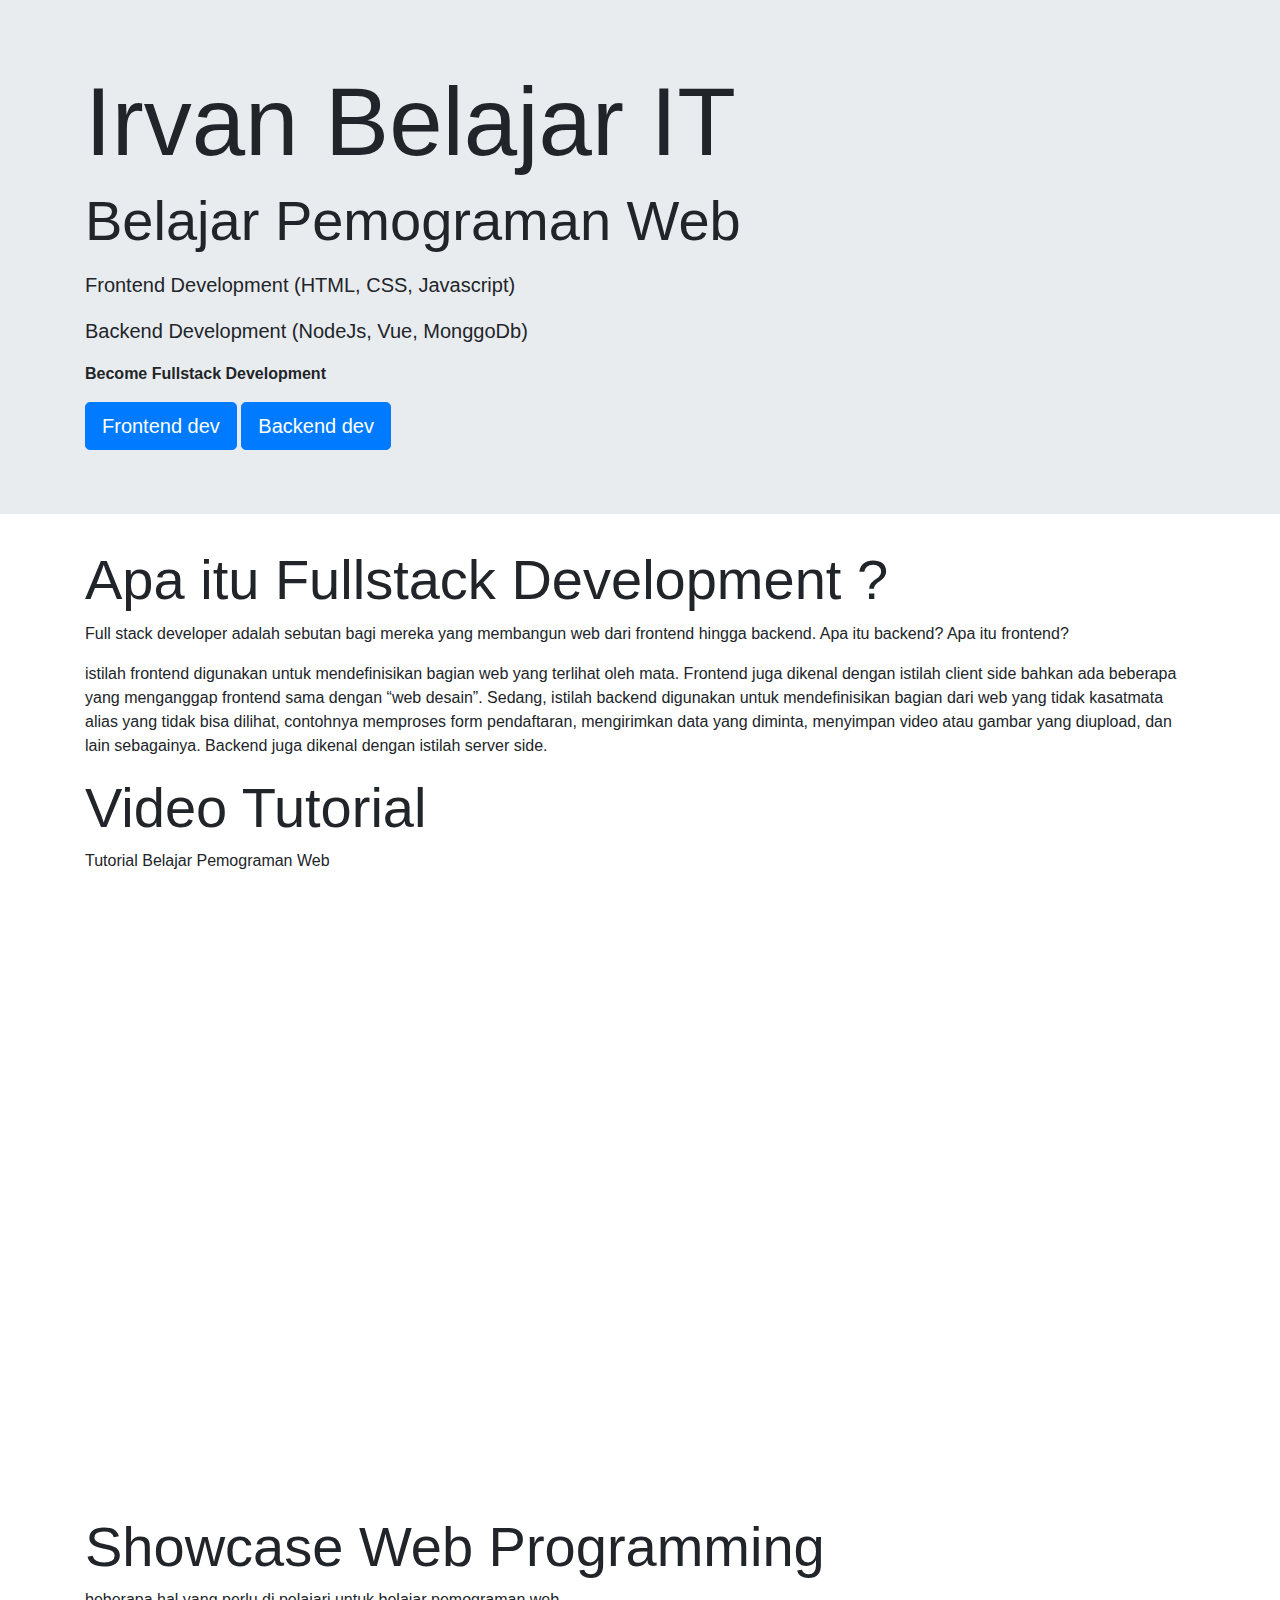
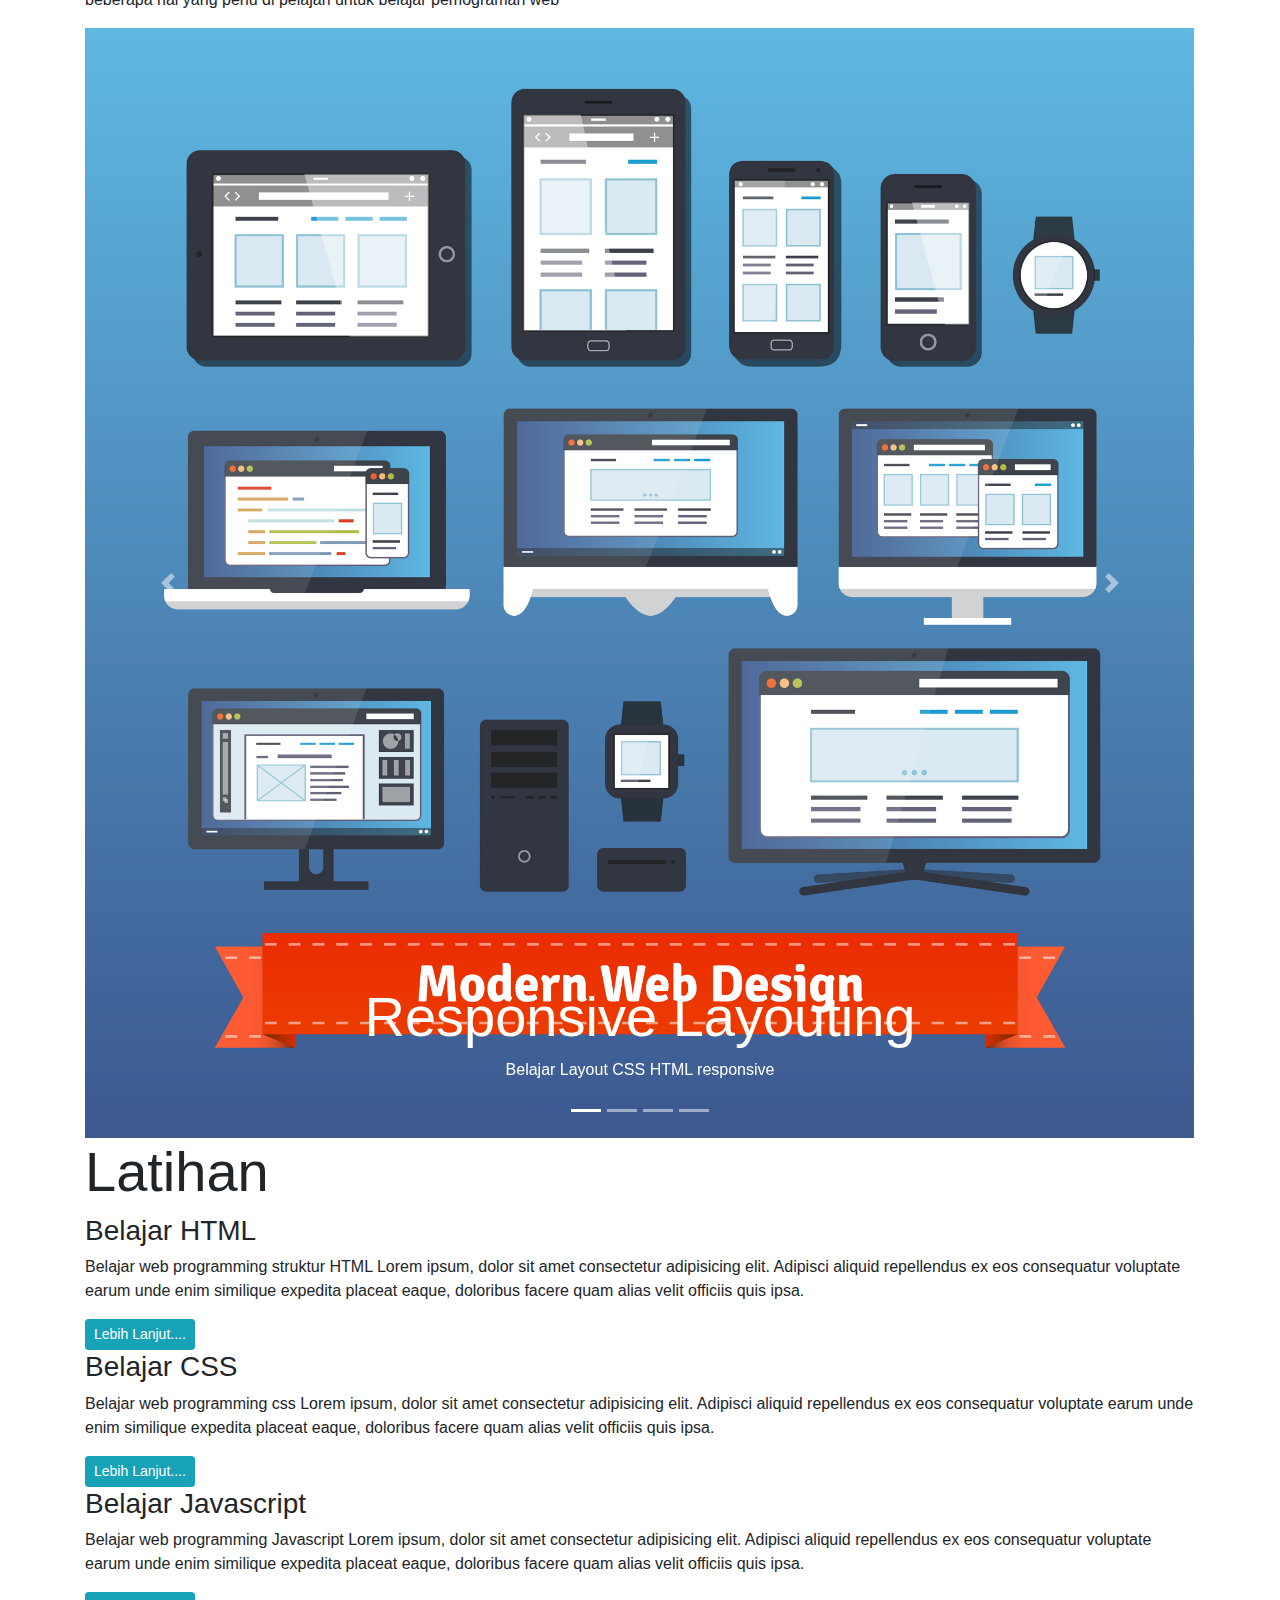
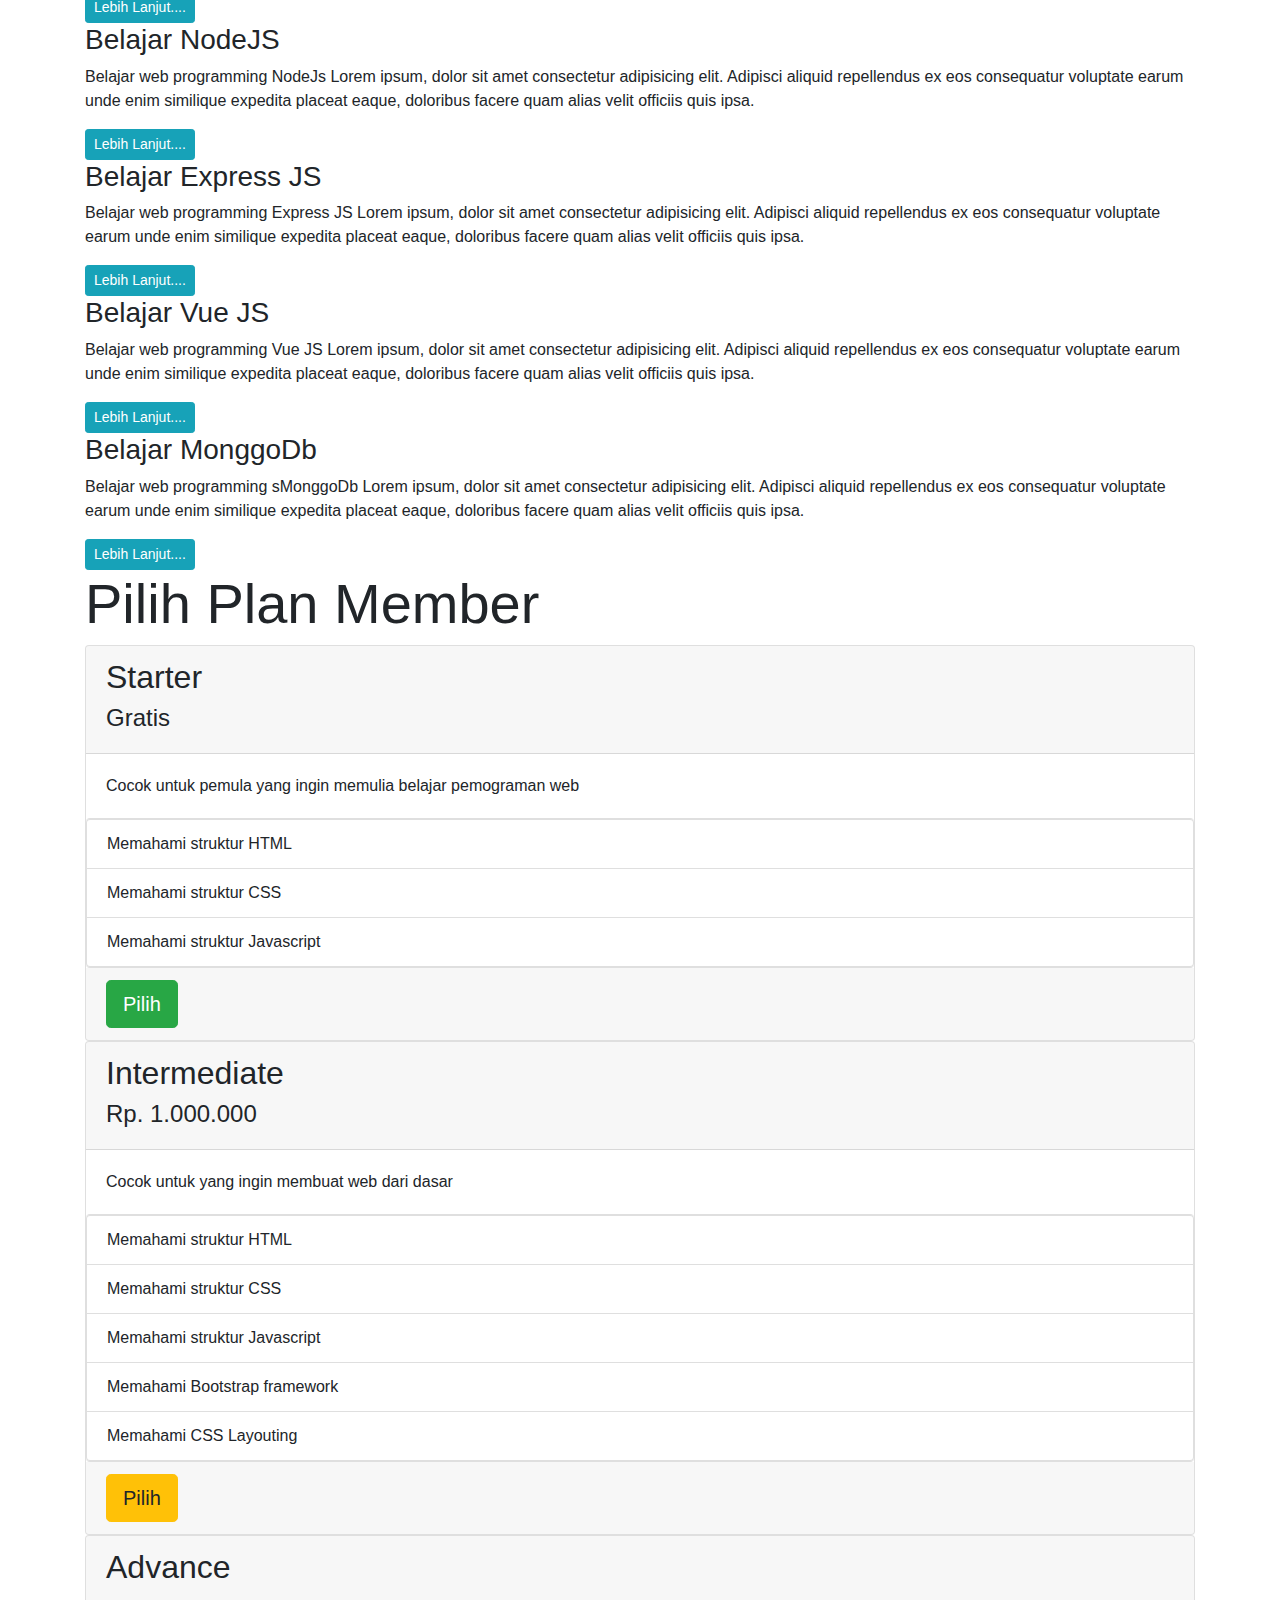
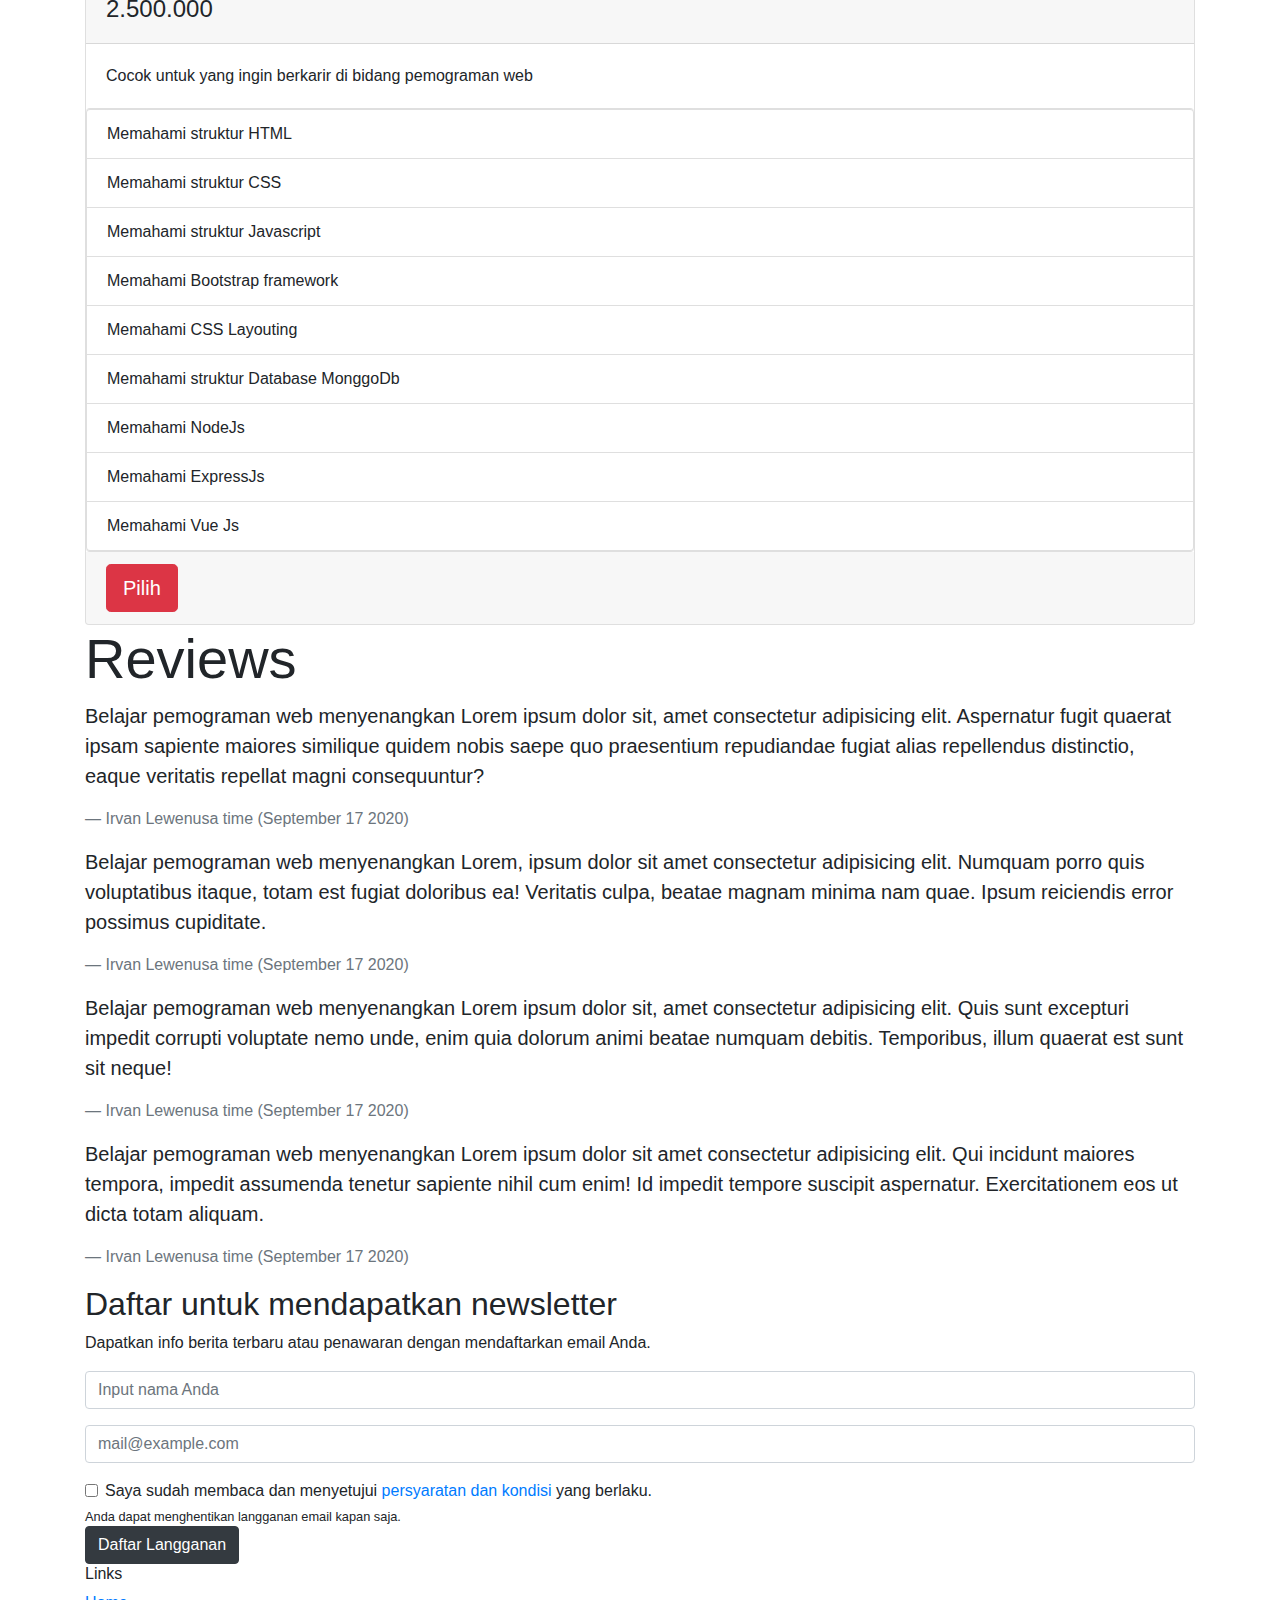
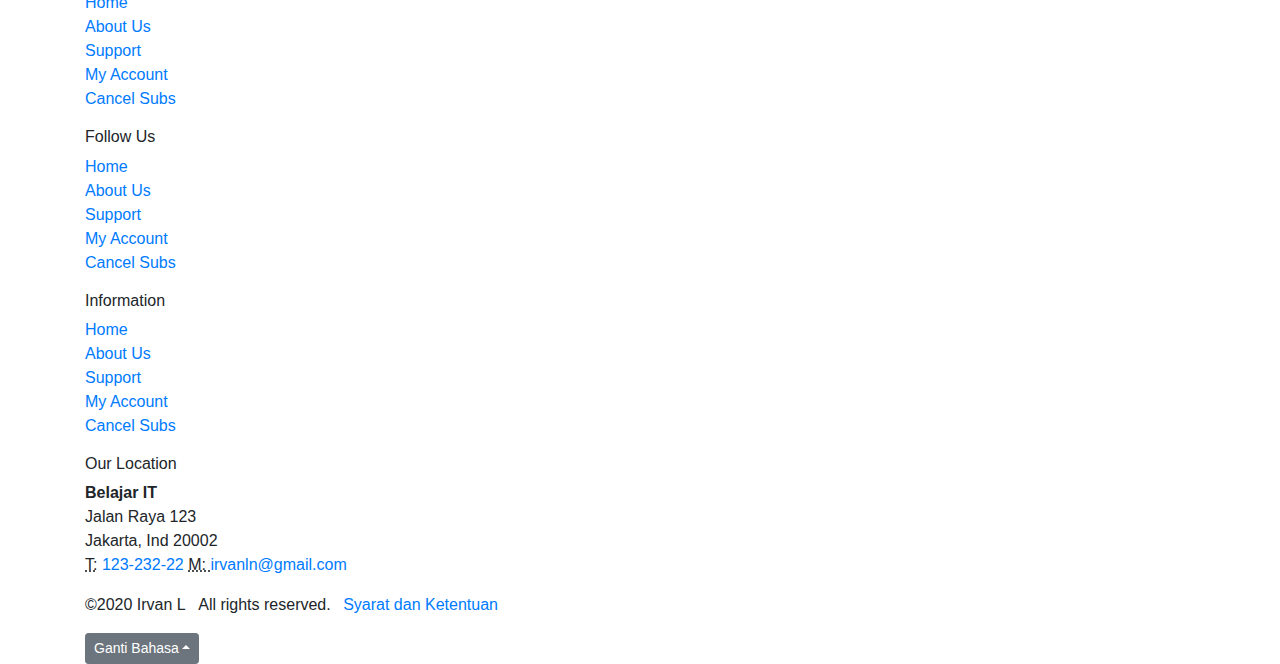
<file: index.html>
<!doctype html>
<html lang="en">
  <head>
    <!-- Required meta tags -->
    <meta charset="utf-8">
    <meta name="viewport" content="width=device-width, initial-scale=1, shrink-to-fit=no">

    <!-- Bootstrap CSS -->
    <link rel="stylesheet" href="https://stackpath.bootstrapcdn.com/bootstrap/4.5.2/css/bootstrap.min.css" integrity="sha384-JcKb8q3iqJ61gNV9KGb8thSsNjpSL0n8PARn9HuZOnIxN0hoP+VmmDGMN5t9UJ0Z" crossorigin="anonymous">

    <title>Bootstrap 4 Landing Page</title>
  </head>
  <body data-spy="scroll" data-target="#navScroll">
<!-- navigasi -->
<div class="collapse navbar-collapse" id="navbarNav">
    <ul class="navbar-nav" id="navScroll">
        <li class="nav-item">
            <a  class="nav-link" href="#top"> Kembali Ke Atas</a>
        </li>
        <li class="nav-item">
            <a class="nav-link" href="#fullstack"> Apa itu Fullstack</a>
        </li>
        <li class="nav-item">
            <a class="nav-link" href="#Video"> Video</a>
        </li>
        <li class="nav-item">
            <a class="nav-link" href="#Showcase"> Showcase</a>
        </li>
        <li class="nav-item">
            <a class="nav-link" href="#Latihan"> Latihan</a>
        </li>
        <li class="nav-item">
            <a class="nav-link" href="#Harga"> Harga</a>
        </li>
        <li class="nav-item">
            <a class="nav-link" href="#Review"> Review</a>
        </li>
        <li class="nav-item">
            <a class="nav-link" href="#News"> News</a>
        </li>

    </ul>
</div>

</nav>
<!-- end navigasi -->

<!-- jumbotron -->
    <section id="top" class="jumbotron jumbotron-fluid">
        <div class="container">
            <h1 class="display-1"> Irvan Belajar IT</h1>
            <p class="display-4">Belajar Pemograman Web</p>
            <p class="lead">Frontend Development (HTML, CSS, Javascript)</p>
            <p class="lead">Backend Development (NodeJs, Vue, MonggoDb)</p>
            <p><strong>Become Fullstack Development</strong></p>
            <a href="#" class="btn btn-lg btn-primary"> Frontend dev </a>
            <a href="#" class="btn btn-lg btn-primary"> Backend dev </a>
            
        </div>
    </section>
<!-- end Jumbotron -->

<!-- deskripsi -->
<div class="container">
    <section id="description">
        <h2 class="display-4">Apa itu Fullstack Development ?</h2>
        <p>Full stack developer adalah sebutan bagi mereka yang membangun web dari frontend hingga backend. Apa itu backend? Apa itu frontend?</p>
        <p>istilah frontend digunakan untuk mendefinisikan bagian web yang terlihat oleh mata. Frontend juga dikenal dengan istilah client side bahkan ada beberapa yang menganggap frontend sama dengan “web desain”. Sedang, istilah backend digunakan untuk mendefinisikan bagian dari web yang tidak kasatmata alias yang tidak bisa dilihat, contohnya memproses form pendaftaran, mengirimkan data yang diminta, menyimpan video atau gambar yang diupload, dan lain sebagainya. Backend juga dikenal dengan istilah server side. </p>
    </section>

<!-- end deskripsi -->

<!-- video -->
<section id="video">
    <h2 class="display-4">Video Tutorial</h2>
    <p>Tutorial Belajar Pemograman Web </p>
    <div class="embed-responsive embed-responsive-16by9">
        <iframe class="embed-responsive-item" width="560" height="315" src="https://www.youtube.com/embed/1rgeR5JK4E4" frameborder="0" allow="accelerometer; autoplay; clipboard-write; encrypted-media; gyroscope; picture-in-picture" allowfullscreen></iframe>
    </div>

</section>

<!-- end video -->

<!-- showcase -->
<section id="showcase">
    <h2 class="display-4">Showcase Web Programming</h2>
    <p>beberapa hal yang perlu di pelajari untuk belajar pemograman web</p>
    <div id="carousel" class="carousel slide" data-ride="carousel">
        <ol class="carousel-indicators">
            <li data-target="#carousel" data-slide-to="0" class="active" > </li>
            <li data-target="#carousel" data-slide-to="1"  > </li>
            <li data-target="#carousel" data-slide-to="2"  > </li>
            <li data-target="#carousel" data-slide-to="3"  > </li>
        </ol>
        <div class="carousel-inner" role="listbox">
            <div class="carousel-item active">
                <img src="img/showcase1.jpg" alt="Slide 1" class="d-block img-fluid">
                <div class="carousel-caption">
                    <h3 class="display-4">Responsive Layouting</h3>
                    <p>Belajar Layout CSS HTML responsive</p>
                </div>
            </div>
            <div class="carousel-item">
                <img src="img/showcase2.jpg" alt="Slide 2" class="d-block img-fluid">
                <div class="carousel-caption">
                    <h3 class="display-4">Responsive Layouting</h3>
                    <p>Belajar Layout CSS HTML responsive</p>
                </div>
            </div>
            <div class="carousel-item">
                <img src="img/showcase3.jpg" alt="Slide 3" class="d-block img-fluid">
                <div class="carousel-caption">
                    <h3 class="display-4">Responsive Layouting</h3>
                    <p>Belajar Layout CSS HTML responsive</p>
                </div>
            </div>
            <div class="carousel-item">
                <img src="img/showcase4.jpg" alt="Slide 4" class="d-block img-fluid">
                <div class="carousel-caption">
                    <h3 class="display-4">Responsive Layouting</h3>
                    <p>Belajar Layout CSS HTML responsive</p>
                </div>
            </div>

        </div>
        <a href="#carousel" class="carousel-control-prev" role="button" data-slide="prev">
            <span class="carousel-control-prev-icon" aria-hidden="true"></span>
            <span class="sr-only">Previous</span>
        </a>
        <a href="#carousel" class="carousel-control-next" role="button" data-slide="next">
            <span class="carousel-control-next-icon" aria-hidden="true"></span>
            <span class="sr-only">Next</span>
        </a>
    </div>
</section>
<!-- end showcase -->
<!-- feature -->
<section id="latihan">
    <h2 class="display-4">Latihan</h2>
    <h3>Belajar HTML</h3>
    
    <p>Belajar web programming struktur HTML Lorem ipsum, dolor sit amet consectetur adipisicing elit. Adipisci aliquid repellendus ex eos consequatur voluptate earum unde enim similique expedita placeat eaque, doloribus facere quam alias velit officiis quis ipsa.</p>
    <a href="#" class="btn btn-sm btn-info"> Lebih Lanjut....</a>
    <h3>Belajar CSS</h3>
    <p>Belajar web programming css Lorem ipsum, dolor sit amet consectetur adipisicing elit. Adipisci aliquid repellendus ex eos consequatur voluptate earum unde enim similique expedita placeat eaque, doloribus facere quam alias velit officiis quis ipsa.</p>
    <a href="#" class="btn btn-sm btn-info"> Lebih Lanjut....</a>
    <h3>Belajar Javascript</h3>
    <p>Belajar web programming Javascript Lorem ipsum, dolor sit amet consectetur adipisicing elit. Adipisci aliquid repellendus ex eos consequatur voluptate earum unde enim similique expedita placeat eaque, doloribus facere quam alias velit officiis quis ipsa.</p>
    <a href="#" class="btn btn-sm btn-info"> Lebih Lanjut....</a>
    <h3>Belajar NodeJS</h3>
    <p>Belajar web programming NodeJs Lorem ipsum, dolor sit amet consectetur adipisicing elit. Adipisci aliquid repellendus ex eos consequatur voluptate earum unde enim similique expedita placeat eaque, doloribus facere quam alias velit officiis quis ipsa.</p>
    <a href="#" class="btn btn-sm btn-info"> Lebih Lanjut....</a>
    <h3>Belajar Express JS</h3>
    <p>Belajar web programming Express JS Lorem ipsum, dolor sit amet consectetur adipisicing elit. Adipisci aliquid repellendus ex eos consequatur voluptate earum unde enim similique expedita placeat eaque, doloribus facere quam alias velit officiis quis ipsa.</p>
    <a href="#" class="btn btn-sm btn-info"> Lebih Lanjut....</a>
    <h3>Belajar Vue JS</h3>
    <p>Belajar web programming Vue JS Lorem ipsum, dolor sit amet consectetur adipisicing elit. Adipisci aliquid repellendus ex eos consequatur voluptate earum unde enim similique expedita placeat eaque, doloribus facere quam alias velit officiis quis ipsa.</p>
    <a href="#" class="btn btn-sm btn-info"> Lebih Lanjut....</a>
    <h3>Belajar MonggoDb</h3>
    <p>Belajar web programming sMonggoDb Lorem ipsum, dolor sit amet consectetur adipisicing elit. Adipisci aliquid repellendus ex eos consequatur voluptate earum unde enim similique expedita placeat eaque, doloribus facere quam alias velit officiis quis ipsa.</p>
    <a href="#" class="btn btn-sm btn-info"> Lebih Lanjut....</a>


</section>
<!-- end feature -->

<!-- harga -->
<div id="pricing">
    <h2 class="display-4">Pilih Plan Member</h2>
    <div class="card">
        <div class="card-header">
            <h2>Starter</h2>
            <h4>Gratis</h4>
        </div>
        <div class="card-body">
            <p class="card-text">Cocok untuk pemula yang ingin memulia belajar pemograman web</p>
        </div>
        <ul class="list-group">
            <li class="list-group-item">Memahami struktur HTML</li>
            <li class="list-group-item">Memahami struktur CSS</li>
            <li class="list-group-item">Memahami struktur Javascript</li>
        </ul>
        <div class="card-footer">
            <a href="#" class="btn btn-success btn-lg">Pilih</a>
        </div>

    </div>
    <div class="card">
        <div class="card-header">
            <h2>Intermediate</h2>
            <h4>Rp. 1.000.000</h4>
        </div>
        <div class="card-body">
            <p class="card-text">Cocok untuk yang ingin membuat web dari dasar</p>
        </div>
        <ul class="list-group">
            <li class="list-group-item">Memahami struktur HTML</li>
            <li class="list-group-item">Memahami struktur CSS</li>
            <li class="list-group-item">Memahami struktur Javascript</li>
            <li class="list-group-item">Memahami Bootstrap framework</li>
            <li class="list-group-item">Memahami CSS Layouting </li>
           
        </ul>
        <div class="card-footer">
            <a href="#" class="btn btn-warning btn-lg">Pilih</a>
        </div>

    </div>
    <div class="card">
        <div class="card-header">
            <h2>Advance</h2>
            <h4>2.500.000</h4>
        </div>
        <div class="card-body">
            <p class="card-text">Cocok untuk yang ingin berkarir di bidang pemograman web</p>
        </div>
        <ul class="list-group">
            <li class="list-group-item">Memahami struktur HTML</li>
            <li class="list-group-item">Memahami struktur CSS</li>
            <li class="list-group-item">Memahami struktur Javascript</li>
            <li class="list-group-item">Memahami Bootstrap framework</li>
            <li class="list-group-item">Memahami CSS Layouting </li>
            <li class="list-group-item">Memahami struktur Database MonggoDb</li>
            <li class="list-group-item">Memahami NodeJs</li>
            <li class="list-group-item">Memahami ExpressJs</li>
            <li class="list-group-item">Memahami Vue Js</li>
            
        </ul>
        <div class="card-footer">
            <a href="#" class="btn btn-danger btn-lg">Pilih</a>
        </div>

    </div>
   
</div>
<!-- end harga -->
<!-- reviews -->
<section id="reviews">
    <h2 class="display-4">Reviews</h2>
    <blockquote class="blockquote">
        <p>Belajar pemograman web menyenangkan Lorem ipsum dolor sit, amet consectetur adipisicing elit. Aspernatur fugit quaerat ipsam sapiente maiores similique quidem nobis saepe quo praesentium repudiandae fugiat alias repellendus distinctio, eaque veritatis repellat magni consequuntur?</p>
        <footer class="blockquote-footer">Irvan Lewenusa time <time datetime="2020-09-17">(September 17 2020)</time></footer>
    </blockquote>
    <blockquote class="blockquote">
        <p>Belajar pemograman web menyenangkan Lorem, ipsum dolor sit amet consectetur adipisicing elit. Numquam porro quis voluptatibus itaque, totam est fugiat doloribus ea! Veritatis culpa, beatae magnam minima nam quae. Ipsum reiciendis error possimus cupiditate.</p>
        <footer class="blockquote-footer">Irvan Lewenusa time <time datetime="2020-09-17">(September 17 2020)</time></footer>
    </blockquote>
    <blockquote class="blockquote">
        <p>Belajar pemograman web menyenangkan Lorem ipsum dolor sit, amet consectetur adipisicing elit. Quis sunt excepturi impedit corrupti voluptate nemo unde, enim quia dolorum animi beatae numquam debitis. Temporibus, illum quaerat est sunt sit neque!</p>
        <footer class="blockquote-footer">Irvan Lewenusa time <time datetime="2020-09-17">(September 17 2020)</time></footer>
    </blockquote>
    <blockquote class="blockquote">
        <p>Belajar pemograman web menyenangkan Lorem ipsum dolor sit amet consectetur adipisicing elit. Qui incidunt maiores tempora, impedit assumenda tenetur sapiente nihil cum enim! Id impedit tempore suscipit aspernatur. Exercitationem eos ut dicta totam aliquam.</p>
        <footer class="blockquote-footer">Irvan Lewenusa time <time datetime="2020-09-17">(September 17 2020)</time></footer>
    </blockquote>
</section>

<!-- end reviews -->
</div>
<!-- end container -->

<section>
    <div class="container">
        <form>
            <h2>Daftar untuk mendapatkan newsletter</h2>
            <p>Dapatkan info berita terbaru atau penawaran dengan mendaftarkan email Anda.</p>
            <div class="form-group">
                <label for="input-name" class="sr-only">Nama Anda : </label>
                <input type="text" name="nama" id="input-name" class="form-control" placeholder="Input nama Anda">
            </div>
            <div class="form-group">
                <label for="input-email" class="sr-only">Email Anda : </label>
                <input type="email" name="email" id="input-email" class="form-control" placeholder="mail@example.com">
            </div>
            <div class="form-check">
                <input type="checkbox" id="input-terms" class="form-check-input" value="terms" >
                <label class="form-check-label" for="input-terms"> Saya sudah membaca dan menyetujui <a href="#" data-toggle="modal" data-target="#modal">persyaratan dan kondisi</a>  yang berlaku.
                </label>
            </div>
            <div>
                <small class="form-text">Anda dapat menghentikan langganan email kapan saja.</small>
                <button type="submit" class="btn btn-dark">Daftar Langganan</button>
            </div>

        </form>
        <div class="modal fade" id="modal" tabindex="-1" role="dialog" aria-labelledby="modalTitle" aria-hidden="true">
            <div class="modal-dialog modal-lg" role="document">
                <div class="modal-content">
                    <div class="modal-header">
                        <h5 class="modal-title" id="modalTitle">Syarat dan Ketentuan</h5>
                        <button type="button" class="close" data-dismiss="modal" aria-label="Close">
                            <span aria-hidden="true">&times;</span>
                        </button>
                    </div>
                    <div class="modal-body">
                        <p>Lorem ipsum dolor sit amet, consectetur adipiscing elit. Vivamus sed nibh sed elit rhoncus pellentesque nec id orci. Aliquam quam lorem, molestie vulputate nisl vel, posuere sollicitudin dolor. Quisque blandit dui a ullamcorper posuere. Sed ultrices feugiat accumsan. Curabitur dui neque, gravida sed dolor eu, porttitor pharetra nisi. Fusce libero arcu, interdum quis tortor quis, sollicitudin convallis ante. Duis egestas lobortis imperdiet. Morbi auctor porta risus sed feugiat. Nullam vehicula quis dolor vitae vestibulum. Nulla posuere dui eu ultricies viverra. In non libero condimentum, laoreet lorem ac, efficitur justo. Vestibulum commodo tortor non metus viverra, quis pretium odio commodo.
                        </p>
                        <p>Phasellus a sapien ac nisi tempor pulvinar. Nam ut rhoncus velit. Suspendisse lobortis accumsan sapien quis egestas. Donec sodales, eros non ultrices aliquet, nulla dui ullamcorper eros, ac lacinia libero quam in quam. Nullam eget vehicula dui. Aenean ac ullamcorper magna. Nunc suscipit dolor et lectus tincidunt maximus. Duis commodo nec ante at vestibulum. Nulla sit amet neque diam. Ut accumsan ultricies maximus. Praesent vehicula mi metus, quis pulvinar turpis ornare sit amet.
                        </p>
                        <p>
                            Suspendisse sodales turpis dapibus, gravida quam vitae, aliquam nunc. Vivamus sem velit, consectetur at elit id, lacinia ultrices eros. Cras at condimentum augue. Integer varius felis vel tellus rhoncus, et vehicula lacus maximus. Mauris sed leo imperdiet, luctus mi id, dapibus felis. Nulla at magna consequat, efficitur velit vitae, cursus odio. Aliquam erat volutpat. Ut velit arcu, placerat at mauris non, ultrices rhoncus nunc. Morbi metus libero, commodo vitae scelerisque interdum, luctus eget dui. Vivamus maximus elit efficitur augue iaculis, placerat iaculis eros eleifend. Curabitur magna turpis, lobortis quis efficitur commodo, suscipit vel justo. Nullam mattis tellus at lacus efficitur, ut sodales enim finibus.

                        </p>
                        <p>
                            Duis lobortis accumsan facilisis. Vestibulum tempor magna arcu, id faucibus nisl elementum ac. Nullam et nulla ut quam ultricies sagittis ac at tellus. Proin sollicitudin sollicitudin turpis, vel fermentum mi tempor id. Nullam egestas, diam ac hendrerit ornare, odio odio feugiat lacus, eu rhoncus ante velit ut lectus. Nam non felis egestas ipsum ullamcorper fermentum. Nam sollicitudin enim eu magna dictum, vel hendrerit nunc ornare.

                        </p>
                       
                    </div>
                    <div class="modal-footer">
                        <button type="button" class="btn btn-secondary" data-dismiss="modal" >Close</button>
                    </div>
                </div>
            </div>

        </div>
    </div>
</section>
<footer>
    <div class="container">
        <h6>Links</h6>
        <ul class="list-unstyled">
            <li><a href="#">Home</a></li>
            <li><a href="#">About Us</a></li>
            <li><a href="#">Support</a></li>
            <li><a href="#">My Account</a></li>
            <li><a href="#">Cancel Subs</a></li>
        </ul>
        <h6>Follow Us</h6>
        <ul class="list-unstyled">
            <li><a href="#">Home</a></li>
            <li><a href="#">About Us</a></li>
            <li><a href="#">Support</a></li>
            <li><a href="#">My Account</a></li>
            <li><a href="#">Cancel Subs</a></li>
        </ul>
        <h6>Information</h6>
        <ul class="list-unstyled">
            <li><a href="#">Home</a></li>
            <li><a href="#">About Us</a></li>
            <li><a href="#">Support</a></li>
            <li><a href="#">My Account</a></li>
            <li><a href="#">Cancel Subs</a></li>
        </ul>
    
    <h6>Our Location</h6>
    <address>
        <strong>Belajar IT</strong><br>
        Jalan Raya 123 <br>
        Jakarta, Ind 20002 <br>
        <abbr title="Telephone">T:</abbr> <a href="tel:123321123">123-232-22</a>
        <abbr title="Mail">M: </abbr><a href="mailto:irvanln@gmail.com">irvanln@gmail.com</a>
    </address>
    <ul class="list-inline">
        <li class="list-inline-item">&copy;2020 Irvan L</li>
        <li class="list-inline-item">All rights reserved.</li>
        <li class="list-inline-item"><a href="#" data-toggle="modal" data-target="#modal">Syarat dan Ketentuan</a></li>
    </ul>
    <div class="dropdown dropup">
        <button type="button" class="btn btn-secondary btn-sm dropdown-toggle" id="dropdownMenuButton" data-toggle="dropdown" aria-expanded="false">Ganti Bahasa</button>
        <div class="dropdown-menu" aria-labelledby="dropdownMenuButton">
            <a href="#" class="dropdown-item small">English</a>
            <a href="#" class="dropdown-item small">Indonesia</a>
            <a href="#" class="dropdown-item small">German</a>
        </div>
    </div>
</div>
</footer>


    <!-- Optional JavaScript -->
    <!-- jQuery first, then Popper.js, then Bootstrap JS -->
    <script src="https://code.jquery.com/jquery-3.5.1.slim.min.js" integrity="sha384-DfXdz2htPH0lsSSs5nCTpuj/zy4C+OGpamoFVy38MVBnE+IbbVYUew+OrCXaRkfj" crossorigin="anonymous"></script>
    <script src="https://cdn.jsdelivr.net/npm/popper.js@1.16.1/dist/umd/popper.min.js" integrity="sha384-9/reFTGAW83EW2RDu2S0VKaIzap3H66lZH81PoYlFhbGU+6BZp6G7niu735Sk7lN" crossorigin="anonymous"></script>
    <script src="https://stackpath.bootstrapcdn.com/bootstrap/4.5.2/js/bootstrap.min.js" integrity="sha384-B4gt1jrGC7Jh4AgTPSdUtOBvfO8shuf57BaghqFfPlYxofvL8/KUEfYiJOMMV+rV" crossorigin="anonymous"></script>
  </body>
</html>
</file>
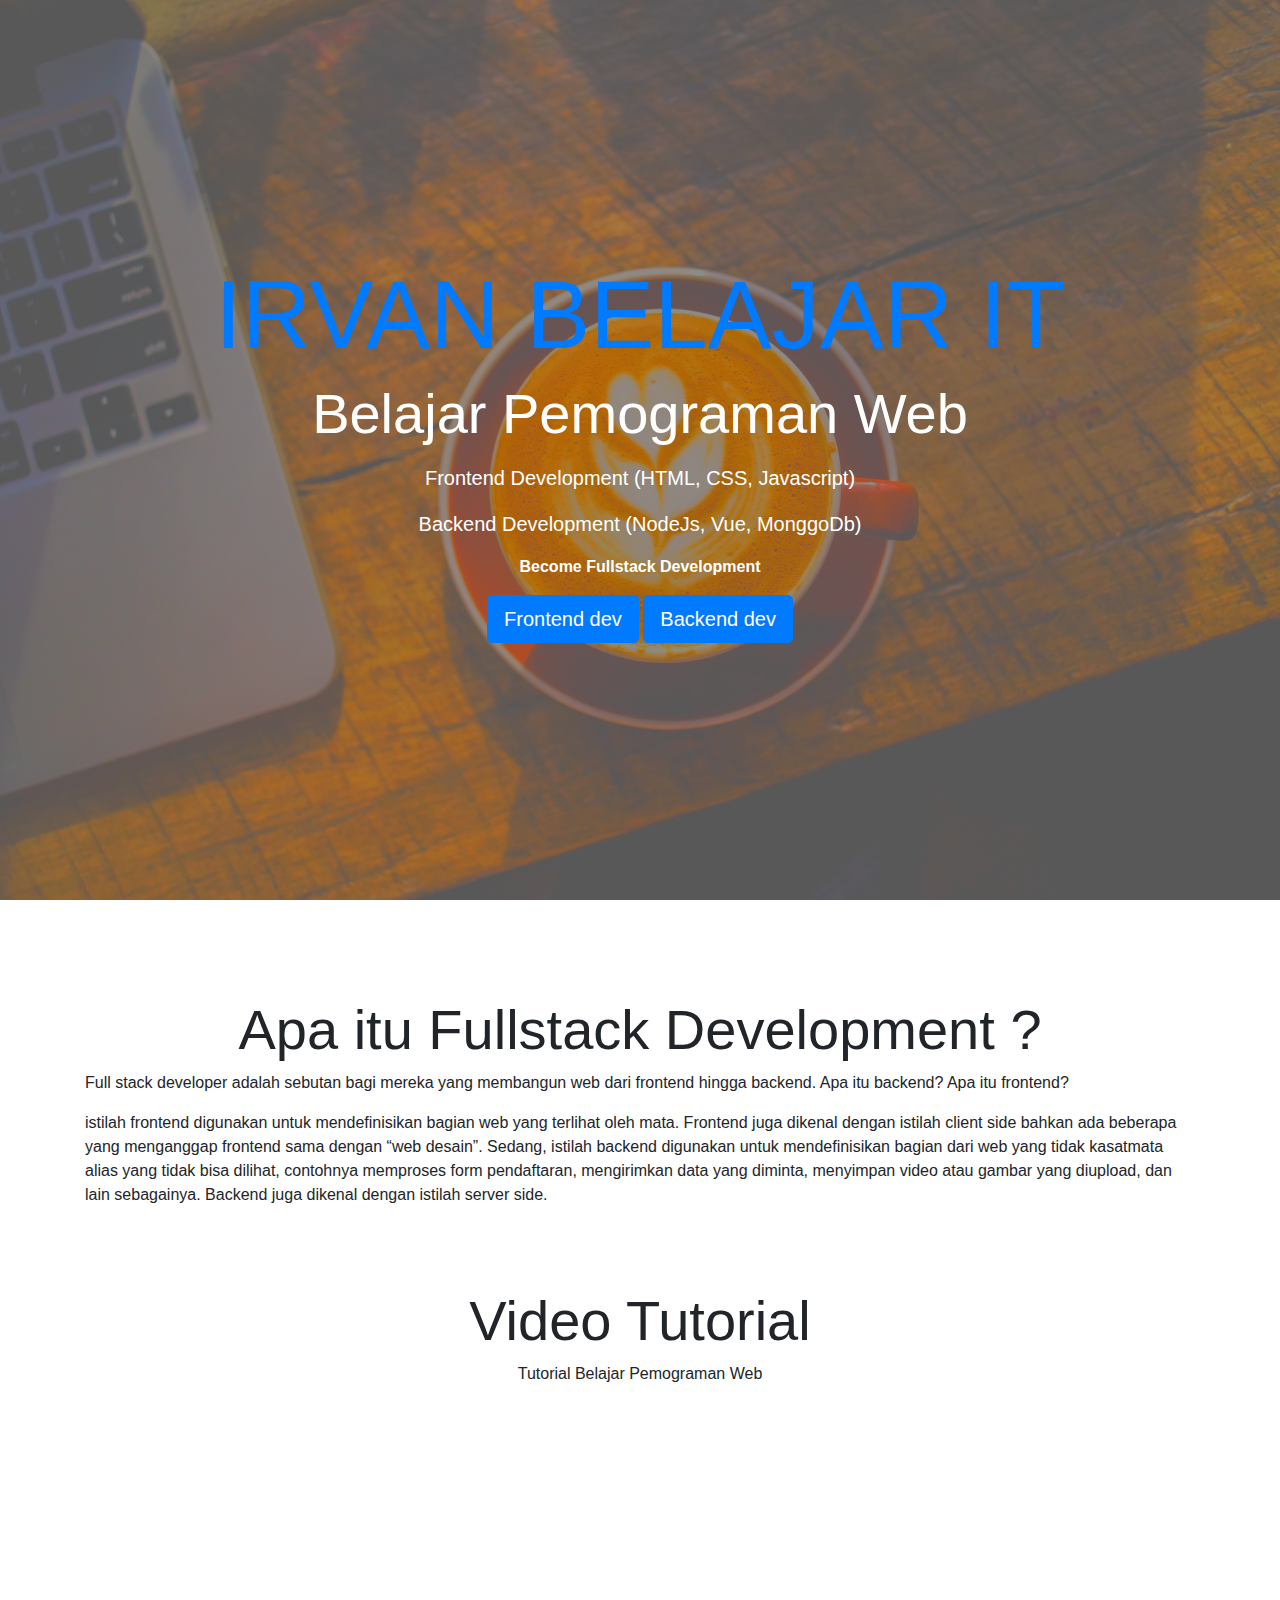
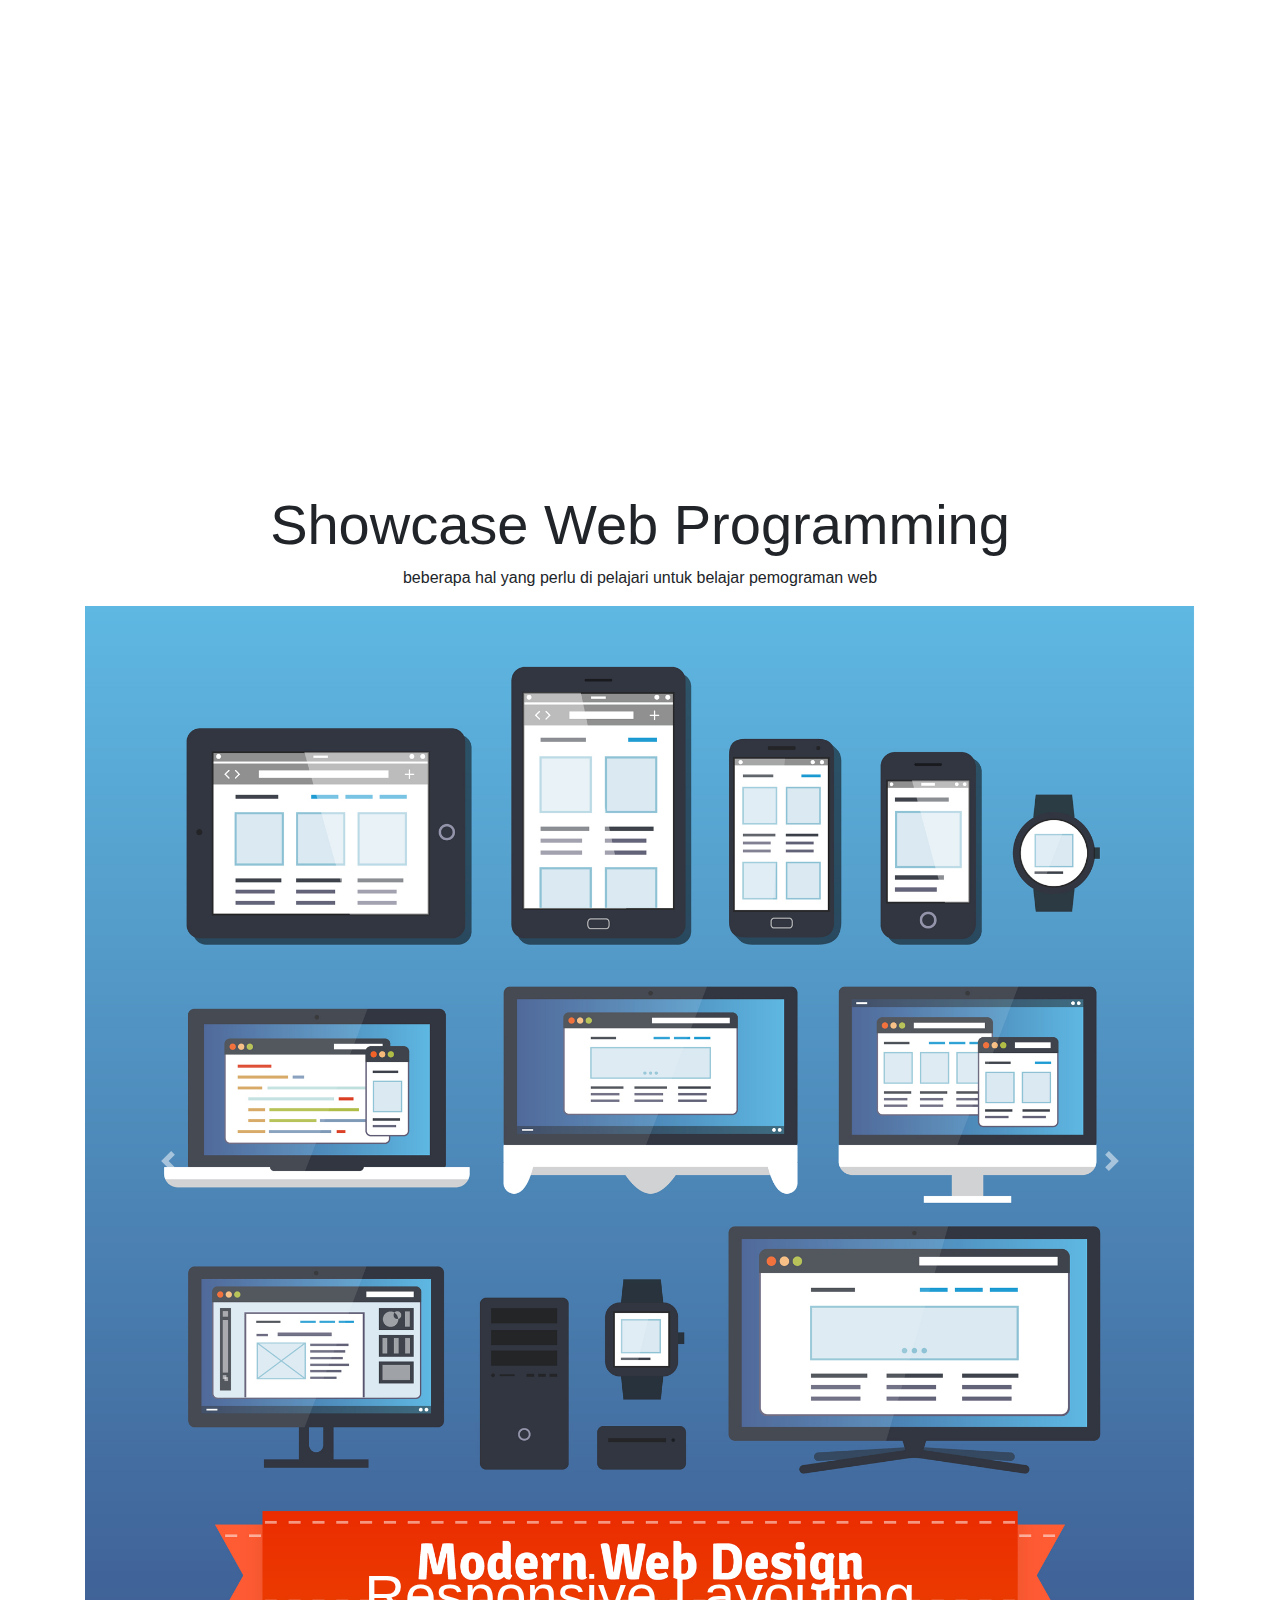
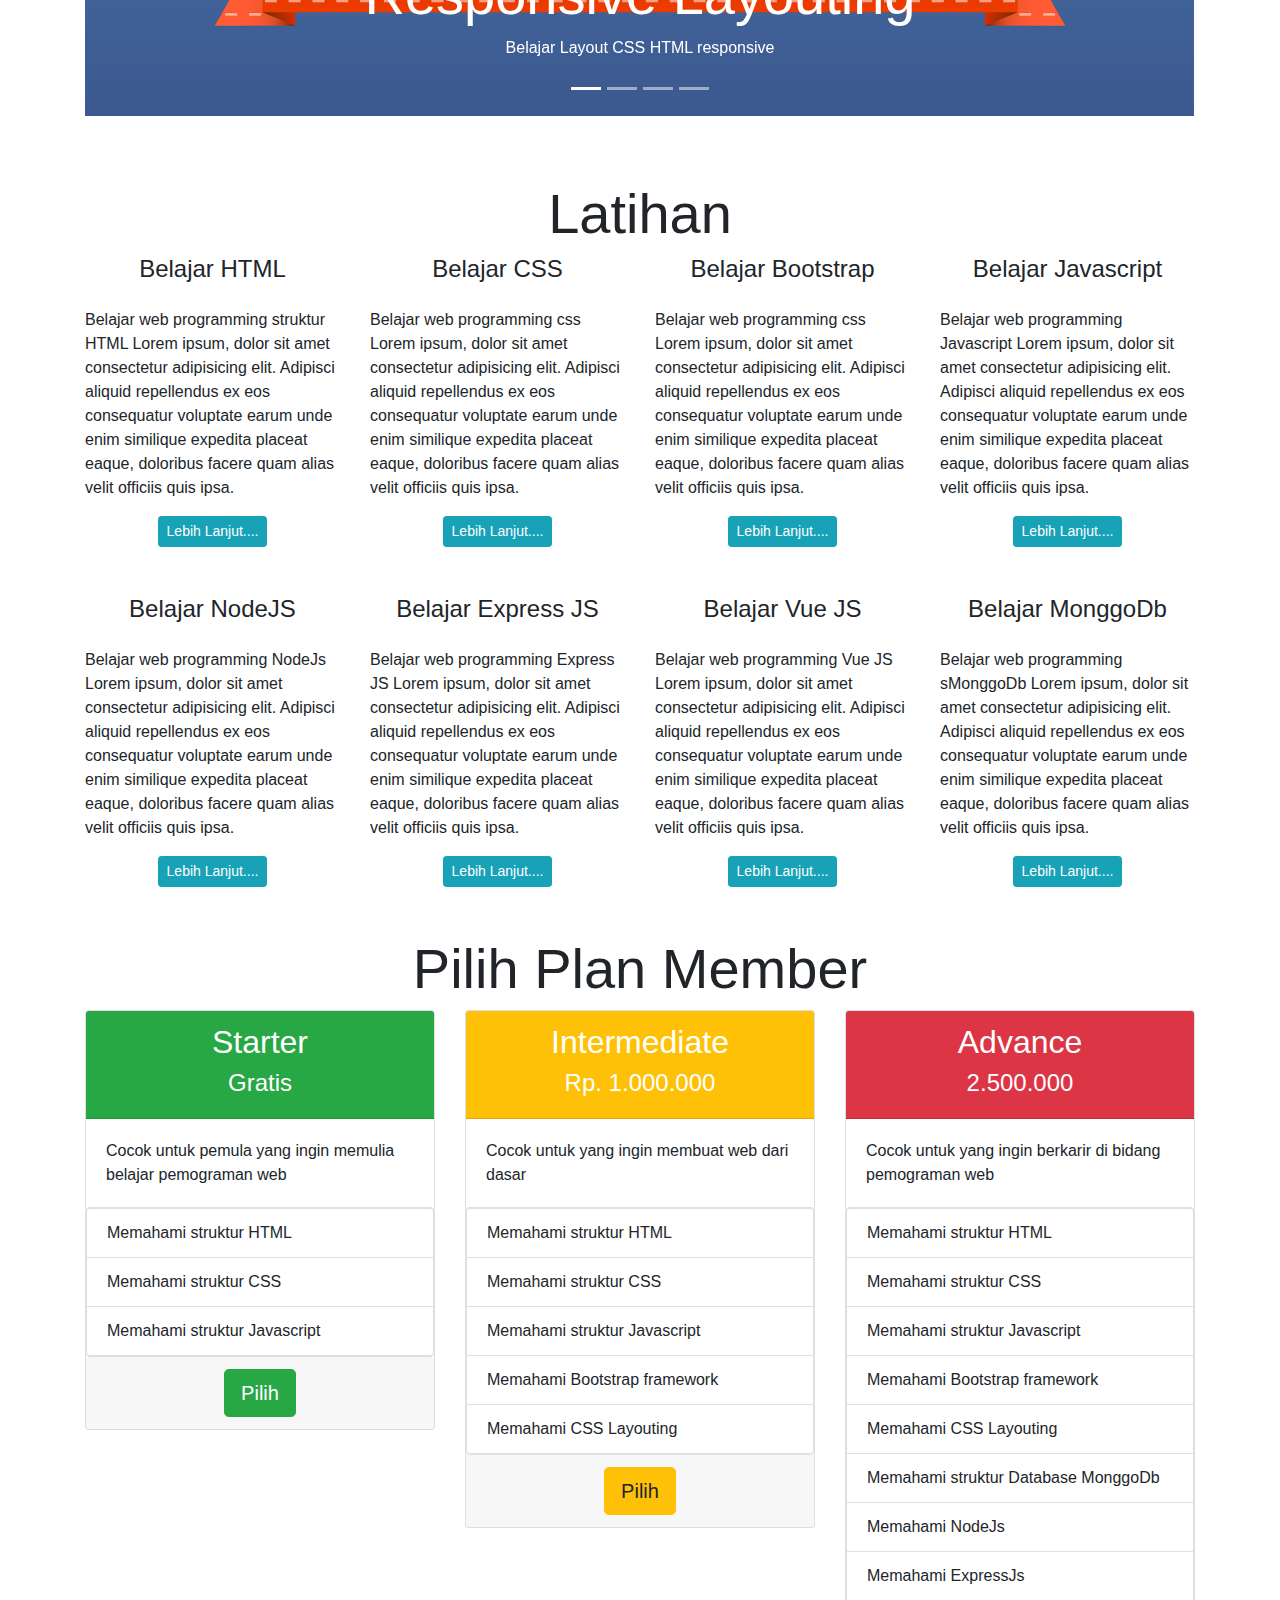
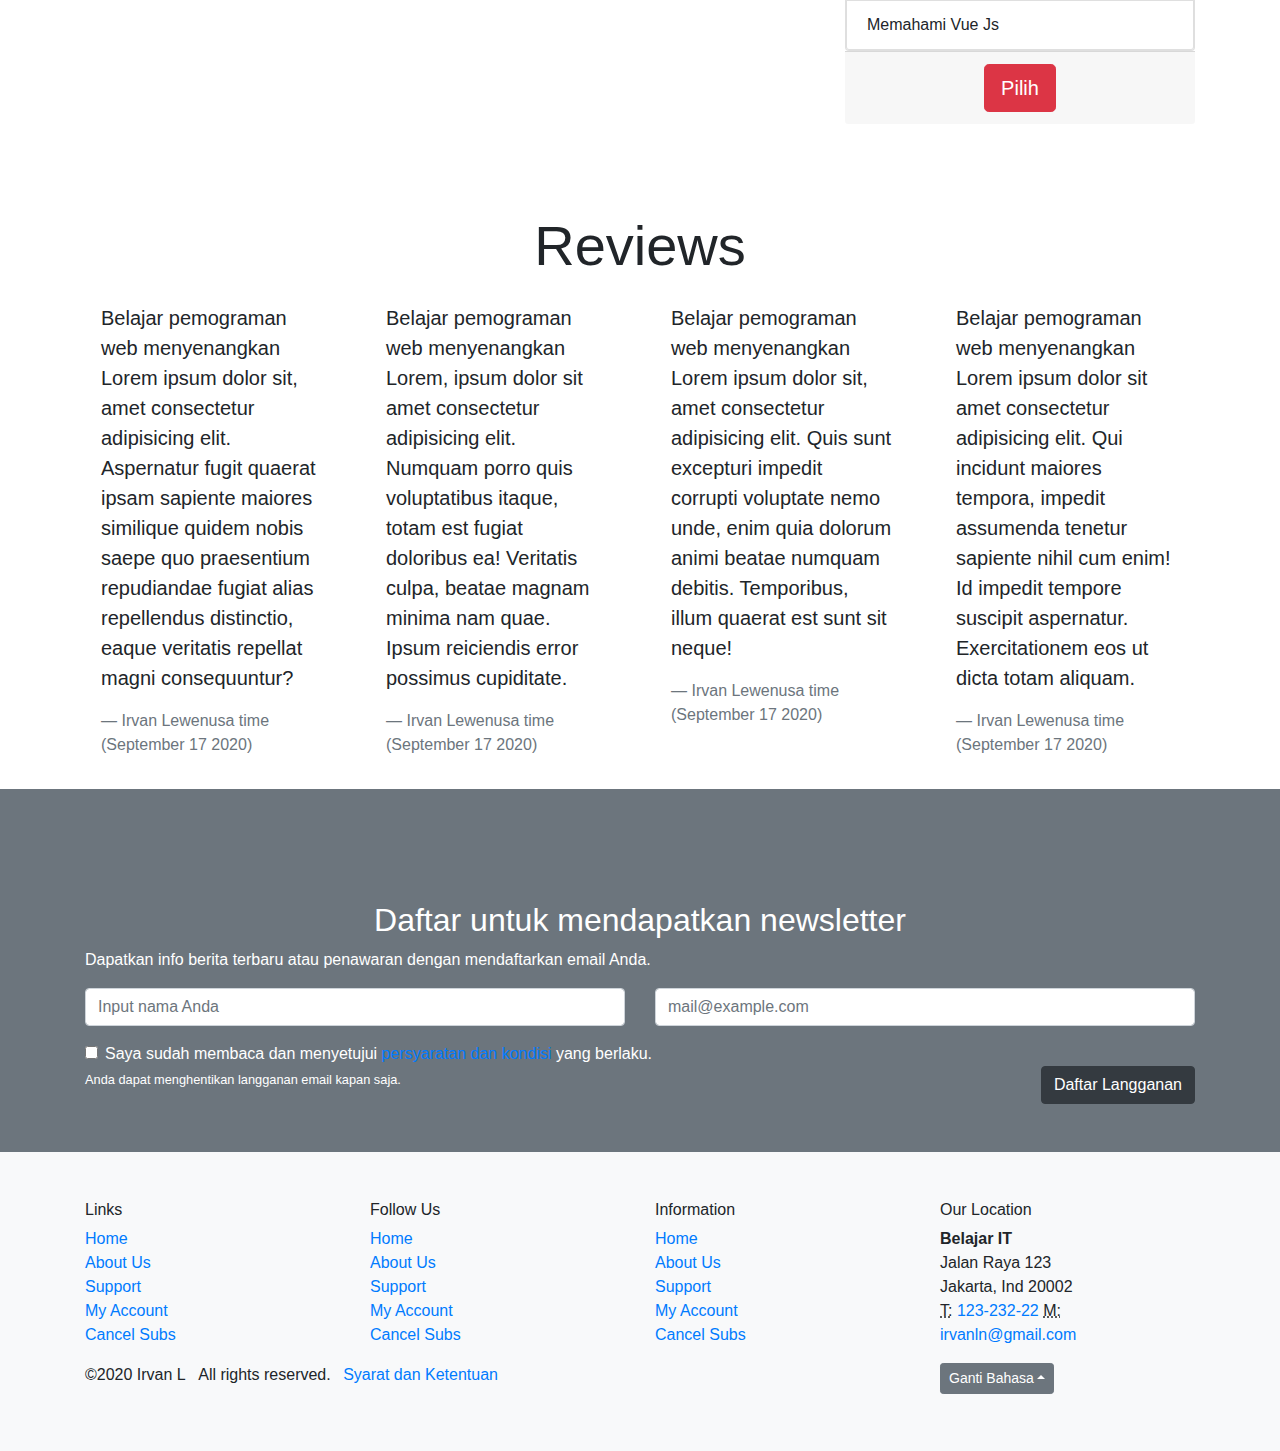
<file: adjustmentcss.html>
<!doctype html>
<html lang="en">
  <head>
    <!-- Required meta tags -->
    <meta charset="utf-8">
    <meta name="viewport" content="width=device-width, initial-scale=1, shrink-to-fit=no">

    <!-- Bootstrap CSS -->
    <link rel="stylesheet" href="https://stackpath.bootstrapcdn.com/bootstrap/4.5.2/css/bootstrap.min.css" integrity="sha384-JcKb8q3iqJ61gNV9KGb8thSsNjpSL0n8PARn9HuZOnIxN0hoP+VmmDGMN5t9UJ0Z" crossorigin="anonymous">
    <link rel="stylesheet" href="style.css">



    <title>Bootstrap 4 Landing Page</title>
  </head>
  <body data-spy="scroll" data-target="#navScroll">
<!-- navigasi -->
<div class="collapse navbar-collapse" id="navbarNav">
    <ul class="navbar-nav" id="navScroll">
        <li class="nav-item">
            <a  class="nav-link" href="#top"> Kembali Ke Atas</a>
        </li>
        <li class="nav-item">
            <a class="nav-link" href="#fullstack"> Apa itu Fullstack</a>
        </li>
        <li class="nav-item">
            <a class="nav-link" href="#Video"> Video</a>
        </li>
        <li class="nav-item">
            <a class="nav-link" href="#Showcase"> Showcase</a>
        </li>
        <li class="nav-item">
            <a class="nav-link" href="#Latihan"> Latihan</a>
        </li>
        <li class="nav-item">
            <a class="nav-link" href="#Harga"> Harga</a>
        </li>
        <li class="nav-item">
            <a class="nav-link" href="#Review"> Review</a>
        </li>
        <li class="nav-item">
            <a class="nav-link" href="#News"> News</a>
        </li>

    </ul>
</div>

</nav>
<!-- end navigasi -->

<!-- jumbotron -->
    <section id="top" class="jumbotron jumbotron-fluid text-white d-flex justify-content-center align-items-center">
        <div class="container text-center">
            <h1 class="display-1 text-primary text-uppercase"> Irvan Belajar IT</h1>
            <p class="display-4 d-none d-sm-block">Belajar Pemograman Web</p>
            <p class="lead">Frontend Development (HTML, CSS, Javascript)</p>
            <p class="lead">Backend Development (NodeJs, Vue, MonggoDb)</p>
            <p><strong>Become Fullstack Development</strong></p>
            <a href="#" class="btn btn-lg btn-primary"> Frontend dev </a>
            <a href="#" class="btn btn-lg btn-primary"> Backend dev </a>
            
        </div>
    </section>
<!-- end Jumbotron -->

<!-- deskripsi -->
<div class="container">
    <section id="description">
        <h2 class="display-4 text-center">Apa itu Fullstack Development ?</h2>
        <p>Full stack developer adalah sebutan bagi mereka yang membangun web dari frontend hingga backend. Apa itu backend? Apa itu frontend?</p>
        <p>istilah frontend digunakan untuk mendefinisikan bagian web yang terlihat oleh mata. Frontend juga dikenal dengan istilah client side bahkan ada beberapa yang menganggap frontend sama dengan “web desain”. Sedang, istilah backend digunakan untuk mendefinisikan bagian dari web yang tidak kasatmata alias yang tidak bisa dilihat, contohnya memproses form pendaftaran, mengirimkan data yang diminta, menyimpan video atau gambar yang diupload, dan lain sebagainya. Backend juga dikenal dengan istilah server side. </p>
    </section>

<!-- end deskripsi -->

<!-- video -->
<section id="video">
    <h2 class="display-4 text-center">Video Tutorial</h2>
    <p class="text-center">Tutorial Belajar Pemograman Web </p>
    <div class="embed-responsive embed-responsive-16by9">
        <iframe class="embed-responsive-item" width="560" height="315" src="https://www.youtube.com/embed/1rgeR5JK4E4" frameborder="0" allow="accelerometer; autoplay; clipboard-write; encrypted-media; gyroscope; picture-in-picture" allowfullscreen></iframe>
    </div>

</section>

<!-- end video -->

<!-- showcase -->
<section id="showcase">
    <h2 class="display-4 text-center">Showcase Web Programming</h2>
    <p class="text-center">beberapa hal yang perlu di pelajari untuk belajar pemograman web</p>
    <div id="carousel" class="carousel slide" data-ride="carousel">
        <ol class="carousel-indicators">
            <li data-target="#carousel" data-slide-to="0" class="active" > </li>
            <li data-target="#carousel" data-slide-to="1"  > </li>
            <li data-target="#carousel" data-slide-to="2"  > </li>
            <li data-target="#carousel" data-slide-to="3"  > </li>
        </ol>
        <div class="carousel-inner" role="listbox">
            <div class="carousel-item active">
                <img src="img/showcase1.jpg" alt="Slide 1" class="d-block img-fluid">
                <div class="carousel-caption">
                    <h3 class="display-4">Responsive Layouting</h3>
                    <p>Belajar Layout CSS HTML responsive</p>
                </div>
            </div>
            <div class="carousel-item">
                <img src="img/showcase2.jpg" alt="Slide 2" class="d-block img-fluid">
                <div class="carousel-caption">
                    <h3 class="display-4">Responsive Layouting</h3>
                    <p>Belajar Layout CSS HTML responsive</p>
                </div>
            </div>
            <div class="carousel-item">
                <img src="img/showcase3.jpg" alt="Slide 3" class="d-block img-fluid">
                <div class="carousel-caption">
                    <h3 class="display-4">Responsive Layouting</h3>
                    <p>Belajar Layout CSS HTML responsive</p>
                </div>
            </div>
            <div class="carousel-item">
                <img src="img/showcase4.jpg" alt="Slide 4" class="d-block img-fluid">
                <div class="carousel-caption">
                    <h3 class="display-4">Responsive Layouting</h3>
                    <p>Belajar Layout CSS HTML responsive</p>
                </div>
            </div>

        </div>
        <a href="#carousel" class="carousel-control-prev" role="button" data-slide="prev">
            <span class="carousel-control-prev-icon" aria-hidden="true"></span>
            <span class="sr-only">Previous</span>
        </a>
        <a href="#carousel" class="carousel-control-next" role="button" data-slide="next">
            <span class="carousel-control-next-icon" aria-hidden="true"></span>
            <span class="sr-only">Next</span>
        </a>
    </div>
</section>
<!-- end showcase -->
<!-- feature -->
<section id="latihan">
    <h2 class="display-4 text-center">Latihan</h2>
    <div class="row">
        <div class="col-12 col-sm-6 col-lg-3 d-flex flex-column align-items-center mb-5">
    <h3 class="h4 mb-4 text-center">Belajar HTML</h3>
    
    <p>Belajar web programming struktur HTML Lorem ipsum, dolor sit amet consectetur adipisicing elit. Adipisci aliquid repellendus ex eos consequatur voluptate earum unde enim similique expedita placeat eaque, doloribus facere quam alias velit officiis quis ipsa.</p>
    <a href="#" class="btn btn-sm btn-info mt-auto"> Lebih Lanjut....</a>
    </div>
    <div class="col-12 col-sm-6 col-lg-3 d-flex flex-column align-items-center mb-5"><h3 class="h4 mb-4 text-center">Belajar CSS</h3>
    <p>Belajar web programming css Lorem ipsum, dolor sit amet consectetur adipisicing elit. Adipisci aliquid repellendus ex eos consequatur voluptate earum unde enim similique expedita placeat eaque, doloribus facere quam alias velit officiis quis ipsa.</p>
    <a href="#" class="btn btn-sm btn-info mt-auto"> Lebih Lanjut....</a>
    </div>   
    <div class="col-12 col-sm-6 col-lg-3 d-flex flex-column align-items-center mb-5"><h3 class="h4 mb-4 text-center">Belajar Bootstrap</h3>
        <p>Belajar web programming css Lorem ipsum, dolor sit amet consectetur adipisicing elit. Adipisci aliquid repellendus ex eos consequatur voluptate earum unde enim similique expedita placeat eaque, doloribus facere quam alias velit officiis quis ipsa.</p>
        <a href="#" class="btn btn-sm btn-info mt-auto"> Lebih Lanjut....</a>
        </div>   
    <div class="col-12 col-sm-6 col-lg-3 d-flex flex-column align-items-center mb-5"> <h3 class="h4 mb-4 text-center">Belajar Javascript</h3>
    <p>Belajar web programming Javascript Lorem ipsum, dolor sit amet consectetur adipisicing elit. Adipisci aliquid repellendus ex eos consequatur voluptate earum unde enim similique expedita placeat eaque, doloribus facere quam alias velit officiis quis ipsa.</p>
    <a href="#" class="btn btn-sm btn-info mt-auto"> Lebih Lanjut....</a></div>
   <div class="col-12 col-sm-6 col-lg-3 d-flex flex-column align-items-center mb-5"> <h3 class="h4 mb-4 text-center">Belajar NodeJS</h3>
    <p>Belajar web programming NodeJs Lorem ipsum, dolor sit amet consectetur adipisicing elit. Adipisci aliquid repellendus ex eos consequatur voluptate earum unde enim similique expedita placeat eaque, doloribus facere quam alias velit officiis quis ipsa.</p>
    <a href="#" class="btn btn-sm btn-info mt-auto"> Lebih Lanjut....</a></div>
   <div class="col-12 col-sm-6 col-lg-3 d-flex flex-column align-items-center mb-5"> <h3 class="h4 mb-4 text-center">Belajar Express JS</h3>
    <p>Belajar web programming Express JS Lorem ipsum, dolor sit amet consectetur adipisicing elit. Adipisci aliquid repellendus ex eos consequatur voluptate earum unde enim similique expedita placeat eaque, doloribus facere quam alias velit officiis quis ipsa.</p>
    <a href="#" class="btn btn-sm btn-info mt-auto"> Lebih Lanjut....</a></div>
   <div class="col-12 col-sm-6 col-lg-3 d-flex flex-column align-items-center mb-5"> <h3 class="h4 mb-4 text-center">Belajar Vue JS</h3>
    <p>Belajar web programming Vue JS Lorem ipsum, dolor sit amet consectetur adipisicing elit. Adipisci aliquid repellendus ex eos consequatur voluptate earum unde enim similique expedita placeat eaque, doloribus facere quam alias velit officiis quis ipsa.</p>
    <a href="#" class="btn btn-sm btn-info mt-auto"> Lebih Lanjut....</a></div>
   <div class="col-12 col-sm-6 col-lg-3 d-flex flex-column align-items-center mb-5"> <h3 class="h4 mb-4 text-center">Belajar MonggoDb</h3>
    <p>Belajar web programming sMonggoDb Lorem ipsum, dolor sit amet consectetur adipisicing elit. Adipisci aliquid repellendus ex eos consequatur voluptate earum unde enim similique expedita placeat eaque, doloribus facere quam alias velit officiis quis ipsa.</p>
    <a href="#" class="btn btn-sm btn-info mt-auto"> Lebih Lanjut....</a></div>
</div>

</section>
<!-- end feature -->

<!-- harga -->
<div id="pricing">
    <h2 class="display-4 text-center">Pilih Plan Member</h2>
    <div class="row">
    
    <div class="col-12 col-md-4 mb-4">
        <div class="card card-outline-success">
        <div class="card-header bg-success text-white text-center">
            <h2>Starter</h2>
            <h4>Gratis</h4>
        </div>
        <div class="card-body">
            <p class="card-text">Cocok untuk pemula yang ingin memulia belajar pemograman web</p>
        </div>
        <ul class="list-group">
            <li class="list-group-item">Memahami struktur HTML</li>
            <li class="list-group-item">Memahami struktur CSS</li>
            <li class="list-group-item">Memahami struktur Javascript</li>
        </ul>
        <div class="card-footer text-center">
            <a href="#" class="btn btn-success btn-lg">Pilih</a>
        </div>

    </div>
 </div>
   <div class="col-12 col-md-4 mb-4">
        <div class="card card-outline-warning">
        <div class="card-header bg-warning text-white text-center">
            <h2>Intermediate</h2>
            <h4>Rp. 1.000.000</h4>
        </div>
        <div class="card-body">
            <p class="card-text">Cocok untuk yang ingin membuat web dari dasar</p>
        </div>
        <ul class="list-group">
            <li class="list-group-item">Memahami struktur HTML</li>
            <li class="list-group-item">Memahami struktur CSS</li>
            <li class="list-group-item">Memahami struktur Javascript</li>
            <li class="list-group-item">Memahami Bootstrap framework</li>
            <li class="list-group-item">Memahami CSS Layouting </li>
           
        </ul>
        <div class="card-footer text-center">
            <a href="#" class="btn btn-warning btn-lg">Pilih</a>
        </div>
    </div>

</div>
   <div class="col-12 col-md-4 mb-4"> 
       <div class="card card-outline-danger">
        <div class="card-header bg-danger text-white text-center">
            <h2>Advance</h2>
            <h4>2.500.000</h4>
        </div>
        <div class="card-body">
            <p class="card-text">Cocok untuk yang ingin berkarir di bidang pemograman web</p>
        </div>
        <ul class="list-group">
            <li class="list-group-item">Memahami struktur HTML</li>
            <li class="list-group-item">Memahami struktur CSS</li>
            <li class="list-group-item">Memahami struktur Javascript</li>
            <li class="list-group-item">Memahami Bootstrap framework</li>
            <li class="list-group-item">Memahami CSS Layouting </li>
            <li class="list-group-item">Memahami struktur Database MonggoDb</li>
            <li class="list-group-item">Memahami NodeJs</li>
            <li class="list-group-item">Memahami ExpressJs</li>
            <li class="list-group-item">Memahami Vue Js</li>
            
            </div>
        </ul>
        <div class="card-footer text-center">
            <a href="#" class="btn btn-danger btn-lg">Pilih</a>
        </div>

        </div>
    </div>
</div>
<!-- end harga -->
<!-- reviews -->
<section id="reviews">
    <h2 class="display-4 text-center">Reviews</h2>
    <div class="row">
    <div class="col-12 col-md-6 col-xl-3"><blockquote class="blockquote p-3">
        <p>Belajar pemograman web menyenangkan Lorem ipsum dolor sit, amet consectetur adipisicing elit. Aspernatur fugit quaerat ipsam sapiente maiores similique quidem nobis saepe quo praesentium repudiandae fugiat alias repellendus distinctio, eaque veritatis repellat magni consequuntur?</p>
        <footer class="blockquote-footer">Irvan Lewenusa time <time datetime="2020-09-17">(September 17 2020)</time></footer>
    </blockquote>
</div>

   <div class="col-12 col-md-6 col-xl-3"> <blockquote class="blockquote p-3">
        <p>Belajar pemograman web menyenangkan Lorem, ipsum dolor sit amet consectetur adipisicing elit. Numquam porro quis voluptatibus itaque, totam est fugiat doloribus ea! Veritatis culpa, beatae magnam minima nam quae. Ipsum reiciendis error possimus cupiditate.</p>
        <footer class="blockquote-footer">Irvan Lewenusa time <time datetime="2020-09-17">(September 17 2020)</time></footer>
    </blockquote>
</div>
   <div class="col-12 col-md-6 col-xl-3"> <blockquote class="blockquote p-3">
        <p>Belajar pemograman web menyenangkan Lorem ipsum dolor sit, amet consectetur adipisicing elit. Quis sunt excepturi impedit corrupti voluptate nemo unde, enim quia dolorum animi beatae numquam debitis. Temporibus, illum quaerat est sunt sit neque!</p>
        <footer class="blockquote-footer">Irvan Lewenusa time <time datetime="2020-09-17">(September 17 2020)</time></footer>
    </blockquote>
</div>
   <div class="col-12 col-md-6 col-xl-3">
        <blockquote class="blockquote p-3">
        <p>Belajar pemograman web menyenangkan Lorem ipsum dolor sit amet consectetur adipisicing elit. Qui incidunt maiores tempora, impedit assumenda tenetur sapiente nihil cum enim! Id impedit tempore suscipit aspernatur. Exercitationem eos ut dicta totam aliquam.</p>
        <footer class="blockquote-footer">Irvan Lewenusa time <time datetime="2020-09-17">(September 17 2020)</time></footer>
    </blockquote>
</div>
    
</div>
</section>

<!-- end reviews -->
</div>
<!-- end container -->

<section class="bg-secondary" id="langganan">
    <div class="container">
        <form class="py-5 text-white">
            <h2 class="text-center">Daftar untuk mendapatkan newsletter</h2>
            <p>Dapatkan info berita terbaru atau penawaran dengan mendaftarkan email Anda.</p>
          <div class="row">
              <div class="col-12 col-sm-6">
            <div class="form-group">
                <label for="input-name" class="sr-only">Nama Anda : </label>
                <input type="text" name="nama" id="input-name" class="form-control" placeholder="Input nama Anda">
            </div>
            </div>
            <div class="col-12 col-sm-6">
            <div class="form-group">
                <label for="input-email" class="sr-only">Email Anda : </label>
                <input type="email" name="email" id="input-email" class="form-control" placeholder="mail@example.com">
            </div>
            </div>
        </div>
            <div class="form-check">
                <input type="checkbox" id="input-terms" class="form-check-input" value="terms" >
                <label class="form-check-label" for="input-terms"> Saya sudah membaca dan menyetujui <a href="#" data-toggle="modal" data-target="#modal">persyaratan dan kondisi</a>  yang berlaku.
                </label>
            </div>
            <div class="d-flex justify-content-between">
                <small class="form-text">Anda dapat menghentikan langganan email kapan saja.</small>
                <button type="submit" class="btn btn-dark">Daftar Langganan</button>
            </div>

        </form>
        <div class="modal fade" id="modal" tabindex="-1" role="dialog" aria-labelledby="modalTitle" aria-hidden="true">
            <div class="modal-dialog modal-lg" role="document">
                <div class="modal-content">
                    <div class="modal-header">
                        <h5 class="modal-title" id="modalTitle">Syarat dan Ketentuan</h5>
                        <button type="button" class="close" data-dismiss="modal" aria-label="Close">
                            <span aria-hidden="true">&times;</span>
                        </button>
                    </div>
                    <div class="modal-body">
                        <p>Lorem ipsum dolor sit amet, consectetur adipiscing elit. Vivamus sed nibh sed elit rhoncus pellentesque nec id orci. Aliquam quam lorem, molestie vulputate nisl vel, posuere sollicitudin dolor. Quisque blandit dui a ullamcorper posuere. Sed ultrices feugiat accumsan. Curabitur dui neque, gravida sed dolor eu, porttitor pharetra nisi. Fusce libero arcu, interdum quis tortor quis, sollicitudin convallis ante. Duis egestas lobortis imperdiet. Morbi auctor porta risus sed feugiat. Nullam vehicula quis dolor vitae vestibulum. Nulla posuere dui eu ultricies viverra. In non libero condimentum, laoreet lorem ac, efficitur justo. Vestibulum commodo tortor non metus viverra, quis pretium odio commodo.
                        </p>
                        <p>Phasellus a sapien ac nisi tempor pulvinar. Nam ut rhoncus velit. Suspendisse lobortis accumsan sapien quis egestas. Donec sodales, eros non ultrices aliquet, nulla dui ullamcorper eros, ac lacinia libero quam in quam. Nullam eget vehicula dui. Aenean ac ullamcorper magna. Nunc suscipit dolor et lectus tincidunt maximus. Duis commodo nec ante at vestibulum. Nulla sit amet neque diam. Ut accumsan ultricies maximus. Praesent vehicula mi metus, quis pulvinar turpis ornare sit amet.
                        </p>
                        <p>
                            Suspendisse sodales turpis dapibus, gravida quam vitae, aliquam nunc. Vivamus sem velit, consectetur at elit id, lacinia ultrices eros. Cras at condimentum augue. Integer varius felis vel tellus rhoncus, et vehicula lacus maximus. Mauris sed leo imperdiet, luctus mi id, dapibus felis. Nulla at magna consequat, efficitur velit vitae, cursus odio. Aliquam erat volutpat. Ut velit arcu, placerat at mauris non, ultrices rhoncus nunc. Morbi metus libero, commodo vitae scelerisque interdum, luctus eget dui. Vivamus maximus elit efficitur augue iaculis, placerat iaculis eros eleifend. Curabitur magna turpis, lobortis quis efficitur commodo, suscipit vel justo. Nullam mattis tellus at lacus efficitur, ut sodales enim finibus.

                        </p>
                        <p>
                            Duis lobortis accumsan facilisis. Vestibulum tempor magna arcu, id faucibus nisl elementum ac. Nullam et nulla ut quam ultricies sagittis ac at tellus. Proin sollicitudin sollicitudin turpis, vel fermentum mi tempor id. Nullam egestas, diam ac hendrerit ornare, odio odio feugiat lacus, eu rhoncus ante velit ut lectus. Nam non felis egestas ipsum ullamcorper fermentum. Nam sollicitudin enim eu magna dictum, vel hendrerit nunc ornare.

                        </p>
                       
                    </div>
                    <div class="modal-footer">
                        <button type="button" class="btn btn-secondary" data-dismiss="modal" >Close</button>
                    </div>
                </div>
            </div>

        </div>
    </div>
</section>
<footer class="bg-light">
    <div class="container py-3 py-sm-5">
        <div class="row">
            <div class="col-12 col-sm-6 col-lg-3">
        <h6>Links</h6>
        <ul class="list-unstyled">
            <li><a href="#">Home</a></li>
            <li><a href="#">About Us</a></li>
            <li><a href="#">Support</a></li>
            <li><a href="#">My Account</a></li>
            <li><a href="#">Cancel Subs</a></li>
        </ul>
        </div>
        <div class="col-12 col-sm-6 col-lg-3">
        <h6>Follow Us</h6>
        <ul class="list-unstyled">
            <li><a href="#">Home</a></li>
            <li><a href="#">About Us</a></li>
            <li><a href="#">Support</a></li>
            <li><a href="#">My Account</a></li>
            <li><a href="#">Cancel Subs</a></li>
        </ul>
    </div>
        <div class="col-12 col-sm-6 col-lg-3">
        <h6>Information</h6>
        <ul class="list-unstyled">
            <li><a href="#">Home</a></li>
            <li><a href="#">About Us</a></li>
            <li><a href="#">Support</a></li>
            <li><a href="#">My Account</a></li>
            <li><a href="#">Cancel Subs</a></li>
        </ul>
    </div>
        <div class="col-12 col-sm-6 col-lg-3">
    
    <h6>Our Location</h6>
    <address>
        <strong>Belajar IT</strong><br>
        Jalan Raya 123 <br>
        Jakarta, Ind 20002 <br>
        <abbr title="Telephone">T:</abbr> <a href="tel:123321123">123-232-22</a>
        <abbr title="Mail">M: </abbr><a href="mailto:irvanln@gmail.com">irvanln@gmail.com</a>
    </address>
</div>
</div>
<div class="row">
    <div class="col-12 col-sm-6 col-lg-9">
    <ul class="list-inline">
        <li class="list-inline-item">&copy;2020 Irvan L</li>
        <li class="list-inline-item">All rights reserved.</li>
        <li class="list-inline-item"><a href="#" data-toggle="modal" data-target="#modal">Syarat dan Ketentuan</a></li>
    </ul>
</div>
    <div class="col-12 col-sm-6 col-lg-3">
    <div class="dropdown dropup">
        <button type="button" class="btn btn-secondary btn-sm dropdown-toggle" id="dropdownMenuButton" data-toggle="dropdown" aria-expanded="false">Ganti Bahasa</button>
        <div class="dropdown-menu" aria-labelledby="dropdownMenuButton">
            <a href="#" class="dropdown-item small px-1">English</a>
            <a href="#" class="dropdown-item small px-1">Indonesia</a>
            <a href="#" class="dropdown-item small px-1">German</a>
        </div>
    </div>
</div>
</div>
</div>
</footer>


    <!-- Optional JavaScript -->
    <!-- jQuery first, then Popper.js, then Bootstrap JS -->
    <script src="https://code.jquery.com/jquery-3.5.1.slim.min.js" integrity="sha384-DfXdz2htPH0lsSSs5nCTpuj/zy4C+OGpamoFVy38MVBnE+IbbVYUew+OrCXaRkfj" crossorigin="anonymous"></script>
    <script src="https://cdn.jsdelivr.net/npm/popper.js@1.16.1/dist/umd/popper.min.js" integrity="sha384-9/reFTGAW83EW2RDu2S0VKaIzap3H66lZH81PoYlFhbGU+6BZp6G7niu735Sk7lN" crossorigin="anonymous"></script>
    <script src="https://stackpath.bootstrapcdn.com/bootstrap/4.5.2/js/bootstrap.min.js" integrity="sha384-B4gt1jrGC7Jh4AgTPSdUtOBvfO8shuf57BaghqFfPlYxofvL8/KUEfYiJOMMV+rV" crossorigin="anonymous"></script>
  </body>
</html>
</file>
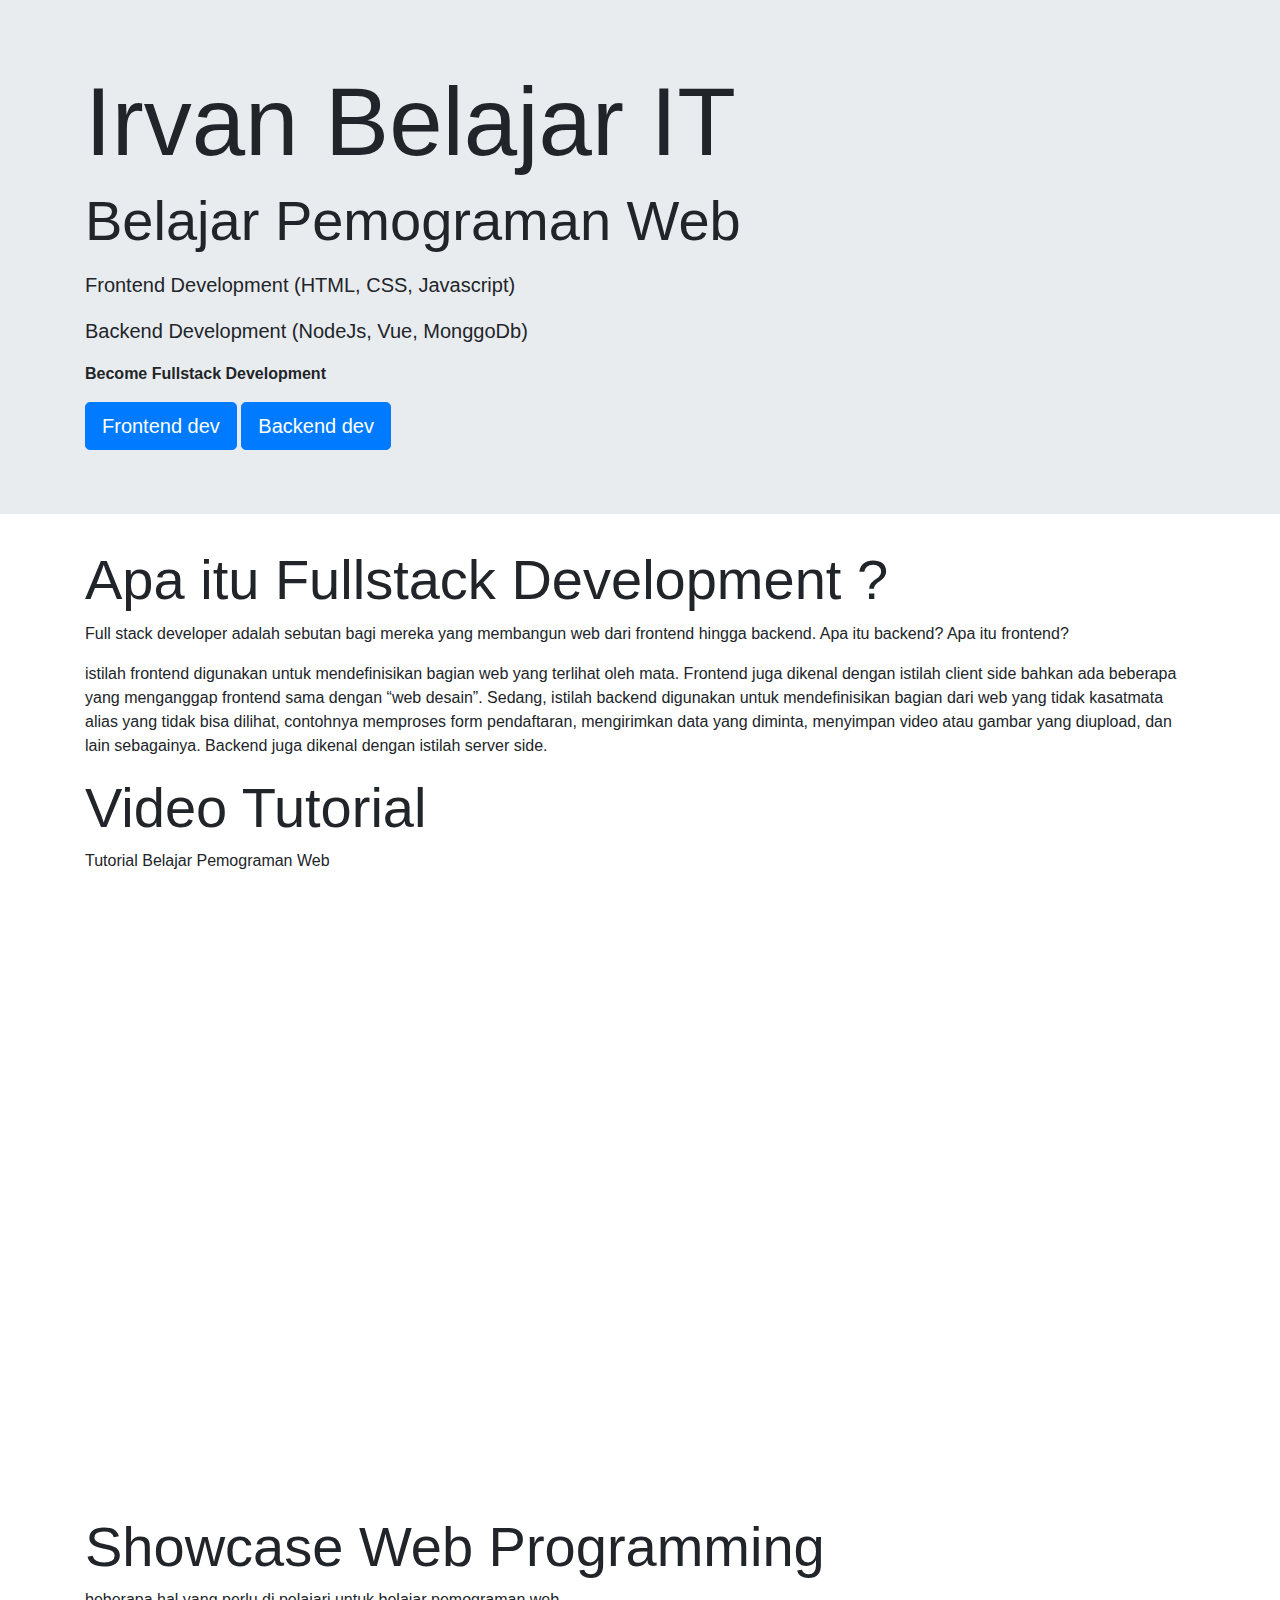
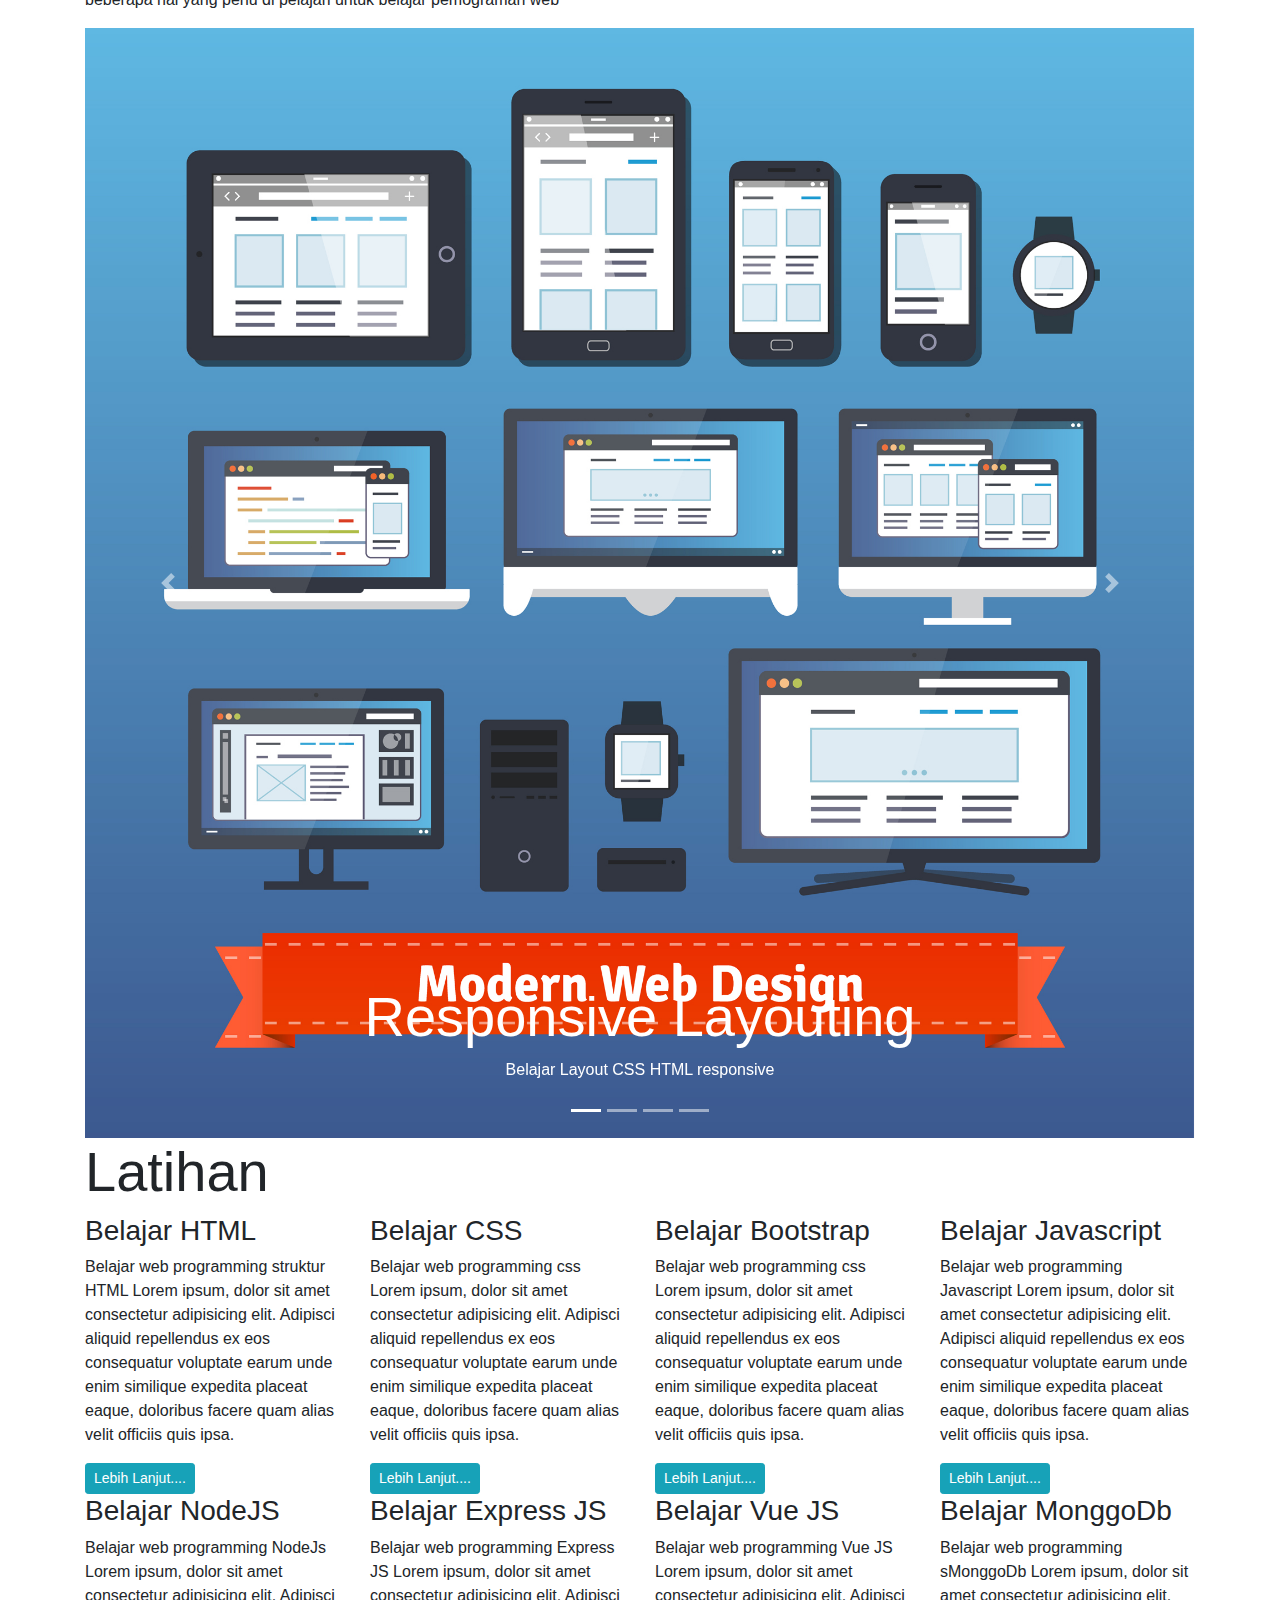
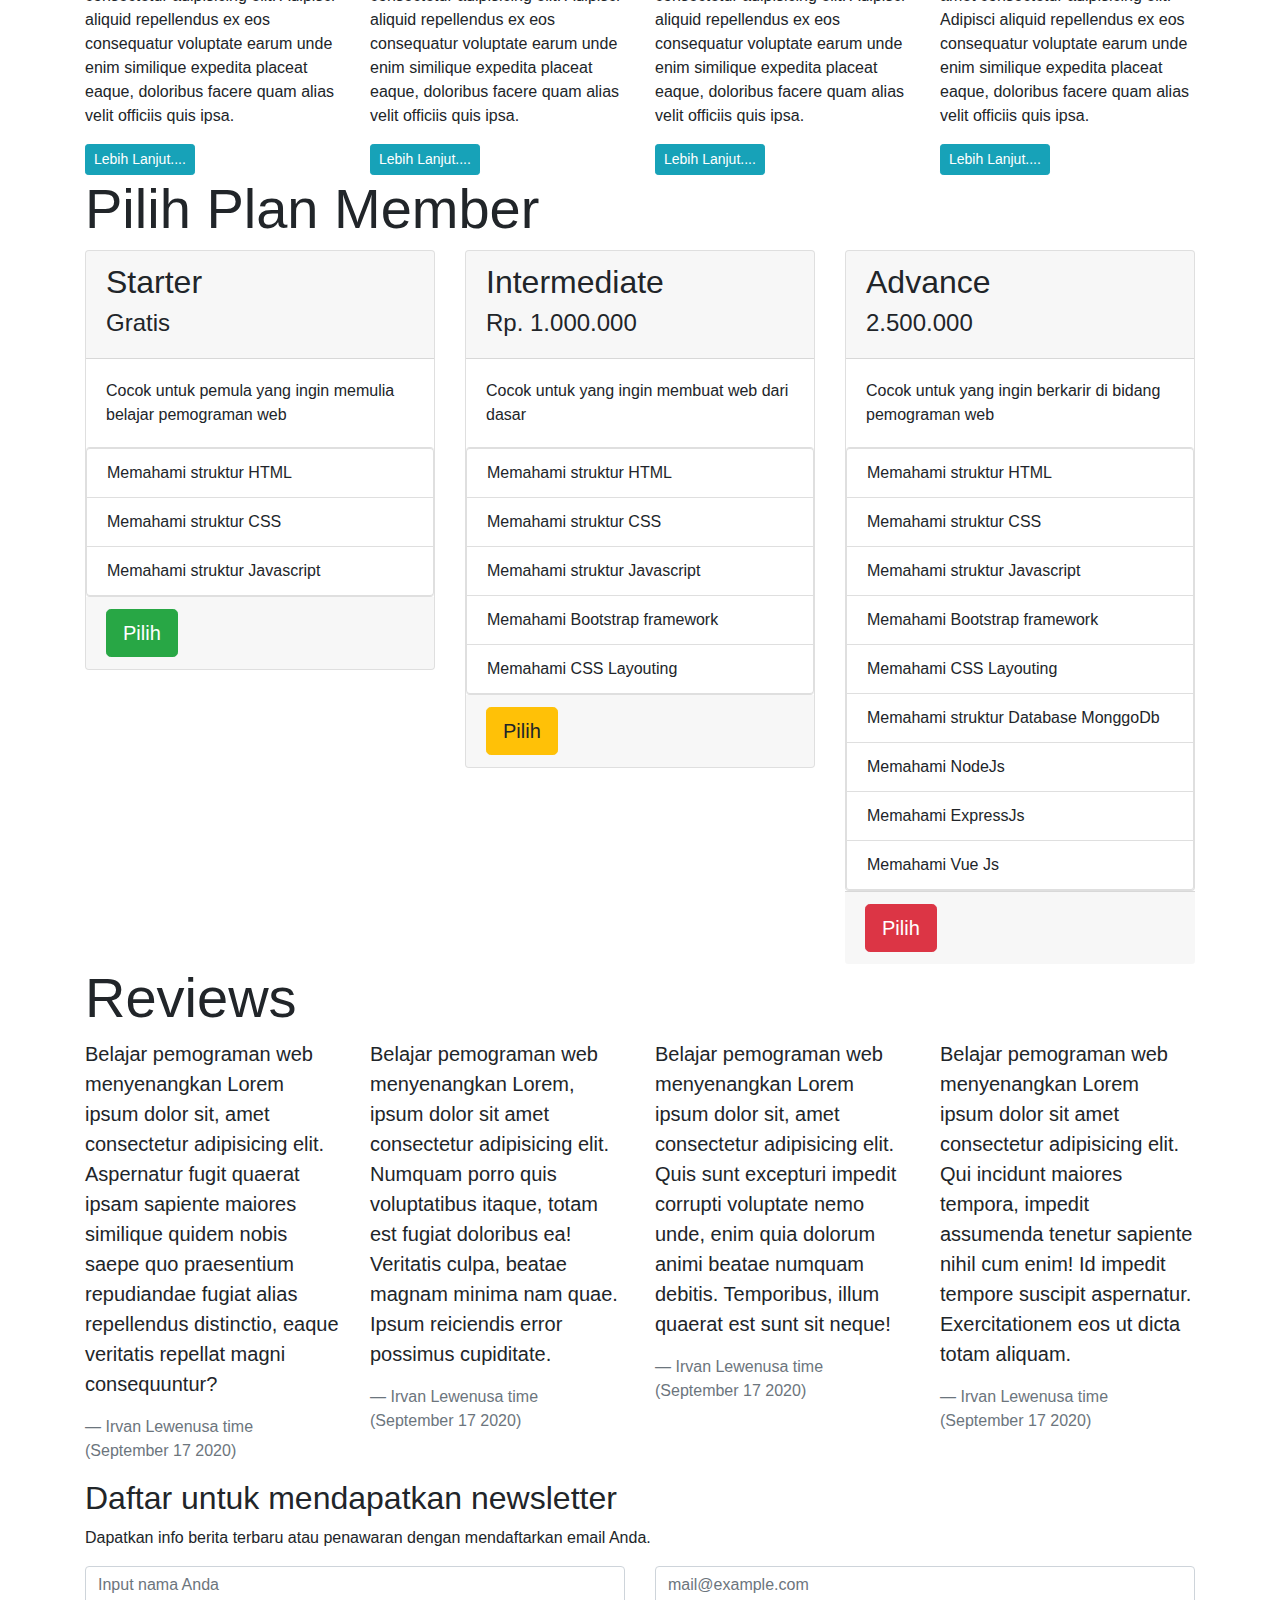
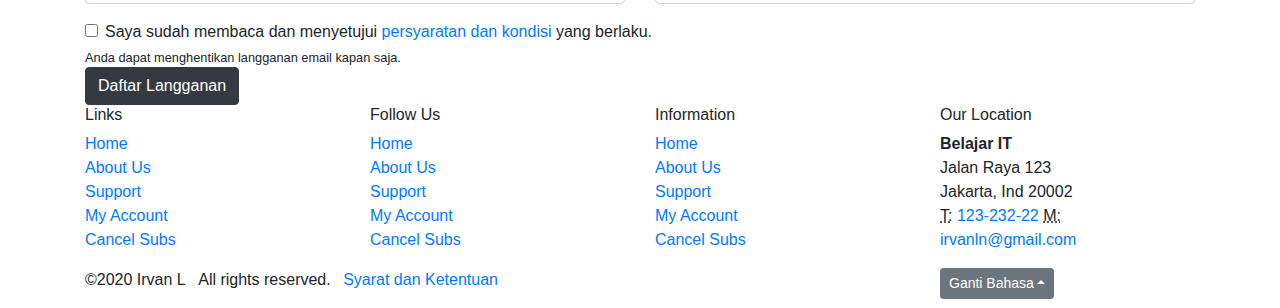
<file: adjustmentresponsive.html>
<!doctype html>
<html lang="en">
  <head>
    <!-- Required meta tags -->
    <meta charset="utf-8">
    <meta name="viewport" content="width=device-width, initial-scale=1, shrink-to-fit=no">

    <!-- Bootstrap CSS -->
    <link rel="stylesheet" href="https://stackpath.bootstrapcdn.com/bootstrap/4.5.2/css/bootstrap.min.css" integrity="sha384-JcKb8q3iqJ61gNV9KGb8thSsNjpSL0n8PARn9HuZOnIxN0hoP+VmmDGMN5t9UJ0Z" crossorigin="anonymous">

    <title>Bootstrap 4 Landing Page</title>
  </head>
  <body data-spy="scroll" data-target="#navScroll">
<!-- navigasi -->
<div class="collapse navbar-collapse" id="navbarNav">
    <ul class="navbar-nav" id="navScroll">
        <li class="nav-item">
            <a  class="nav-link" href="#top"> Kembali Ke Atas</a>
        </li>
        <li class="nav-item">
            <a class="nav-link" href="#fullstack"> Apa itu Fullstack</a>
        </li>
        <li class="nav-item">
            <a class="nav-link" href="#Video"> Video</a>
        </li>
        <li class="nav-item">
            <a class="nav-link" href="#Showcase"> Showcase</a>
        </li>
        <li class="nav-item">
            <a class="nav-link" href="#Latihan"> Latihan</a>
        </li>
        <li class="nav-item">
            <a class="nav-link" href="#Harga"> Harga</a>
        </li>
        <li class="nav-item">
            <a class="nav-link" href="#Review"> Review</a>
        </li>
        <li class="nav-item">
            <a class="nav-link" href="#News"> News</a>
        </li>

    </ul>
</div>

</nav>
<!-- end navigasi -->

<!-- jumbotron -->
    <section id="top" class="jumbotron jumbotron-fluid">
        <div class="container">
            <h1 class="display-1"> Irvan Belajar IT</h1>
            <p class="display-4">Belajar Pemograman Web</p>
            <p class="lead">Frontend Development (HTML, CSS, Javascript)</p>
            <p class="lead">Backend Development (NodeJs, Vue, MonggoDb)</p>
            <p><strong>Become Fullstack Development</strong></p>
            <a href="#" class="btn btn-lg btn-primary"> Frontend dev </a>
            <a href="#" class="btn btn-lg btn-primary"> Backend dev </a>
            
        </div>
    </section>
<!-- end Jumbotron -->

<!-- deskripsi -->
<div class="container">
    <section id="description">
        <h2 class="display-4">Apa itu Fullstack Development ?</h2>
        <p>Full stack developer adalah sebutan bagi mereka yang membangun web dari frontend hingga backend. Apa itu backend? Apa itu frontend?</p>
        <p>istilah frontend digunakan untuk mendefinisikan bagian web yang terlihat oleh mata. Frontend juga dikenal dengan istilah client side bahkan ada beberapa yang menganggap frontend sama dengan “web desain”. Sedang, istilah backend digunakan untuk mendefinisikan bagian dari web yang tidak kasatmata alias yang tidak bisa dilihat, contohnya memproses form pendaftaran, mengirimkan data yang diminta, menyimpan video atau gambar yang diupload, dan lain sebagainya. Backend juga dikenal dengan istilah server side. </p>
    </section>

<!-- end deskripsi -->

<!-- video -->
<section id="video">
    <h2 class="display-4">Video Tutorial</h2>
    <p>Tutorial Belajar Pemograman Web </p>
    <div class="embed-responsive embed-responsive-16by9">
        <iframe class="embed-responsive-item" width="560" height="315" src="https://www.youtube.com/embed/1rgeR5JK4E4" frameborder="0" allow="accelerometer; autoplay; clipboard-write; encrypted-media; gyroscope; picture-in-picture" allowfullscreen></iframe>
    </div>

</section>

<!-- end video -->

<!-- showcase -->
<section id="showcase">
    <h2 class="display-4">Showcase Web Programming</h2>
    <p>beberapa hal yang perlu di pelajari untuk belajar pemograman web</p>
    <div id="carousel" class="carousel slide" data-ride="carousel">
        <ol class="carousel-indicators">
            <li data-target="#carousel" data-slide-to="0" class="active" > </li>
            <li data-target="#carousel" data-slide-to="1"  > </li>
            <li data-target="#carousel" data-slide-to="2"  > </li>
            <li data-target="#carousel" data-slide-to="3"  > </li>
        </ol>
        <div class="carousel-inner" role="listbox">
            <div class="carousel-item active">
                <img src="img/showcase1.jpg" alt="Slide 1" class="d-block img-fluid">
                <div class="carousel-caption">
                    <h3 class="display-4">Responsive Layouting</h3>
                    <p>Belajar Layout CSS HTML responsive</p>
                </div>
            </div>
            <div class="carousel-item">
                <img src="img/showcase2.jpg" alt="Slide 2" class="d-block img-fluid">
                <div class="carousel-caption">
                    <h3 class="display-4">Responsive Layouting</h3>
                    <p>Belajar Layout CSS HTML responsive</p>
                </div>
            </div>
            <div class="carousel-item">
                <img src="img/showcase3.jpg" alt="Slide 3" class="d-block img-fluid">
                <div class="carousel-caption">
                    <h3 class="display-4">Responsive Layouting</h3>
                    <p>Belajar Layout CSS HTML responsive</p>
                </div>
            </div>
            <div class="carousel-item">
                <img src="img/showcase4.jpg" alt="Slide 4" class="d-block img-fluid">
                <div class="carousel-caption">
                    <h3 class="display-4">Responsive Layouting</h3>
                    <p>Belajar Layout CSS HTML responsive</p>
                </div>
            </div>

        </div>
        <a href="#carousel" class="carousel-control-prev" role="button" data-slide="prev">
            <span class="carousel-control-prev-icon" aria-hidden="true"></span>
            <span class="sr-only">Previous</span>
        </a>
        <a href="#carousel" class="carousel-control-next" role="button" data-slide="next">
            <span class="carousel-control-next-icon" aria-hidden="true"></span>
            <span class="sr-only">Next</span>
        </a>
    </div>
</section>
<!-- end showcase -->
<!-- feature -->
<section id="latihan">
    <h2 class="display-4">Latihan</h2>
    <div class="row">
        <div class="col-12 col-sm-6 col-lg-3">
    <h3>Belajar HTML</h3>
    
    <p>Belajar web programming struktur HTML Lorem ipsum, dolor sit amet consectetur adipisicing elit. Adipisci aliquid repellendus ex eos consequatur voluptate earum unde enim similique expedita placeat eaque, doloribus facere quam alias velit officiis quis ipsa.</p>
    <a href="#" class="btn btn-sm btn-info"> Lebih Lanjut....</a>
    </div>
    <div class="col-12 col-sm-6 col-lg-3"><h3>Belajar CSS</h3>
    <p>Belajar web programming css Lorem ipsum, dolor sit amet consectetur adipisicing elit. Adipisci aliquid repellendus ex eos consequatur voluptate earum unde enim similique expedita placeat eaque, doloribus facere quam alias velit officiis quis ipsa.</p>
    <a href="#" class="btn btn-sm btn-info"> Lebih Lanjut....</a>
    </div>   
    <div class="col-12 col-sm-6 col-lg-3"><h3>Belajar Bootstrap</h3>
        <p>Belajar web programming css Lorem ipsum, dolor sit amet consectetur adipisicing elit. Adipisci aliquid repellendus ex eos consequatur voluptate earum unde enim similique expedita placeat eaque, doloribus facere quam alias velit officiis quis ipsa.</p>
        <a href="#" class="btn btn-sm btn-info"> Lebih Lanjut....</a>
        </div>   
    <div class="col-12 col-sm-6 col-lg-3"> <h3>Belajar Javascript</h3>
    <p>Belajar web programming Javascript Lorem ipsum, dolor sit amet consectetur adipisicing elit. Adipisci aliquid repellendus ex eos consequatur voluptate earum unde enim similique expedita placeat eaque, doloribus facere quam alias velit officiis quis ipsa.</p>
    <a href="#" class="btn btn-sm btn-info"> Lebih Lanjut....</a></div>
   <div class="col-12 col-sm-6 col-lg-3"> <h3>Belajar NodeJS</h3>
    <p>Belajar web programming NodeJs Lorem ipsum, dolor sit amet consectetur adipisicing elit. Adipisci aliquid repellendus ex eos consequatur voluptate earum unde enim similique expedita placeat eaque, doloribus facere quam alias velit officiis quis ipsa.</p>
    <a href="#" class="btn btn-sm btn-info"> Lebih Lanjut....</a></div>
   <div class="col-12 col-sm-6 col-lg-3"> <h3>Belajar Express JS</h3>
    <p>Belajar web programming Express JS Lorem ipsum, dolor sit amet consectetur adipisicing elit. Adipisci aliquid repellendus ex eos consequatur voluptate earum unde enim similique expedita placeat eaque, doloribus facere quam alias velit officiis quis ipsa.</p>
    <a href="#" class="btn btn-sm btn-info"> Lebih Lanjut....</a></div>
   <div class="col-12 col-sm-6 col-lg-3"> <h3>Belajar Vue JS</h3>
    <p>Belajar web programming Vue JS Lorem ipsum, dolor sit amet consectetur adipisicing elit. Adipisci aliquid repellendus ex eos consequatur voluptate earum unde enim similique expedita placeat eaque, doloribus facere quam alias velit officiis quis ipsa.</p>
    <a href="#" class="btn btn-sm btn-info"> Lebih Lanjut....</a></div>
   <div class="col-12 col-sm-6 col-lg-3"> <h3>Belajar MonggoDb</h3>
    <p>Belajar web programming sMonggoDb Lorem ipsum, dolor sit amet consectetur adipisicing elit. Adipisci aliquid repellendus ex eos consequatur voluptate earum unde enim similique expedita placeat eaque, doloribus facere quam alias velit officiis quis ipsa.</p>
    <a href="#" class="btn btn-sm btn-info"> Lebih Lanjut....</a></div>
</div>

</section>
<!-- end feature -->

<!-- harga -->
<div id="pricing">
    <h2 class="display-4">Pilih Plan Member</h2>
    <div class="row">
    
    <div class="col-12 col-md-4"><div class="card">
        <div class="card-header">
            <h2>Starter</h2>
            <h4>Gratis</h4>
        </div>
        <div class="card-body">
            <p class="card-text">Cocok untuk pemula yang ingin memulia belajar pemograman web</p>
        </div>
        <ul class="list-group">
            <li class="list-group-item">Memahami struktur HTML</li>
            <li class="list-group-item">Memahami struktur CSS</li>
            <li class="list-group-item">Memahami struktur Javascript</li>
        </ul>
        <div class="card-footer">
            <a href="#" class="btn btn-success btn-lg">Pilih</a>
        </div>

    </div>
 </div>
   <div class="col-12 col-md-4"> <div class="card">
        <div class="card-header">
            <h2>Intermediate</h2>
            <h4>Rp. 1.000.000</h4>
        </div>
        <div class="card-body">
            <p class="card-text">Cocok untuk yang ingin membuat web dari dasar</p>
        </div>
        <ul class="list-group">
            <li class="list-group-item">Memahami struktur HTML</li>
            <li class="list-group-item">Memahami struktur CSS</li>
            <li class="list-group-item">Memahami struktur Javascript</li>
            <li class="list-group-item">Memahami Bootstrap framework</li>
            <li class="list-group-item">Memahami CSS Layouting </li>
           
        </ul>
        <div class="card-footer">
            <a href="#" class="btn btn-warning btn-lg">Pilih</a>
        </div>
    </div>

</div>
   <div class="col-12 col-md-4"> <div class="card">
        <div class="card-header">
            <h2>Advance</h2>
            <h4>2.500.000</h4>
        </div>
        <div class="card-body">
            <p class="card-text">Cocok untuk yang ingin berkarir di bidang pemograman web</p>
        </div>
        <ul class="list-group">
            <li class="list-group-item">Memahami struktur HTML</li>
            <li class="list-group-item">Memahami struktur CSS</li>
            <li class="list-group-item">Memahami struktur Javascript</li>
            <li class="list-group-item">Memahami Bootstrap framework</li>
            <li class="list-group-item">Memahami CSS Layouting </li>
            <li class="list-group-item">Memahami struktur Database MonggoDb</li>
            <li class="list-group-item">Memahami NodeJs</li>
            <li class="list-group-item">Memahami ExpressJs</li>
            <li class="list-group-item">Memahami Vue Js</li>
            
            </div>
        </ul>
        <div class="card-footer">
            <a href="#" class="btn btn-danger btn-lg">Pilih</a>
        </div>

        </div>
    </div>
</div>
<!-- end harga -->
<!-- reviews -->
<section id="reviews">
    <h2 class="display-4">Reviews</h2>
    <div class="row">
    <div class="col-12 col-md-6 col-xl-3"><blockquote class="blockquote">
        <p>Belajar pemograman web menyenangkan Lorem ipsum dolor sit, amet consectetur adipisicing elit. Aspernatur fugit quaerat ipsam sapiente maiores similique quidem nobis saepe quo praesentium repudiandae fugiat alias repellendus distinctio, eaque veritatis repellat magni consequuntur?</p>
        <footer class="blockquote-footer">Irvan Lewenusa time <time datetime="2020-09-17">(September 17 2020)</time></footer>
    </blockquote>
</div>

   <div class="col-12 col-md-6 col-xl-3"> <blockquote class="blockquote">
        <p>Belajar pemograman web menyenangkan Lorem, ipsum dolor sit amet consectetur adipisicing elit. Numquam porro quis voluptatibus itaque, totam est fugiat doloribus ea! Veritatis culpa, beatae magnam minima nam quae. Ipsum reiciendis error possimus cupiditate.</p>
        <footer class="blockquote-footer">Irvan Lewenusa time <time datetime="2020-09-17">(September 17 2020)</time></footer>
    </blockquote>
</div>
   <div class="col-12 col-md-6 col-xl-3"> <blockquote class="blockquote">
        <p>Belajar pemograman web menyenangkan Lorem ipsum dolor sit, amet consectetur adipisicing elit. Quis sunt excepturi impedit corrupti voluptate nemo unde, enim quia dolorum animi beatae numquam debitis. Temporibus, illum quaerat est sunt sit neque!</p>
        <footer class="blockquote-footer">Irvan Lewenusa time <time datetime="2020-09-17">(September 17 2020)</time></footer>
    </blockquote>
</div>
   <div class="col-12 col-md-6 col-xl-3">
        <blockquote class="blockquote">
        <p>Belajar pemograman web menyenangkan Lorem ipsum dolor sit amet consectetur adipisicing elit. Qui incidunt maiores tempora, impedit assumenda tenetur sapiente nihil cum enim! Id impedit tempore suscipit aspernatur. Exercitationem eos ut dicta totam aliquam.</p>
        <footer class="blockquote-footer">Irvan Lewenusa time <time datetime="2020-09-17">(September 17 2020)</time></footer>
    </blockquote>
</div>
    
</div>
</section>

<!-- end reviews -->
</div>
<!-- end container -->

<section>
    <div class="container">
        <form>
            <h2>Daftar untuk mendapatkan newsletter</h2>
            <p>Dapatkan info berita terbaru atau penawaran dengan mendaftarkan email Anda.</p>
          <div class="row">
              <div class="col-12 col-sm-6">
            <div class="form-group">
                <label for="input-name" class="sr-only">Nama Anda : </label>
                <input type="text" name="nama" id="input-name" class="form-control" placeholder="Input nama Anda">
            </div>
            </div>
            <div class="col-12 col-sm-6">
            <div class="form-group">
                <label for="input-email" class="sr-only">Email Anda : </label>
                <input type="email" name="email" id="input-email" class="form-control" placeholder="mail@example.com">
            </div>
            </div>
        </div>
            <div class="form-check">
                <input type="checkbox" id="input-terms" class="form-check-input" value="terms" >
                <label class="form-check-label" for="input-terms"> Saya sudah membaca dan menyetujui <a href="#" data-toggle="modal" data-target="#modal">persyaratan dan kondisi</a>  yang berlaku.
                </label>
            </div>
            <div>
                <small class="form-text">Anda dapat menghentikan langganan email kapan saja.</small>
                <button type="submit" class="btn btn-dark">Daftar Langganan</button>
            </div>

        </form>
        <div class="modal fade" id="modal" tabindex="-1" role="dialog" aria-labelledby="modalTitle" aria-hidden="true">
            <div class="modal-dialog modal-lg" role="document">
                <div class="modal-content">
                    <div class="modal-header">
                        <h5 class="modal-title" id="modalTitle">Syarat dan Ketentuan</h5>
                        <button type="button" class="close" data-dismiss="modal" aria-label="Close">
                            <span aria-hidden="true">&times;</span>
                        </button>
                    </div>
                    <div class="modal-body">
                        <p>Lorem ipsum dolor sit amet, consectetur adipiscing elit. Vivamus sed nibh sed elit rhoncus pellentesque nec id orci. Aliquam quam lorem, molestie vulputate nisl vel, posuere sollicitudin dolor. Quisque blandit dui a ullamcorper posuere. Sed ultrices feugiat accumsan. Curabitur dui neque, gravida sed dolor eu, porttitor pharetra nisi. Fusce libero arcu, interdum quis tortor quis, sollicitudin convallis ante. Duis egestas lobortis imperdiet. Morbi auctor porta risus sed feugiat. Nullam vehicula quis dolor vitae vestibulum. Nulla posuere dui eu ultricies viverra. In non libero condimentum, laoreet lorem ac, efficitur justo. Vestibulum commodo tortor non metus viverra, quis pretium odio commodo.
                        </p>
                        <p>Phasellus a sapien ac nisi tempor pulvinar. Nam ut rhoncus velit. Suspendisse lobortis accumsan sapien quis egestas. Donec sodales, eros non ultrices aliquet, nulla dui ullamcorper eros, ac lacinia libero quam in quam. Nullam eget vehicula dui. Aenean ac ullamcorper magna. Nunc suscipit dolor et lectus tincidunt maximus. Duis commodo nec ante at vestibulum. Nulla sit amet neque diam. Ut accumsan ultricies maximus. Praesent vehicula mi metus, quis pulvinar turpis ornare sit amet.
                        </p>
                        <p>
                            Suspendisse sodales turpis dapibus, gravida quam vitae, aliquam nunc. Vivamus sem velit, consectetur at elit id, lacinia ultrices eros. Cras at condimentum augue. Integer varius felis vel tellus rhoncus, et vehicula lacus maximus. Mauris sed leo imperdiet, luctus mi id, dapibus felis. Nulla at magna consequat, efficitur velit vitae, cursus odio. Aliquam erat volutpat. Ut velit arcu, placerat at mauris non, ultrices rhoncus nunc. Morbi metus libero, commodo vitae scelerisque interdum, luctus eget dui. Vivamus maximus elit efficitur augue iaculis, placerat iaculis eros eleifend. Curabitur magna turpis, lobortis quis efficitur commodo, suscipit vel justo. Nullam mattis tellus at lacus efficitur, ut sodales enim finibus.

                        </p>
                        <p>
                            Duis lobortis accumsan facilisis. Vestibulum tempor magna arcu, id faucibus nisl elementum ac. Nullam et nulla ut quam ultricies sagittis ac at tellus. Proin sollicitudin sollicitudin turpis, vel fermentum mi tempor id. Nullam egestas, diam ac hendrerit ornare, odio odio feugiat lacus, eu rhoncus ante velit ut lectus. Nam non felis egestas ipsum ullamcorper fermentum. Nam sollicitudin enim eu magna dictum, vel hendrerit nunc ornare.

                        </p>
                       
                    </div>
                    <div class="modal-footer">
                        <button type="button" class="btn btn-secondary" data-dismiss="modal" >Close</button>
                    </div>
                </div>
            </div>

        </div>
    </div>
</section>
<footer>
    <div class="container">
        <div class="row">
            <div class="col-12 col-sm-6 col-lg-3">
        <h6>Links</h6>
        <ul class="list-unstyled">
            <li><a href="#">Home</a></li>
            <li><a href="#">About Us</a></li>
            <li><a href="#">Support</a></li>
            <li><a href="#">My Account</a></li>
            <li><a href="#">Cancel Subs</a></li>
        </ul>
        </div>
        <div class="col-12 col-sm-6 col-lg-3">
        <h6>Follow Us</h6>
        <ul class="list-unstyled">
            <li><a href="#">Home</a></li>
            <li><a href="#">About Us</a></li>
            <li><a href="#">Support</a></li>
            <li><a href="#">My Account</a></li>
            <li><a href="#">Cancel Subs</a></li>
        </ul>
    </div>
        <div class="col-12 col-sm-6 col-lg-3">
        <h6>Information</h6>
        <ul class="list-unstyled">
            <li><a href="#">Home</a></li>
            <li><a href="#">About Us</a></li>
            <li><a href="#">Support</a></li>
            <li><a href="#">My Account</a></li>
            <li><a href="#">Cancel Subs</a></li>
        </ul>
    </div>
        <div class="col-12 col-sm-6 col-lg-3">
    
    <h6>Our Location</h6>
    <address>
        <strong>Belajar IT</strong><br>
        Jalan Raya 123 <br>
        Jakarta, Ind 20002 <br>
        <abbr title="Telephone">T:</abbr> <a href="tel:123321123">123-232-22</a>
        <abbr title="Mail">M: </abbr><a href="mailto:irvanln@gmail.com">irvanln@gmail.com</a>
    </address>
</div>
</div>
<div class="row">
    <div class="col-12 col-sm-6 col-lg-9">
    <ul class="list-inline">
        <li class="list-inline-item">&copy;2020 Irvan L</li>
        <li class="list-inline-item">All rights reserved.</li>
        <li class="list-inline-item"><a href="#" data-toggle="modal" data-target="#modal">Syarat dan Ketentuan</a></li>
    </ul>
</div>
    <div class="col-12 col-sm-6 col-lg-3">
    <div class="dropdown dropup">
        <button type="button" class="btn btn-secondary btn-sm dropdown-toggle" id="dropdownMenuButton" data-toggle="dropdown" aria-expanded="false">Ganti Bahasa</button>
        <div class="dropdown-menu" aria-labelledby="dropdownMenuButton">
            <a href="#" class="dropdown-item small">English</a>
            <a href="#" class="dropdown-item small">Indonesia</a>
            <a href="#" class="dropdown-item small">German</a>
        </div>
    </div>
</div>
</div>
</div>
</footer>


    <!-- Optional JavaScript -->
    <!-- jQuery first, then Popper.js, then Bootstrap JS -->
    <script src="https://code.jquery.com/jquery-3.5.1.slim.min.js" integrity="sha384-DfXdz2htPH0lsSSs5nCTpuj/zy4C+OGpamoFVy38MVBnE+IbbVYUew+OrCXaRkfj" crossorigin="anonymous"></script>
    <script src="https://cdn.jsdelivr.net/npm/popper.js@1.16.1/dist/umd/popper.min.js" integrity="sha384-9/reFTGAW83EW2RDu2S0VKaIzap3H66lZH81PoYlFhbGU+6BZp6G7niu735Sk7lN" crossorigin="anonymous"></script>
    <script src="https://stackpath.bootstrapcdn.com/bootstrap/4.5.2/js/bootstrap.min.js" integrity="sha384-B4gt1jrGC7Jh4AgTPSdUtOBvfO8shuf57BaghqFfPlYxofvL8/KUEfYiJOMMV+rV" crossorigin="anonymous"></script>
  </body>
</html>
</file>
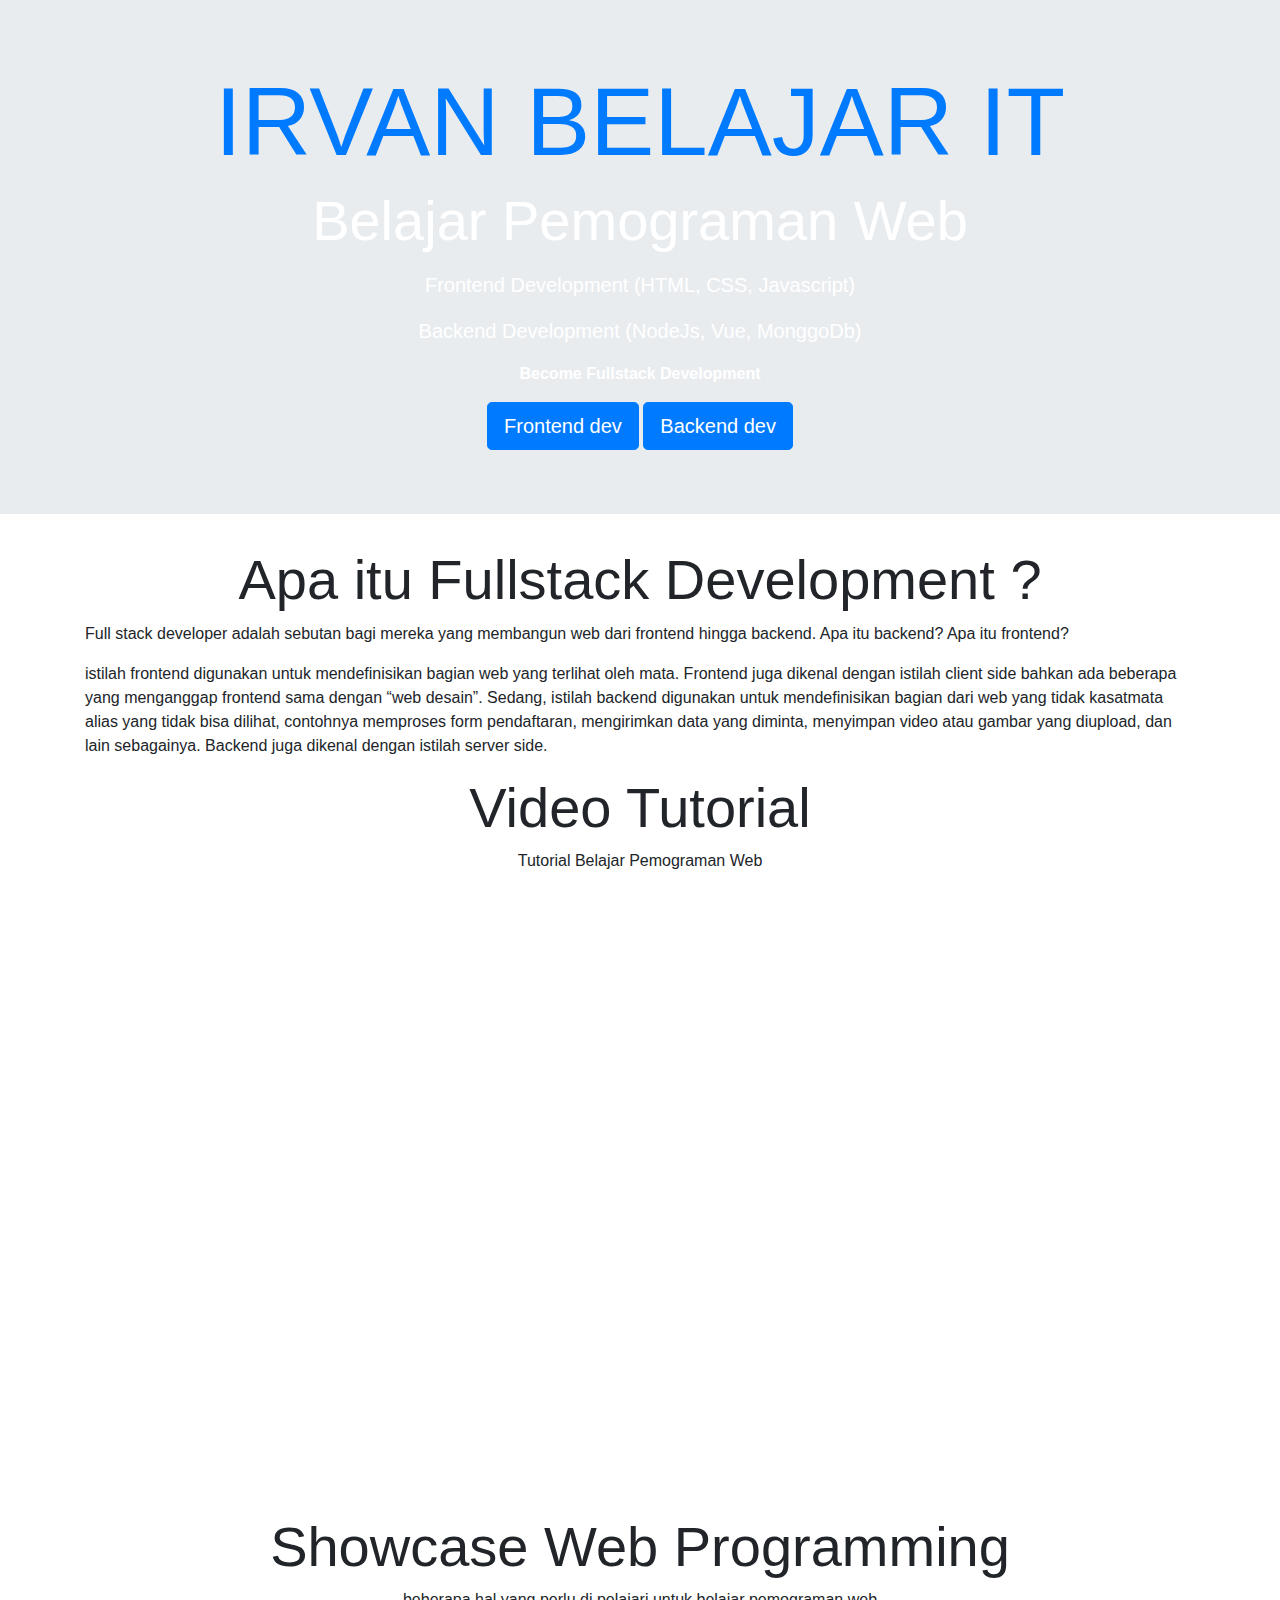
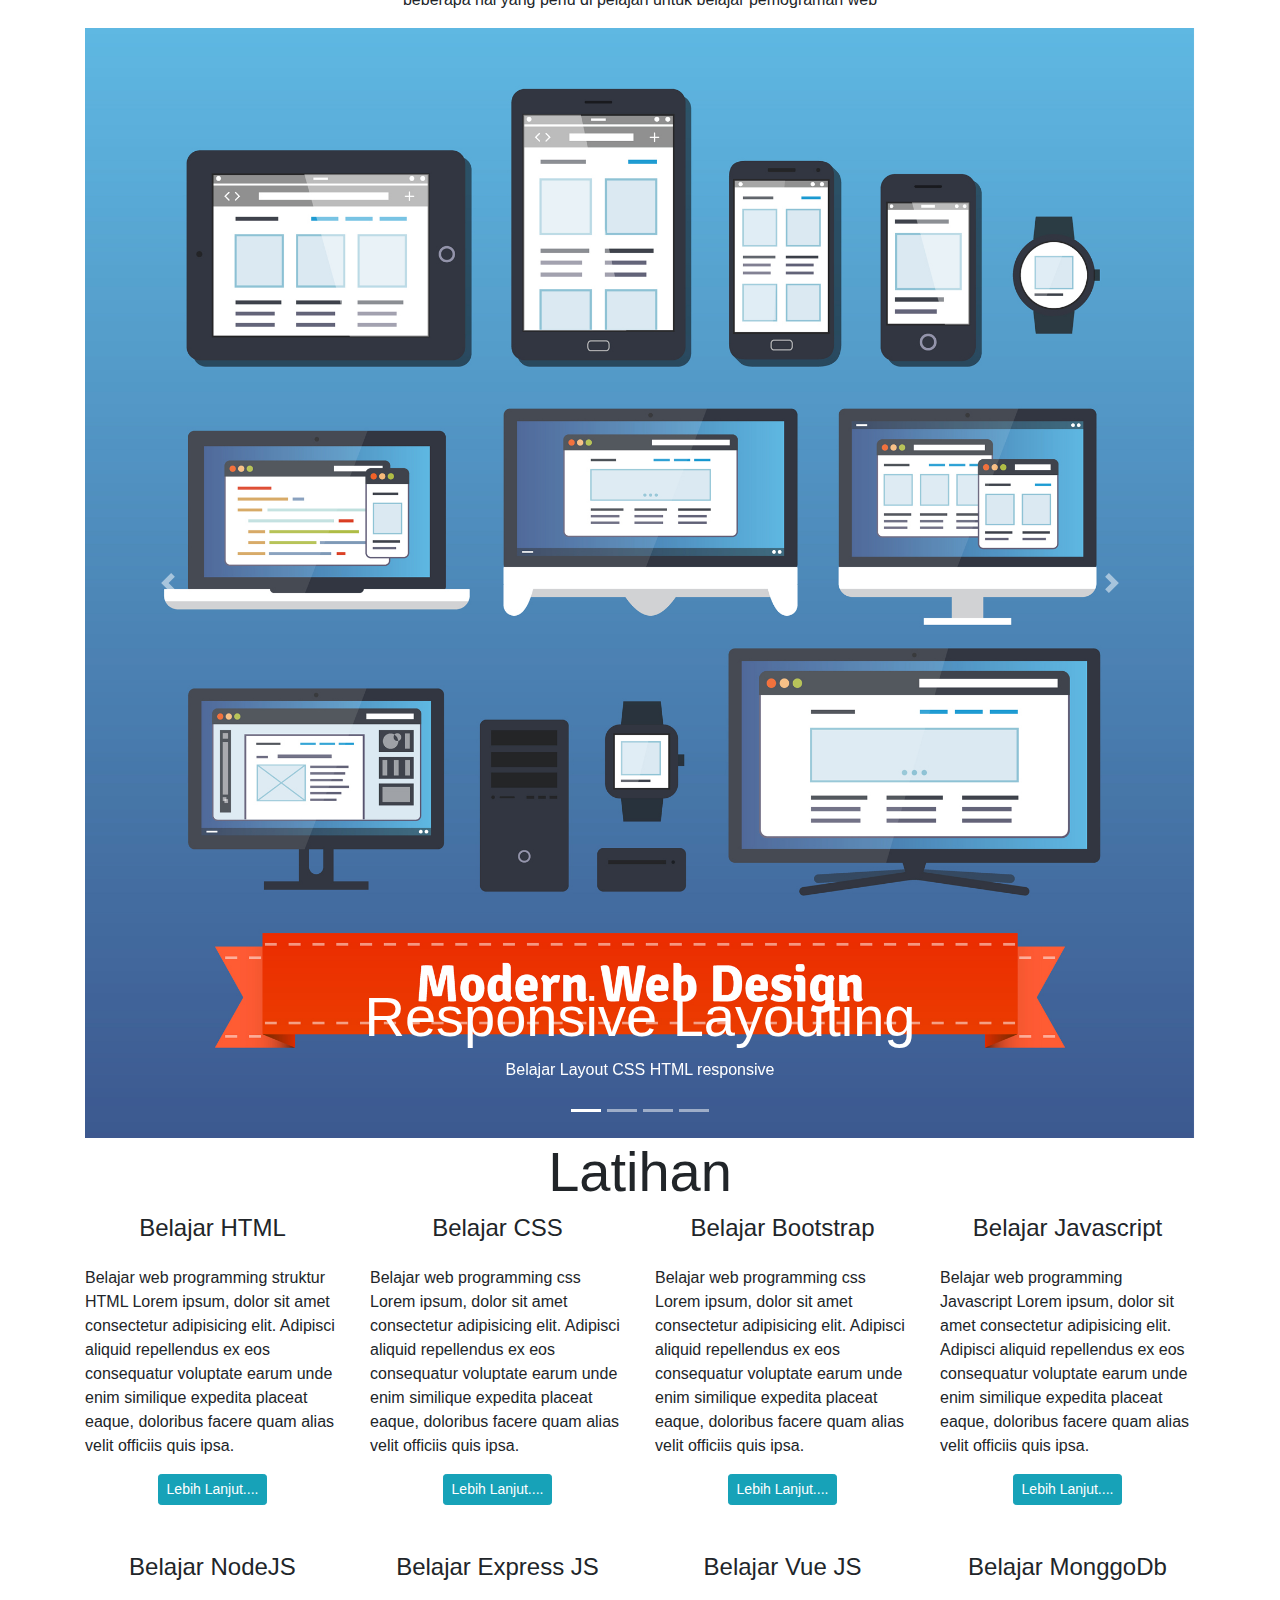
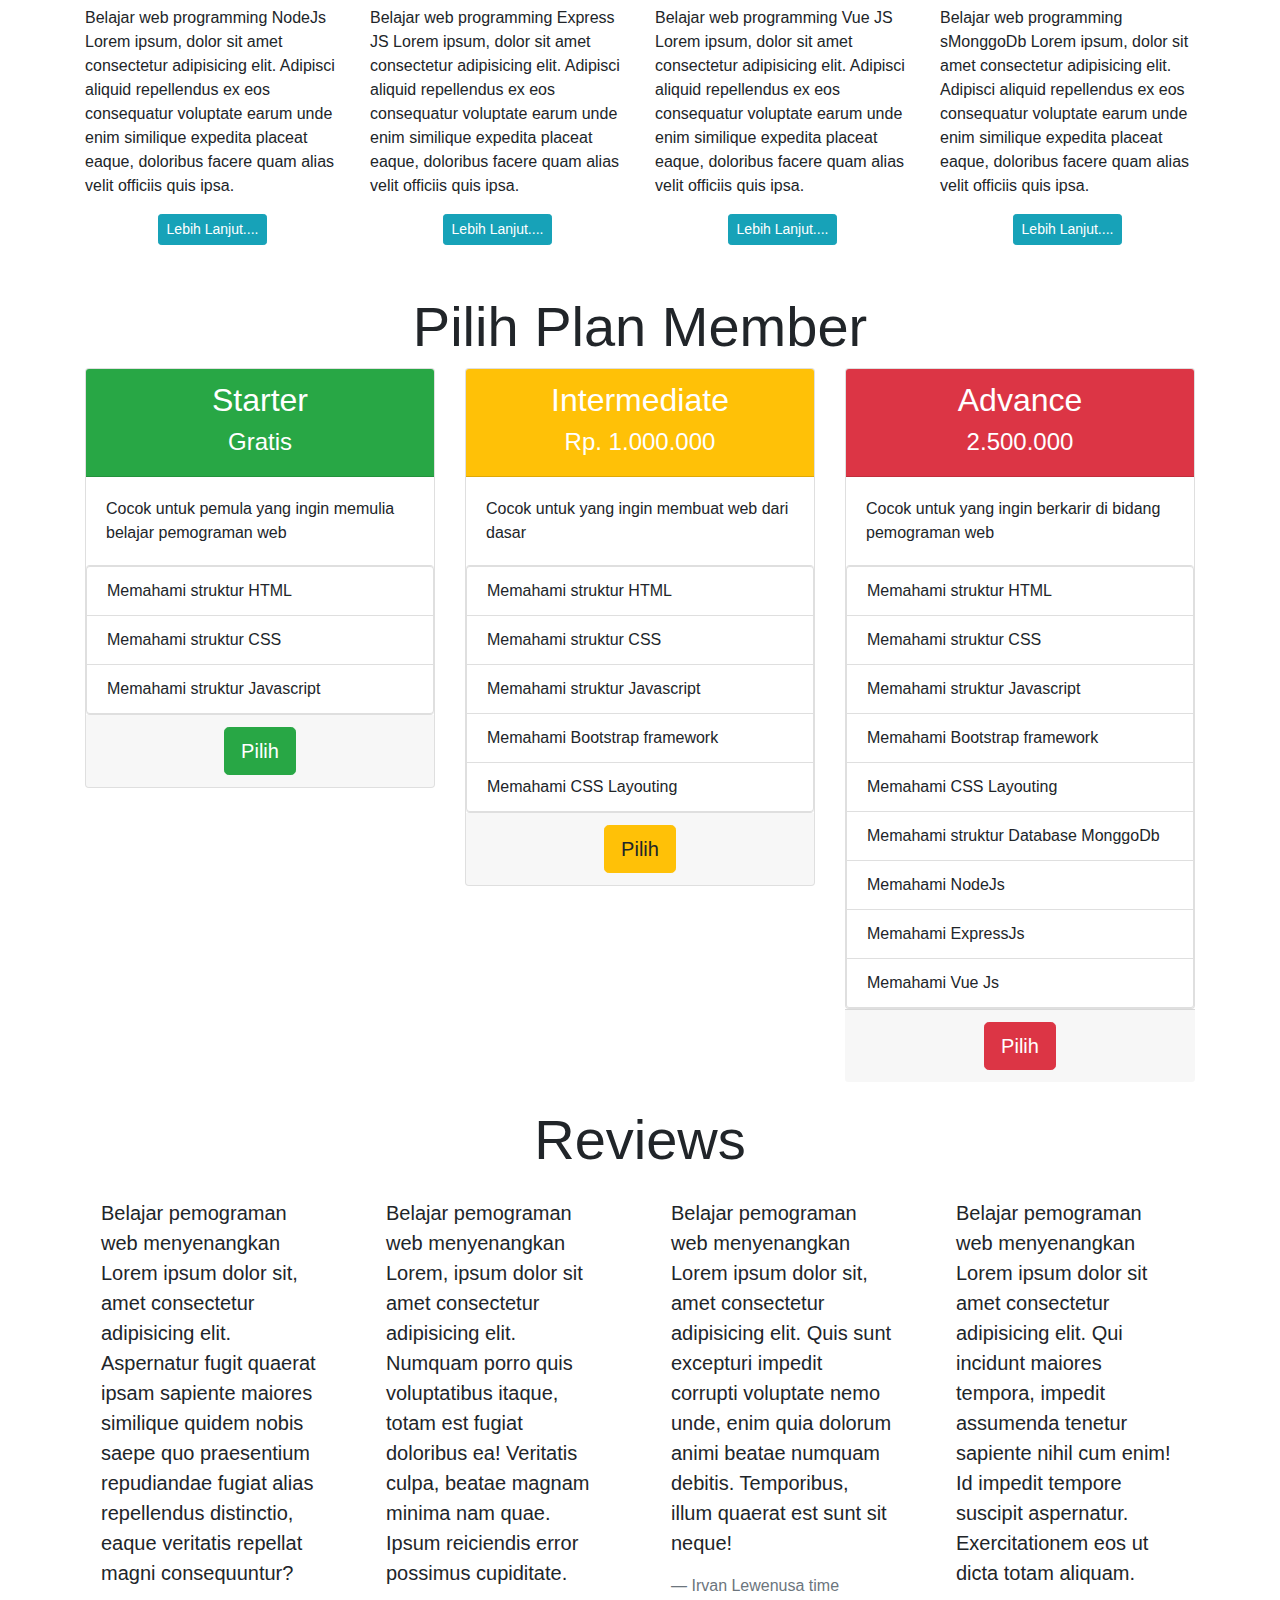
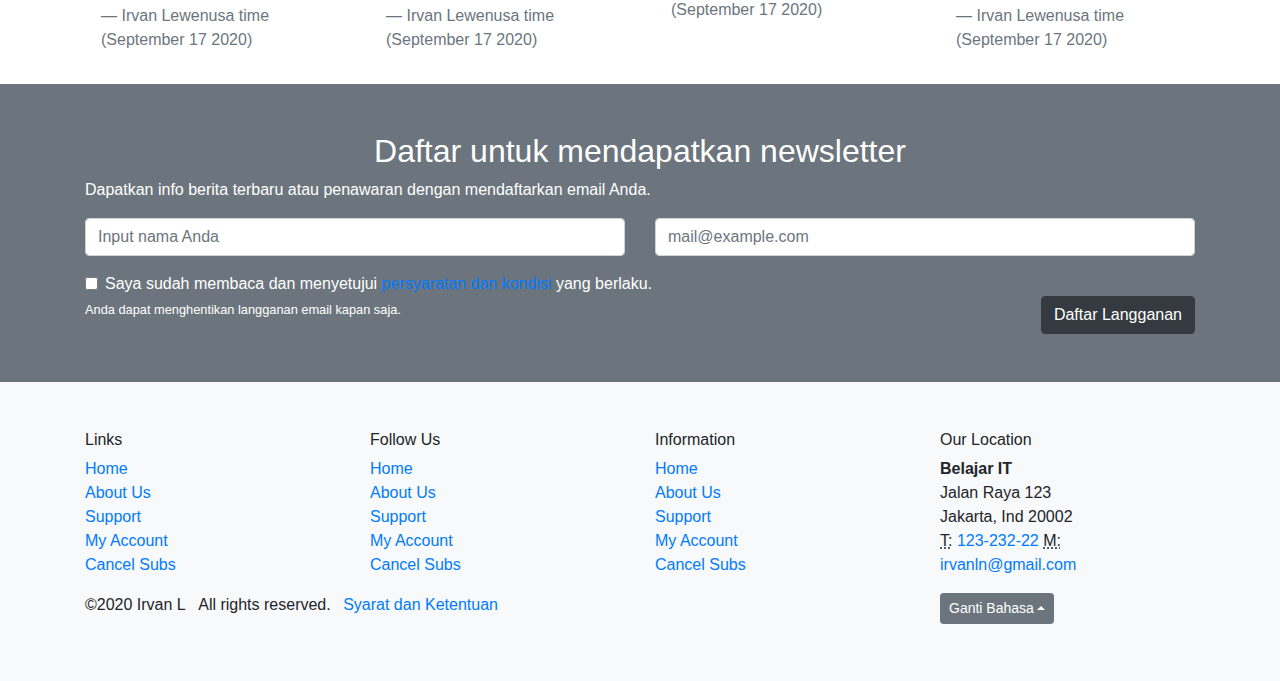
<file: adjustmentutilities.html>
<!doctype html>
<html lang="en">
  <head>
    <!-- Required meta tags -->
    <meta charset="utf-8">
    <meta name="viewport" content="width=device-width, initial-scale=1, shrink-to-fit=no">

    <!-- Bootstrap CSS -->
    <link rel="stylesheet" href="https://stackpath.bootstrapcdn.com/bootstrap/4.5.2/css/bootstrap.min.css" integrity="sha384-JcKb8q3iqJ61gNV9KGb8thSsNjpSL0n8PARn9HuZOnIxN0hoP+VmmDGMN5t9UJ0Z" crossorigin="anonymous">

    <title>Bootstrap 4 Landing Page</title>
  </head>
  <body data-spy="scroll" data-target="#navScroll">
<!-- navigasi -->
<div class="collapse navbar-collapse" id="navbarNav">
    <ul class="navbar-nav" id="navScroll">
        <li class="nav-item">
            <a  class="nav-link" href="#top"> Kembali Ke Atas</a>
        </li>
        <li class="nav-item">
            <a class="nav-link" href="#fullstack"> Apa itu Fullstack</a>
        </li>
        <li class="nav-item">
            <a class="nav-link" href="#Video"> Video</a>
        </li>
        <li class="nav-item">
            <a class="nav-link" href="#Showcase"> Showcase</a>
        </li>
        <li class="nav-item">
            <a class="nav-link" href="#Latihan"> Latihan</a>
        </li>
        <li class="nav-item">
            <a class="nav-link" href="#Harga"> Harga</a>
        </li>
        <li class="nav-item">
            <a class="nav-link" href="#Review"> Review</a>
        </li>
        <li class="nav-item">
            <a class="nav-link" href="#News"> News</a>
        </li>

    </ul>
</div>

</nav>
<!-- end navigasi -->

<!-- jumbotron -->
    <section id="top" class="jumbotron jumbotron-fluid text-white d-flex justify-content-center align-items-center">
        <div class="container text-center">
            <h1 class="display-1 text-primary text-uppercase"> Irvan Belajar IT</h1>
            <p class="display-4 d-none d-sm-block">Belajar Pemograman Web</p>
            <p class="lead">Frontend Development (HTML, CSS, Javascript)</p>
            <p class="lead">Backend Development (NodeJs, Vue, MonggoDb)</p>
            <p><strong>Become Fullstack Development</strong></p>
            <a href="#" class="btn btn-lg btn-primary"> Frontend dev </a>
            <a href="#" class="btn btn-lg btn-primary"> Backend dev </a>
            
        </div>
    </section>
<!-- end Jumbotron -->

<!-- deskripsi -->
<div class="container">
    <section id="description">
        <h2 class="display-4 text-center">Apa itu Fullstack Development ?</h2>
        <p>Full stack developer adalah sebutan bagi mereka yang membangun web dari frontend hingga backend. Apa itu backend? Apa itu frontend?</p>
        <p>istilah frontend digunakan untuk mendefinisikan bagian web yang terlihat oleh mata. Frontend juga dikenal dengan istilah client side bahkan ada beberapa yang menganggap frontend sama dengan “web desain”. Sedang, istilah backend digunakan untuk mendefinisikan bagian dari web yang tidak kasatmata alias yang tidak bisa dilihat, contohnya memproses form pendaftaran, mengirimkan data yang diminta, menyimpan video atau gambar yang diupload, dan lain sebagainya. Backend juga dikenal dengan istilah server side. </p>
    </section>

<!-- end deskripsi -->

<!-- video -->
<section id="video">
    <h2 class="display-4 text-center">Video Tutorial</h2>
    <p class="text-center">Tutorial Belajar Pemograman Web </p>
    <div class="embed-responsive embed-responsive-16by9">
        <iframe class="embed-responsive-item" width="560" height="315" src="https://www.youtube.com/embed/1rgeR5JK4E4" frameborder="0" allow="accelerometer; autoplay; clipboard-write; encrypted-media; gyroscope; picture-in-picture" allowfullscreen></iframe>
    </div>

</section>

<!-- end video -->

<!-- showcase -->
<section id="showcase">
    <h2 class="display-4 text-center">Showcase Web Programming</h2>
    <p class="text-center">beberapa hal yang perlu di pelajari untuk belajar pemograman web</p>
    <div id="carousel" class="carousel slide" data-ride="carousel">
        <ol class="carousel-indicators">
            <li data-target="#carousel" data-slide-to="0" class="active" > </li>
            <li data-target="#carousel" data-slide-to="1"  > </li>
            <li data-target="#carousel" data-slide-to="2"  > </li>
            <li data-target="#carousel" data-slide-to="3"  > </li>
        </ol>
        <div class="carousel-inner" role="listbox">
            <div class="carousel-item active">
                <img src="img/showcase1.jpg" alt="Slide 1" class="d-block img-fluid">
                <div class="carousel-caption">
                    <h3 class="display-4">Responsive Layouting</h3>
                    <p>Belajar Layout CSS HTML responsive</p>
                </div>
            </div>
            <div class="carousel-item">
                <img src="img/showcase2.jpg" alt="Slide 2" class="d-block img-fluid">
                <div class="carousel-caption">
                    <h3 class="display-4">Responsive Layouting</h3>
                    <p>Belajar Layout CSS HTML responsive</p>
                </div>
            </div>
            <div class="carousel-item">
                <img src="img/showcase3.jpg" alt="Slide 3" class="d-block img-fluid">
                <div class="carousel-caption">
                    <h3 class="display-4">Responsive Layouting</h3>
                    <p>Belajar Layout CSS HTML responsive</p>
                </div>
            </div>
            <div class="carousel-item">
                <img src="img/showcase4.jpg" alt="Slide 4" class="d-block img-fluid">
                <div class="carousel-caption">
                    <h3 class="display-4">Responsive Layouting</h3>
                    <p>Belajar Layout CSS HTML responsive</p>
                </div>
            </div>

        </div>
        <a href="#carousel" class="carousel-control-prev" role="button" data-slide="prev">
            <span class="carousel-control-prev-icon" aria-hidden="true"></span>
            <span class="sr-only">Previous</span>
        </a>
        <a href="#carousel" class="carousel-control-next" role="button" data-slide="next">
            <span class="carousel-control-next-icon" aria-hidden="true"></span>
            <span class="sr-only">Next</span>
        </a>
    </div>
</section>
<!-- end showcase -->
<!-- feature -->
<section id="latihan">
    <h2 class="display-4 text-center">Latihan</h2>
    <div class="row">
        <div class="col-12 col-sm-6 col-lg-3 d-flex flex-column align-items-center mb-5">
    <h3 class="h4 mb-4 text-center">Belajar HTML</h3>
    
    <p>Belajar web programming struktur HTML Lorem ipsum, dolor sit amet consectetur adipisicing elit. Adipisci aliquid repellendus ex eos consequatur voluptate earum unde enim similique expedita placeat eaque, doloribus facere quam alias velit officiis quis ipsa.</p>
    <a href="#" class="btn btn-sm btn-info mt-auto"> Lebih Lanjut....</a>
    </div>
    <div class="col-12 col-sm-6 col-lg-3 d-flex flex-column align-items-center mb-5"><h3 class="h4 mb-4 text-center">Belajar CSS</h3>
    <p>Belajar web programming css Lorem ipsum, dolor sit amet consectetur adipisicing elit. Adipisci aliquid repellendus ex eos consequatur voluptate earum unde enim similique expedita placeat eaque, doloribus facere quam alias velit officiis quis ipsa.</p>
    <a href="#" class="btn btn-sm btn-info mt-auto"> Lebih Lanjut....</a>
    </div>   
    <div class="col-12 col-sm-6 col-lg-3 d-flex flex-column align-items-center mb-5"><h3 class="h4 mb-4 text-center">Belajar Bootstrap</h3>
        <p>Belajar web programming css Lorem ipsum, dolor sit amet consectetur adipisicing elit. Adipisci aliquid repellendus ex eos consequatur voluptate earum unde enim similique expedita placeat eaque, doloribus facere quam alias velit officiis quis ipsa.</p>
        <a href="#" class="btn btn-sm btn-info mt-auto"> Lebih Lanjut....</a>
        </div>   
    <div class="col-12 col-sm-6 col-lg-3 d-flex flex-column align-items-center mb-5"> <h3 class="h4 mb-4 text-center">Belajar Javascript</h3>
    <p>Belajar web programming Javascript Lorem ipsum, dolor sit amet consectetur adipisicing elit. Adipisci aliquid repellendus ex eos consequatur voluptate earum unde enim similique expedita placeat eaque, doloribus facere quam alias velit officiis quis ipsa.</p>
    <a href="#" class="btn btn-sm btn-info mt-auto"> Lebih Lanjut....</a></div>
   <div class="col-12 col-sm-6 col-lg-3 d-flex flex-column align-items-center mb-5"> <h3 class="h4 mb-4 text-center">Belajar NodeJS</h3>
    <p>Belajar web programming NodeJs Lorem ipsum, dolor sit amet consectetur adipisicing elit. Adipisci aliquid repellendus ex eos consequatur voluptate earum unde enim similique expedita placeat eaque, doloribus facere quam alias velit officiis quis ipsa.</p>
    <a href="#" class="btn btn-sm btn-info mt-auto"> Lebih Lanjut....</a></div>
   <div class="col-12 col-sm-6 col-lg-3 d-flex flex-column align-items-center mb-5"> <h3 class="h4 mb-4 text-center">Belajar Express JS</h3>
    <p>Belajar web programming Express JS Lorem ipsum, dolor sit amet consectetur adipisicing elit. Adipisci aliquid repellendus ex eos consequatur voluptate earum unde enim similique expedita placeat eaque, doloribus facere quam alias velit officiis quis ipsa.</p>
    <a href="#" class="btn btn-sm btn-info mt-auto"> Lebih Lanjut....</a></div>
   <div class="col-12 col-sm-6 col-lg-3 d-flex flex-column align-items-center mb-5"> <h3 class="h4 mb-4 text-center">Belajar Vue JS</h3>
    <p>Belajar web programming Vue JS Lorem ipsum, dolor sit amet consectetur adipisicing elit. Adipisci aliquid repellendus ex eos consequatur voluptate earum unde enim similique expedita placeat eaque, doloribus facere quam alias velit officiis quis ipsa.</p>
    <a href="#" class="btn btn-sm btn-info mt-auto"> Lebih Lanjut....</a></div>
   <div class="col-12 col-sm-6 col-lg-3 d-flex flex-column align-items-center mb-5"> <h3 class="h4 mb-4 text-center">Belajar MonggoDb</h3>
    <p>Belajar web programming sMonggoDb Lorem ipsum, dolor sit amet consectetur adipisicing elit. Adipisci aliquid repellendus ex eos consequatur voluptate earum unde enim similique expedita placeat eaque, doloribus facere quam alias velit officiis quis ipsa.</p>
    <a href="#" class="btn btn-sm btn-info mt-auto"> Lebih Lanjut....</a></div>
</div>

</section>
<!-- end feature -->

<!-- harga -->
<div id="pricing">
    <h2 class="display-4 text-center">Pilih Plan Member</h2>
    <div class="row">
    
    <div class="col-12 col-md-4 mb-4">
        <div class="card card-outline-success">
        <div class="card-header bg-success text-white text-center">
            <h2>Starter</h2>
            <h4>Gratis</h4>
        </div>
        <div class="card-body">
            <p class="card-text">Cocok untuk pemula yang ingin memulia belajar pemograman web</p>
        </div>
        <ul class="list-group">
            <li class="list-group-item">Memahami struktur HTML</li>
            <li class="list-group-item">Memahami struktur CSS</li>
            <li class="list-group-item">Memahami struktur Javascript</li>
        </ul>
        <div class="card-footer text-center">
            <a href="#" class="btn btn-success btn-lg">Pilih</a>
        </div>

    </div>
 </div>
   <div class="col-12 col-md-4 mb-4">
        <div class="card card-outline-warning">
        <div class="card-header bg-warning text-white text-center">
            <h2>Intermediate</h2>
            <h4>Rp. 1.000.000</h4>
        </div>
        <div class="card-body">
            <p class="card-text">Cocok untuk yang ingin membuat web dari dasar</p>
        </div>
        <ul class="list-group">
            <li class="list-group-item">Memahami struktur HTML</li>
            <li class="list-group-item">Memahami struktur CSS</li>
            <li class="list-group-item">Memahami struktur Javascript</li>
            <li class="list-group-item">Memahami Bootstrap framework</li>
            <li class="list-group-item">Memahami CSS Layouting </li>
           
        </ul>
        <div class="card-footer text-center">
            <a href="#" class="btn btn-warning btn-lg">Pilih</a>
        </div>
    </div>

</div>
   <div class="col-12 col-md-4 mb-4"> 
       <div class="card card-outline-danger">
        <div class="card-header bg-danger text-white text-center">
            <h2>Advance</h2>
            <h4>2.500.000</h4>
        </div>
        <div class="card-body">
            <p class="card-text">Cocok untuk yang ingin berkarir di bidang pemograman web</p>
        </div>
        <ul class="list-group">
            <li class="list-group-item">Memahami struktur HTML</li>
            <li class="list-group-item">Memahami struktur CSS</li>
            <li class="list-group-item">Memahami struktur Javascript</li>
            <li class="list-group-item">Memahami Bootstrap framework</li>
            <li class="list-group-item">Memahami CSS Layouting </li>
            <li class="list-group-item">Memahami struktur Database MonggoDb</li>
            <li class="list-group-item">Memahami NodeJs</li>
            <li class="list-group-item">Memahami ExpressJs</li>
            <li class="list-group-item">Memahami Vue Js</li>
            
            </div>
        </ul>
        <div class="card-footer text-center">
            <a href="#" class="btn btn-danger btn-lg">Pilih</a>
        </div>

        </div>
    </div>
</div>
<!-- end harga -->
<!-- reviews -->
<section id="reviews">
    <h2 class="display-4 text-center">Reviews</h2>
    <div class="row">
    <div class="col-12 col-md-6 col-xl-3"><blockquote class="blockquote p-3">
        <p>Belajar pemograman web menyenangkan Lorem ipsum dolor sit, amet consectetur adipisicing elit. Aspernatur fugit quaerat ipsam sapiente maiores similique quidem nobis saepe quo praesentium repudiandae fugiat alias repellendus distinctio, eaque veritatis repellat magni consequuntur?</p>
        <footer class="blockquote-footer">Irvan Lewenusa time <time datetime="2020-09-17">(September 17 2020)</time></footer>
    </blockquote>
</div>

   <div class="col-12 col-md-6 col-xl-3"> <blockquote class="blockquote p-3">
        <p>Belajar pemograman web menyenangkan Lorem, ipsum dolor sit amet consectetur adipisicing elit. Numquam porro quis voluptatibus itaque, totam est fugiat doloribus ea! Veritatis culpa, beatae magnam minima nam quae. Ipsum reiciendis error possimus cupiditate.</p>
        <footer class="blockquote-footer">Irvan Lewenusa time <time datetime="2020-09-17">(September 17 2020)</time></footer>
    </blockquote>
</div>
   <div class="col-12 col-md-6 col-xl-3"> <blockquote class="blockquote p-3">
        <p>Belajar pemograman web menyenangkan Lorem ipsum dolor sit, amet consectetur adipisicing elit. Quis sunt excepturi impedit corrupti voluptate nemo unde, enim quia dolorum animi beatae numquam debitis. Temporibus, illum quaerat est sunt sit neque!</p>
        <footer class="blockquote-footer">Irvan Lewenusa time <time datetime="2020-09-17">(September 17 2020)</time></footer>
    </blockquote>
</div>
   <div class="col-12 col-md-6 col-xl-3">
        <blockquote class="blockquote p-3">
        <p>Belajar pemograman web menyenangkan Lorem ipsum dolor sit amet consectetur adipisicing elit. Qui incidunt maiores tempora, impedit assumenda tenetur sapiente nihil cum enim! Id impedit tempore suscipit aspernatur. Exercitationem eos ut dicta totam aliquam.</p>
        <footer class="blockquote-footer">Irvan Lewenusa time <time datetime="2020-09-17">(September 17 2020)</time></footer>
    </blockquote>
</div>
    
</div>
</section>

<!-- end reviews -->
</div>
<!-- end container -->

<section class="bg-secondary">
    <div class="container">
        <form class="py-5 text-white">
            <h2 class="text-center">Daftar untuk mendapatkan newsletter</h2>
            <p>Dapatkan info berita terbaru atau penawaran dengan mendaftarkan email Anda.</p>
          <div class="row">
              <div class="col-12 col-sm-6">
            <div class="form-group">
                <label for="input-name" class="sr-only">Nama Anda : </label>
                <input type="text" name="nama" id="input-name" class="form-control" placeholder="Input nama Anda">
            </div>
            </div>
            <div class="col-12 col-sm-6">
            <div class="form-group">
                <label for="input-email" class="sr-only">Email Anda : </label>
                <input type="email" name="email" id="input-email" class="form-control" placeholder="mail@example.com">
            </div>
            </div>
        </div>
            <div class="form-check">
                <input type="checkbox" id="input-terms" class="form-check-input" value="terms" >
                <label class="form-check-label" for="input-terms"> Saya sudah membaca dan menyetujui <a href="#" data-toggle="modal" data-target="#modal">persyaratan dan kondisi</a>  yang berlaku.
                </label>
            </div>
            <div class="d-flex justify-content-between">
                <small class="form-text">Anda dapat menghentikan langganan email kapan saja.</small>
                <button type="submit" class="btn btn-dark">Daftar Langganan</button>
            </div>

        </form>
        <div class="modal fade" id="modal" tabindex="-1" role="dialog" aria-labelledby="modalTitle" aria-hidden="true">
            <div class="modal-dialog modal-lg" role="document">
                <div class="modal-content">
                    <div class="modal-header">
                        <h5 class="modal-title" id="modalTitle">Syarat dan Ketentuan</h5>
                        <button type="button" class="close" data-dismiss="modal" aria-label="Close">
                            <span aria-hidden="true">&times;</span>
                        </button>
                    </div>
                    <div class="modal-body">
                        <p>Lorem ipsum dolor sit amet, consectetur adipiscing elit. Vivamus sed nibh sed elit rhoncus pellentesque nec id orci. Aliquam quam lorem, molestie vulputate nisl vel, posuere sollicitudin dolor. Quisque blandit dui a ullamcorper posuere. Sed ultrices feugiat accumsan. Curabitur dui neque, gravida sed dolor eu, porttitor pharetra nisi. Fusce libero arcu, interdum quis tortor quis, sollicitudin convallis ante. Duis egestas lobortis imperdiet. Morbi auctor porta risus sed feugiat. Nullam vehicula quis dolor vitae vestibulum. Nulla posuere dui eu ultricies viverra. In non libero condimentum, laoreet lorem ac, efficitur justo. Vestibulum commodo tortor non metus viverra, quis pretium odio commodo.
                        </p>
                        <p>Phasellus a sapien ac nisi tempor pulvinar. Nam ut rhoncus velit. Suspendisse lobortis accumsan sapien quis egestas. Donec sodales, eros non ultrices aliquet, nulla dui ullamcorper eros, ac lacinia libero quam in quam. Nullam eget vehicula dui. Aenean ac ullamcorper magna. Nunc suscipit dolor et lectus tincidunt maximus. Duis commodo nec ante at vestibulum. Nulla sit amet neque diam. Ut accumsan ultricies maximus. Praesent vehicula mi metus, quis pulvinar turpis ornare sit amet.
                        </p>
                        <p>
                            Suspendisse sodales turpis dapibus, gravida quam vitae, aliquam nunc. Vivamus sem velit, consectetur at elit id, lacinia ultrices eros. Cras at condimentum augue. Integer varius felis vel tellus rhoncus, et vehicula lacus maximus. Mauris sed leo imperdiet, luctus mi id, dapibus felis. Nulla at magna consequat, efficitur velit vitae, cursus odio. Aliquam erat volutpat. Ut velit arcu, placerat at mauris non, ultrices rhoncus nunc. Morbi metus libero, commodo vitae scelerisque interdum, luctus eget dui. Vivamus maximus elit efficitur augue iaculis, placerat iaculis eros eleifend. Curabitur magna turpis, lobortis quis efficitur commodo, suscipit vel justo. Nullam mattis tellus at lacus efficitur, ut sodales enim finibus.

                        </p>
                        <p>
                            Duis lobortis accumsan facilisis. Vestibulum tempor magna arcu, id faucibus nisl elementum ac. Nullam et nulla ut quam ultricies sagittis ac at tellus. Proin sollicitudin sollicitudin turpis, vel fermentum mi tempor id. Nullam egestas, diam ac hendrerit ornare, odio odio feugiat lacus, eu rhoncus ante velit ut lectus. Nam non felis egestas ipsum ullamcorper fermentum. Nam sollicitudin enim eu magna dictum, vel hendrerit nunc ornare.

                        </p>
                       
                    </div>
                    <div class="modal-footer">
                        <button type="button" class="btn btn-secondary" data-dismiss="modal" >Close</button>
                    </div>
                </div>
            </div>

        </div>
    </div>
</section>
<footer class="bg-light">
    <div class="container py-3 py-sm-5">
        <div class="row">
            <div class="col-12 col-sm-6 col-lg-3">
        <h6>Links</h6>
        <ul class="list-unstyled">
            <li><a href="#">Home</a></li>
            <li><a href="#">About Us</a></li>
            <li><a href="#">Support</a></li>
            <li><a href="#">My Account</a></li>
            <li><a href="#">Cancel Subs</a></li>
        </ul>
        </div>
        <div class="col-12 col-sm-6 col-lg-3">
        <h6>Follow Us</h6>
        <ul class="list-unstyled">
            <li><a href="#">Home</a></li>
            <li><a href="#">About Us</a></li>
            <li><a href="#">Support</a></li>
            <li><a href="#">My Account</a></li>
            <li><a href="#">Cancel Subs</a></li>
        </ul>
    </div>
        <div class="col-12 col-sm-6 col-lg-3">
        <h6>Information</h6>
        <ul class="list-unstyled">
            <li><a href="#">Home</a></li>
            <li><a href="#">About Us</a></li>
            <li><a href="#">Support</a></li>
            <li><a href="#">My Account</a></li>
            <li><a href="#">Cancel Subs</a></li>
        </ul>
    </div>
        <div class="col-12 col-sm-6 col-lg-3">
    
    <h6>Our Location</h6>
    <address>
        <strong>Belajar IT</strong><br>
        Jalan Raya 123 <br>
        Jakarta, Ind 20002 <br>
        <abbr title="Telephone">T:</abbr> <a href="tel:123321123">123-232-22</a>
        <abbr title="Mail">M: </abbr><a href="mailto:irvanln@gmail.com">irvanln@gmail.com</a>
    </address>
</div>
</div>
<div class="row">
    <div class="col-12 col-sm-6 col-lg-9">
    <ul class="list-inline">
        <li class="list-inline-item">&copy;2020 Irvan L</li>
        <li class="list-inline-item">All rights reserved.</li>
        <li class="list-inline-item"><a href="#" data-toggle="modal" data-target="#modal">Syarat dan Ketentuan</a></li>
    </ul>
</div>
    <div class="col-12 col-sm-6 col-lg-3">
    <div class="dropdown dropup">
        <button type="button" class="btn btn-secondary btn-sm dropdown-toggle" id="dropdownMenuButton" data-toggle="dropdown" aria-expanded="false">Ganti Bahasa</button>
        <div class="dropdown-menu" aria-labelledby="dropdownMenuButton">
            <a href="#" class="dropdown-item small px-1">English</a>
            <a href="#" class="dropdown-item small px-1">Indonesia</a>
            <a href="#" class="dropdown-item small px-1">German</a>
        </div>
    </div>
</div>
</div>
</div>
</footer>


    <!-- Optional JavaScript -->
    <!-- jQuery first, then Popper.js, then Bootstrap JS -->
    <script src="https://code.jquery.com/jquery-3.5.1.slim.min.js" integrity="sha384-DfXdz2htPH0lsSSs5nCTpuj/zy4C+OGpamoFVy38MVBnE+IbbVYUew+OrCXaRkfj" crossorigin="anonymous"></script>
    <script src="https://cdn.jsdelivr.net/npm/popper.js@1.16.1/dist/umd/popper.min.js" integrity="sha384-9/reFTGAW83EW2RDu2S0VKaIzap3H66lZH81PoYlFhbGU+6BZp6G7niu735Sk7lN" crossorigin="anonymous"></script>
    <script src="https://stackpath.bootstrapcdn.com/bootstrap/4.5.2/js/bootstrap.min.js" integrity="sha384-B4gt1jrGC7Jh4AgTPSdUtOBvfO8shuf57BaghqFfPlYxofvL8/KUEfYiJOMMV+rV" crossorigin="anonymous"></script>
  </body>
</html>
</file>
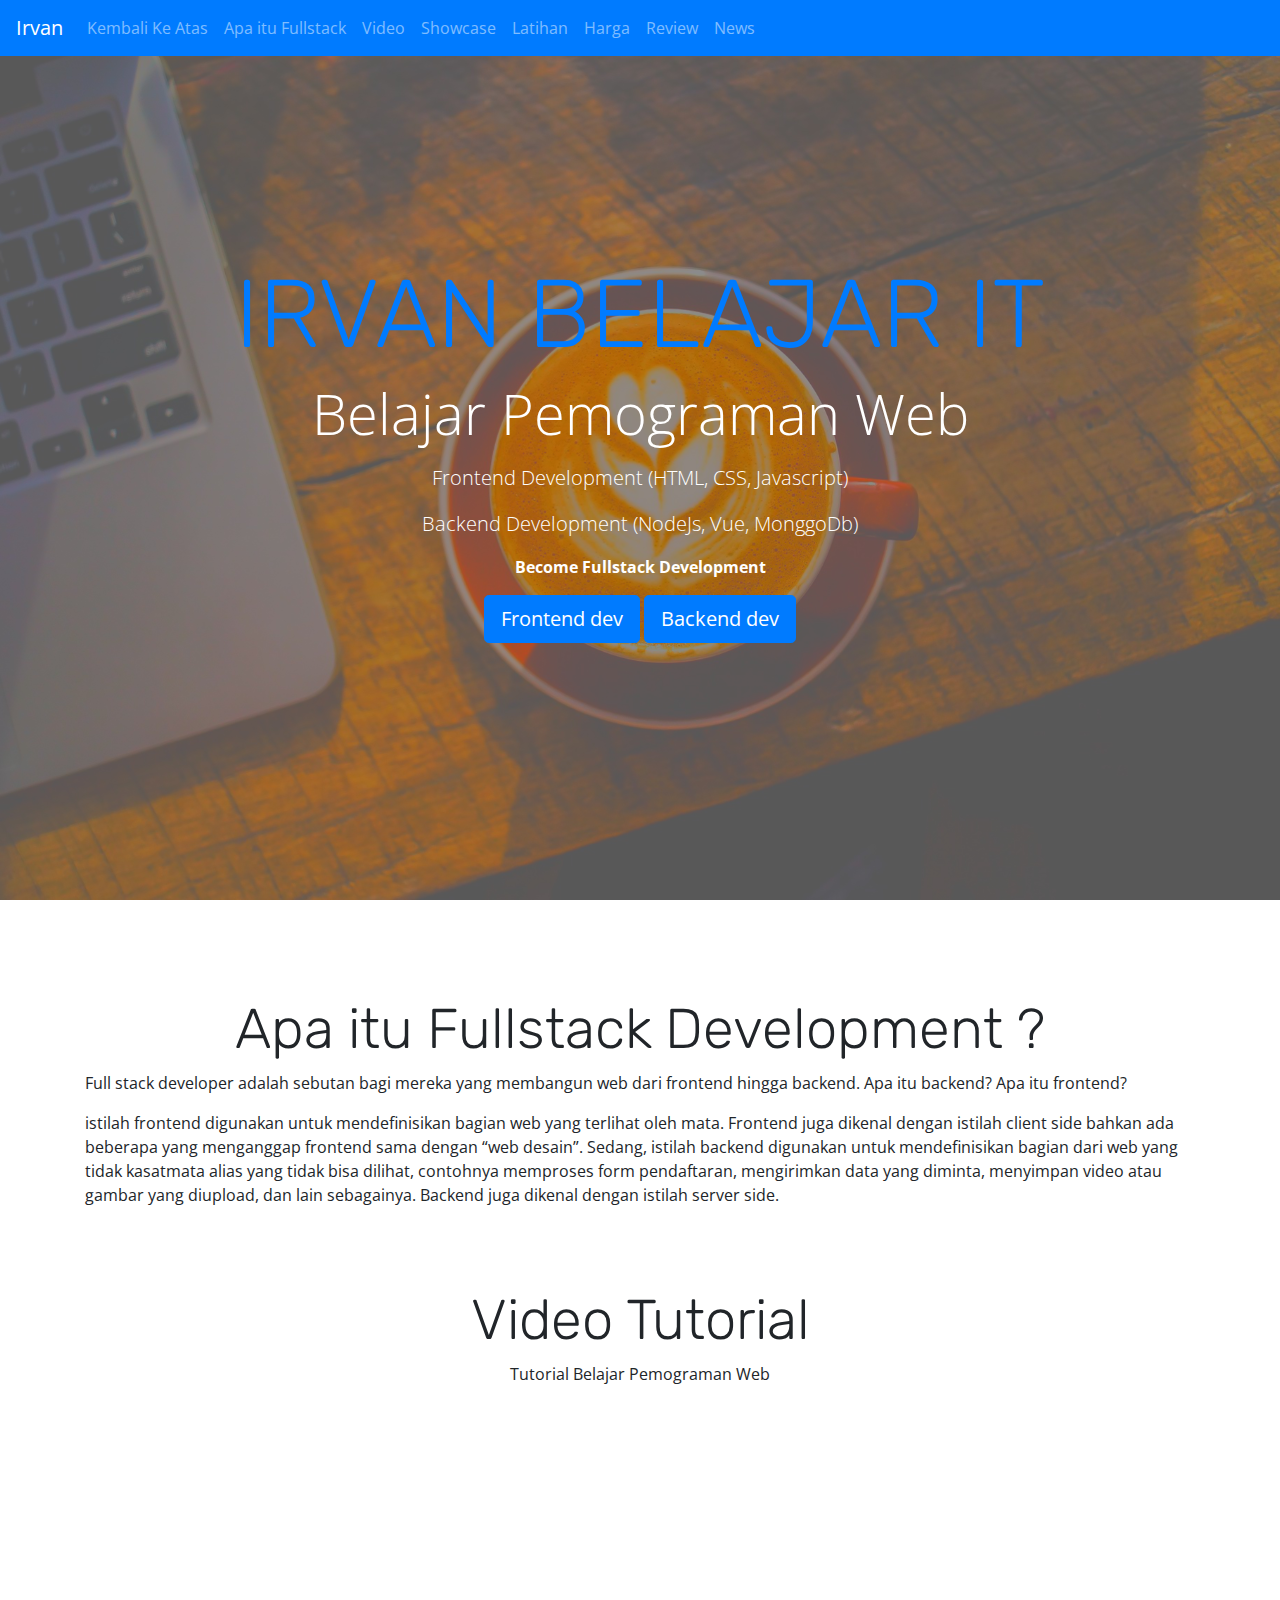
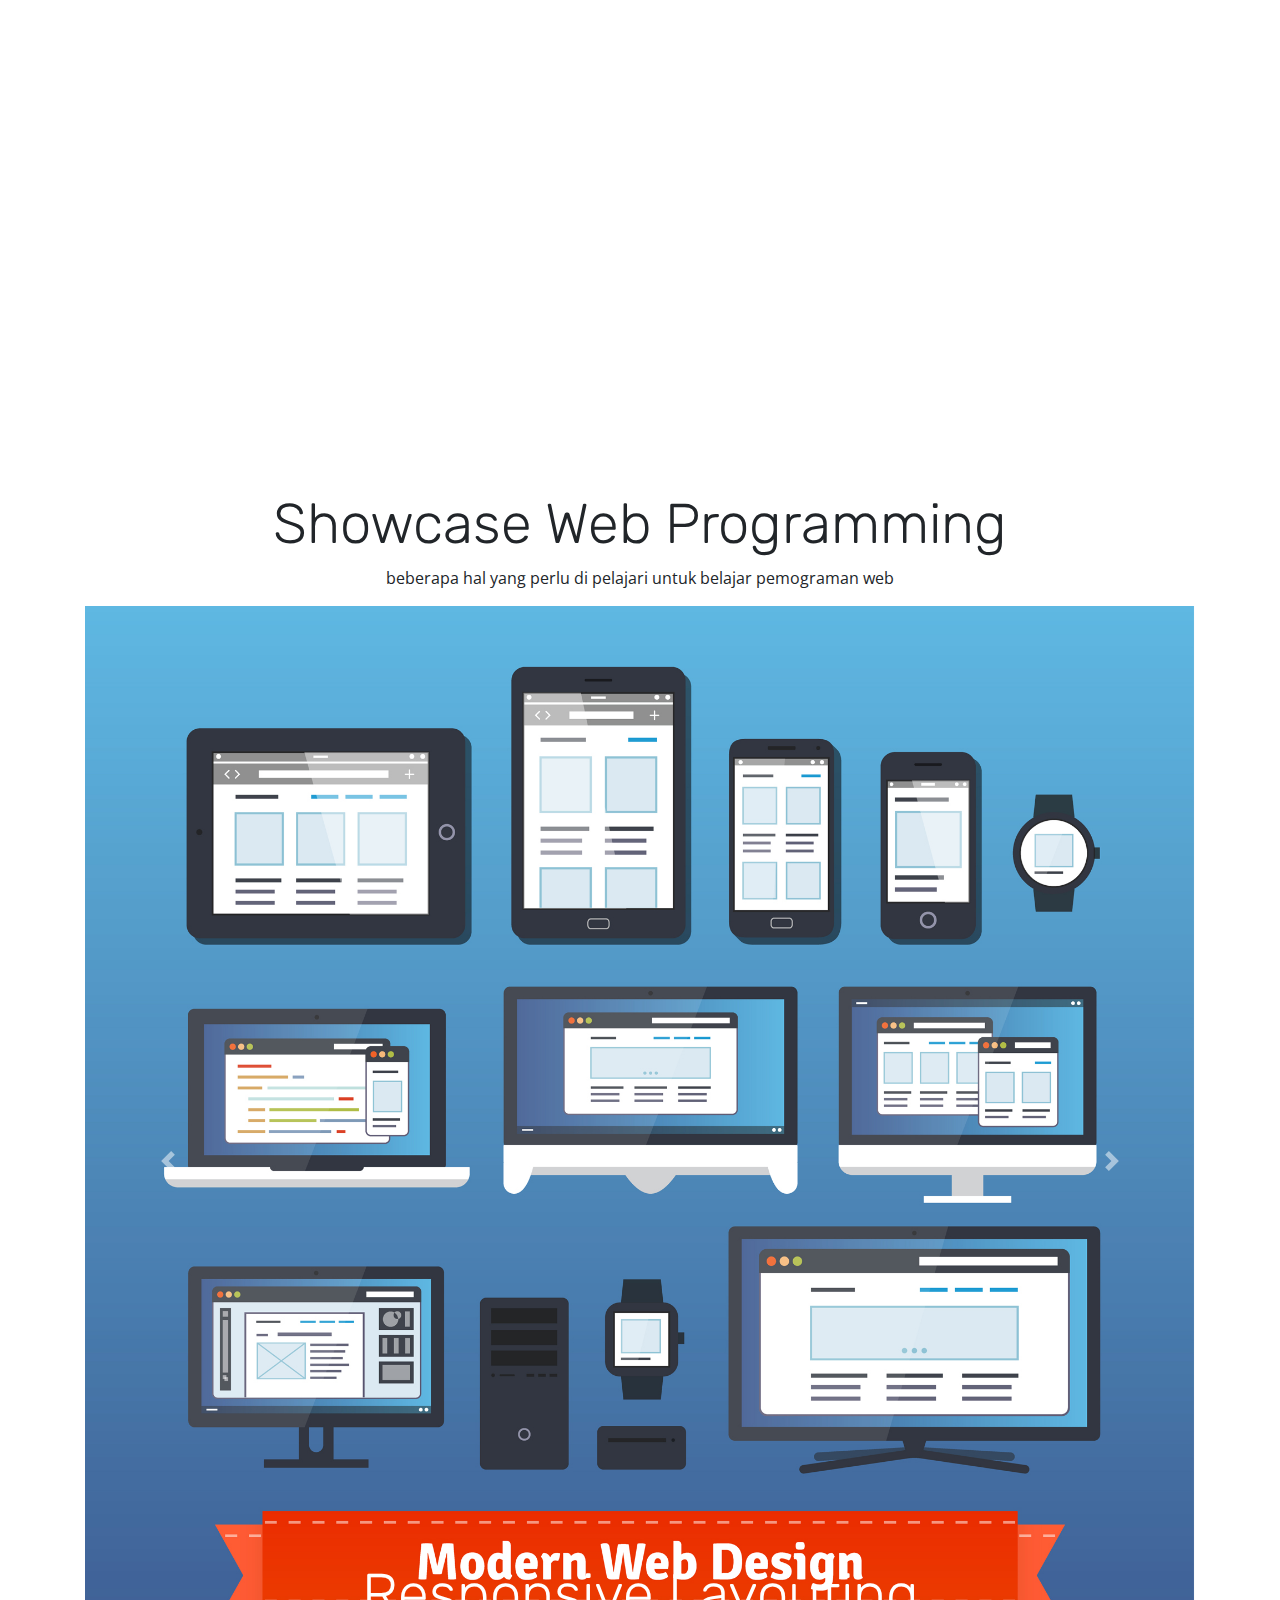
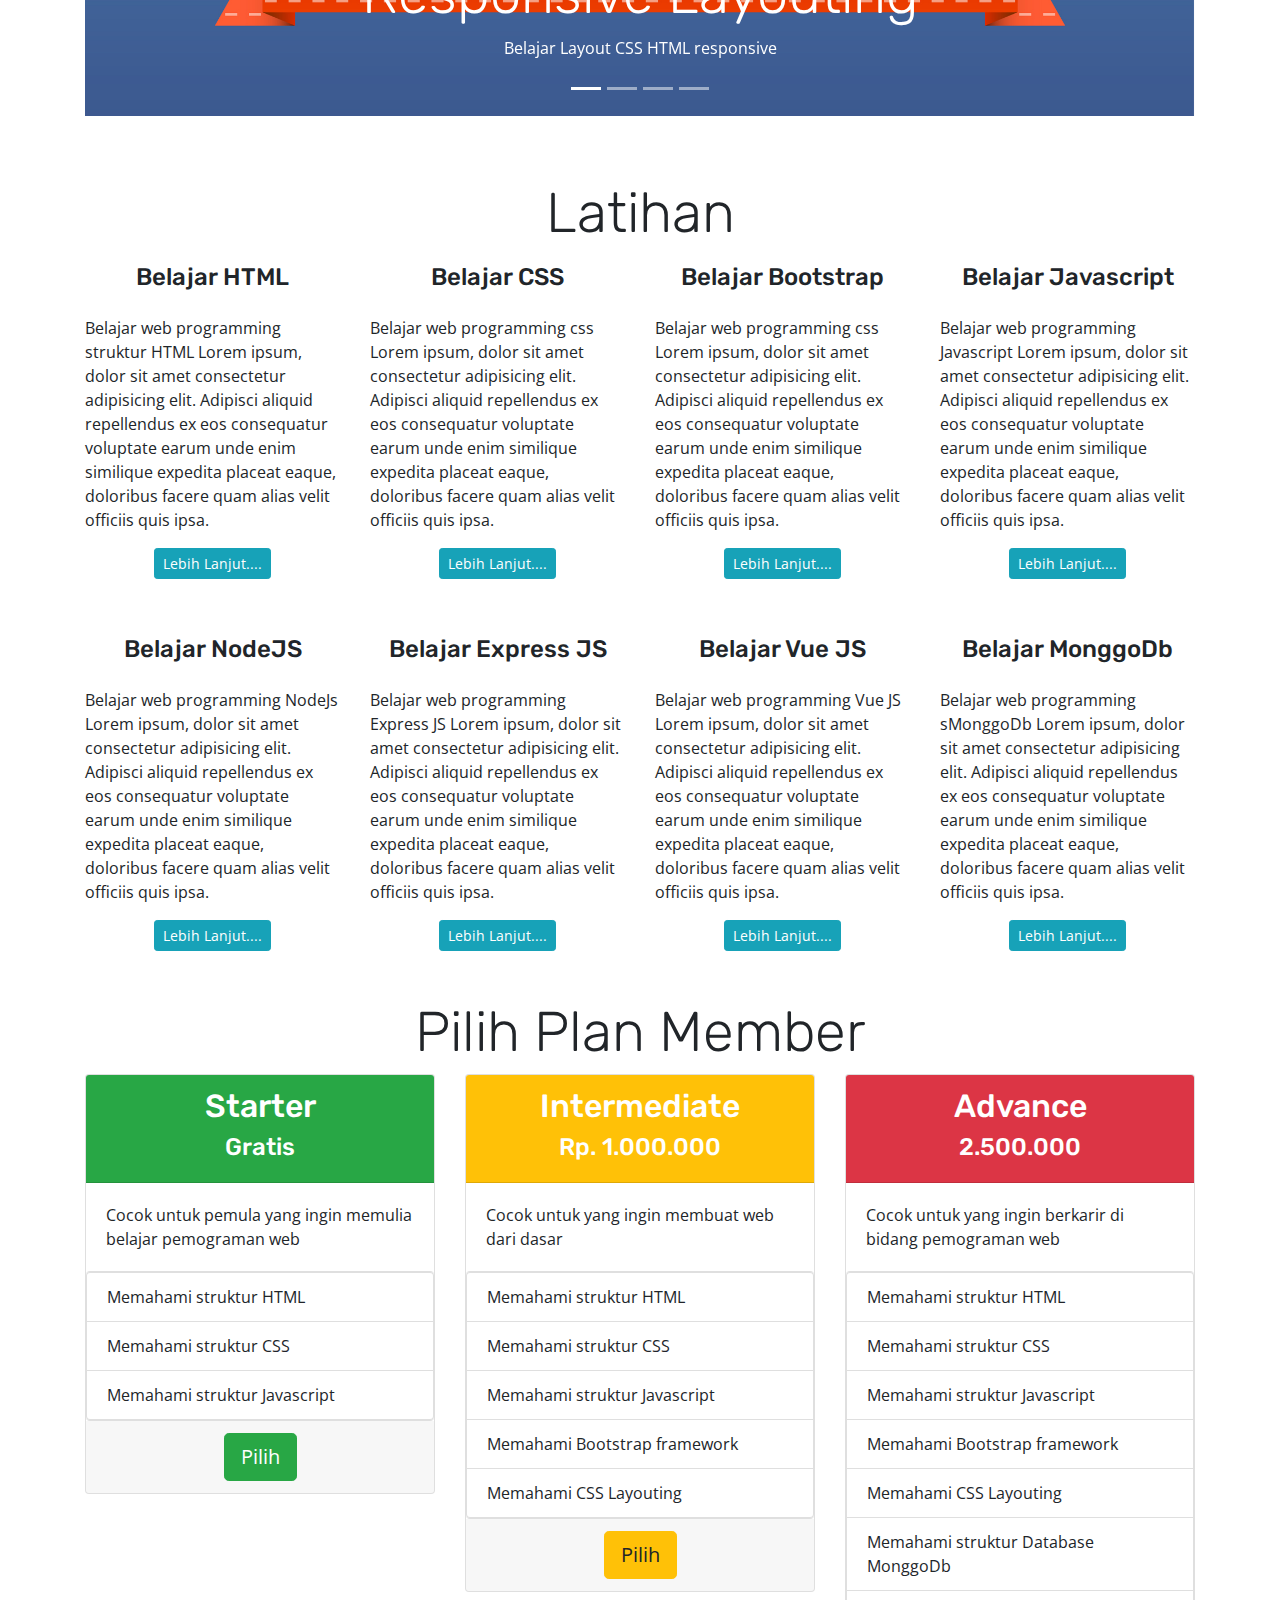
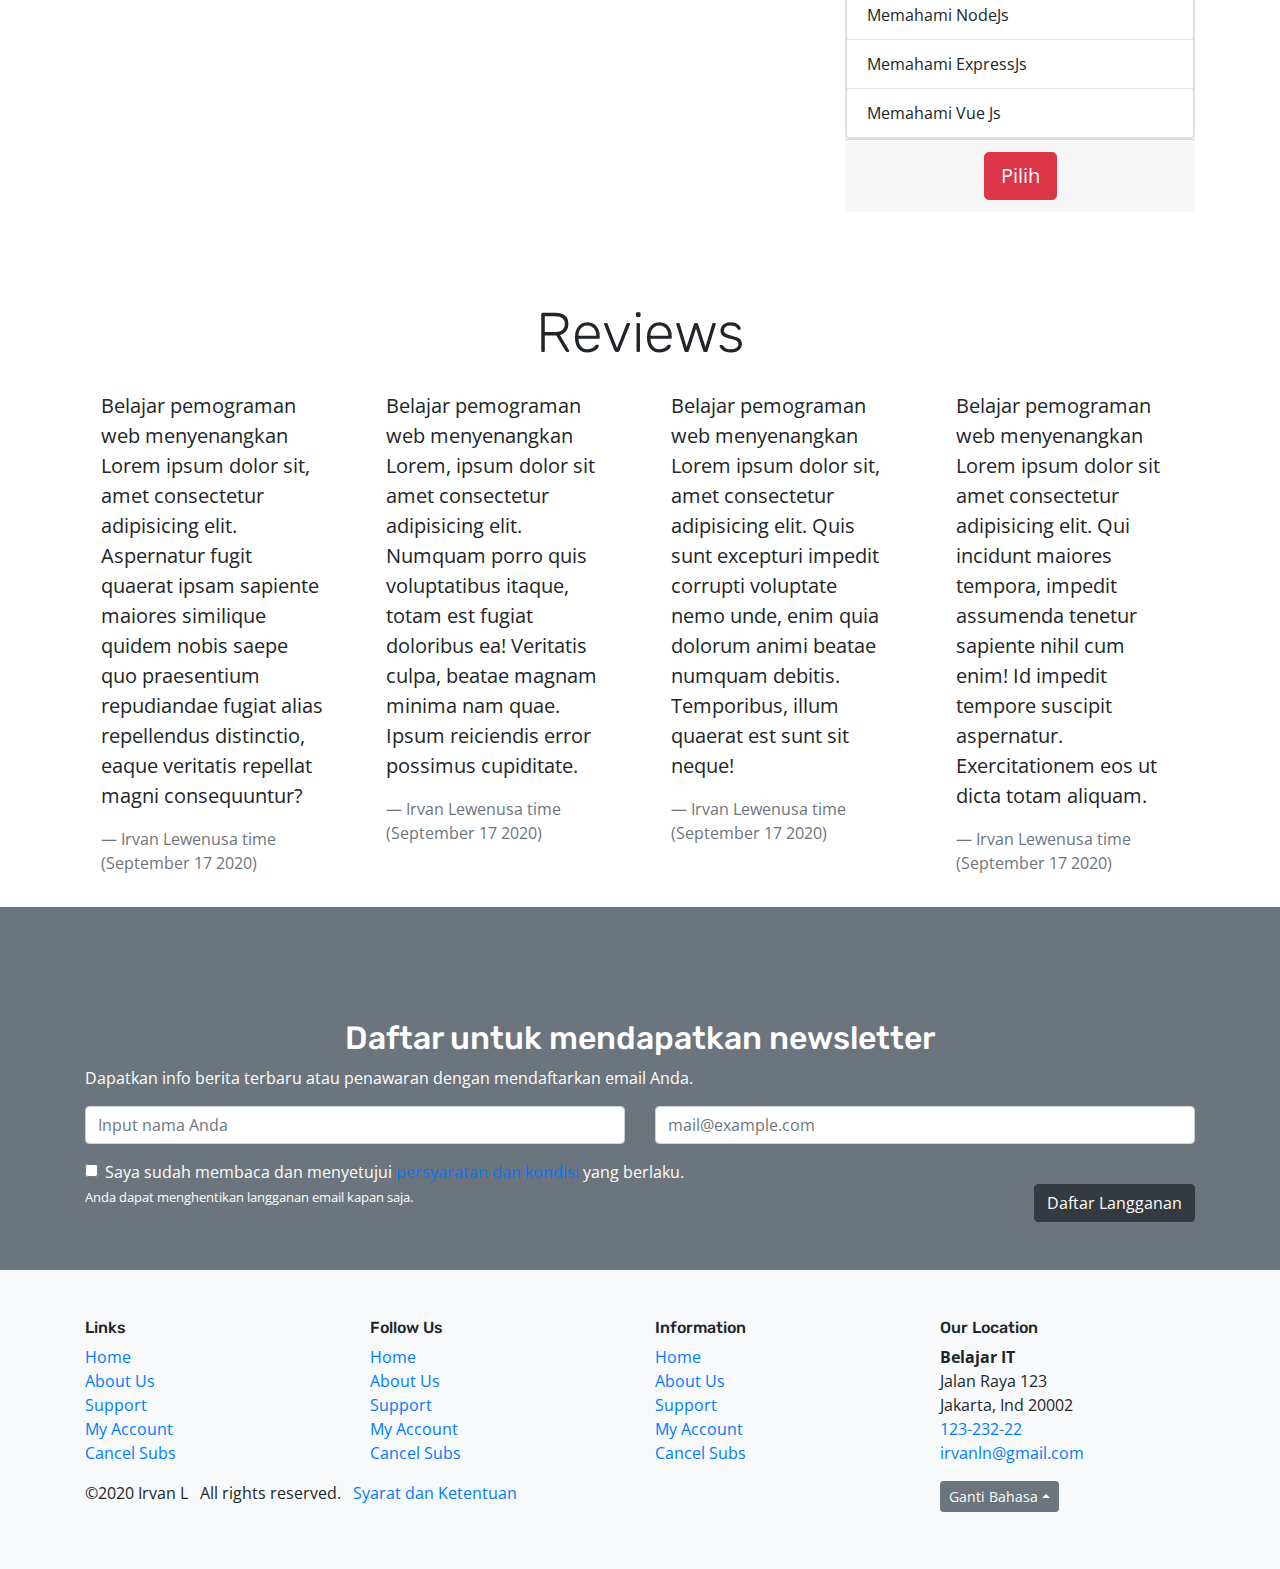
<file: googlefont.html>
<!doctype html>
<html lang="en">
  <head>
    <!-- Required meta tags -->
    <meta charset="utf-8">
    <meta name="viewport" content="width=device-width, initial-scale=1, shrink-to-fit=no">

    <!-- Bootstrap CSS -->
    <link rel="stylesheet" href="https://stackpath.bootstrapcdn.com/bootstrap/4.5.2/css/bootstrap.min.css" integrity="sha384-JcKb8q3iqJ61gNV9KGb8thSsNjpSL0n8PARn9HuZOnIxN0hoP+VmmDGMN5t9UJ0Z" crossorigin="anonymous">

    <link rel="stylesheet" href="https://cdnjs.cloudflare.com/ajax/libs/font-awesome/5.14.0/css/all.min.css" integrity="sha512-1PKOgIY59xJ8Co8+NE6FZ+LOAZKjy+KY8iq0G4B3CyeY6wYHN3yt9PW0XpSriVlkMXe40PTKnXrLnZ9+fkDaog==" crossorigin="anonymous" />


    <link href="https://fonts.googleapis.com/css2?family=Open+Sans&family=Rubik&display=swap" rel="stylesheet">

    <link rel="stylesheet" href="style.css">



    <title>Bootstrap 4 Landing Page</title>
  </head>
  <body data-spy="scroll" data-target="#navScroll">
    <nav class="navbar bg-primary navbar-dark navbar-expand-md fixed-top">
        <a href="#" class="navbar-brand"> <i class="fas fa-graduation-cap" aria-hidden="true"></i> Irvan</a>
        <button type="button" class="navbar-toggler navbar-toggler-right" data-toggle="collapse" data-target="#navbarNav" aria-controls="navbarNav" aria-expanded="false" aria-label="Toggle Navigation">
            <span class="navbar-toggler-icon"></span>
        </button>
        <div class="collapse navbar-collapse" id="navbarNav">
            <ul class="navbar-nav" id="navScroll">
                <li class="nav-item">
                    <a  class="nav-link" href="#top"> Kembali Ke Atas</a>
                </li>
                <li class="nav-item">
                    <a class="nav-link" href="#fullstack"> Apa itu Fullstack</a>
                </li>
                <li class="nav-item">
                    <a class="nav-link" href="#Video"> Video</a>
                </li>
                <li class="nav-item">
                    <a class="nav-link" href="#Showcase"> Showcase</a>
                </li>
                <li class="nav-item">
                    <a class="nav-link" href="#Latihan"> Latihan</a>
                </li>
                <li class="nav-item">
                    <a class="nav-link" href="#Harga"> Harga</a>
                </li>
                <li class="nav-item">
                    <a class="nav-link" href="#Review"> Review</a>
                </li>
                <li class="nav-item">
                    <a class="nav-link" href="#News"> News</a>
                </li>

            </ul>
        </div>

    </nav>
<!-- end navigasi -->

<!-- jumbotron -->
    <section id="top" class="jumbotron jumbotron-fluid text-white d-flex justify-content-center align-items-center">
        <div class="container text-center">
            <h1 class="display-1 text-primary text-uppercase"> Irvan Belajar IT</h1>
            <p class="display-4 d-none d-sm-block">Belajar Pemograman Web</p>
            <p class="lead">Frontend Development (HTML, CSS, Javascript)</p>
            <p class="lead">Backend Development (NodeJs, Vue, MonggoDb)</p>
            <p><strong>Become Fullstack Development</strong></p>
            <a href="#" class="btn btn-lg btn-primary"> <i class="fab fa-bootstrap" aria-hidden="true"></i> Frontend dev </a>
            <a href="#" class="btn btn-lg btn-primary"> <i class="fab fa-node" aria-hidden="true"></i> Backend dev </a>
            
        </div>
    </section>
<!-- end Jumbotron -->

<!-- deskripsi -->
<div class="container">
    <section id="fullstack">
        <h2 class="display-4 text-center">Apa itu Fullstack Development ?</h2>
        <p>Full stack developer adalah sebutan bagi mereka yang membangun web dari frontend hingga backend. Apa itu backend? Apa itu frontend?</p>
        <p>istilah frontend digunakan untuk mendefinisikan bagian web yang terlihat oleh mata. Frontend juga dikenal dengan istilah client side bahkan ada beberapa yang menganggap frontend sama dengan “web desain”. Sedang, istilah backend digunakan untuk mendefinisikan bagian dari web yang tidak kasatmata alias yang tidak bisa dilihat, contohnya memproses form pendaftaran, mengirimkan data yang diminta, menyimpan video atau gambar yang diupload, dan lain sebagainya. Backend juga dikenal dengan istilah server side. </p>
    </section>

<!-- end deskripsi -->

<!-- video -->
<section id="video">
    <h2 class="display-4 text-center">Video Tutorial</h2>
    <p class="text-center">Tutorial Belajar Pemograman Web </p>
    <div class="embed-responsive embed-responsive-16by9">
        <iframe class="embed-responsive-item" width="560" height="315" src="https://www.youtube.com/embed/1rgeR5JK4E4" frameborder="0" allow="accelerometer; autoplay; clipboard-write; encrypted-media; gyroscope; picture-in-picture" allowfullscreen></iframe>
    </div>

</section>

<!-- end video -->

<!-- showcase -->
<section id="showcase">
    <h2 class="display-4 text-center">Showcase Web Programming</h2>
    <p class="text-center">beberapa hal yang perlu di pelajari untuk belajar pemograman web</p>
    <div id="carousel" class="carousel slide" data-ride="carousel">
        <ol class="carousel-indicators">
            <li data-target="#carousel" data-slide-to="0" class="active" > </li>
            <li data-target="#carousel" data-slide-to="1"  > </li>
            <li data-target="#carousel" data-slide-to="2"  > </li>
            <li data-target="#carousel" data-slide-to="3"  > </li>
        </ol>
        <div class="carousel-inner" role="listbox">
            <div class="carousel-item active">
                <img src="img/showcase1.jpg" alt="Slide 1" class="d-block img-fluid">
                <div class="carousel-caption">
                    <h3 class="display-4">Responsive Layouting</h3>
                    <p>Belajar Layout CSS HTML responsive</p>
                </div>
            </div>
            <div class="carousel-item">
                <img src="img/showcase2.jpg" alt="Slide 2" class="d-block img-fluid">
                <div class="carousel-caption">
                    <h3 class="display-4">Responsive Layouting</h3>
                    <p>Belajar Layout CSS HTML responsive</p>
                </div>
            </div>
            <div class="carousel-item">
                <img src="img/showcase3.jpg" alt="Slide 3" class="d-block img-fluid">
                <div class="carousel-caption">
                    <h3 class="display-4">Responsive Layouting</h3>
                    <p>Belajar Layout CSS HTML responsive</p>
                </div>
            </div>
            <div class="carousel-item">
                <img src="img/showcase4.jpg" alt="Slide 4" class="d-block img-fluid">
                <div class="carousel-caption">
                    <h3 class="display-4">Responsive Layouting</h3>
                    <p>Belajar Layout CSS HTML responsive</p>
                </div>
            </div>

        </div>
        <a href="#carousel" class="carousel-control-prev" role="button" data-slide="prev">
            <span class="carousel-control-prev-icon" aria-hidden="true"></span>
            <span class="sr-only">Previous</span>
        </a>
        <a href="#carousel" class="carousel-control-next" role="button" data-slide="next">
            <span class="carousel-control-next-icon" aria-hidden="true"></span>
            <span class="sr-only">Next</span>
        </a>
    </div>
</section>
<!-- end showcase -->
<!-- feature -->
<section id="latihan">
    <h2 class="display-4 text-center">Latihan</h2>
    <div class="row">
        <div class="col-12 col-sm-6 col-lg-3 d-flex flex-column align-items-center mb-5">

<div class="h1"><i class="fab fa-html5 text-info mb-4 " aria-hidden="true" ></i> </div>

    <h3 class="h4 mb-4 text-center">Belajar HTML</h3>
    
    <p>Belajar web programming struktur HTML Lorem ipsum, dolor sit amet consectetur adipisicing elit. Adipisci aliquid repellendus ex eos consequatur voluptate earum unde enim similique expedita placeat eaque, doloribus facere quam alias velit officiis quis ipsa.</p>
    <a href="#" class="btn btn-sm btn-info mt-auto"> Lebih Lanjut....</a>
    </div>
    <div class="col-12 col-sm-6 col-lg-3 d-flex flex-column align-items-center mb-5">
<div class="h1"><i class="fab fa-css3-alt text-info mb-4 " aria-hidden="true" ></i> </div>

        <h3 class="h4 mb-4 text-center">Belajar CSS</h3>
    <p>Belajar web programming css Lorem ipsum, dolor sit amet consectetur adipisicing elit. Adipisci aliquid repellendus ex eos consequatur voluptate earum unde enim similique expedita placeat eaque, doloribus facere quam alias velit officiis quis ipsa.</p>
    <a href="#" class="btn btn-sm btn-info mt-auto"> Lebih Lanjut....</a>
    </div>   
    <div class="col-12 col-sm-6 col-lg-3 d-flex flex-column align-items-center mb-5">
<div class="h1"><i class="fab fa-bootstrap text-info mb-4 " aria-hidden="true" ></i> </div>
        <h3 class="h4 mb-4 text-center">Belajar Bootstrap</h3>
        <p>Belajar web programming css Lorem ipsum, dolor sit amet consectetur adipisicing elit. Adipisci aliquid repellendus ex eos consequatur voluptate earum unde enim similique expedita placeat eaque, doloribus facere quam alias velit officiis quis ipsa.</p>
        <a href="#" class="btn btn-sm btn-info mt-auto"> Lebih Lanjut....</a>
        </div>   
    <div class="col-12 col-sm-6 col-lg-3 d-flex flex-column align-items-center mb-5">
<div class="h1"><i class="fab fa-js-square text-info mb-4 " aria-hidden="true" ></i> </div>

         <h3 class="h4 mb-4 text-center">Belajar Javascript</h3>
    <p>Belajar web programming Javascript Lorem ipsum, dolor sit amet consectetur adipisicing elit. Adipisci aliquid repellendus ex eos consequatur voluptate earum unde enim similique expedita placeat eaque, doloribus facere quam alias velit officiis quis ipsa.</p>
    <a href="#" class="btn btn-sm btn-info mt-auto"> Lebih Lanjut....</a></div>
   <div class="col-12 col-sm-6 col-lg-3 d-flex flex-column align-items-center mb-5">
<div class="h1"><i class="fab fa-node text-info mb-4 " aria-hidden="true" ></i> </div>

        <h3 class="h4 mb-4 text-center">Belajar NodeJS</h3>
    <p>Belajar web programming NodeJs Lorem ipsum, dolor sit amet consectetur adipisicing elit. Adipisci aliquid repellendus ex eos consequatur voluptate earum unde enim similique expedita placeat eaque, doloribus facere quam alias velit officiis quis ipsa.</p>
    <a href="#" class="btn btn-sm btn-info mt-auto"> Lebih Lanjut....</a></div>
   <div class="col-12 col-sm-6 col-lg-3 d-flex flex-column align-items-center mb-5"> 
<div class="h1"><i class="fab fa-node-js text-info mb-4 " aria-hidden="true" ></i> </div>

       <h3 class="h4 mb-4 text-center">Belajar Express JS</h3>
    <p>Belajar web programming Express JS Lorem ipsum, dolor sit amet consectetur adipisicing elit. Adipisci aliquid repellendus ex eos consequatur voluptate earum unde enim similique expedita placeat eaque, doloribus facere quam alias velit officiis quis ipsa.</p>
    <a href="#" class="btn btn-sm btn-info mt-auto"> Lebih Lanjut....</a></div>
   <div class="col-12 col-sm-6 col-lg-3 d-flex flex-column align-items-center mb-5">
<div class="h1"><i class="fab fa-vuejs text-info mb-4 " aria-hidden="true" ></i> </div>
        <h3 class="h4 mb-4 text-center">Belajar Vue JS</h3>
    <p>Belajar web programming Vue JS Lorem ipsum, dolor sit amet consectetur adipisicing elit. Adipisci aliquid repellendus ex eos consequatur voluptate earum unde enim similique expedita placeat eaque, doloribus facere quam alias velit officiis quis ipsa.</p>
    <a href="#" class="btn btn-sm btn-info mt-auto"> Lebih Lanjut....</a></div>
   <div class="col-12 col-sm-6 col-lg-3 d-flex flex-column align-items-center mb-5">
<div class="h1"><i class="fas fa-database text-info mb-4 " aria-hidden="true" ></i> </div>
        <h3 class="h4 mb-4 text-center">Belajar MonggoDb</h3>
    <p>Belajar web programming sMonggoDb Lorem ipsum, dolor sit amet consectetur adipisicing elit. Adipisci aliquid repellendus ex eos consequatur voluptate earum unde enim similique expedita placeat eaque, doloribus facere quam alias velit officiis quis ipsa.</p>
    <a href="#" class="btn btn-sm btn-info mt-auto"> Lebih Lanjut....</a></div>
</div>

</section>
<!-- end feature -->

<!-- harga -->
<div id="pricing">
    <h2 class="display-4 text-center">Pilih Plan Member</h2>
    <div class="row">
    
    <div class="col-12 col-md-4 mb-4">
        <div class="card card-outline-success">
        <div class="card-header bg-success text-white text-center">
            <h2>Starter</h2>
            <h4>Gratis</h4>
        </div>
        <div class="card-body">
            <p class="card-text">Cocok untuk pemula yang ingin memulia belajar pemograman web</p>
        </div>
        <ul class="list-group">
            <li class="list-group-item">Memahami struktur HTML</li>
            <li class="list-group-item">Memahami struktur CSS</li>
            <li class="list-group-item">Memahami struktur Javascript</li>
        </ul>
        <div class="card-footer text-center">
            <a href="#" class="btn btn-success btn-lg">Pilih</a>
        </div>

    </div>
 </div>
   <div class="col-12 col-md-4 mb-4">
        <div class="card card-outline-warning">
        <div class="card-header bg-warning text-white text-center">
            <h2>Intermediate</h2>
            <h4>Rp. 1.000.000</h4>
        </div>
        <div class="card-body">
            <p class="card-text">Cocok untuk yang ingin membuat web dari dasar</p>
        </div>
        <ul class="list-group">
            <li class="list-group-item">Memahami struktur HTML</li>
            <li class="list-group-item">Memahami struktur CSS</li>
            <li class="list-group-item">Memahami struktur Javascript</li>
            <li class="list-group-item">Memahami Bootstrap framework</li>
            <li class="list-group-item">Memahami CSS Layouting </li>
           
        </ul>
        <div class="card-footer text-center">
            <a href="#" class="btn btn-warning btn-lg">Pilih</a>
        </div>
    </div>

</div>
   <div class="col-12 col-md-4 mb-4"> 
       <div class="card card-outline-danger">
        <div class="card-header bg-danger text-white text-center">
            <h2>Advance</h2>
            <h4>2.500.000</h4>
        </div>
        <div class="card-body">
            <p class="card-text">Cocok untuk yang ingin berkarir di bidang pemograman web</p>
        </div>
        <ul class="list-group">
            <li class="list-group-item">Memahami struktur HTML</li>
            <li class="list-group-item">Memahami struktur CSS</li>
            <li class="list-group-item">Memahami struktur Javascript</li>
            <li class="list-group-item">Memahami Bootstrap framework</li>
            <li class="list-group-item">Memahami CSS Layouting </li>
            <li class="list-group-item">Memahami struktur Database MonggoDb</li>
            <li class="list-group-item">Memahami NodeJs</li>
            <li class="list-group-item">Memahami ExpressJs</li>
            <li class="list-group-item">Memahami Vue Js</li>
            
            </div>
        </ul>
        <div class="card-footer text-center">
            <a href="#" class="btn btn-danger btn-lg">Pilih</a>
        </div>

        </div>
    </div>
</div>
<!-- end harga -->
<!-- reviews -->
<section id="reviews">
    <h2 class="display-4 text-center">Reviews</h2>
    <div class="row">
    <div class="col-12 col-md-6 col-xl-3"><blockquote class="blockquote p-3">
        <p><i class="fa fa-fw fa-quote-left text-secondary" aria-hidden="true" ></i><i class="fa fa-fw fa-quote-right text-secondary" aria-hidden="true"></i> Belajar pemograman web menyenangkan Lorem ipsum dolor sit, amet consectetur adipisicing elit. Aspernatur fugit quaerat ipsam sapiente maiores similique quidem nobis saepe quo praesentium repudiandae fugiat alias repellendus distinctio, eaque veritatis repellat magni consequuntur?<i class="fa fa-fw fa-quote-right text-secondary" aria-hidden="true"></i> </p>
        <footer class="blockquote-footer">Irvan Lewenusa time <time datetime="2020-09-17">(September 17 2020)</time></footer>
    </blockquote>
</div>

   <div class="col-12 col-md-6 col-xl-3"> <blockquote class="blockquote p-3">
        <p><i class="fa fa-fw fa-quote-left text-secondary" aria-hidden="true" ></i>Belajar pemograman web menyenangkan Lorem, ipsum dolor sit amet consectetur adipisicing elit. Numquam porro quis voluptatibus itaque, totam est fugiat doloribus ea! Veritatis culpa, beatae magnam minima nam quae. Ipsum reiciendis error possimus cupiditate.<i class="fa fa-fw fa-quote-right text-secondary" aria-hidden="true"></i> </p>
        <footer class="blockquote-footer">Irvan Lewenusa time <time datetime="2020-09-17">(September 17 2020)</time></footer>
    </blockquote>
</div>
   <div class="col-12 col-md-6 col-xl-3"> <blockquote class="blockquote p-3">
        <p><i class="fa fa-fw fa-quote-left text-secondary" aria-hidden="true" ></i>Belajar pemograman web menyenangkan Lorem ipsum dolor sit, amet consectetur adipisicing elit. Quis sunt excepturi impedit corrupti voluptate nemo unde, enim quia dolorum animi beatae numquam debitis. Temporibus, illum quaerat est sunt sit neque!<i class="fa fa-fw fa-quote-right text-secondary" aria-hidden="true"></i> </p>
        <footer class="blockquote-footer">Irvan Lewenusa time <time datetime="2020-09-17">(September 17 2020)</time></footer>
    </blockquote>
</div>
   <div class="col-12 col-md-6 col-xl-3">
        <blockquote class="blockquote p-3">
        <p><i class="fa fa-fw fa-quote-left text-secondary" aria-hidden="true" ></i>Belajar pemograman web menyenangkan Lorem ipsum dolor sit amet consectetur adipisicing elit. Qui incidunt maiores tempora, impedit assumenda tenetur sapiente nihil cum enim! Id impedit tempore suscipit aspernatur. Exercitationem eos ut dicta totam aliquam.<i class="fa fa-fw fa-quote-right text-secondary" aria-hidden="true"></i> </p>
        <footer class="blockquote-footer">Irvan Lewenusa time <time datetime="2020-09-17">(September 17 2020)</time></footer>
    </blockquote>
</div>
    
</div>
</section>

<!-- end reviews -->
</div>
<!-- end container -->

<section class="bg-secondary" id="langganan">
    <div class="container">
        <form class="py-5 text-white">
            <h2 class="text-center">Daftar untuk mendapatkan newsletter</h2>
            <p>Dapatkan info berita terbaru atau penawaran dengan mendaftarkan email Anda.</p>
          <div class="row">
              <div class="col-12 col-sm-6">
            <div class="form-group">
                <label for="input-name" class="sr-only">Nama Anda : </label>
                <input type="text" name="nama" id="input-name" class="form-control" placeholder="Input nama Anda">
            </div>
            </div>
            <div class="col-12 col-sm-6">
            <div class="form-group">
                <label for="input-email" class="sr-only">Email Anda : </label>
                <input type="email" name="email" id="input-email" class="form-control" placeholder="mail@example.com">
            </div>
            </div>
        </div>
            <div class="form-check">
                <input type="checkbox" id="input-terms" class="form-check-input" value="terms" >
                <label class="form-check-label" for="input-terms"> Saya sudah membaca dan menyetujui <a href="#" data-toggle="modal" data-target="#modal">persyaratan dan kondisi</a>  yang berlaku.
                </label>
            </div>
            <div class="d-flex justify-content-between">
                <small class="form-text">Anda dapat menghentikan langganan email kapan saja.</small>
                <button type="submit" class="btn btn-dark">Daftar Langganan</button>
            </div>

        </form>
        <div class="modal fade" id="modal" tabindex="-1" role="dialog" aria-labelledby="modalTitle" aria-hidden="true">
            <div class="modal-dialog modal-lg" role="document">
                <div class="modal-content">
                    <div class="modal-header">
                        <h5 class="modal-title" id="modalTitle">Syarat dan Ketentuan</h5>
                        <button type="button" class="close" data-dismiss="modal" aria-label="Close">
                            <span aria-hidden="true">&times;</span>
                        </button>
                    </div>
                    <div class="modal-body">
                        <p>Lorem ipsum dolor sit amet, consectetur adipiscing elit. Vivamus sed nibh sed elit rhoncus pellentesque nec id orci. Aliquam quam lorem, molestie vulputate nisl vel, posuere sollicitudin dolor. Quisque blandit dui a ullamcorper posuere. Sed ultrices feugiat accumsan. Curabitur dui neque, gravida sed dolor eu, porttitor pharetra nisi. Fusce libero arcu, interdum quis tortor quis, sollicitudin convallis ante. Duis egestas lobortis imperdiet. Morbi auctor porta risus sed feugiat. Nullam vehicula quis dolor vitae vestibulum. Nulla posuere dui eu ultricies viverra. In non libero condimentum, laoreet lorem ac, efficitur justo. Vestibulum commodo tortor non metus viverra, quis pretium odio commodo.
                        </p>
                        <p>Phasellus a sapien ac nisi tempor pulvinar. Nam ut rhoncus velit. Suspendisse lobortis accumsan sapien quis egestas. Donec sodales, eros non ultrices aliquet, nulla dui ullamcorper eros, ac lacinia libero quam in quam. Nullam eget vehicula dui. Aenean ac ullamcorper magna. Nunc suscipit dolor et lectus tincidunt maximus. Duis commodo nec ante at vestibulum. Nulla sit amet neque diam. Ut accumsan ultricies maximus. Praesent vehicula mi metus, quis pulvinar turpis ornare sit amet.
                        </p>
                        <p>
                            Suspendisse sodales turpis dapibus, gravida quam vitae, aliquam nunc. Vivamus sem velit, consectetur at elit id, lacinia ultrices eros. Cras at condimentum augue. Integer varius felis vel tellus rhoncus, et vehicula lacus maximus. Mauris sed leo imperdiet, luctus mi id, dapibus felis. Nulla at magna consequat, efficitur velit vitae, cursus odio. Aliquam erat volutpat. Ut velit arcu, placerat at mauris non, ultrices rhoncus nunc. Morbi metus libero, commodo vitae scelerisque interdum, luctus eget dui. Vivamus maximus elit efficitur augue iaculis, placerat iaculis eros eleifend. Curabitur magna turpis, lobortis quis efficitur commodo, suscipit vel justo. Nullam mattis tellus at lacus efficitur, ut sodales enim finibus.

                        </p>
                        <p>
                            Duis lobortis accumsan facilisis. Vestibulum tempor magna arcu, id faucibus nisl elementum ac. Nullam et nulla ut quam ultricies sagittis ac at tellus. Proin sollicitudin sollicitudin turpis, vel fermentum mi tempor id. Nullam egestas, diam ac hendrerit ornare, odio odio feugiat lacus, eu rhoncus ante velit ut lectus. Nam non felis egestas ipsum ullamcorper fermentum. Nam sollicitudin enim eu magna dictum, vel hendrerit nunc ornare.

                        </p>
                       
                    </div>
                    <div class="modal-footer">
                        <button type="button" class="btn btn-secondary" data-dismiss="modal" >Close</button>
                    </div>
                </div>
            </div>

        </div>
    </div>
</section>
<footer class="bg-light">
    <div class="container py-3 py-sm-5">
        <div class="row">
            <div class="col-12 col-sm-6 col-lg-3">
        <h6>Links</h6>
        <ul class="list-unstyled">
            <li><a href="#">Home</a></li>
            <li><a href="#">About Us</a></li>
            <li><a href="#">Support</a></li>
            <li><a href="#">My Account</a></li>
            <li><a href="#">Cancel Subs</a></li>
        </ul>
        </div>
        <div class="col-12 col-sm-6 col-lg-3">
        <h6>Follow Us</h6>
        <ul class="list-unstyled">
            <li><a href="#">Home</a></li>
            <li><a href="#">About Us</a></li>
            <li><a href="#">Support</a></li>
            <li><a href="#">My Account</a></li>
            <li><a href="#">Cancel Subs</a></li>
        </ul>
    </div>
        <div class="col-12 col-sm-6 col-lg-3">
        <h6>Information</h6>
        <ul class="list-unstyled">
            <li><a href="#">Home</a></li>
            <li><a href="#">About Us</a></li>
            <li><a href="#">Support</a></li>
            <li><a href="#">My Account</a></li>
            <li><a href="#">Cancel Subs</a></li>
        </ul>
    </div>
        <div class="col-12 col-sm-6 col-lg-3">
    
    <h6>Our Location</h6>
    <address>
        <strong>Belajar IT</strong><br>
        Jalan Raya 123 <br>
        Jakarta, Ind 20002 <br>
        <i class="fas fa-mobile-alt fa-fw" aria-hidden="true"></i><span class="sr-only">Telepon :</span><a href="tel:123321123">123-232-22</a><br>
        <i class="fas fa-inbox fa-fw" aria-hidden="true"></i><span class="sr-only">Email :</span><a href="mailto:irvanln@gmail.com"> irvanln@gmail.com</a>
    </address>
</div>
</div>
<div class="row">
    <div class="col-12 col-sm-6 col-lg-9">
    <ul class="list-inline">
        <li class="list-inline-item">&copy;2020 Irvan L</li>
        <li class="list-inline-item">All rights reserved.</li>
        <li class="list-inline-item"><a href="#" data-toggle="modal" data-target="#modal">Syarat dan Ketentuan</a></li>
    </ul>
</div>
    <div class="col-12 col-sm-6 col-lg-3">
    <div class="dropdown dropup">
        <button type="button" class="btn btn-secondary btn-sm dropdown-toggle" id="dropdownMenuButton" data-toggle="dropdown" aria-expanded="false"> <i class="fas fa-globe fa-fw" aria-hidden="true"></i> Ganti Bahasa</button>
        <div class="dropdown-menu" aria-labelledby="dropdownMenuButton">
            <a href="#" class="dropdown-item small px-1">English</a>
            <a href="#" class="dropdown-item small px-1">Indonesia</a>
            <a href="#" class="dropdown-item small px-1">German</a>
        </div>
    </div>
</div>
</div>
</div>
</footer>


    <!-- Optional JavaScript -->
    <!-- jQuery first, then Popper.js, then Bootstrap JS -->
    <script src="https://code.jquery.com/jquery-3.5.1.slim.min.js" integrity="sha384-DfXdz2htPH0lsSSs5nCTpuj/zy4C+OGpamoFVy38MVBnE+IbbVYUew+OrCXaRkfj" crossorigin="anonymous"></script>
    <script src="https://cdn.jsdelivr.net/npm/popper.js@1.16.1/dist/umd/popper.min.js" integrity="sha384-9/reFTGAW83EW2RDu2S0VKaIzap3H66lZH81PoYlFhbGU+6BZp6G7niu735Sk7lN" crossorigin="anonymous"></script>
    <script src="https://stackpath.bootstrapcdn.com/bootstrap/4.5.2/js/bootstrap.min.js" integrity="sha384-B4gt1jrGC7Jh4AgTPSdUtOBvfO8shuf57BaghqFfPlYxofvL8/KUEfYiJOMMV+rV" crossorigin="anonymous"></script>
  </body>
</html>
</file>
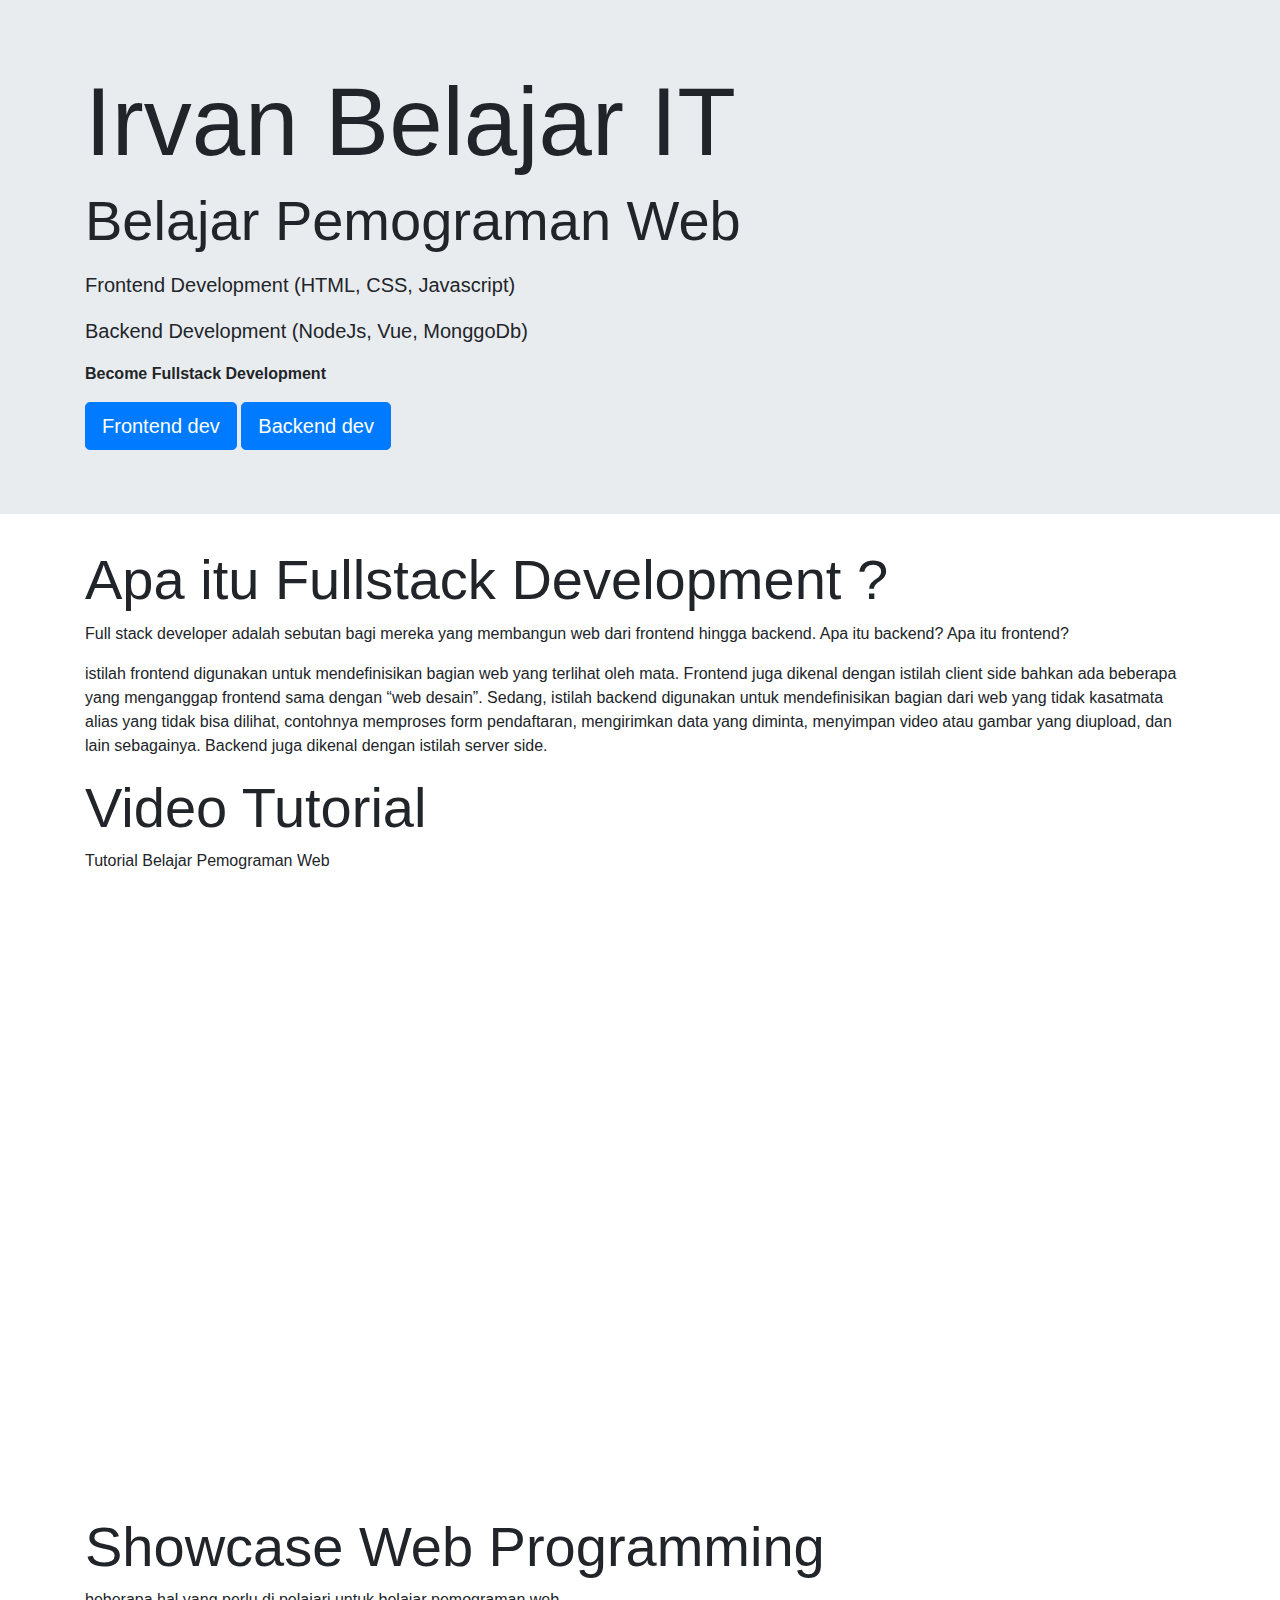
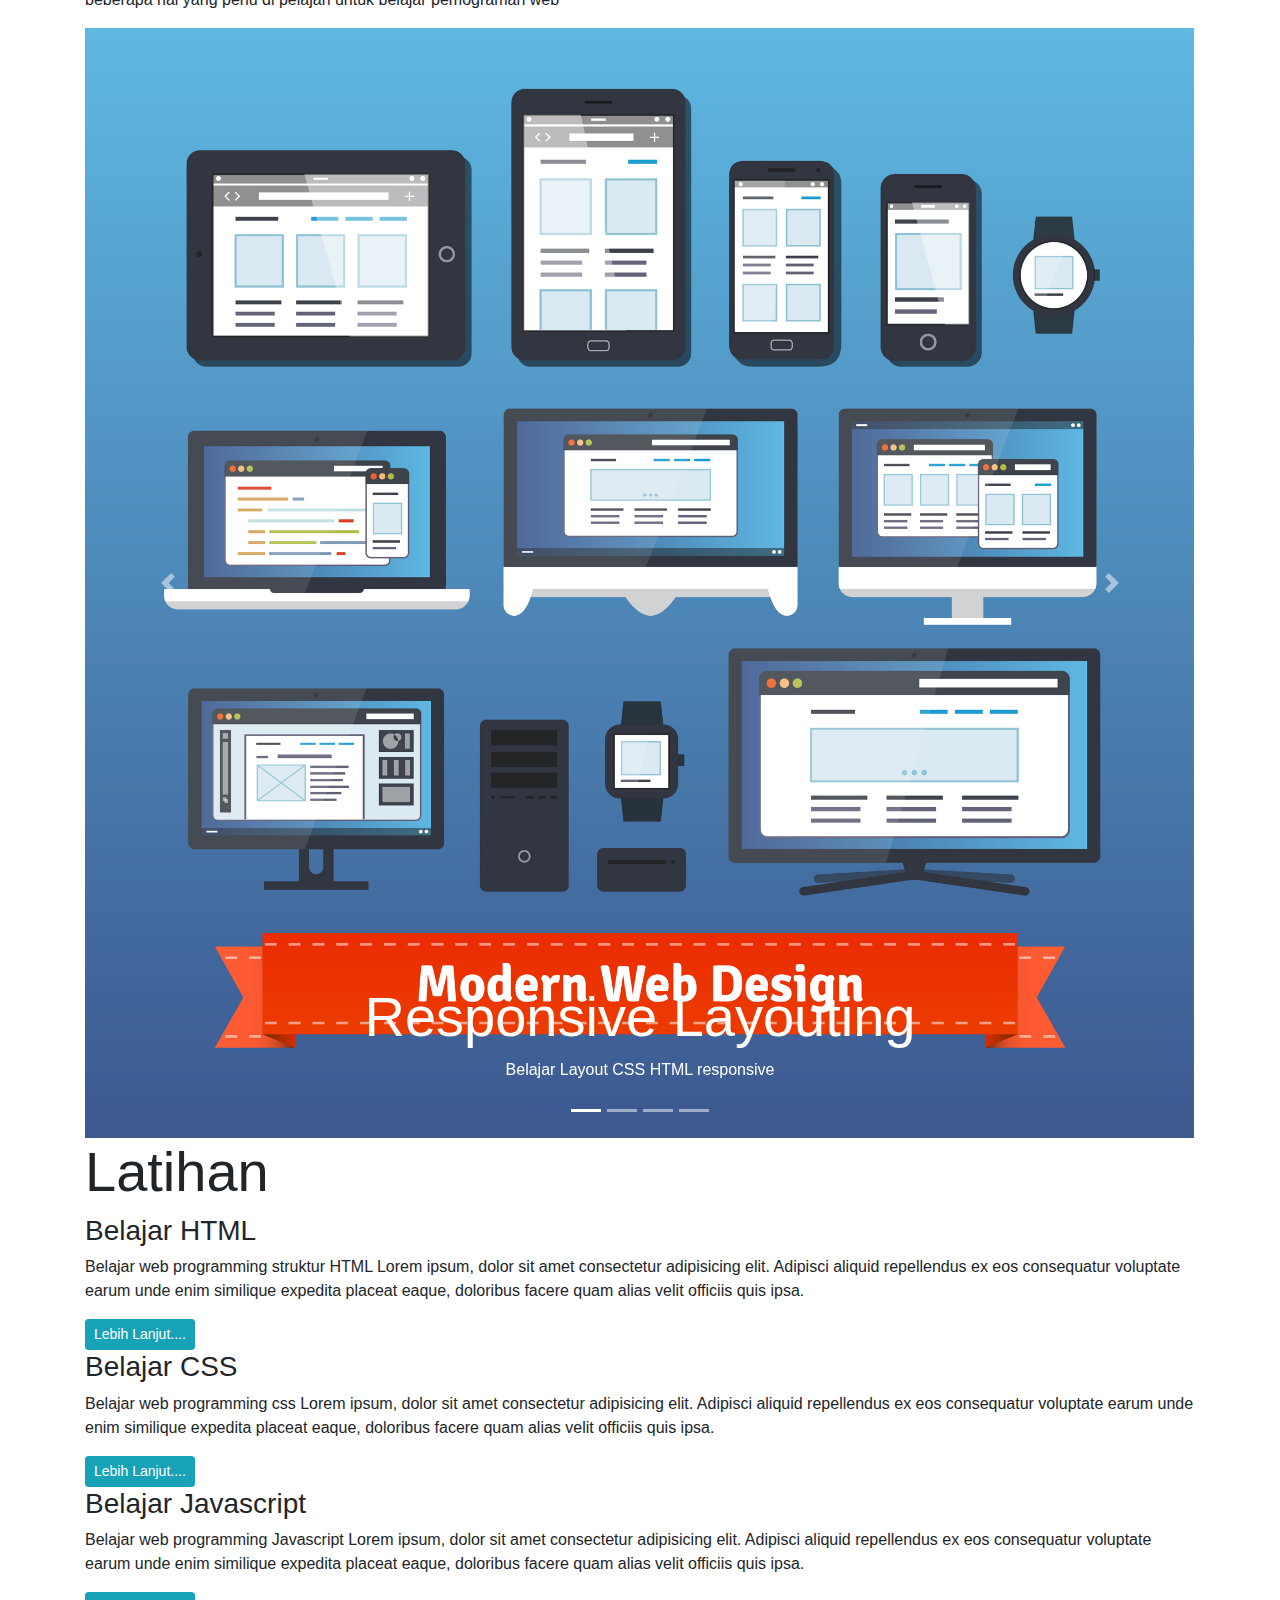
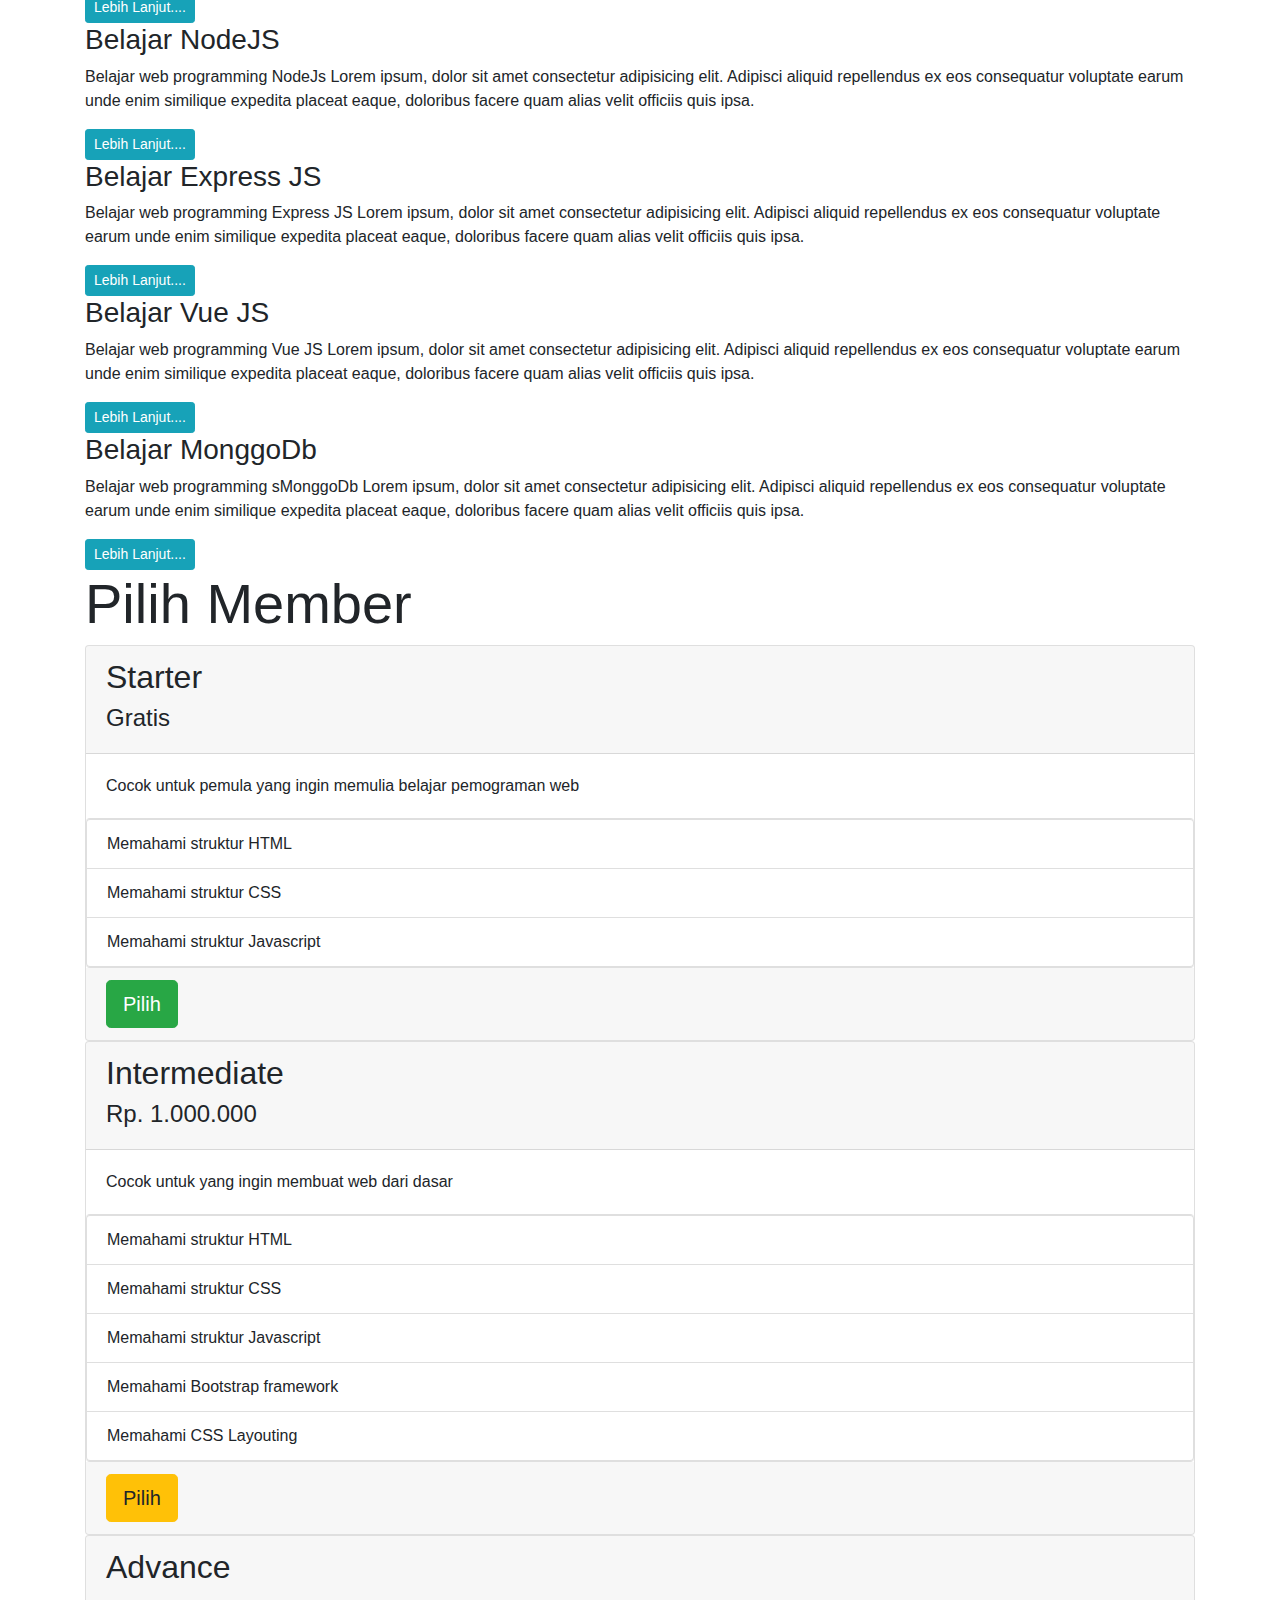
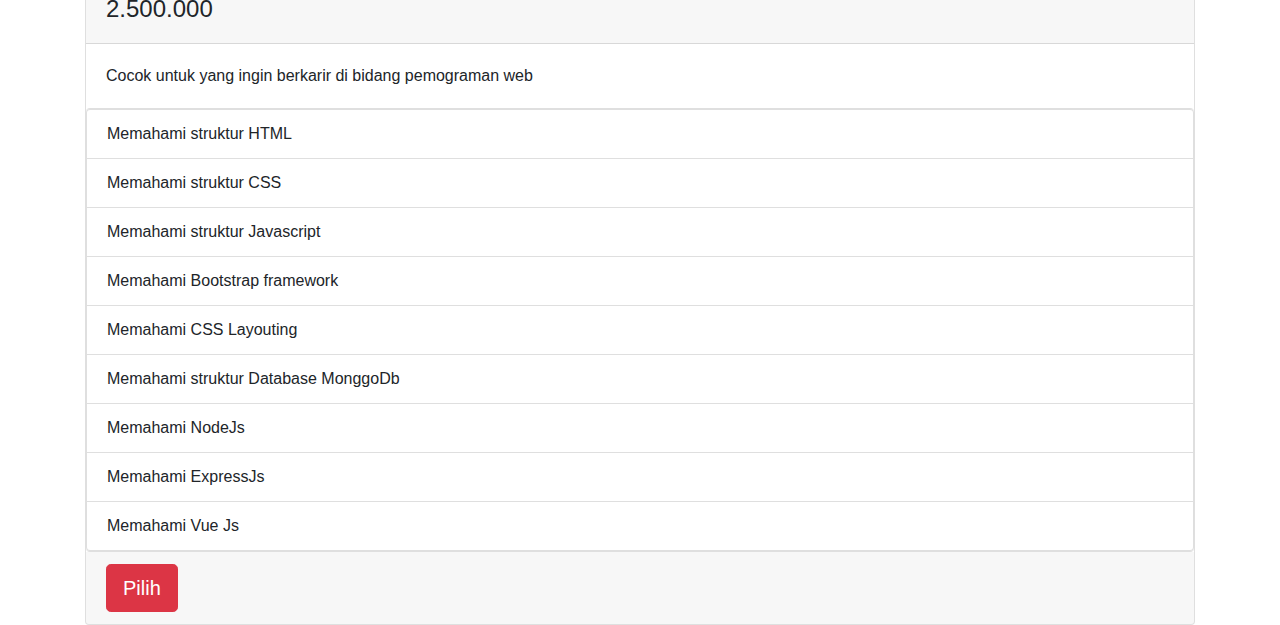
<file: harga.html>
<!doctype html>
<html lang="en">
  <head>
    <!-- Required meta tags -->
    <meta charset="utf-8">
    <meta name="viewport" content="width=device-width, initial-scale=1, shrink-to-fit=no">

    <!-- Bootstrap CSS -->
    <link rel="stylesheet" href="https://stackpath.bootstrapcdn.com/bootstrap/4.5.2/css/bootstrap.min.css" integrity="sha384-JcKb8q3iqJ61gNV9KGb8thSsNjpSL0n8PARn9HuZOnIxN0hoP+VmmDGMN5t9UJ0Z" crossorigin="anonymous">

    <title>Bootstrap 4 Landing Page</title>
  </head>
  <body data-spy="scroll" data-target="#navScroll">
<!-- navigasi -->
<div class="collapse navbar-collapse" id="navbarNav">
    <ul class="navbar-nav" id="navScroll">
        <li class="nav-item">
            <a  class="nav-link" href="#top"> Kembali Ke Atas</a>
        </li>
        <li class="nav-item">
            <a class="nav-link" href="#fullstack"> Apa itu Fullstack</a>
        </li>
        <li class="nav-item">
            <a class="nav-link" href="#Video"> Video</a>
        </li>
        <li class="nav-item">
            <a class="nav-link" href="#Showcase"> Showcase</a>
        </li>
        <li class="nav-item">
            <a class="nav-link" href="#Latihan"> Latihan</a>
        </li>
        <li class="nav-item">
            <a class="nav-link" href="#Harga"> Harga</a>
        </li>
        <li class="nav-item">
            <a class="nav-link" href="#Review"> Review</a>
        </li>
        <li class="nav-item">
            <a class="nav-link" href="#News"> News</a>
        </li>

    </ul>
</div>

</nav>
<!-- end navigasi -->

<!-- jumbotron -->
    <section id="top" class="jumbotron jumbotron-fluid">
        <div class="container">
            <h1 class="display-1"> Irvan Belajar IT</h1>
            <p class="display-4">Belajar Pemograman Web</p>
            <p class="lead">Frontend Development (HTML, CSS, Javascript)</p>
            <p class="lead">Backend Development (NodeJs, Vue, MonggoDb)</p>
            <p><strong>Become Fullstack Development</strong></p>
            <a href="#" class="btn btn-lg btn-primary"> Frontend dev </a>
            <a href="#" class="btn btn-lg btn-primary"> Backend dev </a>
            
        </div>
    </section>
<!-- end Jumbotron -->

<!-- deskripsi -->
<div class="container">
    <section id="description">
        <h2 class="display-4">Apa itu Fullstack Development ?</h2>
        <p>Full stack developer adalah sebutan bagi mereka yang membangun web dari frontend hingga backend. Apa itu backend? Apa itu frontend?</p>
        <p>istilah frontend digunakan untuk mendefinisikan bagian web yang terlihat oleh mata. Frontend juga dikenal dengan istilah client side bahkan ada beberapa yang menganggap frontend sama dengan “web desain”. Sedang, istilah backend digunakan untuk mendefinisikan bagian dari web yang tidak kasatmata alias yang tidak bisa dilihat, contohnya memproses form pendaftaran, mengirimkan data yang diminta, menyimpan video atau gambar yang diupload, dan lain sebagainya. Backend juga dikenal dengan istilah server side. </p>
    </section>

<!-- end deskripsi -->

<!-- video -->
<section id="video">
    <h2 class="display-4">Video Tutorial</h2>
    <p>Tutorial Belajar Pemograman Web </p>
    <div class="embed-responsive embed-responsive-16by9">
        <iframe class="embed-responsive-item" width="560" height="315" src="https://www.youtube.com/embed/1rgeR5JK4E4" frameborder="0" allow="accelerometer; autoplay; clipboard-write; encrypted-media; gyroscope; picture-in-picture" allowfullscreen></iframe>
    </div>

</section>

<!-- end video -->

<!-- showcase -->
<section id="showcase">
    <h2 class="display-4">Showcase Web Programming</h2>
    <p>beberapa hal yang perlu di pelajari untuk belajar pemograman web</p>
    <div id="carousel" class="carousel slide" data-ride="carousel">
        <ol class="carousel-indicators">
            <li data-target="#carousel" data-slide-to="0" class="active" > </li>
            <li data-target="#carousel" data-slide-to="1"  > </li>
            <li data-target="#carousel" data-slide-to="2"  > </li>
            <li data-target="#carousel" data-slide-to="3"  > </li>
        </ol>
        <div class="carousel-inner" role="listbox">
            <div class="carousel-item active">
                <img src="img/showcase1.jpg" alt="Slide 1" class="d-block img-fluid">
                <div class="carousel-caption">
                    <h3 class="display-4">Responsive Layouting</h3>
                    <p>Belajar Layout CSS HTML responsive</p>
                </div>
            </div>
            <div class="carousel-item">
                <img src="img/showcase2.jpg" alt="Slide 2" class="d-block img-fluid">
                <div class="carousel-caption">
                    <h3 class="display-4">Responsive Layouting</h3>
                    <p>Belajar Layout CSS HTML responsive</p>
                </div>
            </div>
            <div class="carousel-item">
                <img src="img/showcase3.jpg" alt="Slide 3" class="d-block img-fluid">
                <div class="carousel-caption">
                    <h3 class="display-4">Responsive Layouting</h3>
                    <p>Belajar Layout CSS HTML responsive</p>
                </div>
            </div>
            <div class="carousel-item">
                <img src="img/showcase4.jpg" alt="Slide 4" class="d-block img-fluid">
                <div class="carousel-caption">
                    <h3 class="display-4">Responsive Layouting</h3>
                    <p>Belajar Layout CSS HTML responsive</p>
                </div>
            </div>

        </div>
        <a href="#carousel" class="carousel-control-prev" role="button" data-slide="prev">
            <span class="carousel-control-prev-icon" aria-hidden="true"></span>
            <span class="sr-only">Previous</span>
        </a>
        <a href="#carousel" class="carousel-control-next" role="button" data-slide="next">
            <span class="carousel-control-next-icon" aria-hidden="true"></span>
            <span class="sr-only">Next</span>
        </a>
    </div>
</section>
<!-- end showcase -->
<!-- feature -->
<section id="latihan">
    <h2 class="display-4">Latihan</h2>
    <h3>Belajar HTML</h3>
    
    <p>Belajar web programming struktur HTML Lorem ipsum, dolor sit amet consectetur adipisicing elit. Adipisci aliquid repellendus ex eos consequatur voluptate earum unde enim similique expedita placeat eaque, doloribus facere quam alias velit officiis quis ipsa.</p>
    <a href="#" class="btn btn-sm btn-info"> Lebih Lanjut....</a>
    <h3>Belajar CSS</h3>
    <p>Belajar web programming css Lorem ipsum, dolor sit amet consectetur adipisicing elit. Adipisci aliquid repellendus ex eos consequatur voluptate earum unde enim similique expedita placeat eaque, doloribus facere quam alias velit officiis quis ipsa.</p>
    <a href="#" class="btn btn-sm btn-info"> Lebih Lanjut....</a>
    <h3>Belajar Javascript</h3>
    <p>Belajar web programming Javascript Lorem ipsum, dolor sit amet consectetur adipisicing elit. Adipisci aliquid repellendus ex eos consequatur voluptate earum unde enim similique expedita placeat eaque, doloribus facere quam alias velit officiis quis ipsa.</p>
    <a href="#" class="btn btn-sm btn-info"> Lebih Lanjut....</a>
    <h3>Belajar NodeJS</h3>
    <p>Belajar web programming NodeJs Lorem ipsum, dolor sit amet consectetur adipisicing elit. Adipisci aliquid repellendus ex eos consequatur voluptate earum unde enim similique expedita placeat eaque, doloribus facere quam alias velit officiis quis ipsa.</p>
    <a href="#" class="btn btn-sm btn-info"> Lebih Lanjut....</a>
    <h3>Belajar Express JS</h3>
    <p>Belajar web programming Express JS Lorem ipsum, dolor sit amet consectetur adipisicing elit. Adipisci aliquid repellendus ex eos consequatur voluptate earum unde enim similique expedita placeat eaque, doloribus facere quam alias velit officiis quis ipsa.</p>
    <a href="#" class="btn btn-sm btn-info"> Lebih Lanjut....</a>
    <h3>Belajar Vue JS</h3>
    <p>Belajar web programming Vue JS Lorem ipsum, dolor sit amet consectetur adipisicing elit. Adipisci aliquid repellendus ex eos consequatur voluptate earum unde enim similique expedita placeat eaque, doloribus facere quam alias velit officiis quis ipsa.</p>
    <a href="#" class="btn btn-sm btn-info"> Lebih Lanjut....</a>
    <h3>Belajar MonggoDb</h3>
    <p>Belajar web programming sMonggoDb Lorem ipsum, dolor sit amet consectetur adipisicing elit. Adipisci aliquid repellendus ex eos consequatur voluptate earum unde enim similique expedita placeat eaque, doloribus facere quam alias velit officiis quis ipsa.</p>
    <a href="#" class="btn btn-sm btn-info"> Lebih Lanjut....</a>


</section>
<!-- end feature -->

<!-- harga -->
<div id="pricing">
    <h2 class="display-4">Pilih Member</h2>
    <div class="card">
        <div class="card-header">
            <h2>Starter</h2>
            <h4>Gratis</h4>
        </div>
        <div class="card-body">
            <p class="card-text">Cocok untuk pemula yang ingin memulia belajar pemograman web</p>
        </div>
        <ul class="list-group">
            <li class="list-group-item">Memahami struktur HTML</li>
            <li class="list-group-item">Memahami struktur CSS</li>
            <li class="list-group-item">Memahami struktur Javascript</li>
        </ul>
        <div class="card-footer">
            <a href="#" class="btn btn-success btn-lg">Pilih</a>
        </div>

    </div>
    <div class="card">
        <div class="card-header">
            <h2>Intermediate</h2>
            <h4>Rp. 1.000.000</h4>
        </div>
        <div class="card-body">
            <p class="card-text">Cocok untuk yang ingin membuat web dari dasar</p>
        </div>
        <ul class="list-group">
            <li class="list-group-item">Memahami struktur HTML</li>
            <li class="list-group-item">Memahami struktur CSS</li>
            <li class="list-group-item">Memahami struktur Javascript</li>
            <li class="list-group-item">Memahami Bootstrap framework</li>
            <li class="list-group-item">Memahami CSS Layouting </li>
           
        </ul>
        <div class="card-footer">
            <a href="#" class="btn btn-warning btn-lg">Pilih</a>
        </div>

    </div>
    <div class="card">
        <div class="card-header">
            <h2>Advance</h2>
            <h4>2.500.000</h4>
        </div>
        <div class="card-body">
            <p class="card-text">Cocok untuk yang ingin berkarir di bidang pemograman web</p>
        </div>
        <ul class="list-group">
            <li class="list-group-item">Memahami struktur HTML</li>
            <li class="list-group-item">Memahami struktur CSS</li>
            <li class="list-group-item">Memahami struktur Javascript</li>
            <li class="list-group-item">Memahami Bootstrap framework</li>
            <li class="list-group-item">Memahami CSS Layouting </li>
            <li class="list-group-item">Memahami struktur Database MonggoDb</li>
            <li class="list-group-item">Memahami NodeJs</li>
            <li class="list-group-item">Memahami ExpressJs</li>
            <li class="list-group-item">Memahami Vue Js</li>
            
        </ul>
        <div class="card-footer">
            <a href="#" class="btn btn-danger btn-lg">Pilih</a>
        </div>

    </div>
   
</div>
<!-- end harga -->
</div>


    <!-- Optional JavaScript -->
    <!-- jQuery first, then Popper.js, then Bootstrap JS -->
    <script src="https://code.jquery.com/jquery-3.5.1.slim.min.js" integrity="sha384-DfXdz2htPH0lsSSs5nCTpuj/zy4C+OGpamoFVy38MVBnE+IbbVYUew+OrCXaRkfj" crossorigin="anonymous"></script>
    <script src="https://cdn.jsdelivr.net/npm/popper.js@1.16.1/dist/umd/popper.min.js" integrity="sha384-9/reFTGAW83EW2RDu2S0VKaIzap3H66lZH81PoYlFhbGU+6BZp6G7niu735Sk7lN" crossorigin="anonymous"></script>
    <script src="https://stackpath.bootstrapcdn.com/bootstrap/4.5.2/js/bootstrap.min.js" integrity="sha384-B4gt1jrGC7Jh4AgTPSdUtOBvfO8shuf57BaghqFfPlYxofvL8/KUEfYiJOMMV+rV" crossorigin="anonymous"></script>
  </body>
</html>
</file>
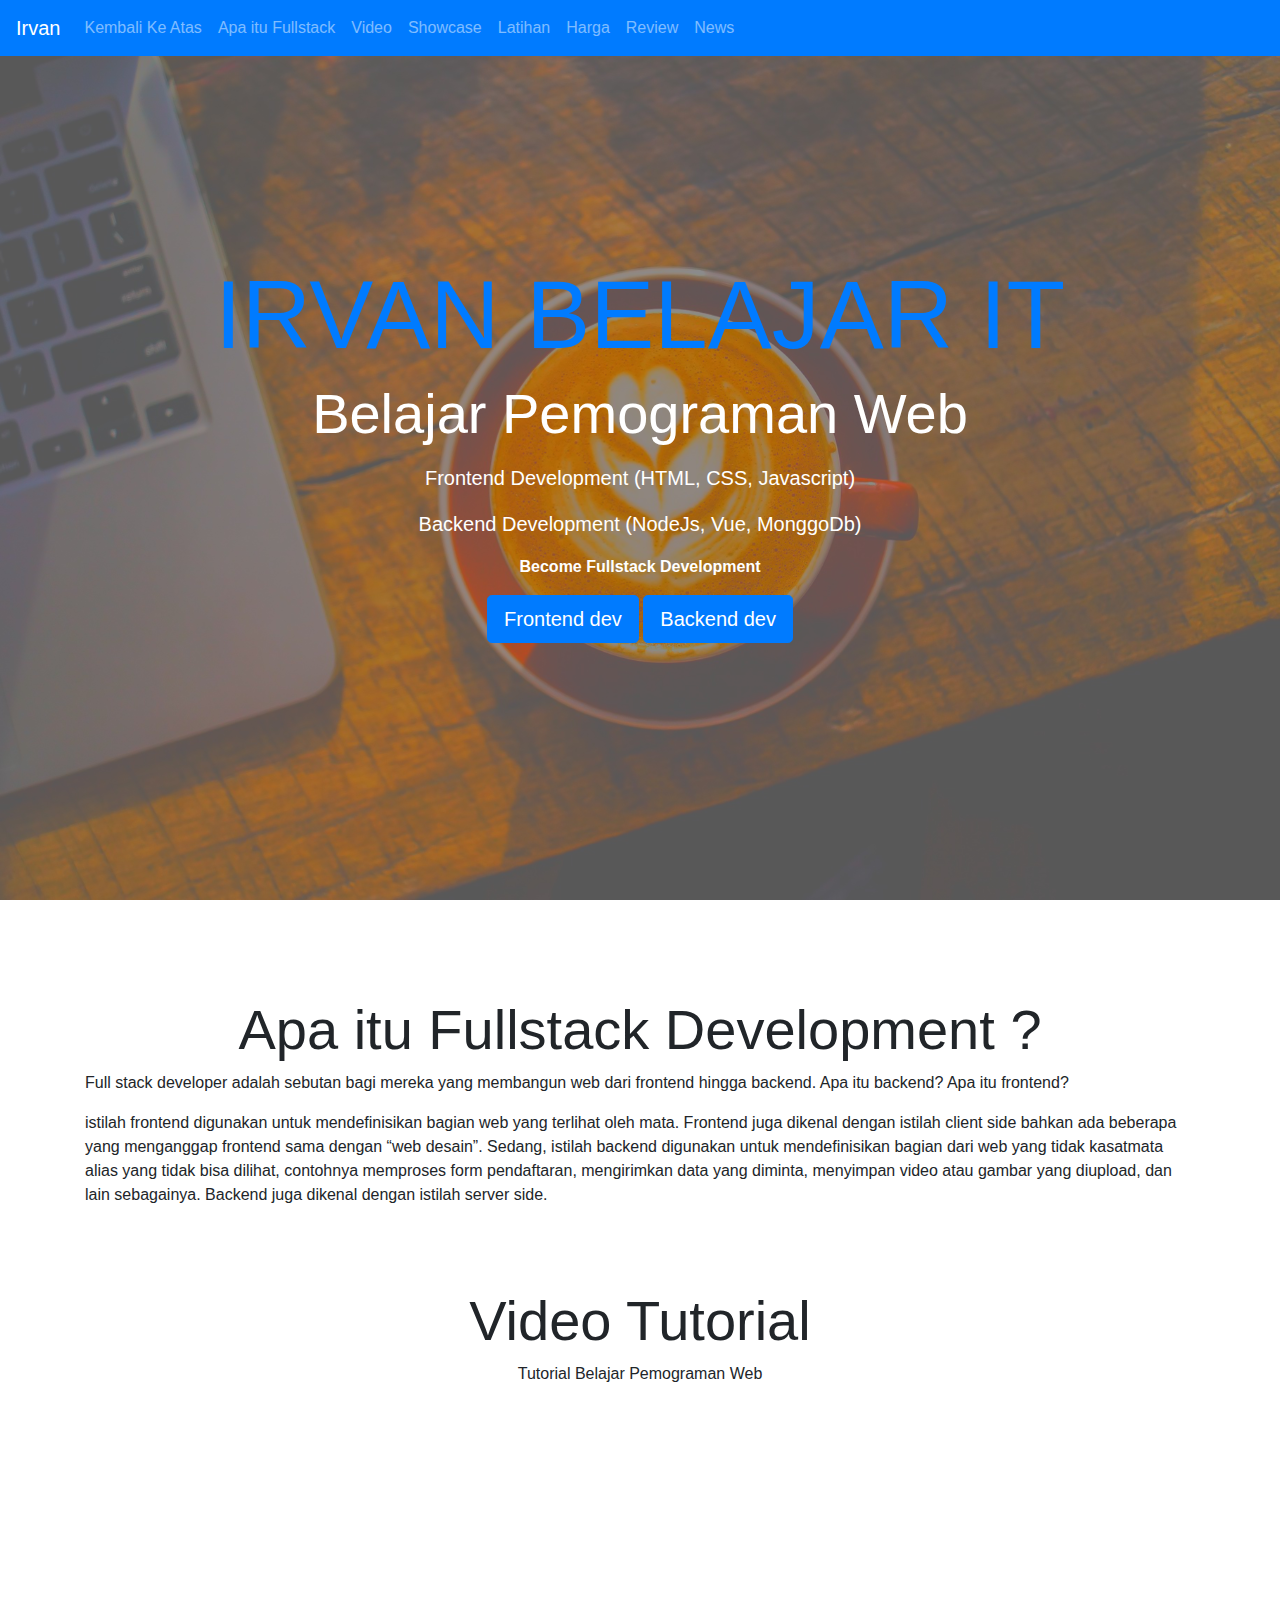
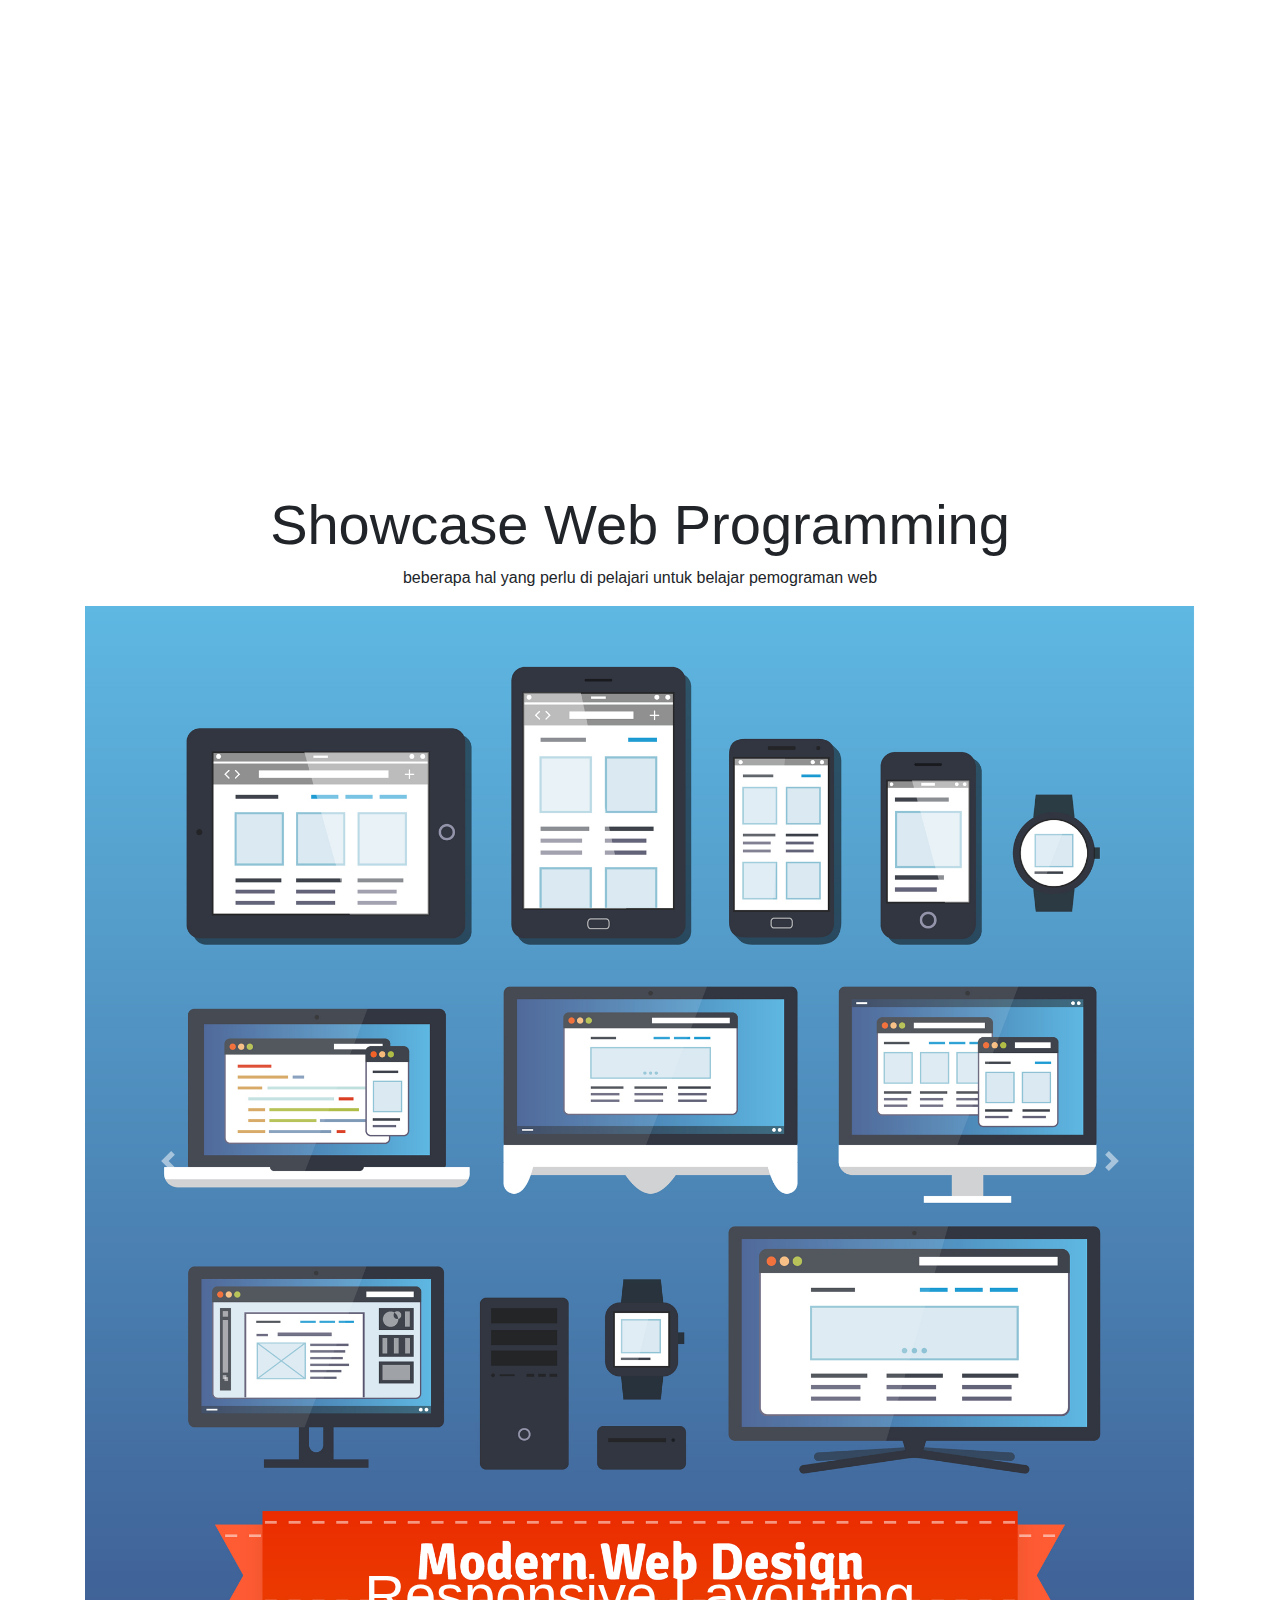
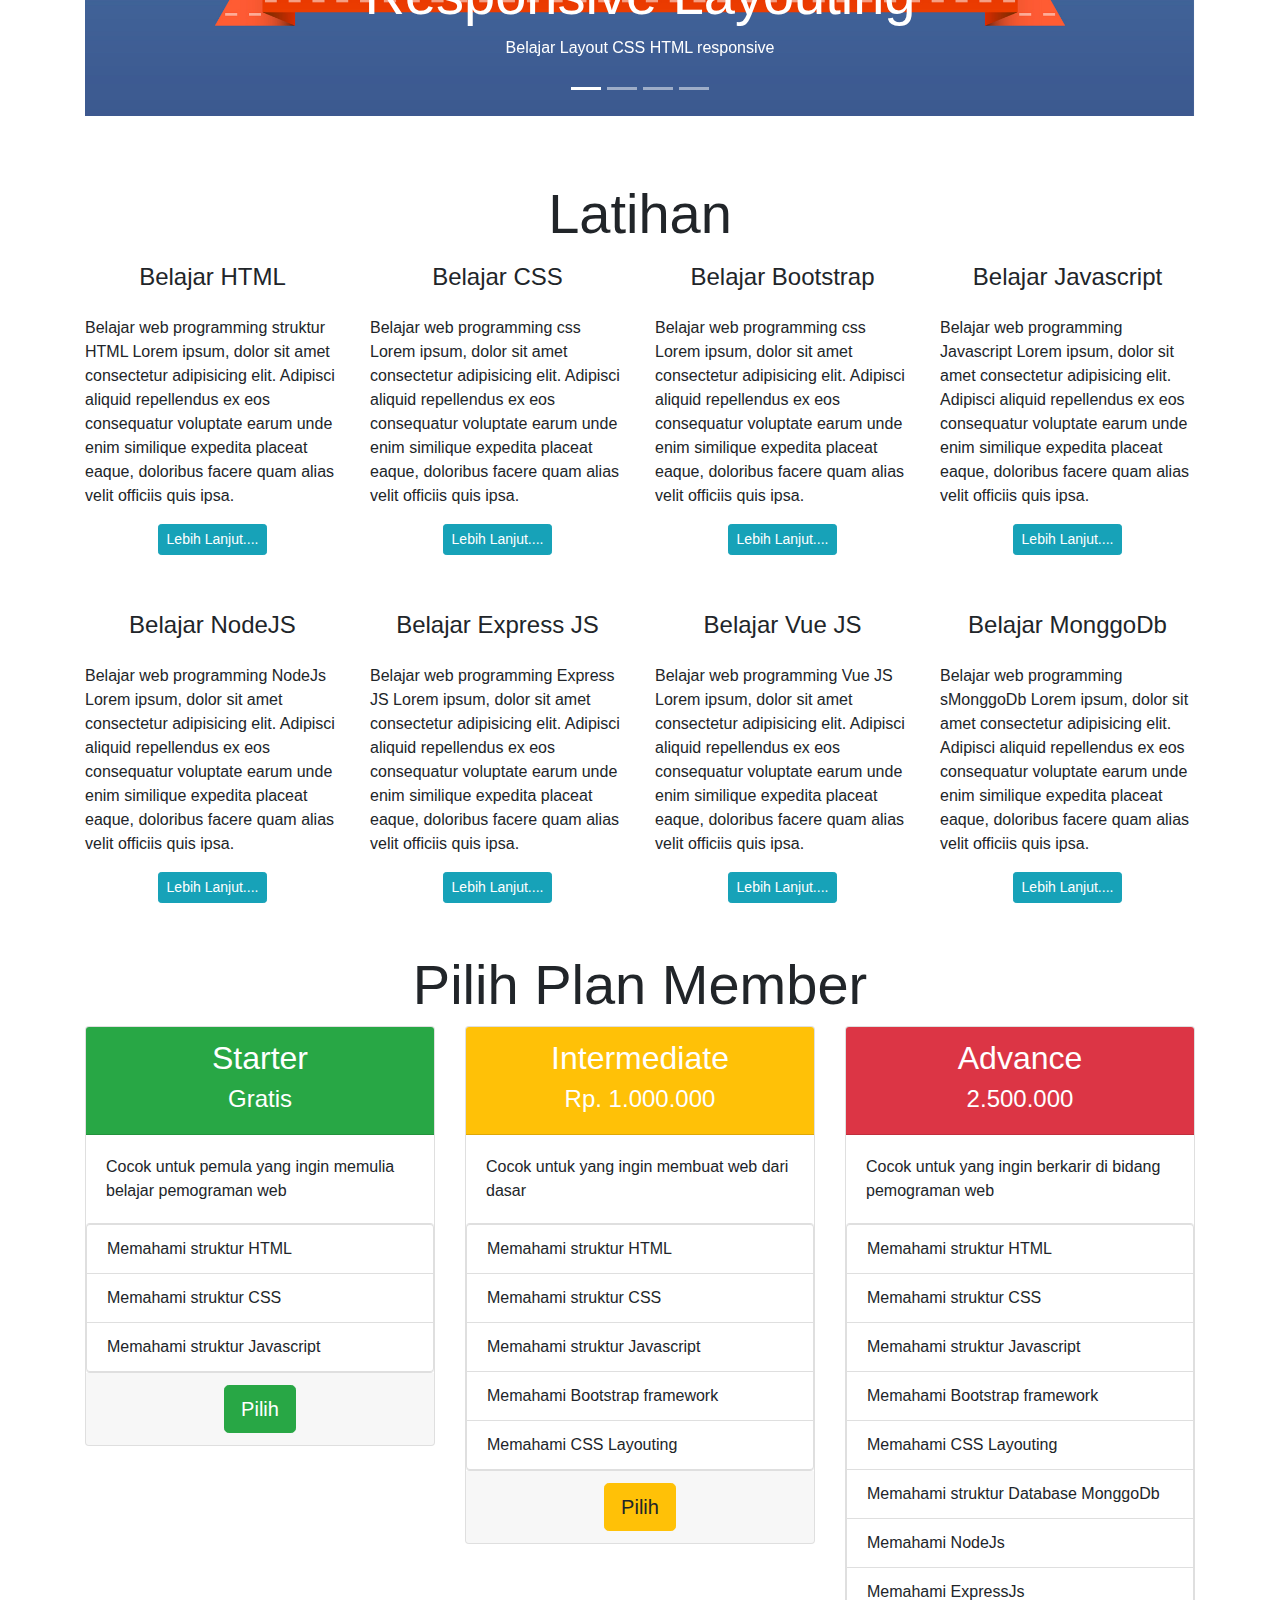
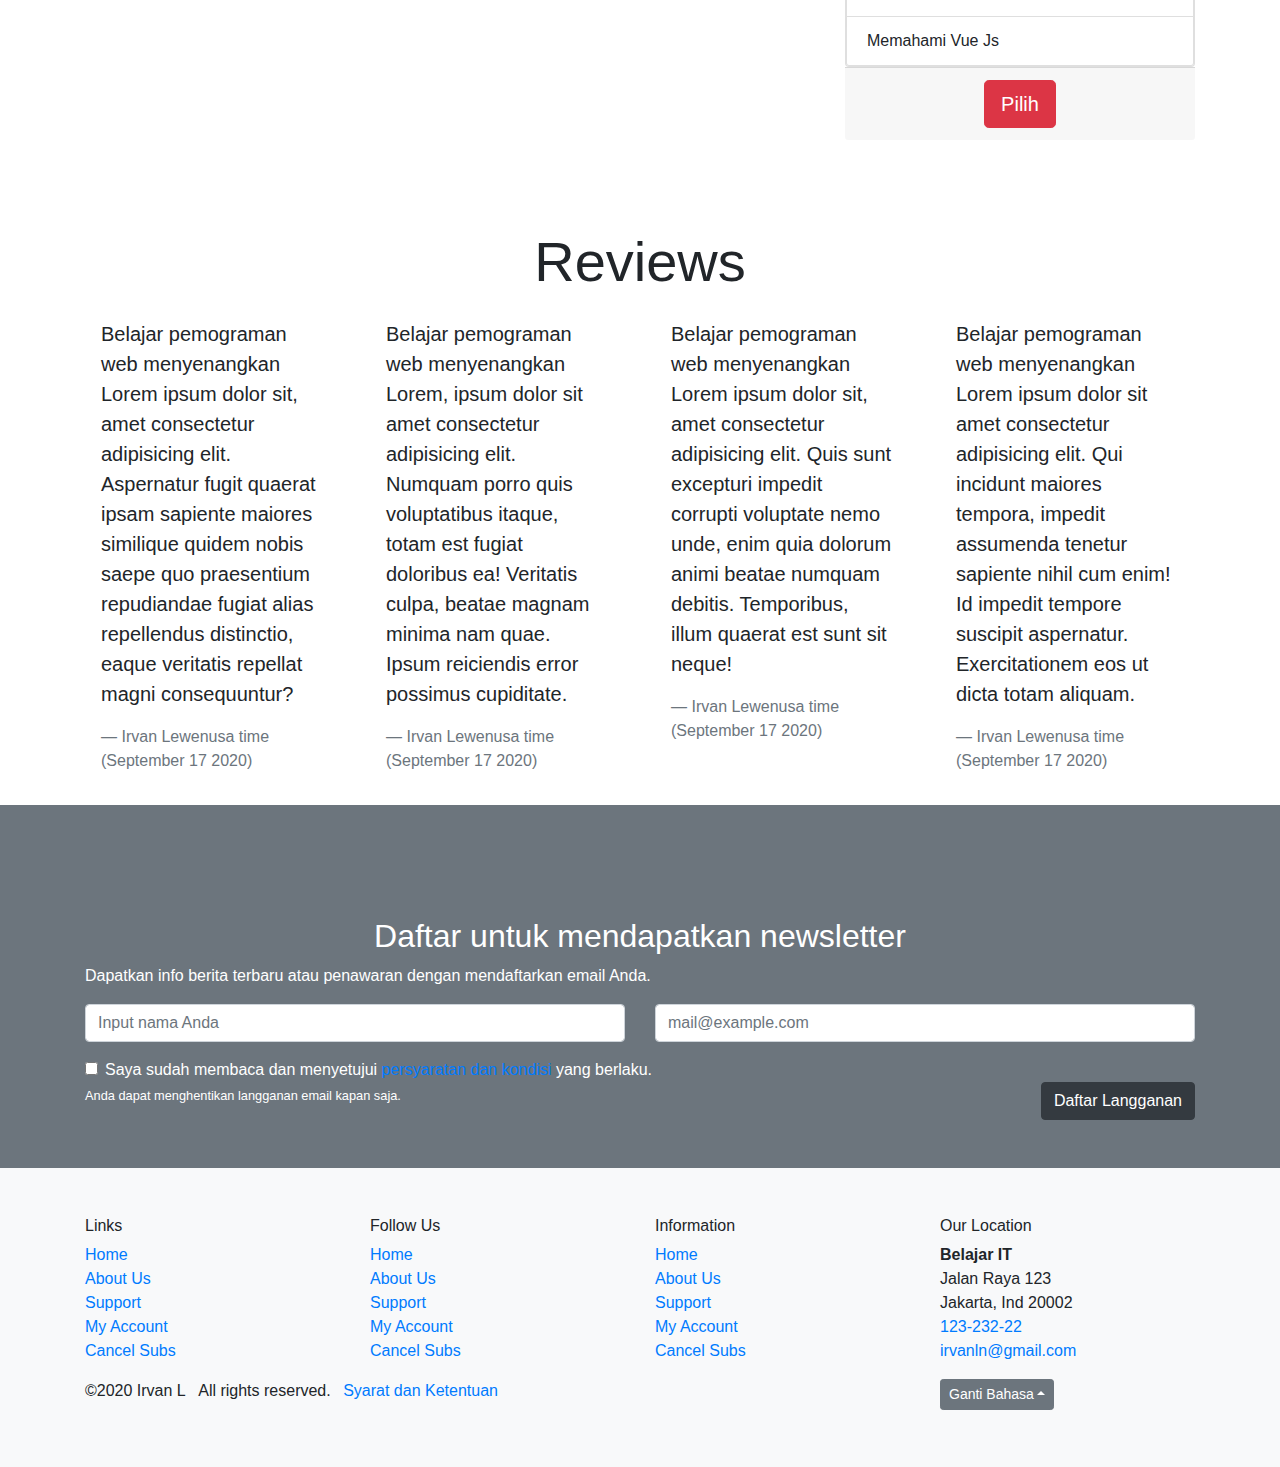
<file: iconfontawsome.html>
<!doctype html>
<html lang="en">
  <head>
    <!-- Required meta tags -->
    <meta charset="utf-8">
    <meta name="viewport" content="width=device-width, initial-scale=1, shrink-to-fit=no">

    <!-- Bootstrap CSS -->
    <link rel="stylesheet" href="https://stackpath.bootstrapcdn.com/bootstrap/4.5.2/css/bootstrap.min.css" integrity="sha384-JcKb8q3iqJ61gNV9KGb8thSsNjpSL0n8PARn9HuZOnIxN0hoP+VmmDGMN5t9UJ0Z" crossorigin="anonymous">

    <link rel="stylesheet" href="https://cdnjs.cloudflare.com/ajax/libs/font-awesome/5.14.0/css/all.min.css" integrity="sha512-1PKOgIY59xJ8Co8+NE6FZ+LOAZKjy+KY8iq0G4B3CyeY6wYHN3yt9PW0XpSriVlkMXe40PTKnXrLnZ9+fkDaog==" crossorigin="anonymous" />

    <link rel="stylesheet" href="style.css">



    <title>Bootstrap 4 Landing Page</title>
  </head>
  <body data-spy="scroll" data-target="#navScroll">
    <nav class="navbar bg-primary navbar-dark navbar-expand-md fixed-top">
        <a href="#" class="navbar-brand"> <i class="fas fa-graduation-cap" aria-hidden="true"></i> Irvan</a>
        <button type="button" class="navbar-toggler navbar-toggler-right" data-toggle="collapse" data-target="#navbarNav" aria-controls="navbarNav" aria-expanded="false" aria-label="Toggle Navigation">
            <span class="navbar-toggler-icon"></span>
        </button>
        <div class="collapse navbar-collapse" id="navbarNav">
            <ul class="navbar-nav" id="navScroll">
                <li class="nav-item">
                    <a  class="nav-link" href="#top"> Kembali Ke Atas</a>
                </li>
                <li class="nav-item">
                    <a class="nav-link" href="#fullstack"> Apa itu Fullstack</a>
                </li>
                <li class="nav-item">
                    <a class="nav-link" href="#Video"> Video</a>
                </li>
                <li class="nav-item">
                    <a class="nav-link" href="#Showcase"> Showcase</a>
                </li>
                <li class="nav-item">
                    <a class="nav-link" href="#Latihan"> Latihan</a>
                </li>
                <li class="nav-item">
                    <a class="nav-link" href="#Harga"> Harga</a>
                </li>
                <li class="nav-item">
                    <a class="nav-link" href="#Review"> Review</a>
                </li>
                <li class="nav-item">
                    <a class="nav-link" href="#News"> News</a>
                </li>

            </ul>
        </div>

    </nav>
<!-- end navigasi -->

<!-- jumbotron -->
    <section id="top" class="jumbotron jumbotron-fluid text-white d-flex justify-content-center align-items-center">
        <div class="container text-center">
            <h1 class="display-1 text-primary text-uppercase"> Irvan Belajar IT</h1>
            <p class="display-4 d-none d-sm-block">Belajar Pemograman Web</p>
            <p class="lead">Frontend Development (HTML, CSS, Javascript)</p>
            <p class="lead">Backend Development (NodeJs, Vue, MonggoDb)</p>
            <p><strong>Become Fullstack Development</strong></p>
            <a href="#" class="btn btn-lg btn-primary"> <i class="fab fa-bootstrap" aria-hidden="true"></i> Frontend dev </a>
            <a href="#" class="btn btn-lg btn-primary"> <i class="fab fa-node" aria-hidden="true"></i> Backend dev </a>
            
        </div>
    </section>
<!-- end Jumbotron -->

<!-- deskripsi -->
<div class="container">
    <section id="description">
        <h2 class="display-4 text-center">Apa itu Fullstack Development ?</h2>
        <p>Full stack developer adalah sebutan bagi mereka yang membangun web dari frontend hingga backend. Apa itu backend? Apa itu frontend?</p>
        <p>istilah frontend digunakan untuk mendefinisikan bagian web yang terlihat oleh mata. Frontend juga dikenal dengan istilah client side bahkan ada beberapa yang menganggap frontend sama dengan “web desain”. Sedang, istilah backend digunakan untuk mendefinisikan bagian dari web yang tidak kasatmata alias yang tidak bisa dilihat, contohnya memproses form pendaftaran, mengirimkan data yang diminta, menyimpan video atau gambar yang diupload, dan lain sebagainya. Backend juga dikenal dengan istilah server side. </p>
    </section>

<!-- end deskripsi -->

<!-- video -->
<section id="video">
    <h2 class="display-4 text-center">Video Tutorial</h2>
    <p class="text-center">Tutorial Belajar Pemograman Web </p>
    <div class="embed-responsive embed-responsive-16by9">
        <iframe class="embed-responsive-item" width="560" height="315" src="https://www.youtube.com/embed/1rgeR5JK4E4" frameborder="0" allow="accelerometer; autoplay; clipboard-write; encrypted-media; gyroscope; picture-in-picture" allowfullscreen></iframe>
    </div>

</section>

<!-- end video -->

<!-- showcase -->
<section id="showcase">
    <h2 class="display-4 text-center">Showcase Web Programming</h2>
    <p class="text-center">beberapa hal yang perlu di pelajari untuk belajar pemograman web</p>
    <div id="carousel" class="carousel slide" data-ride="carousel">
        <ol class="carousel-indicators">
            <li data-target="#carousel" data-slide-to="0" class="active" > </li>
            <li data-target="#carousel" data-slide-to="1"  > </li>
            <li data-target="#carousel" data-slide-to="2"  > </li>
            <li data-target="#carousel" data-slide-to="3"  > </li>
        </ol>
        <div class="carousel-inner" role="listbox">
            <div class="carousel-item active">
                <img src="img/showcase1.jpg" alt="Slide 1" class="d-block img-fluid">
                <div class="carousel-caption">
                    <h3 class="display-4">Responsive Layouting</h3>
                    <p>Belajar Layout CSS HTML responsive</p>
                </div>
            </div>
            <div class="carousel-item">
                <img src="img/showcase2.jpg" alt="Slide 2" class="d-block img-fluid">
                <div class="carousel-caption">
                    <h3 class="display-4">Responsive Layouting</h3>
                    <p>Belajar Layout CSS HTML responsive</p>
                </div>
            </div>
            <div class="carousel-item">
                <img src="img/showcase3.jpg" alt="Slide 3" class="d-block img-fluid">
                <div class="carousel-caption">
                    <h3 class="display-4">Responsive Layouting</h3>
                    <p>Belajar Layout CSS HTML responsive</p>
                </div>
            </div>
            <div class="carousel-item">
                <img src="img/showcase4.jpg" alt="Slide 4" class="d-block img-fluid">
                <div class="carousel-caption">
                    <h3 class="display-4">Responsive Layouting</h3>
                    <p>Belajar Layout CSS HTML responsive</p>
                </div>
            </div>

        </div>
        <a href="#carousel" class="carousel-control-prev" role="button" data-slide="prev">
            <span class="carousel-control-prev-icon" aria-hidden="true"></span>
            <span class="sr-only">Previous</span>
        </a>
        <a href="#carousel" class="carousel-control-next" role="button" data-slide="next">
            <span class="carousel-control-next-icon" aria-hidden="true"></span>
            <span class="sr-only">Next</span>
        </a>
    </div>
</section>
<!-- end showcase -->
<!-- feature -->
<section id="latihan">
    <h2 class="display-4 text-center">Latihan</h2>
    <div class="row">
        <div class="col-12 col-sm-6 col-lg-3 d-flex flex-column align-items-center mb-5">

<div class="h1"><i class="fab fa-html5 text-info mb-4 " aria-hidden="true" ></i> </div>

    <h3 class="h4 mb-4 text-center">Belajar HTML</h3>
    
    <p>Belajar web programming struktur HTML Lorem ipsum, dolor sit amet consectetur adipisicing elit. Adipisci aliquid repellendus ex eos consequatur voluptate earum unde enim similique expedita placeat eaque, doloribus facere quam alias velit officiis quis ipsa.</p>
    <a href="#" class="btn btn-sm btn-info mt-auto"> Lebih Lanjut....</a>
    </div>
    <div class="col-12 col-sm-6 col-lg-3 d-flex flex-column align-items-center mb-5">
<div class="h1"><i class="fab fa-css3-alt text-info mb-4 " aria-hidden="true" ></i> </div>

        <h3 class="h4 mb-4 text-center">Belajar CSS</h3>
    <p>Belajar web programming css Lorem ipsum, dolor sit amet consectetur adipisicing elit. Adipisci aliquid repellendus ex eos consequatur voluptate earum unde enim similique expedita placeat eaque, doloribus facere quam alias velit officiis quis ipsa.</p>
    <a href="#" class="btn btn-sm btn-info mt-auto"> Lebih Lanjut....</a>
    </div>   
    <div class="col-12 col-sm-6 col-lg-3 d-flex flex-column align-items-center mb-5">
<div class="h1"><i class="fab fa-bootstrap text-info mb-4 " aria-hidden="true" ></i> </div>
        <h3 class="h4 mb-4 text-center">Belajar Bootstrap</h3>
        <p>Belajar web programming css Lorem ipsum, dolor sit amet consectetur adipisicing elit. Adipisci aliquid repellendus ex eos consequatur voluptate earum unde enim similique expedita placeat eaque, doloribus facere quam alias velit officiis quis ipsa.</p>
        <a href="#" class="btn btn-sm btn-info mt-auto"> Lebih Lanjut....</a>
        </div>   
    <div class="col-12 col-sm-6 col-lg-3 d-flex flex-column align-items-center mb-5">
<div class="h1"><i class="fab fa-js-square text-info mb-4 " aria-hidden="true" ></i> </div>

         <h3 class="h4 mb-4 text-center">Belajar Javascript</h3>
    <p>Belajar web programming Javascript Lorem ipsum, dolor sit amet consectetur adipisicing elit. Adipisci aliquid repellendus ex eos consequatur voluptate earum unde enim similique expedita placeat eaque, doloribus facere quam alias velit officiis quis ipsa.</p>
    <a href="#" class="btn btn-sm btn-info mt-auto"> Lebih Lanjut....</a></div>
   <div class="col-12 col-sm-6 col-lg-3 d-flex flex-column align-items-center mb-5">
<div class="h1"><i class="fab fa-node text-info mb-4 " aria-hidden="true" ></i> </div>

        <h3 class="h4 mb-4 text-center">Belajar NodeJS</h3>
    <p>Belajar web programming NodeJs Lorem ipsum, dolor sit amet consectetur adipisicing elit. Adipisci aliquid repellendus ex eos consequatur voluptate earum unde enim similique expedita placeat eaque, doloribus facere quam alias velit officiis quis ipsa.</p>
    <a href="#" class="btn btn-sm btn-info mt-auto"> Lebih Lanjut....</a></div>
   <div class="col-12 col-sm-6 col-lg-3 d-flex flex-column align-items-center mb-5"> 
<div class="h1"><i class="fab fa-node-js text-info mb-4 " aria-hidden="true" ></i> </div>

       <h3 class="h4 mb-4 text-center">Belajar Express JS</h3>
    <p>Belajar web programming Express JS Lorem ipsum, dolor sit amet consectetur adipisicing elit. Adipisci aliquid repellendus ex eos consequatur voluptate earum unde enim similique expedita placeat eaque, doloribus facere quam alias velit officiis quis ipsa.</p>
    <a href="#" class="btn btn-sm btn-info mt-auto"> Lebih Lanjut....</a></div>
   <div class="col-12 col-sm-6 col-lg-3 d-flex flex-column align-items-center mb-5">
<div class="h1"><i class="fab fa-vuejs text-info mb-4 " aria-hidden="true" ></i> </div>
        <h3 class="h4 mb-4 text-center">Belajar Vue JS</h3>
    <p>Belajar web programming Vue JS Lorem ipsum, dolor sit amet consectetur adipisicing elit. Adipisci aliquid repellendus ex eos consequatur voluptate earum unde enim similique expedita placeat eaque, doloribus facere quam alias velit officiis quis ipsa.</p>
    <a href="#" class="btn btn-sm btn-info mt-auto"> Lebih Lanjut....</a></div>
   <div class="col-12 col-sm-6 col-lg-3 d-flex flex-column align-items-center mb-5">
<div class="h1"><i class="fas fa-database text-info mb-4 " aria-hidden="true" ></i> </div>
        <h3 class="h4 mb-4 text-center">Belajar MonggoDb</h3>
    <p>Belajar web programming sMonggoDb Lorem ipsum, dolor sit amet consectetur adipisicing elit. Adipisci aliquid repellendus ex eos consequatur voluptate earum unde enim similique expedita placeat eaque, doloribus facere quam alias velit officiis quis ipsa.</p>
    <a href="#" class="btn btn-sm btn-info mt-auto"> Lebih Lanjut....</a></div>
</div>

</section>
<!-- end feature -->

<!-- harga -->
<div id="pricing">
    <h2 class="display-4 text-center">Pilih Plan Member</h2>
    <div class="row">
    
    <div class="col-12 col-md-4 mb-4">
        <div class="card card-outline-success">
        <div class="card-header bg-success text-white text-center">
            <h2>Starter</h2>
            <h4>Gratis</h4>
        </div>
        <div class="card-body">
            <p class="card-text">Cocok untuk pemula yang ingin memulia belajar pemograman web</p>
        </div>
        <ul class="list-group">
            <li class="list-group-item">Memahami struktur HTML</li>
            <li class="list-group-item">Memahami struktur CSS</li>
            <li class="list-group-item">Memahami struktur Javascript</li>
        </ul>
        <div class="card-footer text-center">
            <a href="#" class="btn btn-success btn-lg">Pilih</a>
        </div>

    </div>
 </div>
   <div class="col-12 col-md-4 mb-4">
        <div class="card card-outline-warning">
        <div class="card-header bg-warning text-white text-center">
            <h2>Intermediate</h2>
            <h4>Rp. 1.000.000</h4>
        </div>
        <div class="card-body">
            <p class="card-text">Cocok untuk yang ingin membuat web dari dasar</p>
        </div>
        <ul class="list-group">
            <li class="list-group-item">Memahami struktur HTML</li>
            <li class="list-group-item">Memahami struktur CSS</li>
            <li class="list-group-item">Memahami struktur Javascript</li>
            <li class="list-group-item">Memahami Bootstrap framework</li>
            <li class="list-group-item">Memahami CSS Layouting </li>
           
        </ul>
        <div class="card-footer text-center">
            <a href="#" class="btn btn-warning btn-lg">Pilih</a>
        </div>
    </div>

</div>
   <div class="col-12 col-md-4 mb-4"> 
       <div class="card card-outline-danger">
        <div class="card-header bg-danger text-white text-center">
            <h2>Advance</h2>
            <h4>2.500.000</h4>
        </div>
        <div class="card-body">
            <p class="card-text">Cocok untuk yang ingin berkarir di bidang pemograman web</p>
        </div>
        <ul class="list-group">
            <li class="list-group-item">Memahami struktur HTML</li>
            <li class="list-group-item">Memahami struktur CSS</li>
            <li class="list-group-item">Memahami struktur Javascript</li>
            <li class="list-group-item">Memahami Bootstrap framework</li>
            <li class="list-group-item">Memahami CSS Layouting </li>
            <li class="list-group-item">Memahami struktur Database MonggoDb</li>
            <li class="list-group-item">Memahami NodeJs</li>
            <li class="list-group-item">Memahami ExpressJs</li>
            <li class="list-group-item">Memahami Vue Js</li>
            
            </div>
        </ul>
        <div class="card-footer text-center">
            <a href="#" class="btn btn-danger btn-lg">Pilih</a>
        </div>

        </div>
    </div>
</div>
<!-- end harga -->
<!-- reviews -->
<section id="reviews">
    <h2 class="display-4 text-center">Reviews</h2>
    <div class="row">
    <div class="col-12 col-md-6 col-xl-3"><blockquote class="blockquote p-3">
        <p><i class="fa fa-fw fa-quote-left text-secondary" aria-hidden="true" ></i><i class="fa fa-fw fa-quote-right text-secondary" aria-hidden="true"></i> Belajar pemograman web menyenangkan Lorem ipsum dolor sit, amet consectetur adipisicing elit. Aspernatur fugit quaerat ipsam sapiente maiores similique quidem nobis saepe quo praesentium repudiandae fugiat alias repellendus distinctio, eaque veritatis repellat magni consequuntur?<i class="fa fa-fw fa-quote-right text-secondary" aria-hidden="true"></i> </p>
        <footer class="blockquote-footer">Irvan Lewenusa time <time datetime="2020-09-17">(September 17 2020)</time></footer>
    </blockquote>
</div>

   <div class="col-12 col-md-6 col-xl-3"> <blockquote class="blockquote p-3">
        <p><i class="fa fa-fw fa-quote-left text-secondary" aria-hidden="true" ></i>Belajar pemograman web menyenangkan Lorem, ipsum dolor sit amet consectetur adipisicing elit. Numquam porro quis voluptatibus itaque, totam est fugiat doloribus ea! Veritatis culpa, beatae magnam minima nam quae. Ipsum reiciendis error possimus cupiditate.<i class="fa fa-fw fa-quote-right text-secondary" aria-hidden="true"></i> </p>
        <footer class="blockquote-footer">Irvan Lewenusa time <time datetime="2020-09-17">(September 17 2020)</time></footer>
    </blockquote>
</div>
   <div class="col-12 col-md-6 col-xl-3"> <blockquote class="blockquote p-3">
        <p><i class="fa fa-fw fa-quote-left text-secondary" aria-hidden="true" ></i>Belajar pemograman web menyenangkan Lorem ipsum dolor sit, amet consectetur adipisicing elit. Quis sunt excepturi impedit corrupti voluptate nemo unde, enim quia dolorum animi beatae numquam debitis. Temporibus, illum quaerat est sunt sit neque!<i class="fa fa-fw fa-quote-right text-secondary" aria-hidden="true"></i> </p>
        <footer class="blockquote-footer">Irvan Lewenusa time <time datetime="2020-09-17">(September 17 2020)</time></footer>
    </blockquote>
</div>
   <div class="col-12 col-md-6 col-xl-3">
        <blockquote class="blockquote p-3">
        <p><i class="fa fa-fw fa-quote-left text-secondary" aria-hidden="true" ></i>Belajar pemograman web menyenangkan Lorem ipsum dolor sit amet consectetur adipisicing elit. Qui incidunt maiores tempora, impedit assumenda tenetur sapiente nihil cum enim! Id impedit tempore suscipit aspernatur. Exercitationem eos ut dicta totam aliquam.<i class="fa fa-fw fa-quote-right text-secondary" aria-hidden="true"></i> </p>
        <footer class="blockquote-footer">Irvan Lewenusa time <time datetime="2020-09-17">(September 17 2020)</time></footer>
    </blockquote>
</div>
    
</div>
</section>

<!-- end reviews -->
</div>
<!-- end container -->

<section class="bg-secondary" id="langganan">
    <div class="container">
        <form class="py-5 text-white">
            <h2 class="text-center">Daftar untuk mendapatkan newsletter</h2>
            <p>Dapatkan info berita terbaru atau penawaran dengan mendaftarkan email Anda.</p>
          <div class="row">
              <div class="col-12 col-sm-6">
            <div class="form-group">
                <label for="input-name" class="sr-only">Nama Anda : </label>
                <input type="text" name="nama" id="input-name" class="form-control" placeholder="Input nama Anda">
            </div>
            </div>
            <div class="col-12 col-sm-6">
            <div class="form-group">
                <label for="input-email" class="sr-only">Email Anda : </label>
                <input type="email" name="email" id="input-email" class="form-control" placeholder="mail@example.com">
            </div>
            </div>
        </div>
            <div class="form-check">
                <input type="checkbox" id="input-terms" class="form-check-input" value="terms" >
                <label class="form-check-label" for="input-terms"> Saya sudah membaca dan menyetujui <a href="#" data-toggle="modal" data-target="#modal">persyaratan dan kondisi</a>  yang berlaku.
                </label>
            </div>
            <div class="d-flex justify-content-between">
                <small class="form-text">Anda dapat menghentikan langganan email kapan saja.</small>
                <button type="submit" class="btn btn-dark">Daftar Langganan</button>
            </div>

        </form>
        <div class="modal fade" id="modal" tabindex="-1" role="dialog" aria-labelledby="modalTitle" aria-hidden="true">
            <div class="modal-dialog modal-lg" role="document">
                <div class="modal-content">
                    <div class="modal-header">
                        <h5 class="modal-title" id="modalTitle">Syarat dan Ketentuan</h5>
                        <button type="button" class="close" data-dismiss="modal" aria-label="Close">
                            <span aria-hidden="true">&times;</span>
                        </button>
                    </div>
                    <div class="modal-body">
                        <p>Lorem ipsum dolor sit amet, consectetur adipiscing elit. Vivamus sed nibh sed elit rhoncus pellentesque nec id orci. Aliquam quam lorem, molestie vulputate nisl vel, posuere sollicitudin dolor. Quisque blandit dui a ullamcorper posuere. Sed ultrices feugiat accumsan. Curabitur dui neque, gravida sed dolor eu, porttitor pharetra nisi. Fusce libero arcu, interdum quis tortor quis, sollicitudin convallis ante. Duis egestas lobortis imperdiet. Morbi auctor porta risus sed feugiat. Nullam vehicula quis dolor vitae vestibulum. Nulla posuere dui eu ultricies viverra. In non libero condimentum, laoreet lorem ac, efficitur justo. Vestibulum commodo tortor non metus viverra, quis pretium odio commodo.
                        </p>
                        <p>Phasellus a sapien ac nisi tempor pulvinar. Nam ut rhoncus velit. Suspendisse lobortis accumsan sapien quis egestas. Donec sodales, eros non ultrices aliquet, nulla dui ullamcorper eros, ac lacinia libero quam in quam. Nullam eget vehicula dui. Aenean ac ullamcorper magna. Nunc suscipit dolor et lectus tincidunt maximus. Duis commodo nec ante at vestibulum. Nulla sit amet neque diam. Ut accumsan ultricies maximus. Praesent vehicula mi metus, quis pulvinar turpis ornare sit amet.
                        </p>
                        <p>
                            Suspendisse sodales turpis dapibus, gravida quam vitae, aliquam nunc. Vivamus sem velit, consectetur at elit id, lacinia ultrices eros. Cras at condimentum augue. Integer varius felis vel tellus rhoncus, et vehicula lacus maximus. Mauris sed leo imperdiet, luctus mi id, dapibus felis. Nulla at magna consequat, efficitur velit vitae, cursus odio. Aliquam erat volutpat. Ut velit arcu, placerat at mauris non, ultrices rhoncus nunc. Morbi metus libero, commodo vitae scelerisque interdum, luctus eget dui. Vivamus maximus elit efficitur augue iaculis, placerat iaculis eros eleifend. Curabitur magna turpis, lobortis quis efficitur commodo, suscipit vel justo. Nullam mattis tellus at lacus efficitur, ut sodales enim finibus.

                        </p>
                        <p>
                            Duis lobortis accumsan facilisis. Vestibulum tempor magna arcu, id faucibus nisl elementum ac. Nullam et nulla ut quam ultricies sagittis ac at tellus. Proin sollicitudin sollicitudin turpis, vel fermentum mi tempor id. Nullam egestas, diam ac hendrerit ornare, odio odio feugiat lacus, eu rhoncus ante velit ut lectus. Nam non felis egestas ipsum ullamcorper fermentum. Nam sollicitudin enim eu magna dictum, vel hendrerit nunc ornare.

                        </p>
                       
                    </div>
                    <div class="modal-footer">
                        <button type="button" class="btn btn-secondary" data-dismiss="modal" >Close</button>
                    </div>
                </div>
            </div>

        </div>
    </div>
</section>
<footer class="bg-light">
    <div class="container py-3 py-sm-5">
        <div class="row">
            <div class="col-12 col-sm-6 col-lg-3">
        <h6>Links</h6>
        <ul class="list-unstyled">
            <li><a href="#">Home</a></li>
            <li><a href="#">About Us</a></li>
            <li><a href="#">Support</a></li>
            <li><a href="#">My Account</a></li>
            <li><a href="#">Cancel Subs</a></li>
        </ul>
        </div>
        <div class="col-12 col-sm-6 col-lg-3">
        <h6>Follow Us</h6>
        <ul class="list-unstyled">
            <li><a href="#">Home</a></li>
            <li><a href="#">About Us</a></li>
            <li><a href="#">Support</a></li>
            <li><a href="#">My Account</a></li>
            <li><a href="#">Cancel Subs</a></li>
        </ul>
    </div>
        <div class="col-12 col-sm-6 col-lg-3">
        <h6>Information</h6>
        <ul class="list-unstyled">
            <li><a href="#">Home</a></li>
            <li><a href="#">About Us</a></li>
            <li><a href="#">Support</a></li>
            <li><a href="#">My Account</a></li>
            <li><a href="#">Cancel Subs</a></li>
        </ul>
    </div>
        <div class="col-12 col-sm-6 col-lg-3">
    
    <h6>Our Location</h6>
    <address>
        <strong>Belajar IT</strong><br>
        Jalan Raya 123 <br>
        Jakarta, Ind 20002 <br>
        <i class="fas fa-mobile-alt fa-fw" aria-hidden="true"></i><span class="sr-only">Telepon :</span><a href="tel:123321123">123-232-22</a><br>
        <i class="fas fa-inbox fa-fw" aria-hidden="true"></i><span class="sr-only">Email :</span><a href="mailto:irvanln@gmail.com"> irvanln@gmail.com</a>
    </address>
</div>
</div>
<div class="row">
    <div class="col-12 col-sm-6 col-lg-9">
    <ul class="list-inline">
        <li class="list-inline-item">&copy;2020 Irvan L</li>
        <li class="list-inline-item">All rights reserved.</li>
        <li class="list-inline-item"><a href="#" data-toggle="modal" data-target="#modal">Syarat dan Ketentuan</a></li>
    </ul>
</div>
    <div class="col-12 col-sm-6 col-lg-3">
    <div class="dropdown dropup">
        <button type="button" class="btn btn-secondary btn-sm dropdown-toggle" id="dropdownMenuButton" data-toggle="dropdown" aria-expanded="false"> <i class="fas fa-globe fa-fw" aria-hidden="true"></i> Ganti Bahasa</button>
        <div class="dropdown-menu" aria-labelledby="dropdownMenuButton">
            <a href="#" class="dropdown-item small px-1">English</a>
            <a href="#" class="dropdown-item small px-1">Indonesia</a>
            <a href="#" class="dropdown-item small px-1">German</a>
        </div>
    </div>
</div>
</div>
</div>
</footer>


    <!-- Optional JavaScript -->
    <!-- jQuery first, then Popper.js, then Bootstrap JS -->
    <script src="https://code.jquery.com/jquery-3.5.1.slim.min.js" integrity="sha384-DfXdz2htPH0lsSSs5nCTpuj/zy4C+OGpamoFVy38MVBnE+IbbVYUew+OrCXaRkfj" crossorigin="anonymous"></script>
    <script src="https://cdn.jsdelivr.net/npm/popper.js@1.16.1/dist/umd/popper.min.js" integrity="sha384-9/reFTGAW83EW2RDu2S0VKaIzap3H66lZH81PoYlFhbGU+6BZp6G7niu735Sk7lN" crossorigin="anonymous"></script>
    <script src="https://stackpath.bootstrapcdn.com/bootstrap/4.5.2/js/bootstrap.min.js" integrity="sha384-B4gt1jrGC7Jh4AgTPSdUtOBvfO8shuf57BaghqFfPlYxofvL8/KUEfYiJOMMV+rV" crossorigin="anonymous"></script>
  </body>
</html>
</file>
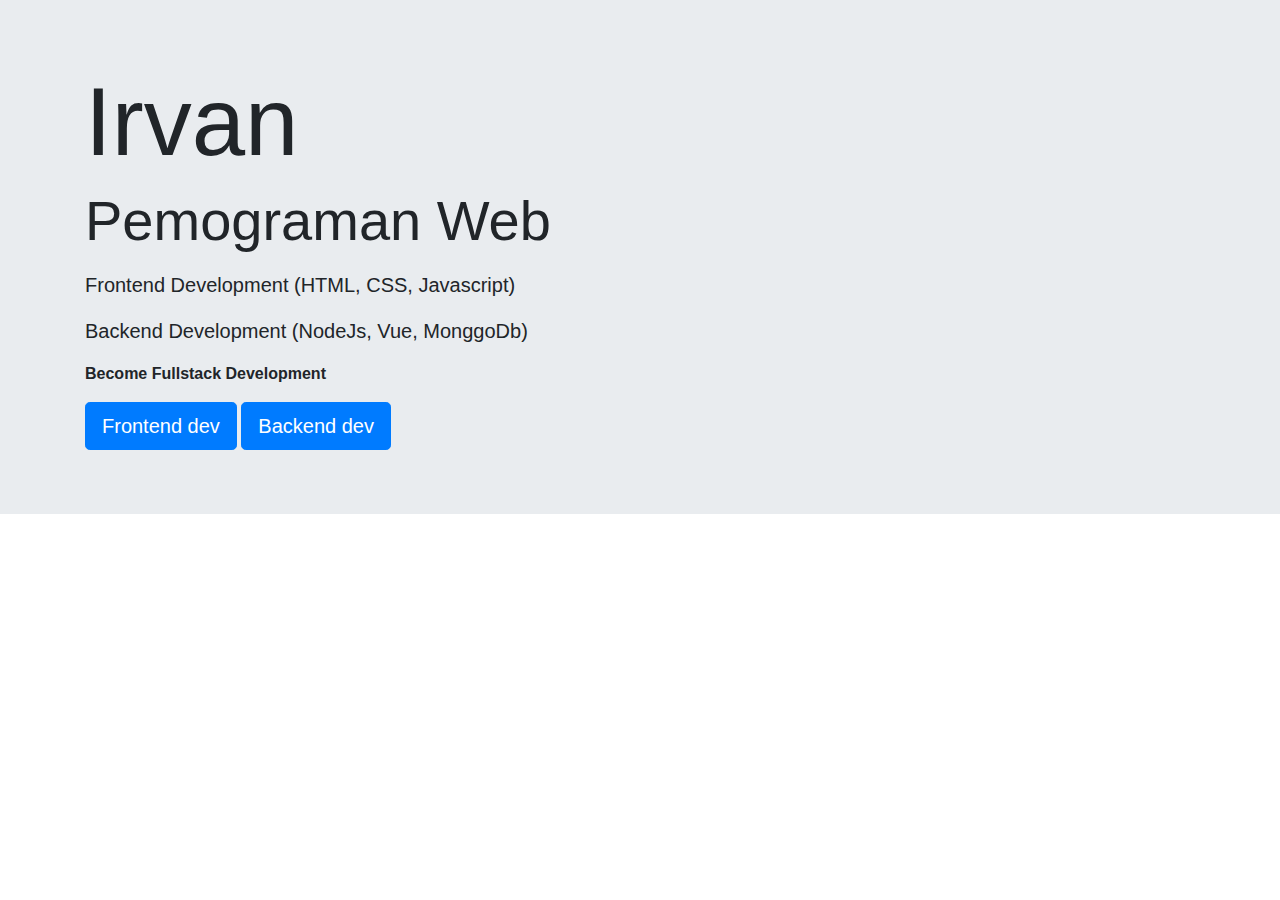
<file: jumbotron.html>
<!doctype html>
<html lang="en">
  <head>
    <!-- Required meta tags -->
    <meta charset="utf-8">
    <meta name="viewport" content="width=device-width, initial-scale=1, shrink-to-fit=no">

    <!-- Bootstrap CSS -->
    <link rel="stylesheet" href="https://stackpath.bootstrapcdn.com/bootstrap/4.5.2/css/bootstrap.min.css" integrity="sha384-JcKb8q3iqJ61gNV9KGb8thSsNjpSL0n8PARn9HuZOnIxN0hoP+VmmDGMN5t9UJ0Z" crossorigin="anonymous">

    <title>Bootstrap 4 Landing Page</title>
  </head>
  <body data-spy="scroll" data-target="#navScroll">
<!-- navigasi -->
<div class="collapse navbar-collapse" id="navbarNav">
    <ul class="navbar-nav" id="navScroll">
        <li class="nav-item">
            <a  class="nav-link" href="#top"> Kembali Ke Atas</a>
        </li>
        <li class="nav-item">
            <a class="nav-link" href="#fullstack"> Apa itu Fullstack</a>
        </li>
        <li class="nav-item">
            <a class="nav-link" href="#Video"> Video</a>
        </li>
        <li class="nav-item">
            <a class="nav-link" href="#Showcase"> Showcase</a>
        </li>
        <li class="nav-item">
            <a class="nav-link" href="#Latihan"> Latihan</a>
        </li>
        <li class="nav-item">
            <a class="nav-link" href="#Harga"> Harga</a>
        </li>
        <li class="nav-item">
            <a class="nav-link" href="#Review"> Review</a>
        </li>
        <li class="nav-item">
            <a class="nav-link" href="#News"> News</a>
        </li>

    </ul>
</div>

</nav>
<!-- end navigasi -->

<!-- jumbotron -->
    <section id="top" class="jumbotron jumbotron-fluid">
        <div class="container">
            <h1 class="display-1"> Irvan</h1>
            <p class="display-4">Pemograman Web</p>
            <p class="lead">Frontend Development (HTML, CSS, Javascript)</p>
            <p class="lead">Backend Development (NodeJs, Vue, MonggoDb)</p>
            <p><strong>Become Fullstack Development</strong></p>
            <a href="#" class="btn btn-lg btn-primary"> Frontend dev </a>
            <a href="#" class="btn btn-lg btn-primary"> Backend dev </a>
            
        </div>
    </section>
<!-- end Jumbotron -->

    <!-- Optional JavaScript -->
    <!-- jQuery first, then Popper.js, then Bootstrap JS -->
    <script src="https://code.jquery.com/jquery-3.5.1.slim.min.js" integrity="sha384-DfXdz2htPH0lsSSs5nCTpuj/zy4C+OGpamoFVy38MVBnE+IbbVYUew+OrCXaRkfj" crossorigin="anonymous"></script>
    <script src="https://cdn.jsdelivr.net/npm/popper.js@1.16.1/dist/umd/popper.min.js" integrity="sha384-9/reFTGAW83EW2RDu2S0VKaIzap3H66lZH81PoYlFhbGU+6BZp6G7niu735Sk7lN" crossorigin="anonymous"></script>
    <script src="https://stackpath.bootstrapcdn.com/bootstrap/4.5.2/js/bootstrap.min.js" integrity="sha384-B4gt1jrGC7Jh4AgTPSdUtOBvfO8shuf57BaghqFfPlYxofvL8/KUEfYiJOMMV+rV" crossorigin="anonymous"></script>
  </body>
</html>
</file>
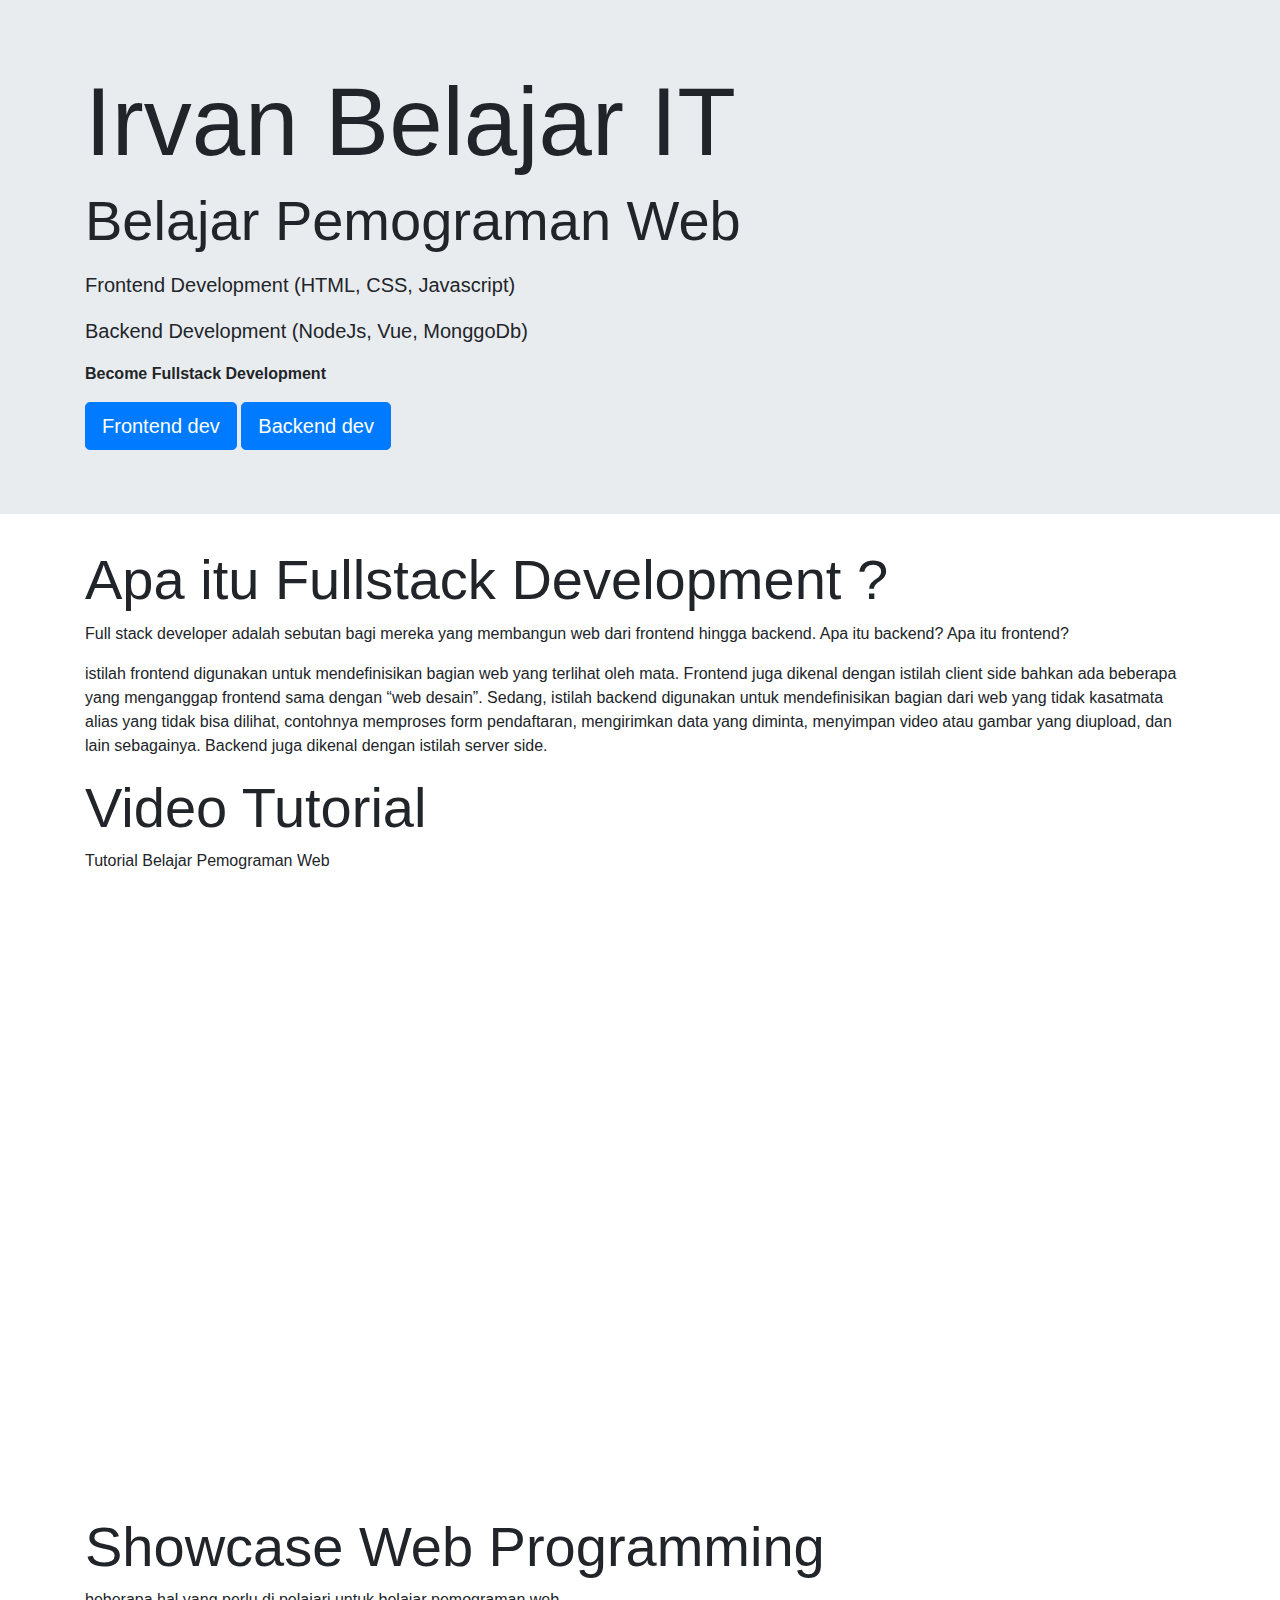
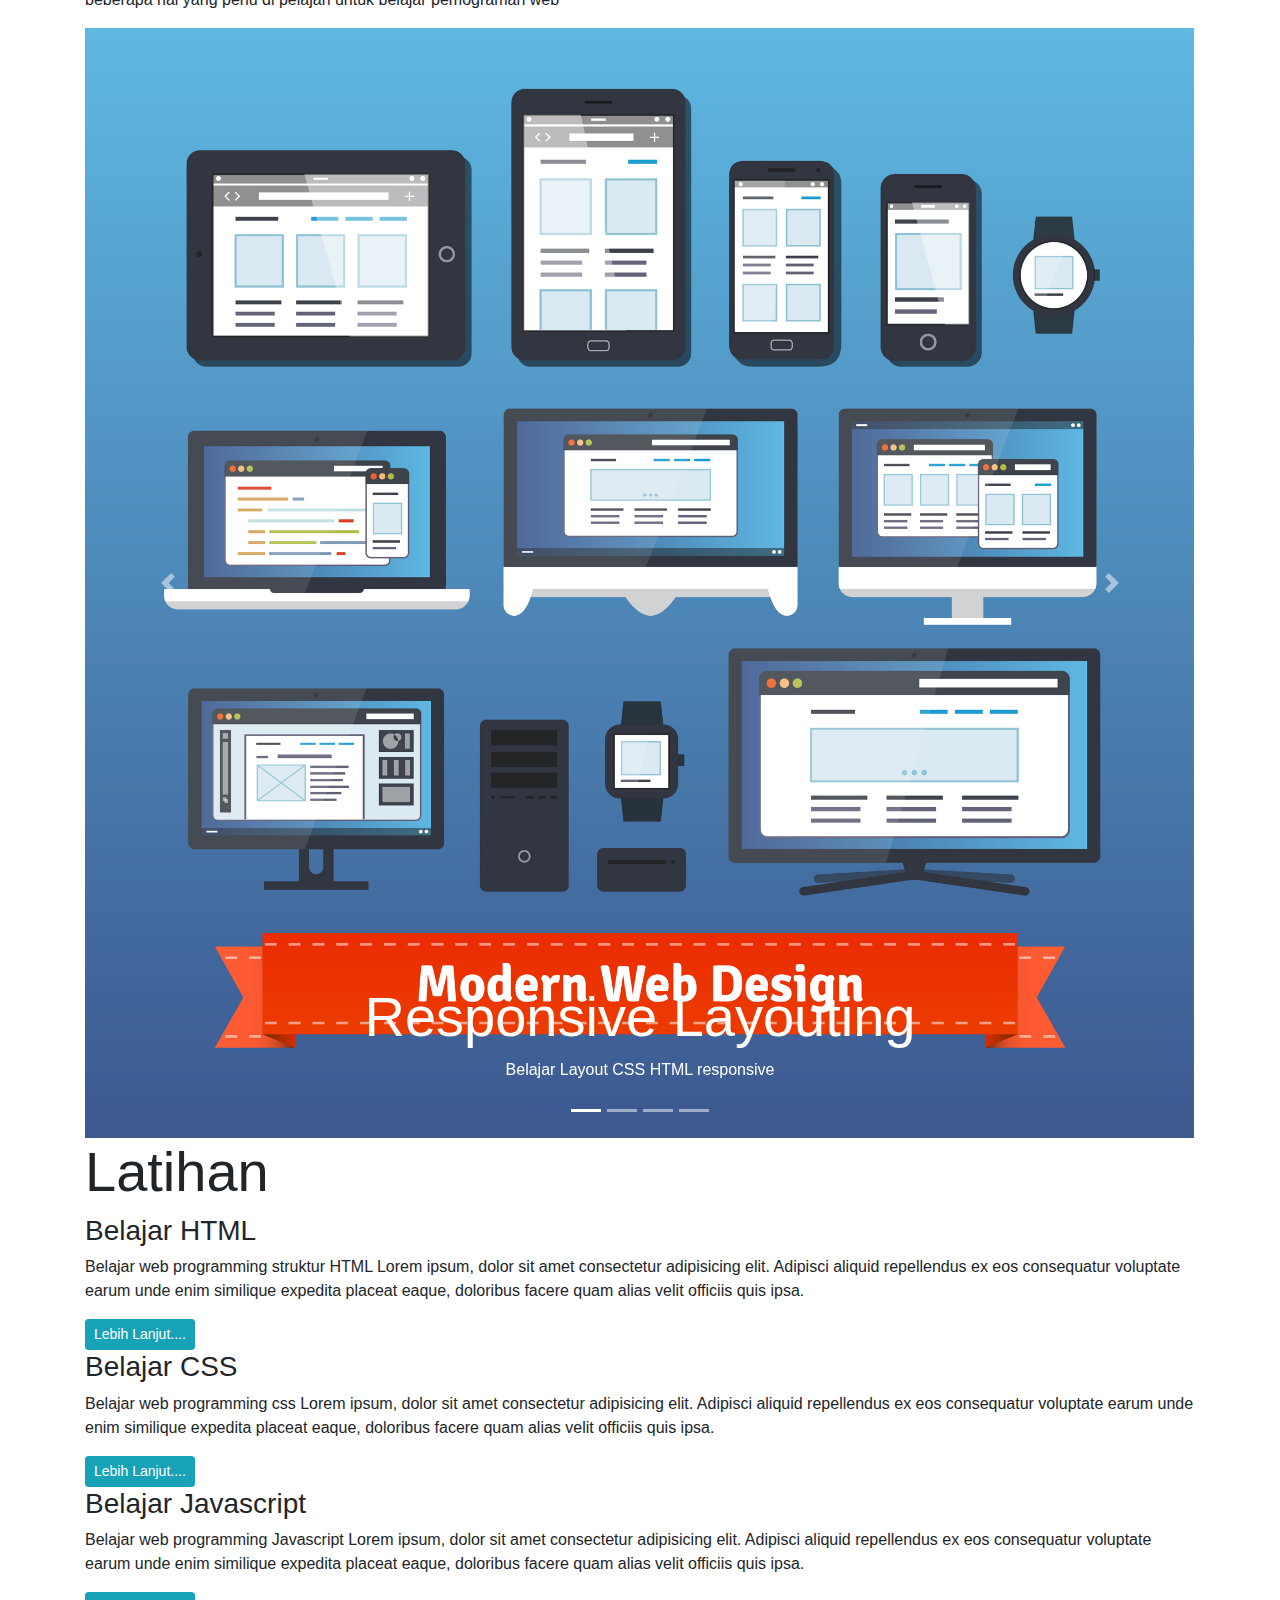
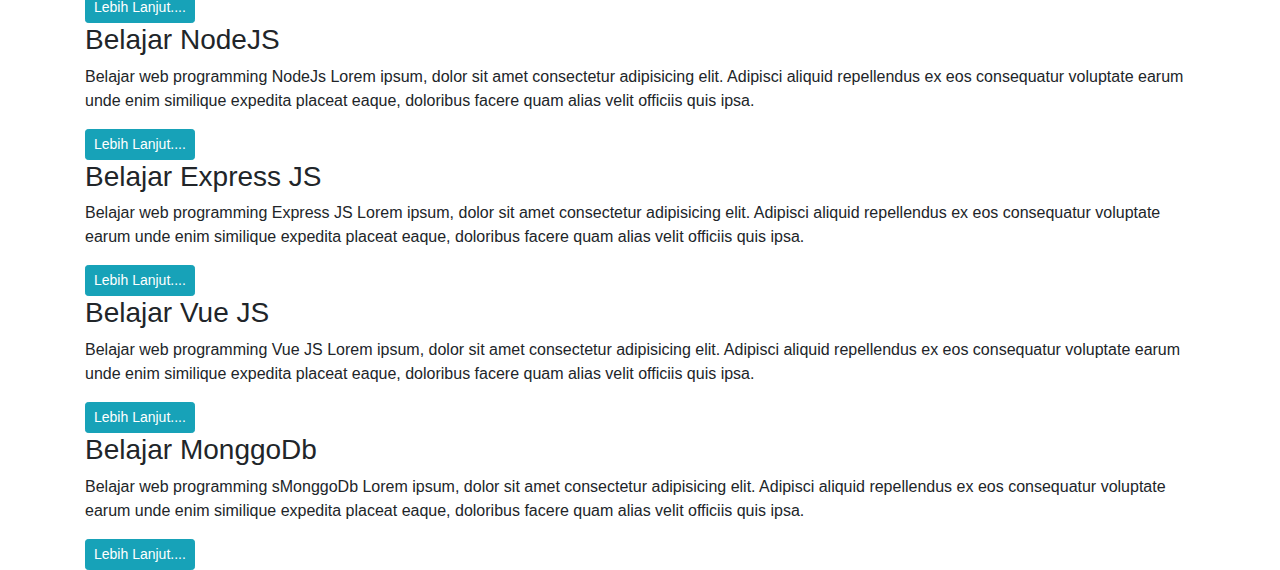
<file: latihan.html>
<!doctype html>
<html lang="en">
  <head>
    <!-- Required meta tags -->
    <meta charset="utf-8">
    <meta name="viewport" content="width=device-width, initial-scale=1, shrink-to-fit=no">

    <!-- Bootstrap CSS -->
    <link rel="stylesheet" href="https://stackpath.bootstrapcdn.com/bootstrap/4.5.2/css/bootstrap.min.css" integrity="sha384-JcKb8q3iqJ61gNV9KGb8thSsNjpSL0n8PARn9HuZOnIxN0hoP+VmmDGMN5t9UJ0Z" crossorigin="anonymous">

    <title>Bootstrap 4 Landing Page</title>
  </head>
  <body data-spy="scroll" data-target="#navScroll">
<!-- navigasi -->
<div class="collapse navbar-collapse" id="navbarNav">
    <ul class="navbar-nav" id="navScroll">
        <li class="nav-item">
            <a  class="nav-link" href="#top"> Kembali Ke Atas</a>
        </li>
        <li class="nav-item">
            <a class="nav-link" href="#fullstack"> Apa itu Fullstack</a>
        </li>
        <li class="nav-item">
            <a class="nav-link" href="#Video"> Video</a>
        </li>
        <li class="nav-item">
            <a class="nav-link" href="#Showcase"> Showcase</a>
        </li>
        <li class="nav-item">
            <a class="nav-link" href="#Latihan"> Latihan</a>
        </li>
        <li class="nav-item">
            <a class="nav-link" href="#Harga"> Harga</a>
        </li>
        <li class="nav-item">
            <a class="nav-link" href="#Review"> Review</a>
        </li>
        <li class="nav-item">
            <a class="nav-link" href="#News"> News</a>
        </li>

    </ul>
</div>

</nav>
<!-- end navigasi -->

<!-- jumbotron -->
    <section id="top" class="jumbotron jumbotron-fluid">
        <div class="container">
            <h1 class="display-1"> Irvan Belajar IT</h1>
            <p class="display-4">Belajar Pemograman Web</p>
            <p class="lead">Frontend Development (HTML, CSS, Javascript)</p>
            <p class="lead">Backend Development (NodeJs, Vue, MonggoDb)</p>
            <p><strong>Become Fullstack Development</strong></p>
            <a href="#" class="btn btn-lg btn-primary"> Frontend dev </a>
            <a href="#" class="btn btn-lg btn-primary"> Backend dev </a>
            
        </div>
    </section>
<!-- end Jumbotron -->

<!-- deskripsi -->
<div class="container">
    <section id="description">
        <h2 class="display-4">Apa itu Fullstack Development ?</h2>
        <p>Full stack developer adalah sebutan bagi mereka yang membangun web dari frontend hingga backend. Apa itu backend? Apa itu frontend?</p>
        <p>istilah frontend digunakan untuk mendefinisikan bagian web yang terlihat oleh mata. Frontend juga dikenal dengan istilah client side bahkan ada beberapa yang menganggap frontend sama dengan “web desain”. Sedang, istilah backend digunakan untuk mendefinisikan bagian dari web yang tidak kasatmata alias yang tidak bisa dilihat, contohnya memproses form pendaftaran, mengirimkan data yang diminta, menyimpan video atau gambar yang diupload, dan lain sebagainya. Backend juga dikenal dengan istilah server side. </p>
    </section>

<!-- end deskripsi -->

<!-- video -->
<section id="video">
    <h2 class="display-4">Video Tutorial</h2>
    <p>Tutorial Belajar Pemograman Web </p>
    <div class="embed-responsive embed-responsive-16by9">
        <iframe class="embed-responsive-item" width="560" height="315" src="https://www.youtube.com/embed/1rgeR5JK4E4" frameborder="0" allow="accelerometer; autoplay; clipboard-write; encrypted-media; gyroscope; picture-in-picture" allowfullscreen></iframe>
    </div>

</section>

<!-- end video -->

<!-- showcase -->
<section id="showcase">
    <h2 class="display-4">Showcase Web Programming</h2>
    <p>beberapa hal yang perlu di pelajari untuk belajar pemograman web</p>
    <div id="carousel" class="carousel slide" data-ride="carousel">
        <ol class="carousel-indicators">
            <li data-target="#carousel" data-slide-to="0" class="active" > </li>
            <li data-target="#carousel" data-slide-to="1"  > </li>
            <li data-target="#carousel" data-slide-to="2"  > </li>
            <li data-target="#carousel" data-slide-to="3"  > </li>
        </ol>
        <div class="carousel-inner" role="listbox">
            <div class="carousel-item active">
                <img src="img/showcase1.jpg" alt="Slide 1" class="d-block img-fluid">
                <div class="carousel-caption">
                    <h3 class="display-4">Responsive Layouting</h3>
                    <p>Belajar Layout CSS HTML responsive</p>
                </div>
            </div>
            <div class="carousel-item">
                <img src="img/showcase2.jpg" alt="Slide 2" class="d-block img-fluid">
                <div class="carousel-caption">
                    <h3 class="display-4">Responsive Layouting</h3>
                    <p>Belajar Layout CSS HTML responsive</p>
                </div>
            </div>
            <div class="carousel-item">
                <img src="img/showcase3.jpg" alt="Slide 3" class="d-block img-fluid">
                <div class="carousel-caption">
                    <h3 class="display-4">Responsive Layouting</h3>
                    <p>Belajar Layout CSS HTML responsive</p>
                </div>
            </div>
            <div class="carousel-item">
                <img src="img/showcase4.jpg" alt="Slide 4" class="d-block img-fluid">
                <div class="carousel-caption">
                    <h3 class="display-4">Responsive Layouting</h3>
                    <p>Belajar Layout CSS HTML responsive</p>
                </div>
            </div>

        </div>
        <a href="#carousel" class="carousel-control-prev" role="button" data-slide="prev">
            <span class="carousel-control-prev-icon" aria-hidden="true"></span>
            <span class="sr-only">Previous</span>
        </a>
        <a href="#carousel" class="carousel-control-next" role="button" data-slide="next">
            <span class="carousel-control-next-icon" aria-hidden="true"></span>
            <span class="sr-only">Next</span>
        </a>
    </div>
</section>
<!-- end showcase -->
<!-- feature -->
<section id="latihan">
    <h2 class="display-4">Latihan</h2>
    <h3>Belajar HTML</h3>
    
    <p>Belajar web programming struktur HTML Lorem ipsum, dolor sit amet consectetur adipisicing elit. Adipisci aliquid repellendus ex eos consequatur voluptate earum unde enim similique expedita placeat eaque, doloribus facere quam alias velit officiis quis ipsa.</p>
    <a href="#" class="btn btn-sm btn-info"> Lebih Lanjut....</a>
    <h3>Belajar CSS</h3>
    <p>Belajar web programming css Lorem ipsum, dolor sit amet consectetur adipisicing elit. Adipisci aliquid repellendus ex eos consequatur voluptate earum unde enim similique expedita placeat eaque, doloribus facere quam alias velit officiis quis ipsa.</p>
    <a href="#" class="btn btn-sm btn-info"> Lebih Lanjut....</a>
    <h3>Belajar Javascript</h3>
    <p>Belajar web programming Javascript Lorem ipsum, dolor sit amet consectetur adipisicing elit. Adipisci aliquid repellendus ex eos consequatur voluptate earum unde enim similique expedita placeat eaque, doloribus facere quam alias velit officiis quis ipsa.</p>
    <a href="#" class="btn btn-sm btn-info"> Lebih Lanjut....</a>
    <h3>Belajar NodeJS</h3>
    <p>Belajar web programming NodeJs Lorem ipsum, dolor sit amet consectetur adipisicing elit. Adipisci aliquid repellendus ex eos consequatur voluptate earum unde enim similique expedita placeat eaque, doloribus facere quam alias velit officiis quis ipsa.</p>
    <a href="#" class="btn btn-sm btn-info"> Lebih Lanjut....</a>
    <h3>Belajar Express JS</h3>
    <p>Belajar web programming Express JS Lorem ipsum, dolor sit amet consectetur adipisicing elit. Adipisci aliquid repellendus ex eos consequatur voluptate earum unde enim similique expedita placeat eaque, doloribus facere quam alias velit officiis quis ipsa.</p>
    <a href="#" class="btn btn-sm btn-info"> Lebih Lanjut....</a>
    <h3>Belajar Vue JS</h3>
    <p>Belajar web programming Vue JS Lorem ipsum, dolor sit amet consectetur adipisicing elit. Adipisci aliquid repellendus ex eos consequatur voluptate earum unde enim similique expedita placeat eaque, doloribus facere quam alias velit officiis quis ipsa.</p>
    <a href="#" class="btn btn-sm btn-info"> Lebih Lanjut....</a>
    <h3>Belajar MonggoDb</h3>
    <p>Belajar web programming sMonggoDb Lorem ipsum, dolor sit amet consectetur adipisicing elit. Adipisci aliquid repellendus ex eos consequatur voluptate earum unde enim similique expedita placeat eaque, doloribus facere quam alias velit officiis quis ipsa.</p>
    <a href="#" class="btn btn-sm btn-info"> Lebih Lanjut....</a>


</section>
<!-- end feature -->
</div>


    <!-- Optional JavaScript -->
    <!-- jQuery first, then Popper.js, then Bootstrap JS -->
    <script src="https://code.jquery.com/jquery-3.5.1.slim.min.js" integrity="sha384-DfXdz2htPH0lsSSs5nCTpuj/zy4C+OGpamoFVy38MVBnE+IbbVYUew+OrCXaRkfj" crossorigin="anonymous"></script>
    <script src="https://cdn.jsdelivr.net/npm/popper.js@1.16.1/dist/umd/popper.min.js" integrity="sha384-9/reFTGAW83EW2RDu2S0VKaIzap3H66lZH81PoYlFhbGU+6BZp6G7niu735Sk7lN" crossorigin="anonymous"></script>
    <script src="https://stackpath.bootstrapcdn.com/bootstrap/4.5.2/js/bootstrap.min.js" integrity="sha384-B4gt1jrGC7Jh4AgTPSdUtOBvfO8shuf57BaghqFfPlYxofvL8/KUEfYiJOMMV+rV" crossorigin="anonymous"></script>
  </body>
</html>
</file>
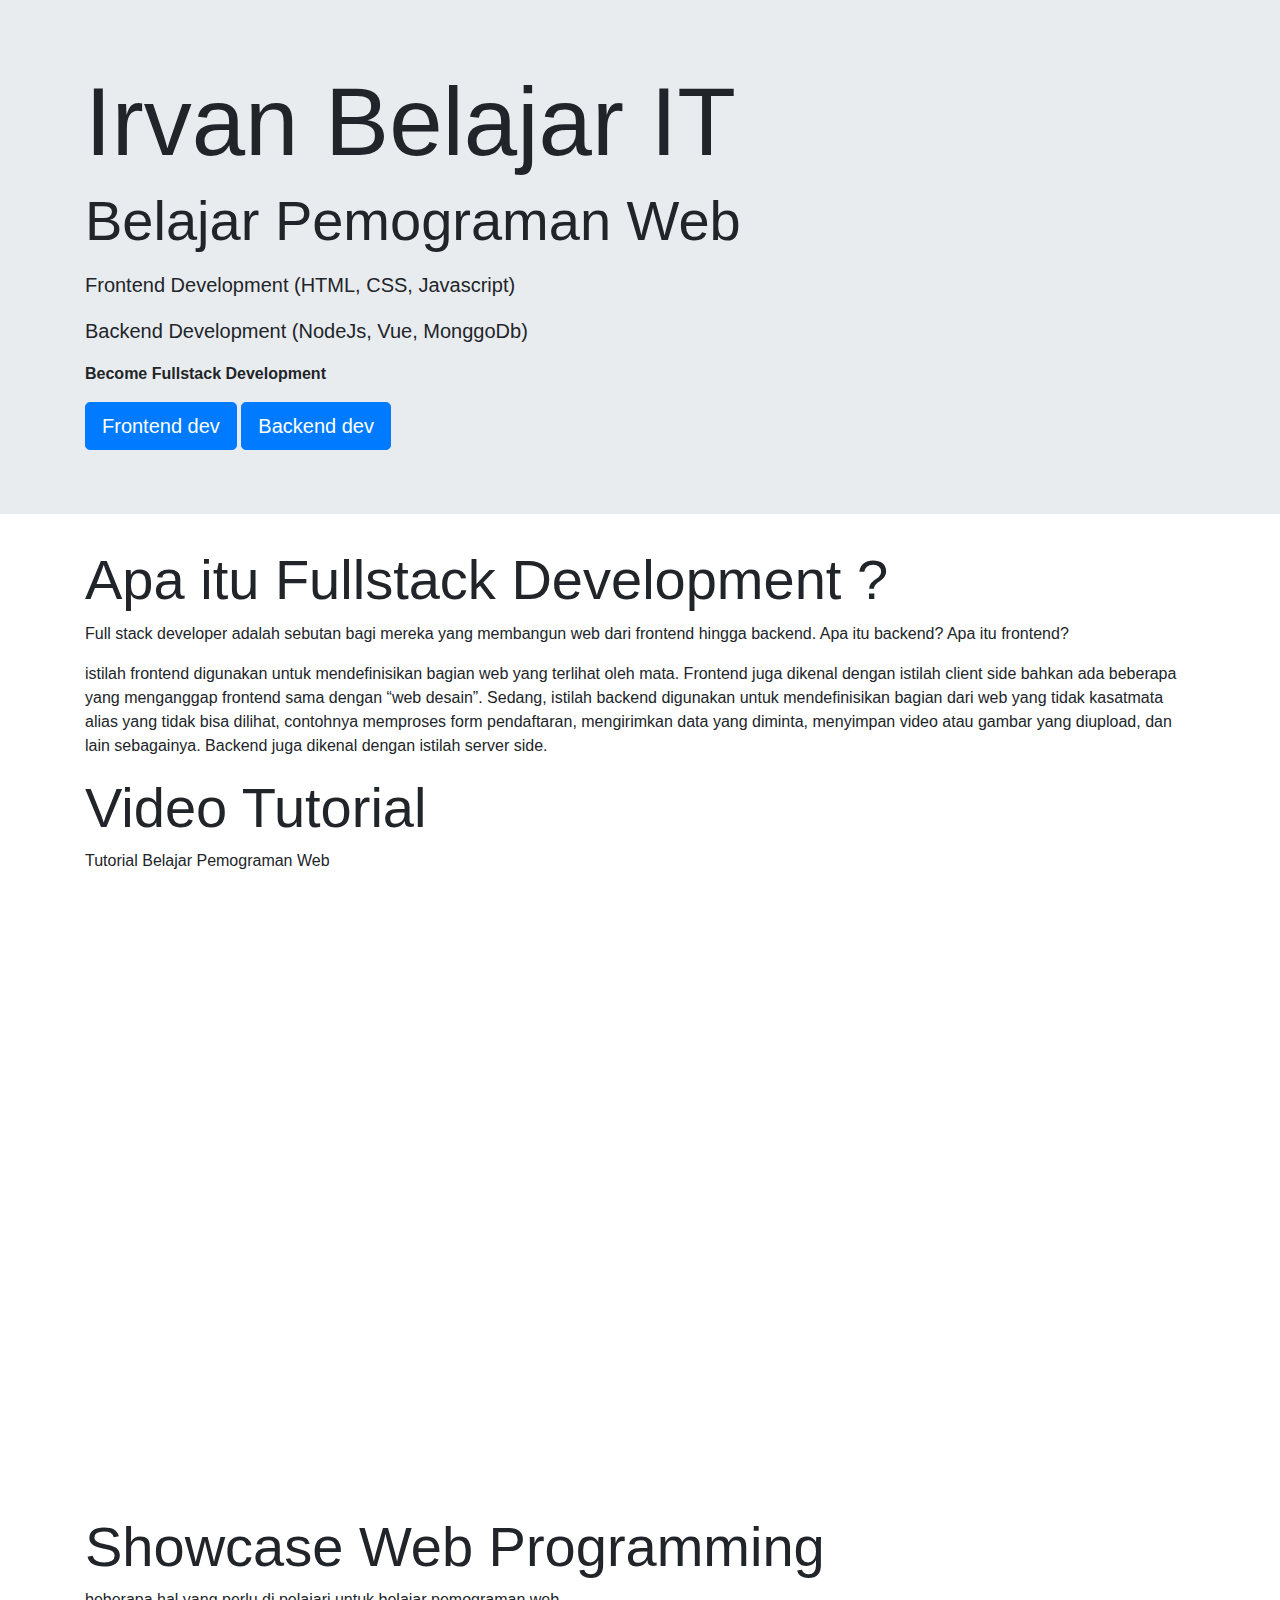
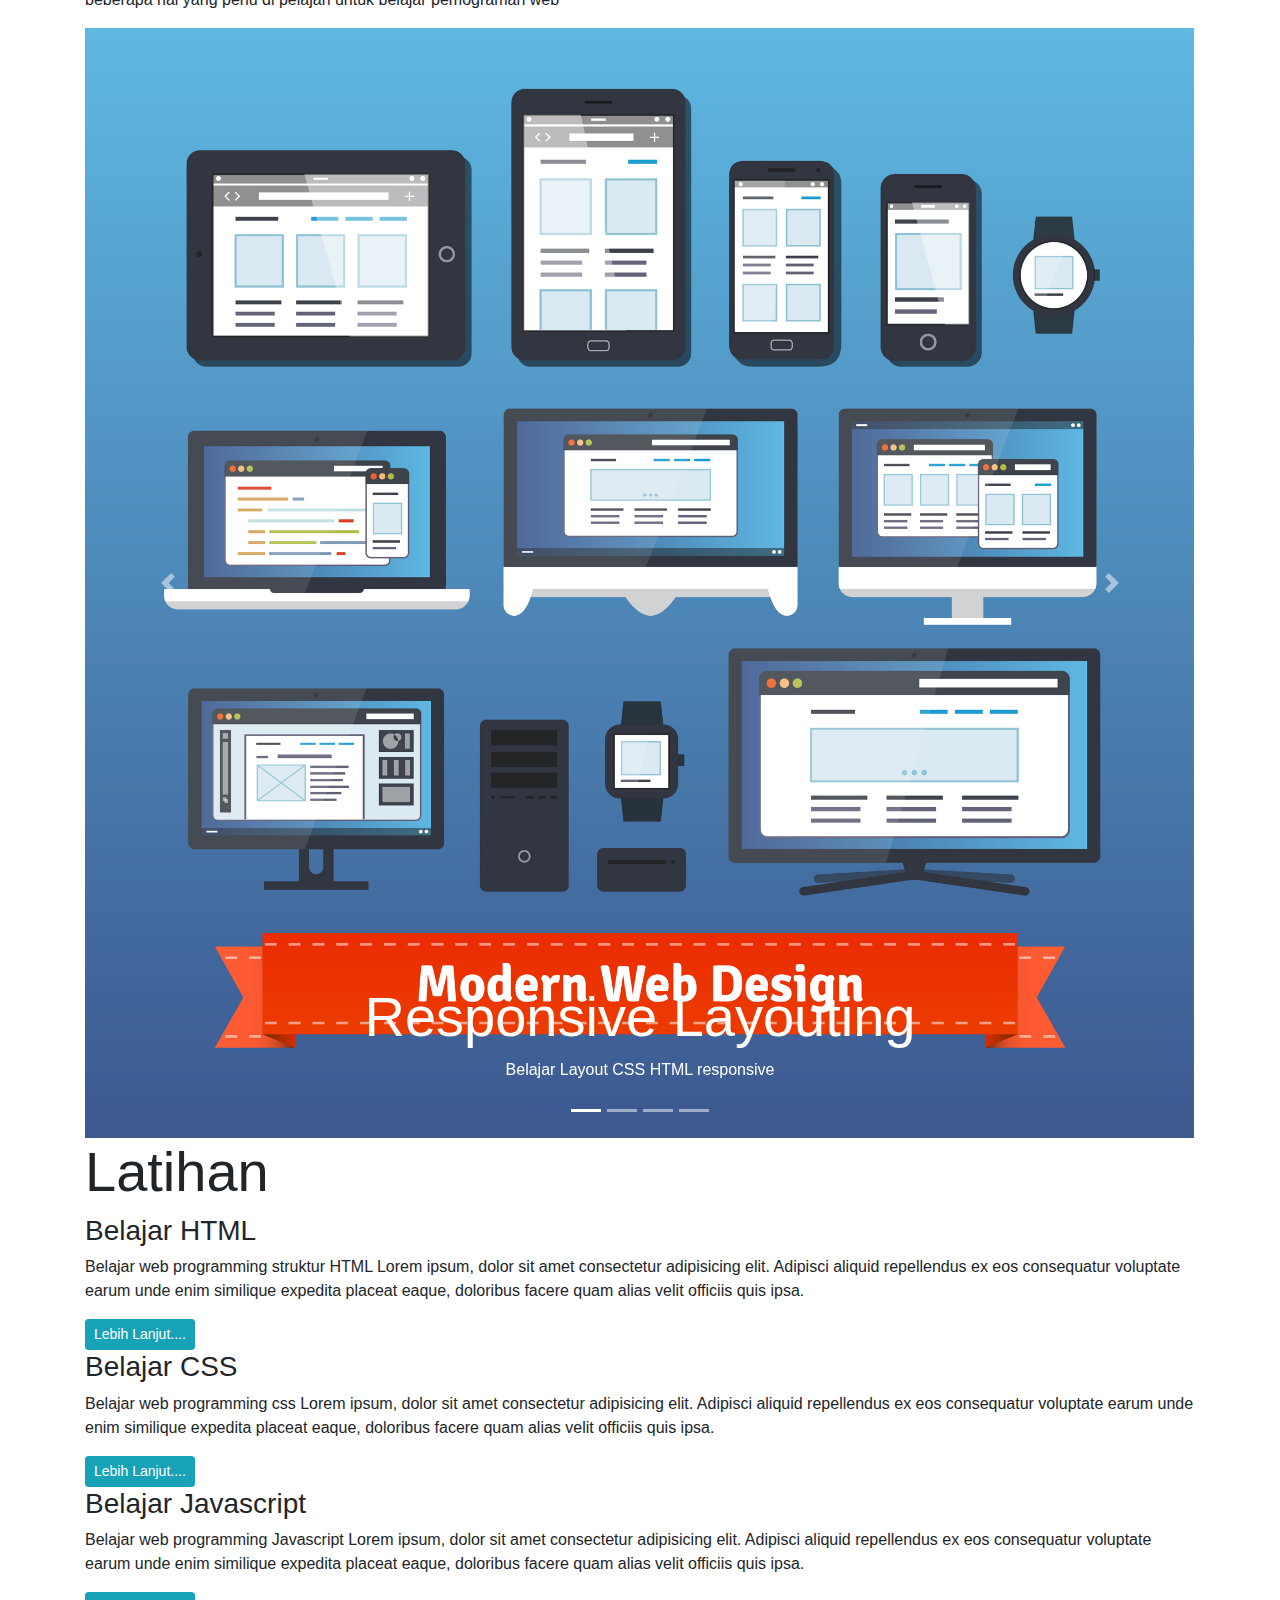
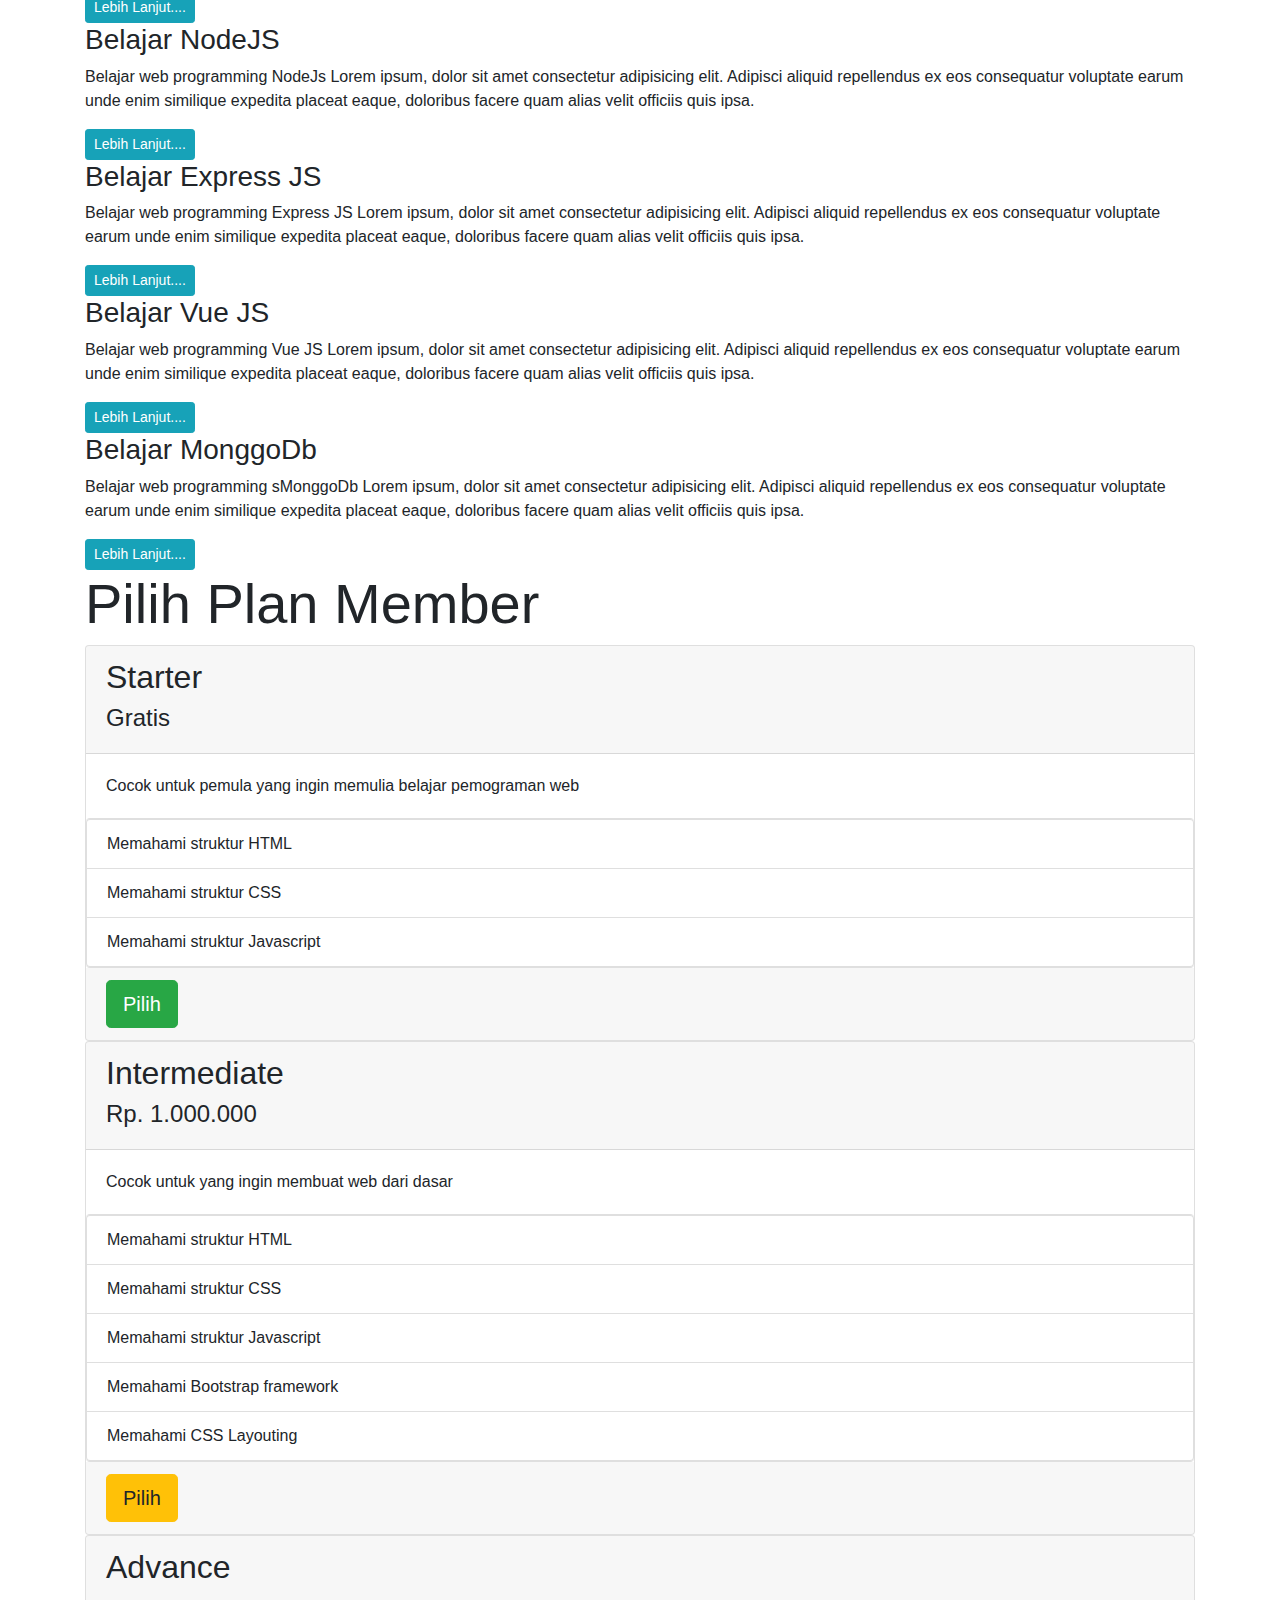
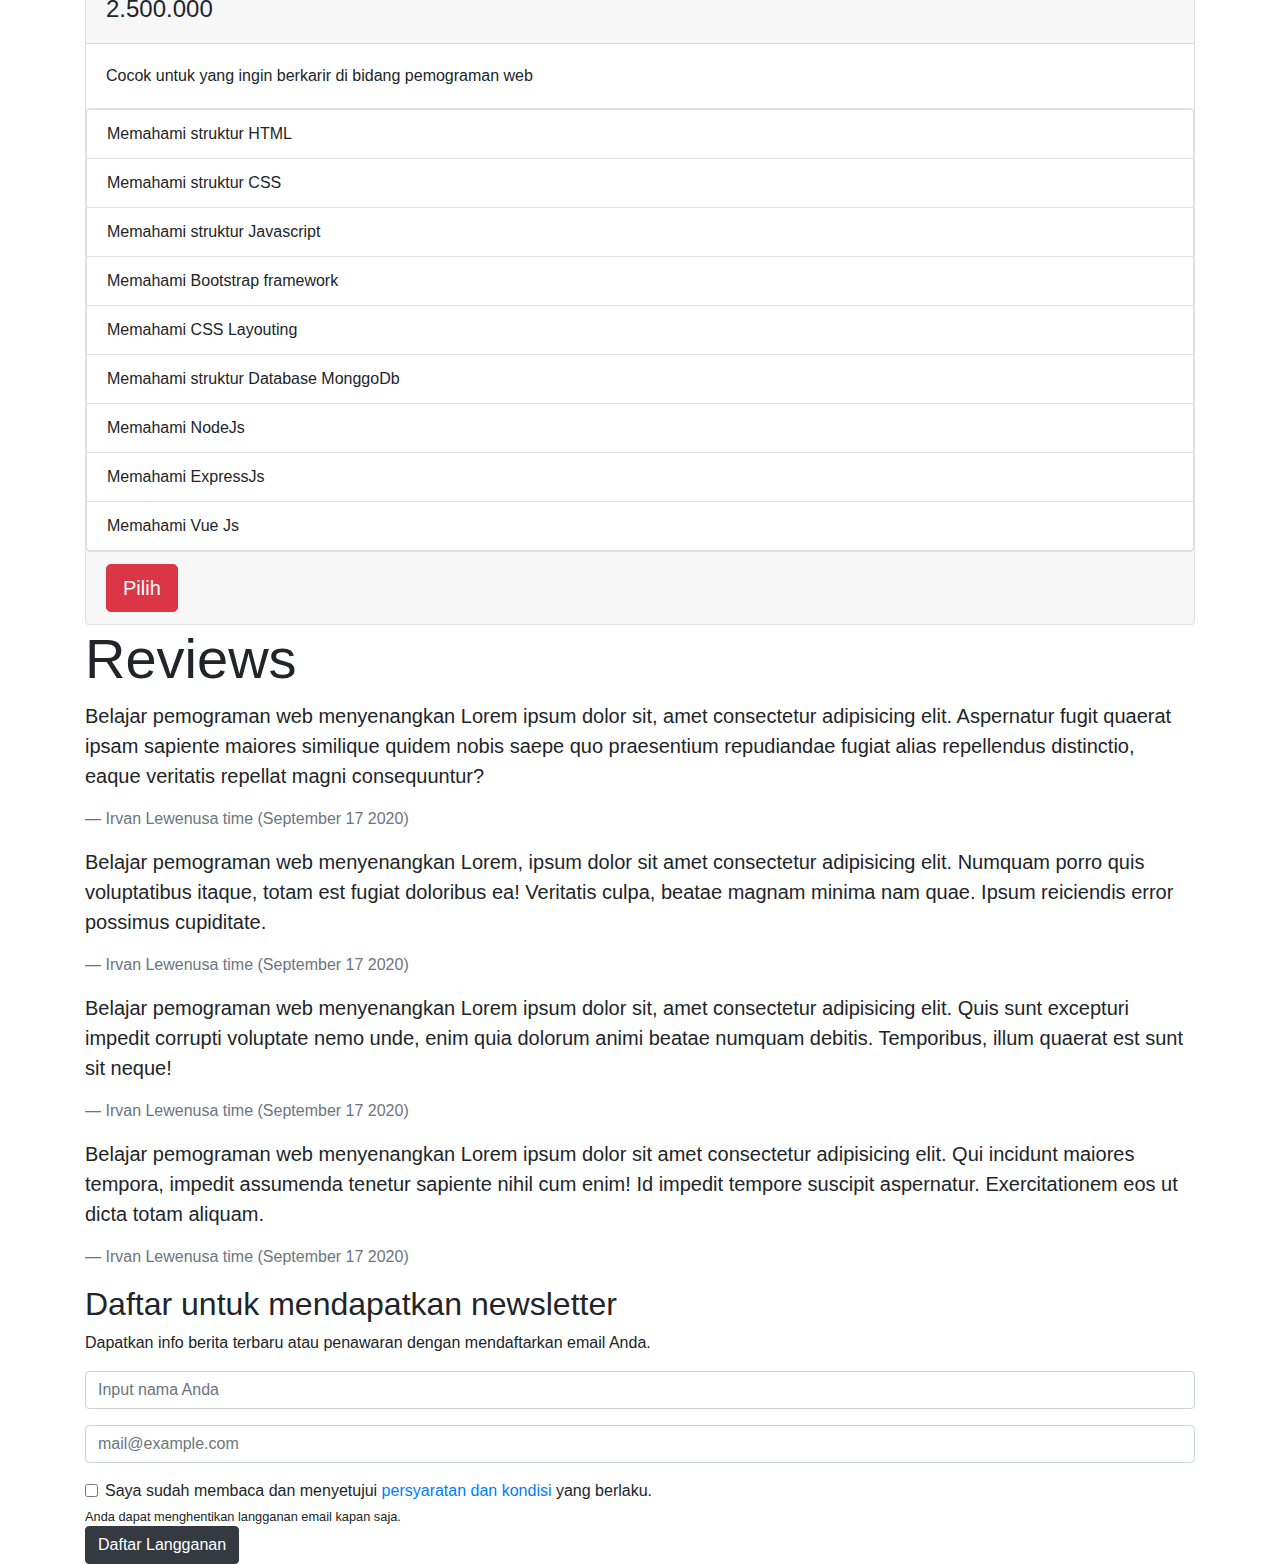
<file: newsletter.html>
<!doctype html>
<html lang="en">
  <head>
    <!-- Required meta tags -->
    <meta charset="utf-8">
    <meta name="viewport" content="width=device-width, initial-scale=1, shrink-to-fit=no">

    <!-- Bootstrap CSS -->
    <link rel="stylesheet" href="https://stackpath.bootstrapcdn.com/bootstrap/4.5.2/css/bootstrap.min.css" integrity="sha384-JcKb8q3iqJ61gNV9KGb8thSsNjpSL0n8PARn9HuZOnIxN0hoP+VmmDGMN5t9UJ0Z" crossorigin="anonymous">

    <title>Bootstrap 4 Landing Page</title>
  </head>
  <body data-spy="scroll" data-target="#navScroll">
<!-- navigasi -->
<div class="collapse navbar-collapse" id="navbarNav">
    <ul class="navbar-nav" id="navScroll">
        <li class="nav-item">
            <a  class="nav-link" href="#top"> Kembali Ke Atas</a>
        </li>
        <li class="nav-item">
            <a class="nav-link" href="#fullstack"> Apa itu Fullstack</a>
        </li>
        <li class="nav-item">
            <a class="nav-link" href="#Video"> Video</a>
        </li>
        <li class="nav-item">
            <a class="nav-link" href="#Showcase"> Showcase</a>
        </li>
        <li class="nav-item">
            <a class="nav-link" href="#Latihan"> Latihan</a>
        </li>
        <li class="nav-item">
            <a class="nav-link" href="#Harga"> Harga</a>
        </li>
        <li class="nav-item">
            <a class="nav-link" href="#Review"> Review</a>
        </li>
        <li class="nav-item">
            <a class="nav-link" href="#News"> News</a>
        </li>

    </ul>
</div>

</nav>
<!-- end navigasi -->

<!-- jumbotron -->
    <section id="top" class="jumbotron jumbotron-fluid">
        <div class="container">
            <h1 class="display-1"> Irvan Belajar IT</h1>
            <p class="display-4">Belajar Pemograman Web</p>
            <p class="lead">Frontend Development (HTML, CSS, Javascript)</p>
            <p class="lead">Backend Development (NodeJs, Vue, MonggoDb)</p>
            <p><strong>Become Fullstack Development</strong></p>
            <a href="#" class="btn btn-lg btn-primary"> Frontend dev </a>
            <a href="#" class="btn btn-lg btn-primary"> Backend dev </a>
            
        </div>
    </section>
<!-- end Jumbotron -->

<!-- deskripsi -->
<div class="container">
    <section id="description">
        <h2 class="display-4">Apa itu Fullstack Development ?</h2>
        <p>Full stack developer adalah sebutan bagi mereka yang membangun web dari frontend hingga backend. Apa itu backend? Apa itu frontend?</p>
        <p>istilah frontend digunakan untuk mendefinisikan bagian web yang terlihat oleh mata. Frontend juga dikenal dengan istilah client side bahkan ada beberapa yang menganggap frontend sama dengan “web desain”. Sedang, istilah backend digunakan untuk mendefinisikan bagian dari web yang tidak kasatmata alias yang tidak bisa dilihat, contohnya memproses form pendaftaran, mengirimkan data yang diminta, menyimpan video atau gambar yang diupload, dan lain sebagainya. Backend juga dikenal dengan istilah server side. </p>
    </section>

<!-- end deskripsi -->

<!-- video -->
<section id="video">
    <h2 class="display-4">Video Tutorial</h2>
    <p>Tutorial Belajar Pemograman Web </p>
    <div class="embed-responsive embed-responsive-16by9">
        <iframe class="embed-responsive-item" width="560" height="315" src="https://www.youtube.com/embed/1rgeR5JK4E4" frameborder="0" allow="accelerometer; autoplay; clipboard-write; encrypted-media; gyroscope; picture-in-picture" allowfullscreen></iframe>
    </div>

</section>

<!-- end video -->

<!-- showcase -->
<section id="showcase">
    <h2 class="display-4">Showcase Web Programming</h2>
    <p>beberapa hal yang perlu di pelajari untuk belajar pemograman web</p>
    <div id="carousel" class="carousel slide" data-ride="carousel">
        <ol class="carousel-indicators">
            <li data-target="#carousel" data-slide-to="0" class="active" > </li>
            <li data-target="#carousel" data-slide-to="1"  > </li>
            <li data-target="#carousel" data-slide-to="2"  > </li>
            <li data-target="#carousel" data-slide-to="3"  > </li>
        </ol>
        <div class="carousel-inner" role="listbox">
            <div class="carousel-item active">
                <img src="img/showcase1.jpg" alt="Slide 1" class="d-block img-fluid">
                <div class="carousel-caption">
                    <h3 class="display-4">Responsive Layouting</h3>
                    <p>Belajar Layout CSS HTML responsive</p>
                </div>
            </div>
            <div class="carousel-item">
                <img src="img/showcase2.jpg" alt="Slide 2" class="d-block img-fluid">
                <div class="carousel-caption">
                    <h3 class="display-4">Responsive Layouting</h3>
                    <p>Belajar Layout CSS HTML responsive</p>
                </div>
            </div>
            <div class="carousel-item">
                <img src="img/showcase3.jpg" alt="Slide 3" class="d-block img-fluid">
                <div class="carousel-caption">
                    <h3 class="display-4">Responsive Layouting</h3>
                    <p>Belajar Layout CSS HTML responsive</p>
                </div>
            </div>
            <div class="carousel-item">
                <img src="img/showcase4.jpg" alt="Slide 4" class="d-block img-fluid">
                <div class="carousel-caption">
                    <h3 class="display-4">Responsive Layouting</h3>
                    <p>Belajar Layout CSS HTML responsive</p>
                </div>
            </div>

        </div>
        <a href="#carousel" class="carousel-control-prev" role="button" data-slide="prev">
            <span class="carousel-control-prev-icon" aria-hidden="true"></span>
            <span class="sr-only">Previous</span>
        </a>
        <a href="#carousel" class="carousel-control-next" role="button" data-slide="next">
            <span class="carousel-control-next-icon" aria-hidden="true"></span>
            <span class="sr-only">Next</span>
        </a>
    </div>
</section>
<!-- end showcase -->
<!-- feature -->
<section id="latihan">
    <h2 class="display-4">Latihan</h2>
    <h3>Belajar HTML</h3>
    
    <p>Belajar web programming struktur HTML Lorem ipsum, dolor sit amet consectetur adipisicing elit. Adipisci aliquid repellendus ex eos consequatur voluptate earum unde enim similique expedita placeat eaque, doloribus facere quam alias velit officiis quis ipsa.</p>
    <a href="#" class="btn btn-sm btn-info"> Lebih Lanjut....</a>
    <h3>Belajar CSS</h3>
    <p>Belajar web programming css Lorem ipsum, dolor sit amet consectetur adipisicing elit. Adipisci aliquid repellendus ex eos consequatur voluptate earum unde enim similique expedita placeat eaque, doloribus facere quam alias velit officiis quis ipsa.</p>
    <a href="#" class="btn btn-sm btn-info"> Lebih Lanjut....</a>
    <h3>Belajar Javascript</h3>
    <p>Belajar web programming Javascript Lorem ipsum, dolor sit amet consectetur adipisicing elit. Adipisci aliquid repellendus ex eos consequatur voluptate earum unde enim similique expedita placeat eaque, doloribus facere quam alias velit officiis quis ipsa.</p>
    <a href="#" class="btn btn-sm btn-info"> Lebih Lanjut....</a>
    <h3>Belajar NodeJS</h3>
    <p>Belajar web programming NodeJs Lorem ipsum, dolor sit amet consectetur adipisicing elit. Adipisci aliquid repellendus ex eos consequatur voluptate earum unde enim similique expedita placeat eaque, doloribus facere quam alias velit officiis quis ipsa.</p>
    <a href="#" class="btn btn-sm btn-info"> Lebih Lanjut....</a>
    <h3>Belajar Express JS</h3>
    <p>Belajar web programming Express JS Lorem ipsum, dolor sit amet consectetur adipisicing elit. Adipisci aliquid repellendus ex eos consequatur voluptate earum unde enim similique expedita placeat eaque, doloribus facere quam alias velit officiis quis ipsa.</p>
    <a href="#" class="btn btn-sm btn-info"> Lebih Lanjut....</a>
    <h3>Belajar Vue JS</h3>
    <p>Belajar web programming Vue JS Lorem ipsum, dolor sit amet consectetur adipisicing elit. Adipisci aliquid repellendus ex eos consequatur voluptate earum unde enim similique expedita placeat eaque, doloribus facere quam alias velit officiis quis ipsa.</p>
    <a href="#" class="btn btn-sm btn-info"> Lebih Lanjut....</a>
    <h3>Belajar MonggoDb</h3>
    <p>Belajar web programming sMonggoDb Lorem ipsum, dolor sit amet consectetur adipisicing elit. Adipisci aliquid repellendus ex eos consequatur voluptate earum unde enim similique expedita placeat eaque, doloribus facere quam alias velit officiis quis ipsa.</p>
    <a href="#" class="btn btn-sm btn-info"> Lebih Lanjut....</a>


</section>
<!-- end feature -->

<!-- harga -->
<div id="pricing">
    <h2 class="display-4">Pilih Plan Member</h2>
    <div class="card">
        <div class="card-header">
            <h2>Starter</h2>
            <h4>Gratis</h4>
        </div>
        <div class="card-body">
            <p class="card-text">Cocok untuk pemula yang ingin memulia belajar pemograman web</p>
        </div>
        <ul class="list-group">
            <li class="list-group-item">Memahami struktur HTML</li>
            <li class="list-group-item">Memahami struktur CSS</li>
            <li class="list-group-item">Memahami struktur Javascript</li>
        </ul>
        <div class="card-footer">
            <a href="#" class="btn btn-success btn-lg">Pilih</a>
        </div>

    </div>
    <div class="card">
        <div class="card-header">
            <h2>Intermediate</h2>
            <h4>Rp. 1.000.000</h4>
        </div>
        <div class="card-body">
            <p class="card-text">Cocok untuk yang ingin membuat web dari dasar</p>
        </div>
        <ul class="list-group">
            <li class="list-group-item">Memahami struktur HTML</li>
            <li class="list-group-item">Memahami struktur CSS</li>
            <li class="list-group-item">Memahami struktur Javascript</li>
            <li class="list-group-item">Memahami Bootstrap framework</li>
            <li class="list-group-item">Memahami CSS Layouting </li>
           
        </ul>
        <div class="card-footer">
            <a href="#" class="btn btn-warning btn-lg">Pilih</a>
        </div>

    </div>
    <div class="card">
        <div class="card-header">
            <h2>Advance</h2>
            <h4>2.500.000</h4>
        </div>
        <div class="card-body">
            <p class="card-text">Cocok untuk yang ingin berkarir di bidang pemograman web</p>
        </div>
        <ul class="list-group">
            <li class="list-group-item">Memahami struktur HTML</li>
            <li class="list-group-item">Memahami struktur CSS</li>
            <li class="list-group-item">Memahami struktur Javascript</li>
            <li class="list-group-item">Memahami Bootstrap framework</li>
            <li class="list-group-item">Memahami CSS Layouting </li>
            <li class="list-group-item">Memahami struktur Database MonggoDb</li>
            <li class="list-group-item">Memahami NodeJs</li>
            <li class="list-group-item">Memahami ExpressJs</li>
            <li class="list-group-item">Memahami Vue Js</li>
            
        </ul>
        <div class="card-footer">
            <a href="#" class="btn btn-danger btn-lg">Pilih</a>
        </div>

    </div>
   
</div>
<!-- end harga -->
<!-- reviews -->
<section id="reviews">
    <h2 class="display-4">Reviews</h2>
    <blockquote class="blockquote">
        <p>Belajar pemograman web menyenangkan Lorem ipsum dolor sit, amet consectetur adipisicing elit. Aspernatur fugit quaerat ipsam sapiente maiores similique quidem nobis saepe quo praesentium repudiandae fugiat alias repellendus distinctio, eaque veritatis repellat magni consequuntur?</p>
        <footer class="blockquote-footer">Irvan Lewenusa time <time datetime="2020-09-17">(September 17 2020)</time></footer>
    </blockquote>
    <blockquote class="blockquote">
        <p>Belajar pemograman web menyenangkan Lorem, ipsum dolor sit amet consectetur adipisicing elit. Numquam porro quis voluptatibus itaque, totam est fugiat doloribus ea! Veritatis culpa, beatae magnam minima nam quae. Ipsum reiciendis error possimus cupiditate.</p>
        <footer class="blockquote-footer">Irvan Lewenusa time <time datetime="2020-09-17">(September 17 2020)</time></footer>
    </blockquote>
    <blockquote class="blockquote">
        <p>Belajar pemograman web menyenangkan Lorem ipsum dolor sit, amet consectetur adipisicing elit. Quis sunt excepturi impedit corrupti voluptate nemo unde, enim quia dolorum animi beatae numquam debitis. Temporibus, illum quaerat est sunt sit neque!</p>
        <footer class="blockquote-footer">Irvan Lewenusa time <time datetime="2020-09-17">(September 17 2020)</time></footer>
    </blockquote>
    <blockquote class="blockquote">
        <p>Belajar pemograman web menyenangkan Lorem ipsum dolor sit amet consectetur adipisicing elit. Qui incidunt maiores tempora, impedit assumenda tenetur sapiente nihil cum enim! Id impedit tempore suscipit aspernatur. Exercitationem eos ut dicta totam aliquam.</p>
        <footer class="blockquote-footer">Irvan Lewenusa time <time datetime="2020-09-17">(September 17 2020)</time></footer>
    </blockquote>
</section>

<!-- end reviews -->
</div>
<!-- end container -->

<section>
    <div class="container">
        <form>
            <h2>Daftar untuk mendapatkan newsletter</h2>
            <p>Dapatkan info berita terbaru atau penawaran dengan mendaftarkan email Anda.</p>
            <div class="form-group">
                <label for="input-name" class="sr-only">Nama Anda : </label>
                <input type="text" name="nama" id="input-name" class="form-control" placeholder="Input nama Anda">
            </div>
            <div class="form-group">
                <label for="input-email" class="sr-only">Email Anda : </label>
                <input type="email" name="email" id="input-email" class="form-control" placeholder="mail@example.com">
            </div>
            <div class="form-check">
                <input type="checkbox" id="input-terms" class="form-check-input" value="terms" >
                <label class="form-check-label" for="input-terms"> Saya sudah membaca dan menyetujui <a href="#" data-toggle="modal" data-target="#modal">persyaratan dan kondisi</a>  yang berlaku.
                </label>
            </div>
            <div>
                <small class="form-text">Anda dapat menghentikan langganan email kapan saja.</small>
                <button type="submit" class="btn btn-dark">Daftar Langganan</button>
            </div>

        </form>
        <div class="modal fade" id="modal" tabindex="-1" role="dialog" aria-labelledby="modalTitle" aria-hidden="true">
            <div class="modal-dialog modal-lg" role="document">
                <div class="modal-content">
                    <div class="modal-header">
                        <h5 class="modal-title" id="modalTitle">Syarat dan Ketentuan</h5>
                        <button type="button" class="close" data-dismiss="modal" aria-label="Close">
                            <span aria-hidden="true">&times;</span>
                        </button>
                    </div>
                    <div class="modal-body">
                        Lorem ipsum dolor sit amet consectetur, adipisicing elit. Necessitatibus esse libero atque nobis porro quasi accusamus tempore facilis ab quaerat, in, officiis ullam, modi ducimus laudantium culpa accusantium? Aliquam, error. Lorem ipsum dolor sit amet, consectetur adipisicing elit. Ducimus maxime ipsam ex ullam officiis fugiat, sit qui itaque ea, doloremque pariatur vel, saepe beatae obcaecati id dolorum commodi quidem numquam!
                    </div>
                    <div class="modal-footer">
                        <button type="button" class="btn btn-secondary" data-dismiss="modal" >Close</button>
                    </div>
                </div>
            </div>

        </div>
    </div>
</section>


    <!-- Optional JavaScript -->
    <!-- jQuery first, then Popper.js, then Bootstrap JS -->
    <script src="https://code.jquery.com/jquery-3.5.1.slim.min.js" integrity="sha384-DfXdz2htPH0lsSSs5nCTpuj/zy4C+OGpamoFVy38MVBnE+IbbVYUew+OrCXaRkfj" crossorigin="anonymous"></script>
    <script src="https://cdn.jsdelivr.net/npm/popper.js@1.16.1/dist/umd/popper.min.js" integrity="sha384-9/reFTGAW83EW2RDu2S0VKaIzap3H66lZH81PoYlFhbGU+6BZp6G7niu735Sk7lN" crossorigin="anonymous"></script>
    <script src="https://stackpath.bootstrapcdn.com/bootstrap/4.5.2/js/bootstrap.min.js" integrity="sha384-B4gt1jrGC7Jh4AgTPSdUtOBvfO8shuf57BaghqFfPlYxofvL8/KUEfYiJOMMV+rV" crossorigin="anonymous"></script>
  </body>
</html>
</file>
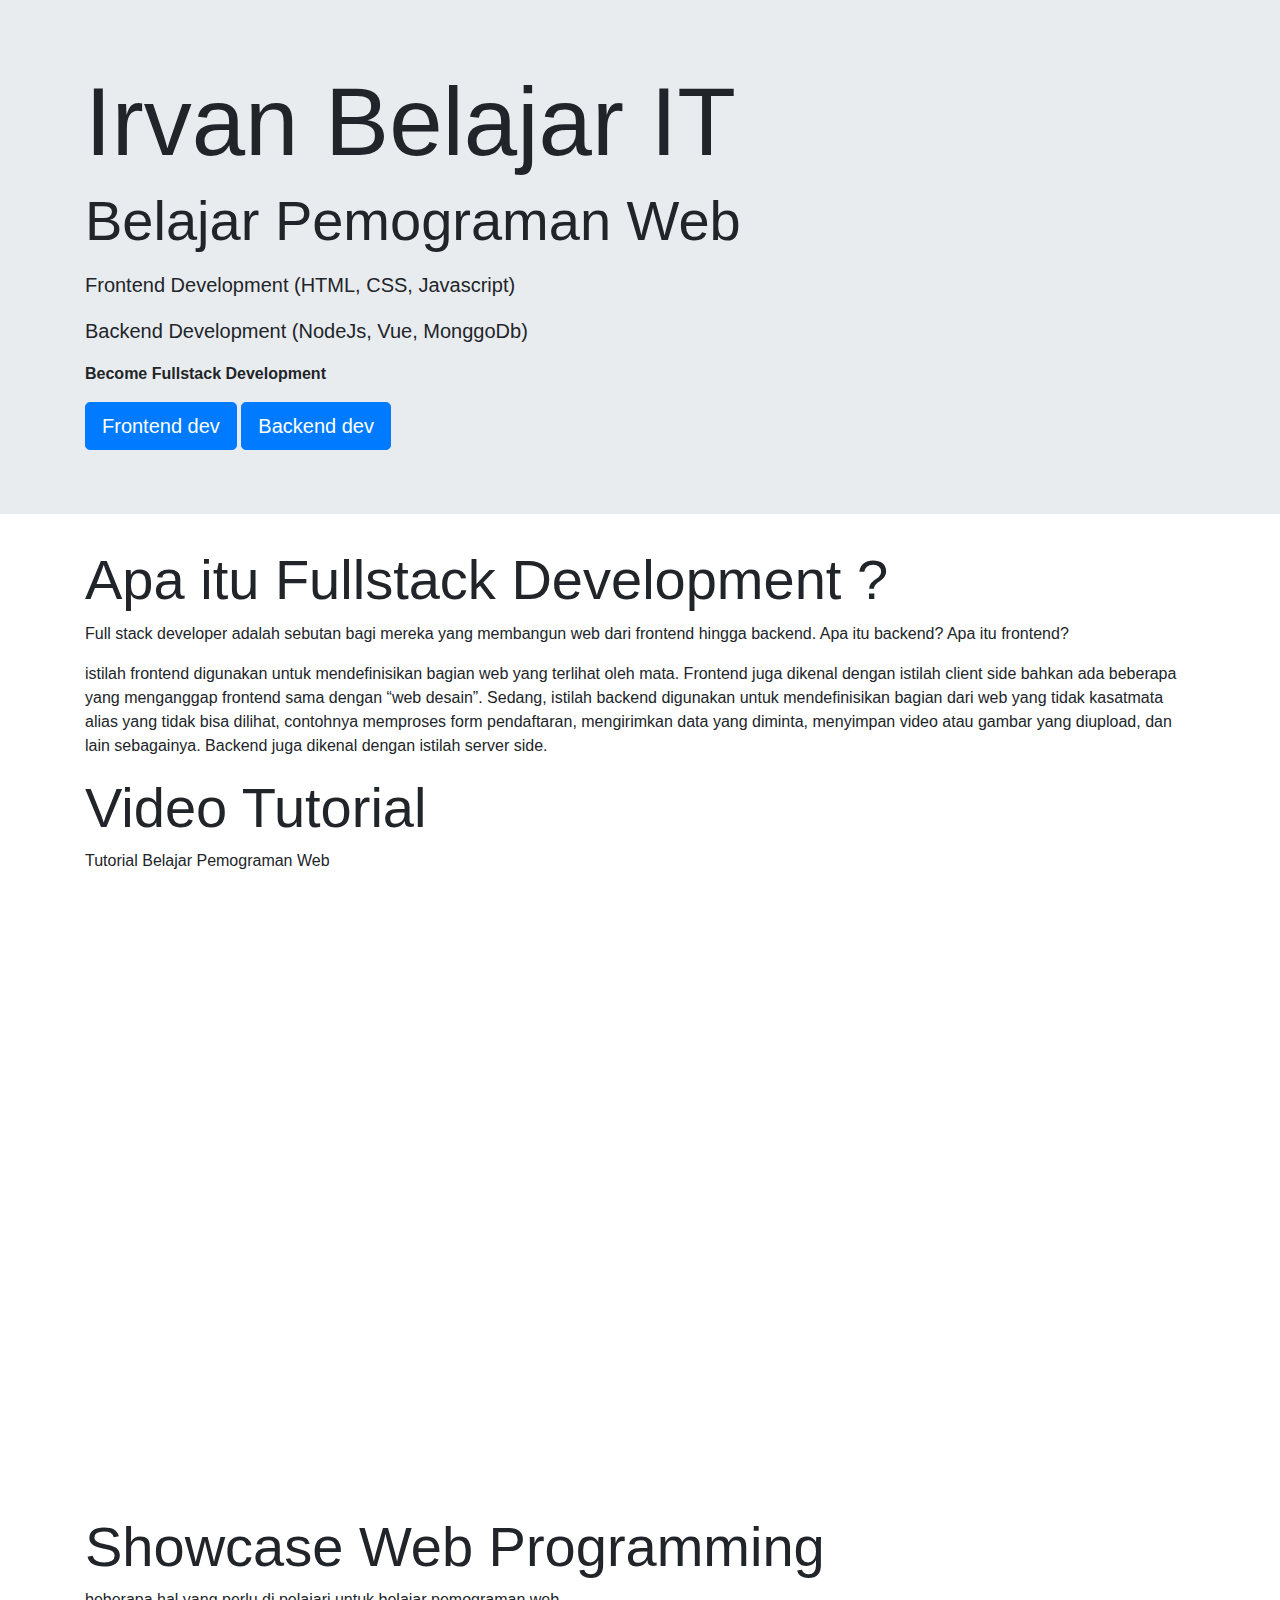
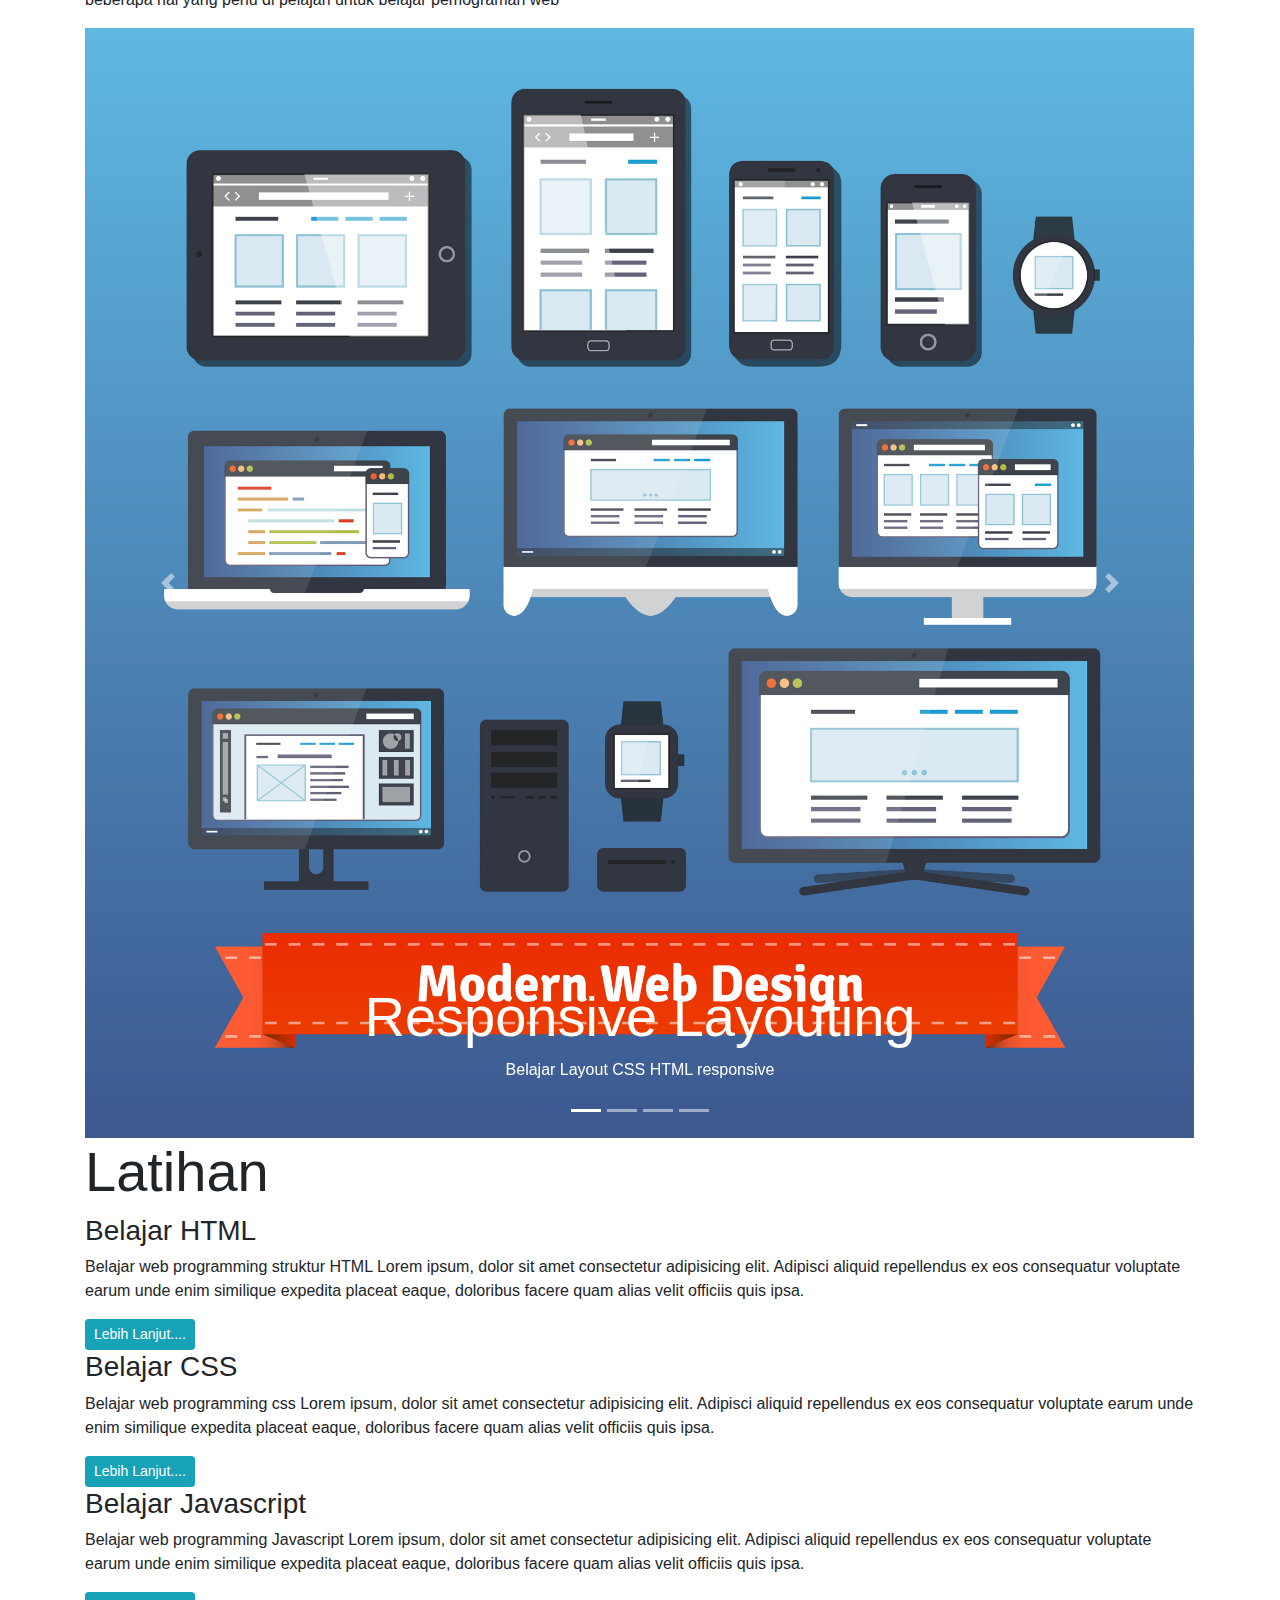
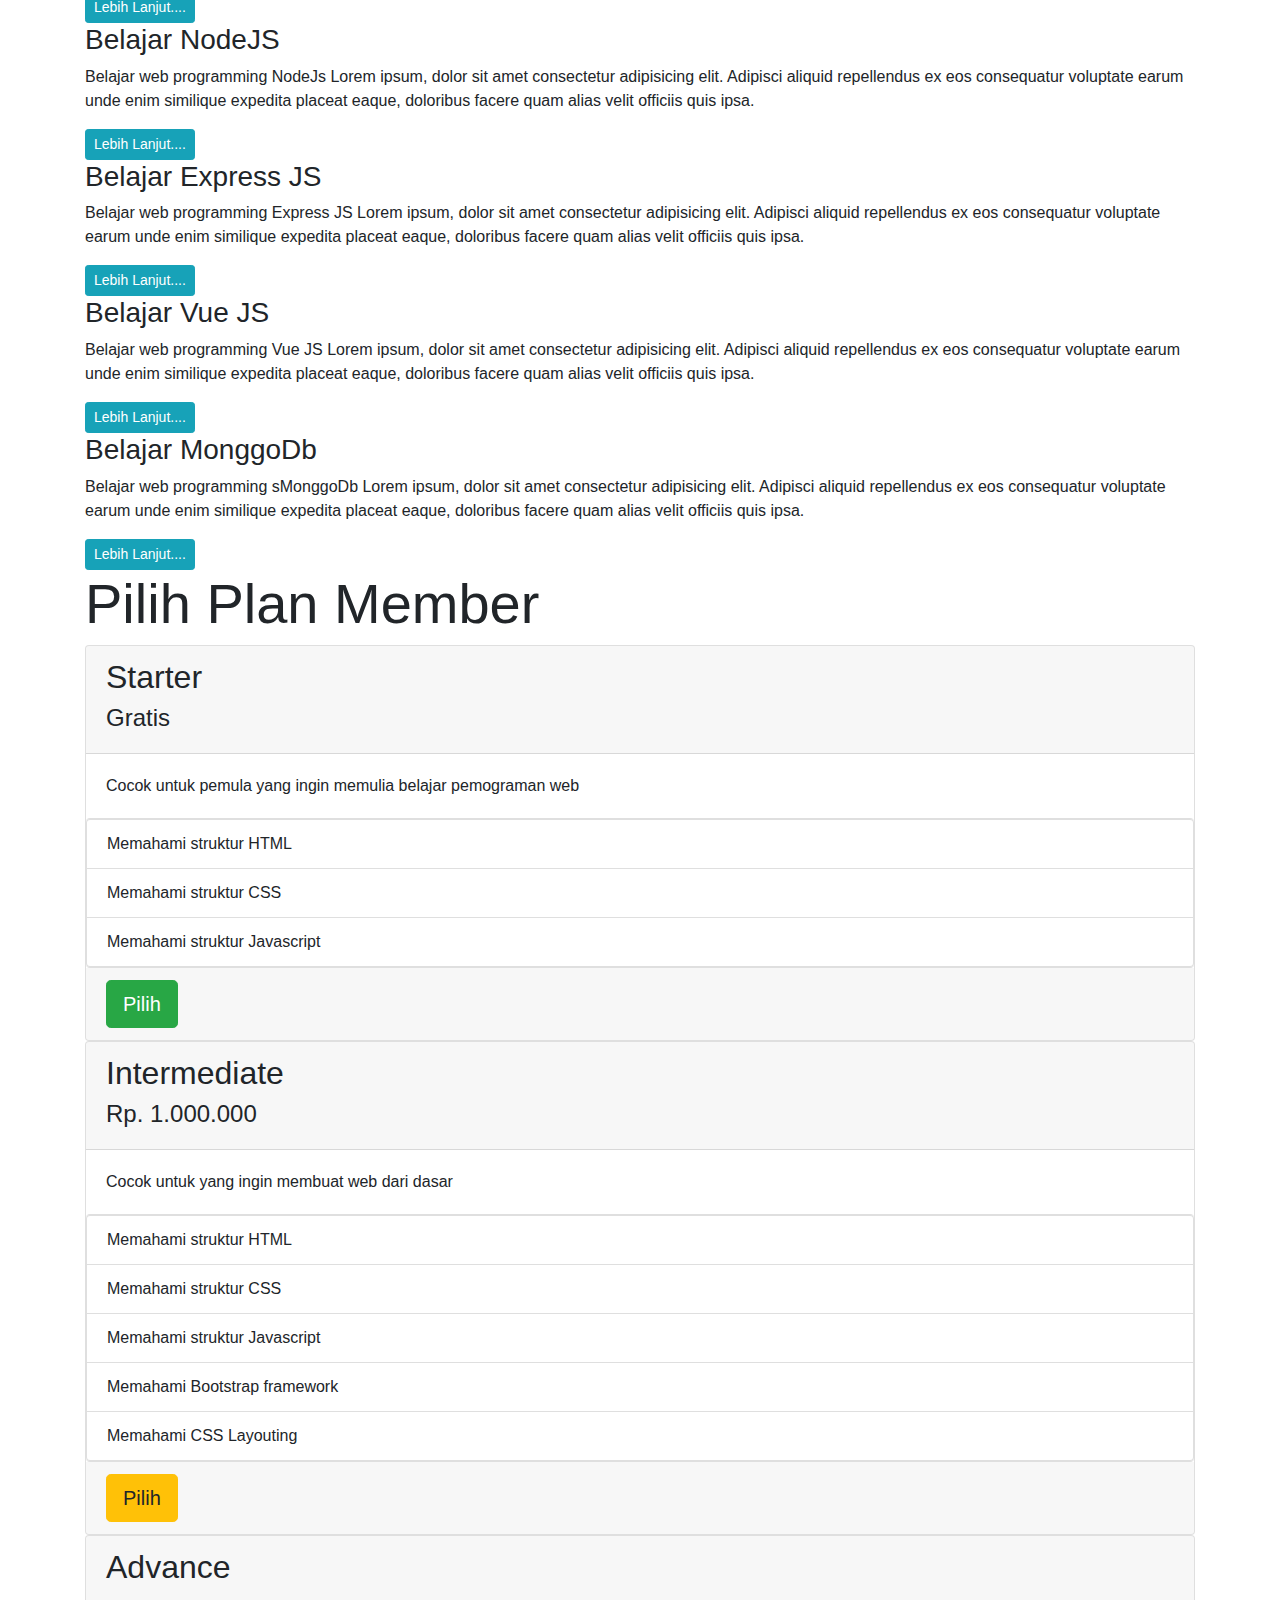
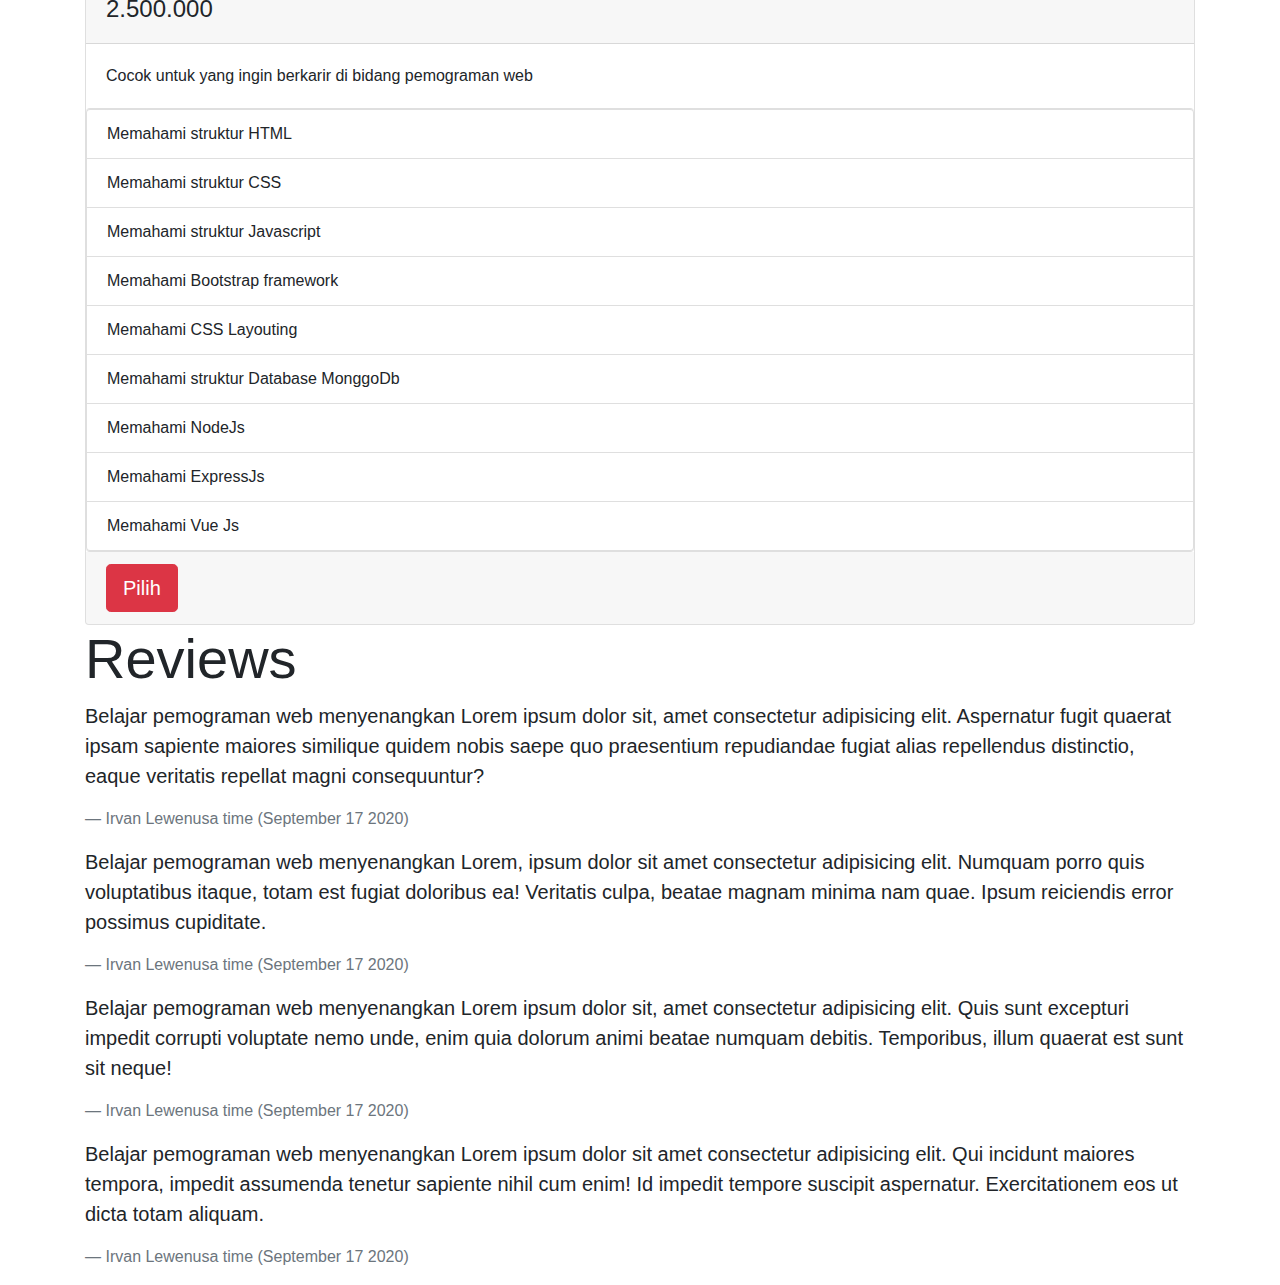
<file: reviews.html>
<!doctype html>
<html lang="en">
  <head>
    <!-- Required meta tags -->
    <meta charset="utf-8">
    <meta name="viewport" content="width=device-width, initial-scale=1, shrink-to-fit=no">

    <!-- Bootstrap CSS -->
    <link rel="stylesheet" href="https://stackpath.bootstrapcdn.com/bootstrap/4.5.2/css/bootstrap.min.css" integrity="sha384-JcKb8q3iqJ61gNV9KGb8thSsNjpSL0n8PARn9HuZOnIxN0hoP+VmmDGMN5t9UJ0Z" crossorigin="anonymous">

    <title>Bootstrap 4 Landing Page</title>
  </head>
  <body data-spy="scroll" data-target="#navScroll">
<!-- navigasi -->
<div class="collapse navbar-collapse" id="navbarNav">
    <ul class="navbar-nav" id="navScroll">
        <li class="nav-item">
            <a  class="nav-link" href="#top"> Kembali Ke Atas</a>
        </li>
        <li class="nav-item">
            <a class="nav-link" href="#fullstack"> Apa itu Fullstack</a>
        </li>
        <li class="nav-item">
            <a class="nav-link" href="#Video"> Video</a>
        </li>
        <li class="nav-item">
            <a class="nav-link" href="#Showcase"> Showcase</a>
        </li>
        <li class="nav-item">
            <a class="nav-link" href="#Latihan"> Latihan</a>
        </li>
        <li class="nav-item">
            <a class="nav-link" href="#Harga"> Harga</a>
        </li>
        <li class="nav-item">
            <a class="nav-link" href="#Review"> Review</a>
        </li>
        <li class="nav-item">
            <a class="nav-link" href="#News"> News</a>
        </li>

    </ul>
</div>

</nav>
<!-- end navigasi -->

<!-- jumbotron -->
    <section id="top" class="jumbotron jumbotron-fluid">
        <div class="container">
            <h1 class="display-1"> Irvan Belajar IT</h1>
            <p class="display-4">Belajar Pemograman Web</p>
            <p class="lead">Frontend Development (HTML, CSS, Javascript)</p>
            <p class="lead">Backend Development (NodeJs, Vue, MonggoDb)</p>
            <p><strong>Become Fullstack Development</strong></p>
            <a href="#" class="btn btn-lg btn-primary"> Frontend dev </a>
            <a href="#" class="btn btn-lg btn-primary"> Backend dev </a>
            
        </div>
    </section>
<!-- end Jumbotron -->

<!-- deskripsi -->
<div class="container">
    <section id="description">
        <h2 class="display-4">Apa itu Fullstack Development ?</h2>
        <p>Full stack developer adalah sebutan bagi mereka yang membangun web dari frontend hingga backend. Apa itu backend? Apa itu frontend?</p>
        <p>istilah frontend digunakan untuk mendefinisikan bagian web yang terlihat oleh mata. Frontend juga dikenal dengan istilah client side bahkan ada beberapa yang menganggap frontend sama dengan “web desain”. Sedang, istilah backend digunakan untuk mendefinisikan bagian dari web yang tidak kasatmata alias yang tidak bisa dilihat, contohnya memproses form pendaftaran, mengirimkan data yang diminta, menyimpan video atau gambar yang diupload, dan lain sebagainya. Backend juga dikenal dengan istilah server side. </p>
    </section>

<!-- end deskripsi -->

<!-- video -->
<section id="video">
    <h2 class="display-4">Video Tutorial</h2>
    <p>Tutorial Belajar Pemograman Web </p>
    <div class="embed-responsive embed-responsive-16by9">
        <iframe class="embed-responsive-item" width="560" height="315" src="https://www.youtube.com/embed/1rgeR5JK4E4" frameborder="0" allow="accelerometer; autoplay; clipboard-write; encrypted-media; gyroscope; picture-in-picture" allowfullscreen></iframe>
    </div>

</section>

<!-- end video -->

<!-- showcase -->
<section id="showcase">
    <h2 class="display-4">Showcase Web Programming</h2>
    <p>beberapa hal yang perlu di pelajari untuk belajar pemograman web</p>
    <div id="carousel" class="carousel slide" data-ride="carousel">
        <ol class="carousel-indicators">
            <li data-target="#carousel" data-slide-to="0" class="active" > </li>
            <li data-target="#carousel" data-slide-to="1"  > </li>
            <li data-target="#carousel" data-slide-to="2"  > </li>
            <li data-target="#carousel" data-slide-to="3"  > </li>
        </ol>
        <div class="carousel-inner" role="listbox">
            <div class="carousel-item active">
                <img src="img/showcase1.jpg" alt="Slide 1" class="d-block img-fluid">
                <div class="carousel-caption">
                    <h3 class="display-4">Responsive Layouting</h3>
                    <p>Belajar Layout CSS HTML responsive</p>
                </div>
            </div>
            <div class="carousel-item">
                <img src="img/showcase2.jpg" alt="Slide 2" class="d-block img-fluid">
                <div class="carousel-caption">
                    <h3 class="display-4">Responsive Layouting</h3>
                    <p>Belajar Layout CSS HTML responsive</p>
                </div>
            </div>
            <div class="carousel-item">
                <img src="img/showcase3.jpg" alt="Slide 3" class="d-block img-fluid">
                <div class="carousel-caption">
                    <h3 class="display-4">Responsive Layouting</h3>
                    <p>Belajar Layout CSS HTML responsive</p>
                </div>
            </div>
            <div class="carousel-item">
                <img src="img/showcase4.jpg" alt="Slide 4" class="d-block img-fluid">
                <div class="carousel-caption">
                    <h3 class="display-4">Responsive Layouting</h3>
                    <p>Belajar Layout CSS HTML responsive</p>
                </div>
            </div>

        </div>
        <a href="#carousel" class="carousel-control-prev" role="button" data-slide="prev">
            <span class="carousel-control-prev-icon" aria-hidden="true"></span>
            <span class="sr-only">Previous</span>
        </a>
        <a href="#carousel" class="carousel-control-next" role="button" data-slide="next">
            <span class="carousel-control-next-icon" aria-hidden="true"></span>
            <span class="sr-only">Next</span>
        </a>
    </div>
</section>
<!-- end showcase -->
<!-- feature -->
<section id="latihan">
    <h2 class="display-4">Latihan</h2>
    <h3>Belajar HTML</h3>
    
    <p>Belajar web programming struktur HTML Lorem ipsum, dolor sit amet consectetur adipisicing elit. Adipisci aliquid repellendus ex eos consequatur voluptate earum unde enim similique expedita placeat eaque, doloribus facere quam alias velit officiis quis ipsa.</p>
    <a href="#" class="btn btn-sm btn-info"> Lebih Lanjut....</a>
    <h3>Belajar CSS</h3>
    <p>Belajar web programming css Lorem ipsum, dolor sit amet consectetur adipisicing elit. Adipisci aliquid repellendus ex eos consequatur voluptate earum unde enim similique expedita placeat eaque, doloribus facere quam alias velit officiis quis ipsa.</p>
    <a href="#" class="btn btn-sm btn-info"> Lebih Lanjut....</a>
    <h3>Belajar Javascript</h3>
    <p>Belajar web programming Javascript Lorem ipsum, dolor sit amet consectetur adipisicing elit. Adipisci aliquid repellendus ex eos consequatur voluptate earum unde enim similique expedita placeat eaque, doloribus facere quam alias velit officiis quis ipsa.</p>
    <a href="#" class="btn btn-sm btn-info"> Lebih Lanjut....</a>
    <h3>Belajar NodeJS</h3>
    <p>Belajar web programming NodeJs Lorem ipsum, dolor sit amet consectetur adipisicing elit. Adipisci aliquid repellendus ex eos consequatur voluptate earum unde enim similique expedita placeat eaque, doloribus facere quam alias velit officiis quis ipsa.</p>
    <a href="#" class="btn btn-sm btn-info"> Lebih Lanjut....</a>
    <h3>Belajar Express JS</h3>
    <p>Belajar web programming Express JS Lorem ipsum, dolor sit amet consectetur adipisicing elit. Adipisci aliquid repellendus ex eos consequatur voluptate earum unde enim similique expedita placeat eaque, doloribus facere quam alias velit officiis quis ipsa.</p>
    <a href="#" class="btn btn-sm btn-info"> Lebih Lanjut....</a>
    <h3>Belajar Vue JS</h3>
    <p>Belajar web programming Vue JS Lorem ipsum, dolor sit amet consectetur adipisicing elit. Adipisci aliquid repellendus ex eos consequatur voluptate earum unde enim similique expedita placeat eaque, doloribus facere quam alias velit officiis quis ipsa.</p>
    <a href="#" class="btn btn-sm btn-info"> Lebih Lanjut....</a>
    <h3>Belajar MonggoDb</h3>
    <p>Belajar web programming sMonggoDb Lorem ipsum, dolor sit amet consectetur adipisicing elit. Adipisci aliquid repellendus ex eos consequatur voluptate earum unde enim similique expedita placeat eaque, doloribus facere quam alias velit officiis quis ipsa.</p>
    <a href="#" class="btn btn-sm btn-info"> Lebih Lanjut....</a>


</section>
<!-- end feature -->

<!-- harga -->
<div id="pricing">
    <h2 class="display-4">Pilih Plan Member</h2>
    <div class="card">
        <div class="card-header">
            <h2>Starter</h2>
            <h4>Gratis</h4>
        </div>
        <div class="card-body">
            <p class="card-text">Cocok untuk pemula yang ingin memulia belajar pemograman web</p>
        </div>
        <ul class="list-group">
            <li class="list-group-item">Memahami struktur HTML</li>
            <li class="list-group-item">Memahami struktur CSS</li>
            <li class="list-group-item">Memahami struktur Javascript</li>
        </ul>
        <div class="card-footer">
            <a href="#" class="btn btn-success btn-lg">Pilih</a>
        </div>

    </div>
    <div class="card">
        <div class="card-header">
            <h2>Intermediate</h2>
            <h4>Rp. 1.000.000</h4>
        </div>
        <div class="card-body">
            <p class="card-text">Cocok untuk yang ingin membuat web dari dasar</p>
        </div>
        <ul class="list-group">
            <li class="list-group-item">Memahami struktur HTML</li>
            <li class="list-group-item">Memahami struktur CSS</li>
            <li class="list-group-item">Memahami struktur Javascript</li>
            <li class="list-group-item">Memahami Bootstrap framework</li>
            <li class="list-group-item">Memahami CSS Layouting </li>
           
        </ul>
        <div class="card-footer">
            <a href="#" class="btn btn-warning btn-lg">Pilih</a>
        </div>

    </div>
    <div class="card">
        <div class="card-header">
            <h2>Advance</h2>
            <h4>2.500.000</h4>
        </div>
        <div class="card-body">
            <p class="card-text">Cocok untuk yang ingin berkarir di bidang pemograman web</p>
        </div>
        <ul class="list-group">
            <li class="list-group-item">Memahami struktur HTML</li>
            <li class="list-group-item">Memahami struktur CSS</li>
            <li class="list-group-item">Memahami struktur Javascript</li>
            <li class="list-group-item">Memahami Bootstrap framework</li>
            <li class="list-group-item">Memahami CSS Layouting </li>
            <li class="list-group-item">Memahami struktur Database MonggoDb</li>
            <li class="list-group-item">Memahami NodeJs</li>
            <li class="list-group-item">Memahami ExpressJs</li>
            <li class="list-group-item">Memahami Vue Js</li>
            
        </ul>
        <div class="card-footer">
            <a href="#" class="btn btn-danger btn-lg">Pilih</a>
        </div>

    </div>
   
</div>
<!-- end harga -->
<!-- reviews -->
<section id="reviews">
    <h2 class="display-4">Reviews</h2>
    <blockquote class="blockquote">
        <p>Belajar pemograman web menyenangkan Lorem ipsum dolor sit, amet consectetur adipisicing elit. Aspernatur fugit quaerat ipsam sapiente maiores similique quidem nobis saepe quo praesentium repudiandae fugiat alias repellendus distinctio, eaque veritatis repellat magni consequuntur?</p>
        <footer class="blockquote-footer">Irvan Lewenusa time <time datetime="2020-09-17">(September 17 2020)</time></footer>
    </blockquote>
    <blockquote class="blockquote">
        <p>Belajar pemograman web menyenangkan Lorem, ipsum dolor sit amet consectetur adipisicing elit. Numquam porro quis voluptatibus itaque, totam est fugiat doloribus ea! Veritatis culpa, beatae magnam minima nam quae. Ipsum reiciendis error possimus cupiditate.</p>
        <footer class="blockquote-footer">Irvan Lewenusa time <time datetime="2020-09-17">(September 17 2020)</time></footer>
    </blockquote>
    <blockquote class="blockquote">
        <p>Belajar pemograman web menyenangkan Lorem ipsum dolor sit, amet consectetur adipisicing elit. Quis sunt excepturi impedit corrupti voluptate nemo unde, enim quia dolorum animi beatae numquam debitis. Temporibus, illum quaerat est sunt sit neque!</p>
        <footer class="blockquote-footer">Irvan Lewenusa time <time datetime="2020-09-17">(September 17 2020)</time></footer>
    </blockquote>
    <blockquote class="blockquote">
        <p>Belajar pemograman web menyenangkan Lorem ipsum dolor sit amet consectetur adipisicing elit. Qui incidunt maiores tempora, impedit assumenda tenetur sapiente nihil cum enim! Id impedit tempore suscipit aspernatur. Exercitationem eos ut dicta totam aliquam.</p>
        <footer class="blockquote-footer">Irvan Lewenusa time <time datetime="2020-09-17">(September 17 2020)</time></footer>
    </blockquote>
</section>

<!-- end reviews -->
</div>


    <!-- Optional JavaScript -->
    <!-- jQuery first, then Popper.js, then Bootstrap JS -->
    <script src="https://code.jquery.com/jquery-3.5.1.slim.min.js" integrity="sha384-DfXdz2htPH0lsSSs5nCTpuj/zy4C+OGpamoFVy38MVBnE+IbbVYUew+OrCXaRkfj" crossorigin="anonymous"></script>
    <script src="https://cdn.jsdelivr.net/npm/popper.js@1.16.1/dist/umd/popper.min.js" integrity="sha384-9/reFTGAW83EW2RDu2S0VKaIzap3H66lZH81PoYlFhbGU+6BZp6G7niu735Sk7lN" crossorigin="anonymous"></script>
    <script src="https://stackpath.bootstrapcdn.com/bootstrap/4.5.2/js/bootstrap.min.js" integrity="sha384-B4gt1jrGC7Jh4AgTPSdUtOBvfO8shuf57BaghqFfPlYxofvL8/KUEfYiJOMMV+rV" crossorigin="anonymous"></script>
  </body>
</html>
</file>
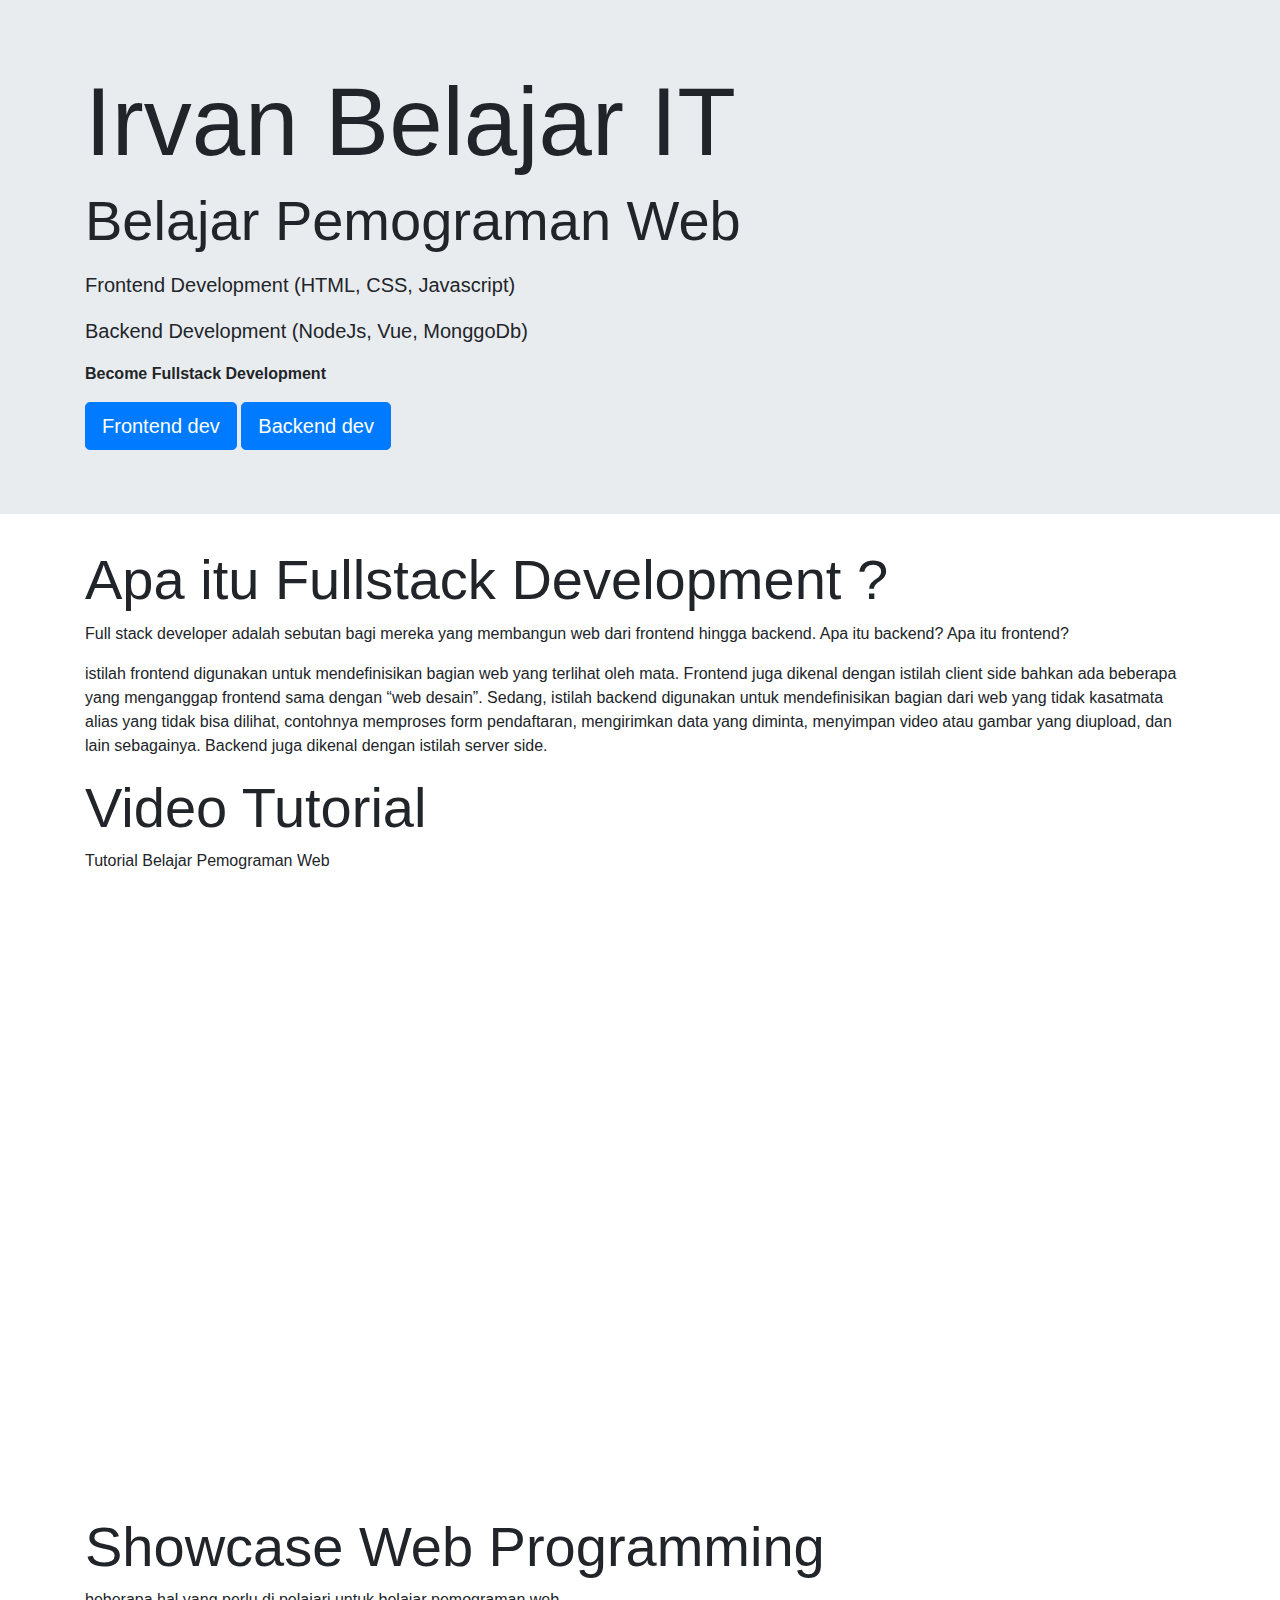
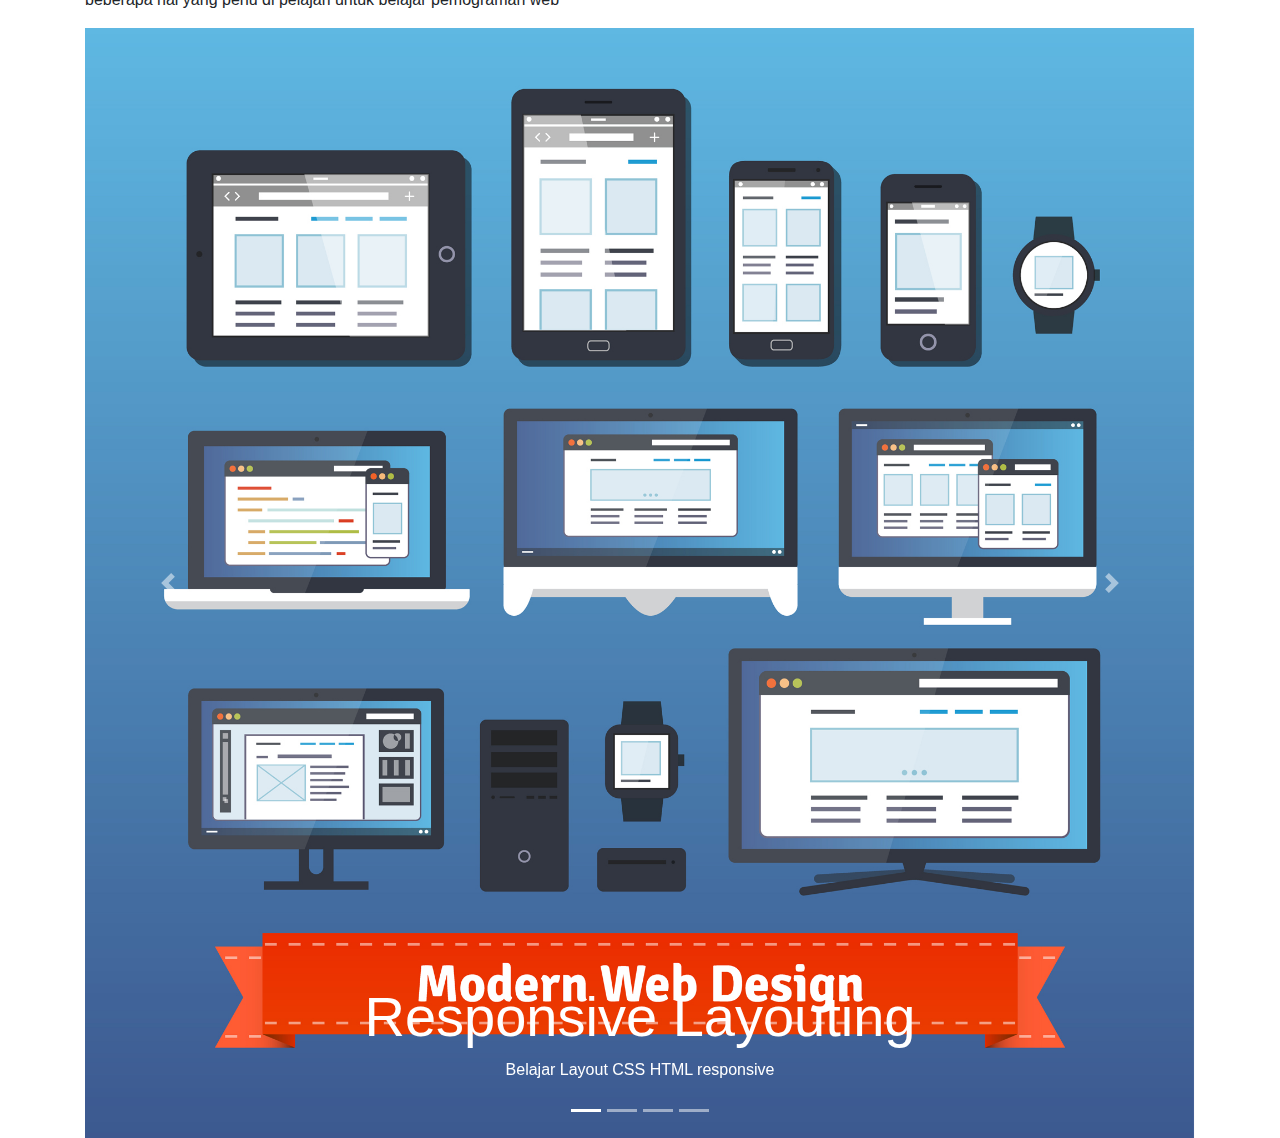
<file: showcase.html>
<!doctype html>
<html lang="en">
  <head>
    <!-- Required meta tags -->
    <meta charset="utf-8">
    <meta name="viewport" content="width=device-width, initial-scale=1, shrink-to-fit=no">

    <!-- Bootstrap CSS -->
    <link rel="stylesheet" href="https://stackpath.bootstrapcdn.com/bootstrap/4.5.2/css/bootstrap.min.css" integrity="sha384-JcKb8q3iqJ61gNV9KGb8thSsNjpSL0n8PARn9HuZOnIxN0hoP+VmmDGMN5t9UJ0Z" crossorigin="anonymous">

    <title>Bootstrap 4 Landing Page</title>
  </head>
  <body data-spy="scroll" data-target="#navScroll">
<!-- navigasi -->
<div class="collapse navbar-collapse" id="navbarNav">
    <ul class="navbar-nav" id="navScroll">
        <li class="nav-item">
            <a  class="nav-link" href="#top"> Kembali Ke Atas</a>
        </li>
        <li class="nav-item">
            <a class="nav-link" href="#fullstack"> Apa itu Fullstack</a>
        </li>
        <li class="nav-item">
            <a class="nav-link" href="#Video"> Video</a>
        </li>
        <li class="nav-item">
            <a class="nav-link" href="#Showcase"> Showcase</a>
        </li>
        <li class="nav-item">
            <a class="nav-link" href="#Latihan"> Latihan</a>
        </li>
        <li class="nav-item">
            <a class="nav-link" href="#Harga"> Harga</a>
        </li>
        <li class="nav-item">
            <a class="nav-link" href="#Review"> Review</a>
        </li>
        <li class="nav-item">
            <a class="nav-link" href="#News"> News</a>
        </li>

    </ul>
</div>

</nav>
<!-- end navigasi -->

<!-- jumbotron -->
    <section id="top" class="jumbotron jumbotron-fluid">
        <div class="container">
            <h1 class="display-1"> Irvan Belajar IT</h1>
            <p class="display-4">Belajar Pemograman Web</p>
            <p class="lead">Frontend Development (HTML, CSS, Javascript)</p>
            <p class="lead">Backend Development (NodeJs, Vue, MonggoDb)</p>
            <p><strong>Become Fullstack Development</strong></p>
            <a href="#" class="btn btn-lg btn-primary"> Frontend dev </a>
            <a href="#" class="btn btn-lg btn-primary"> Backend dev </a>
            
        </div>
    </section>
<!-- end Jumbotron -->

<!-- deskripsi -->
<div class="container">
    <section id="description">
        <h2 class="display-4">Apa itu Fullstack Development ?</h2>
        <p>Full stack developer adalah sebutan bagi mereka yang membangun web dari frontend hingga backend. Apa itu backend? Apa itu frontend?</p>
        <p>istilah frontend digunakan untuk mendefinisikan bagian web yang terlihat oleh mata. Frontend juga dikenal dengan istilah client side bahkan ada beberapa yang menganggap frontend sama dengan “web desain”. Sedang, istilah backend digunakan untuk mendefinisikan bagian dari web yang tidak kasatmata alias yang tidak bisa dilihat, contohnya memproses form pendaftaran, mengirimkan data yang diminta, menyimpan video atau gambar yang diupload, dan lain sebagainya. Backend juga dikenal dengan istilah server side. </p>
    </section>

<!-- end deskripsi -->

<!-- video -->
<section id="video">
    <h2 class="display-4">Video Tutorial</h2>
    <p>Tutorial Belajar Pemograman Web </p>
    <div class="embed-responsive embed-responsive-16by9">
        <iframe class="embed-responsive-item" width="560" height="315" src="https://www.youtube.com/embed/1rgeR5JK4E4" frameborder="0" allow="accelerometer; autoplay; clipboard-write; encrypted-media; gyroscope; picture-in-picture" allowfullscreen></iframe>
    </div>

</section>

<!-- end video -->

<!-- showcase -->
<section id="showcase">
    <h2 class="display-4">Showcase Web Programming</h2>
    <p>beberapa hal yang perlu di pelajari untuk belajar pemograman web</p>
    <div id="carousel" class="carousel slide" data-ride="carousel">
        <ol class="carousel-indicators">
            <li data-target="#carousel" data-slide-to="0" class="active" > </li>
            <li data-target="#carousel" data-slide-to="1"  > </li>
            <li data-target="#carousel" data-slide-to="2"  > </li>
            <li data-target="#carousel" data-slide-to="3"  > </li>
        </ol>
        <div class="carousel-inner" role="listbox">
            <div class="carousel-item active">
                <img src="img/showcase1.jpg" alt="Slide 1" class="d-block img-fluid">
                <div class="carousel-caption">
                    <h3 class="display-4">Responsive Layouting</h3>
                    <p>Belajar Layout CSS HTML responsive</p>
                </div>
            </div>
            <div class="carousel-item">
                <img src="img/showcase2.jpg" alt="Slide 2" class="d-block img-fluid">
                <div class="carousel-caption">
                    <h3 class="display-4">Responsive Layouting</h3>
                    <p>Belajar Layout CSS HTML responsive</p>
                </div>
            </div>
            <div class="carousel-item">
                <img src="img/showcase3.jpg" alt="Slide 3" class="d-block img-fluid">
                <div class="carousel-caption">
                    <h3 class="display-4">Responsive Layouting</h3>
                    <p>Belajar Layout CSS HTML responsive</p>
                </div>
            </div>
            <div class="carousel-item">
                <img src="img/showcase4.jpg" alt="Slide 4" class="d-block img-fluid">
                <div class="carousel-caption">
                    <h3 class="display-4">Responsive Layouting</h3>
                    <p>Belajar Layout CSS HTML responsive</p>
                </div>
            </div>

        </div>
        <a href="#carousel" class="carousel-control-prev" role="button" data-slide="prev">
            <span class="carousel-control-prev-icon" aria-hidden="true"></span>
            <span class="sr-only">Previous</span>
        </a>
        <a href="#carousel" class="carousel-control-next" role="button" data-slide="next">
            <span class="carousel-control-next-icon" aria-hidden="true"></span>
            <span class="sr-only">Next</span>
        </a>
    </div>
</section>
<!-- end showcase -->

</div>

    <!-- Optional JavaScript -->
    <!-- jQuery first, then Popper.js, then Bootstrap JS -->
    <script src="https://code.jquery.com/jquery-3.5.1.slim.min.js" integrity="sha384-DfXdz2htPH0lsSSs5nCTpuj/zy4C+OGpamoFVy38MVBnE+IbbVYUew+OrCXaRkfj" crossorigin="anonymous"></script>
    <script src="https://cdn.jsdelivr.net/npm/popper.js@1.16.1/dist/umd/popper.min.js" integrity="sha384-9/reFTGAW83EW2RDu2S0VKaIzap3H66lZH81PoYlFhbGU+6BZp6G7niu735Sk7lN" crossorigin="anonymous"></script>
    <script src="https://stackpath.bootstrapcdn.com/bootstrap/4.5.2/js/bootstrap.min.js" integrity="sha384-B4gt1jrGC7Jh4AgTPSdUtOBvfO8shuf57BaghqFfPlYxofvL8/KUEfYiJOMMV+rV" crossorigin="anonymous"></script>
  </body>
</html>
</file>
<file: style.css>
.jumbotron{
    background-color: rgba(110, 110, 110, 0.8) !important;
    background-image: url(img/kopi.jpg);
    background-size: cover;
    background-blend-mode: color;
    background-position: center;
    background-attachment: fixed;
    min-height: 100vh;
}

section{
    padding-top: 4rem;
}

#section-Newsletter{
    padding-top: 0;
}

body{
    font-family: 'Open Sans', sans-serif;
}

h1,h2,h3,h4,h5,h6{
    
font-family: 'Rubik', sans-serif;
}
</file>
